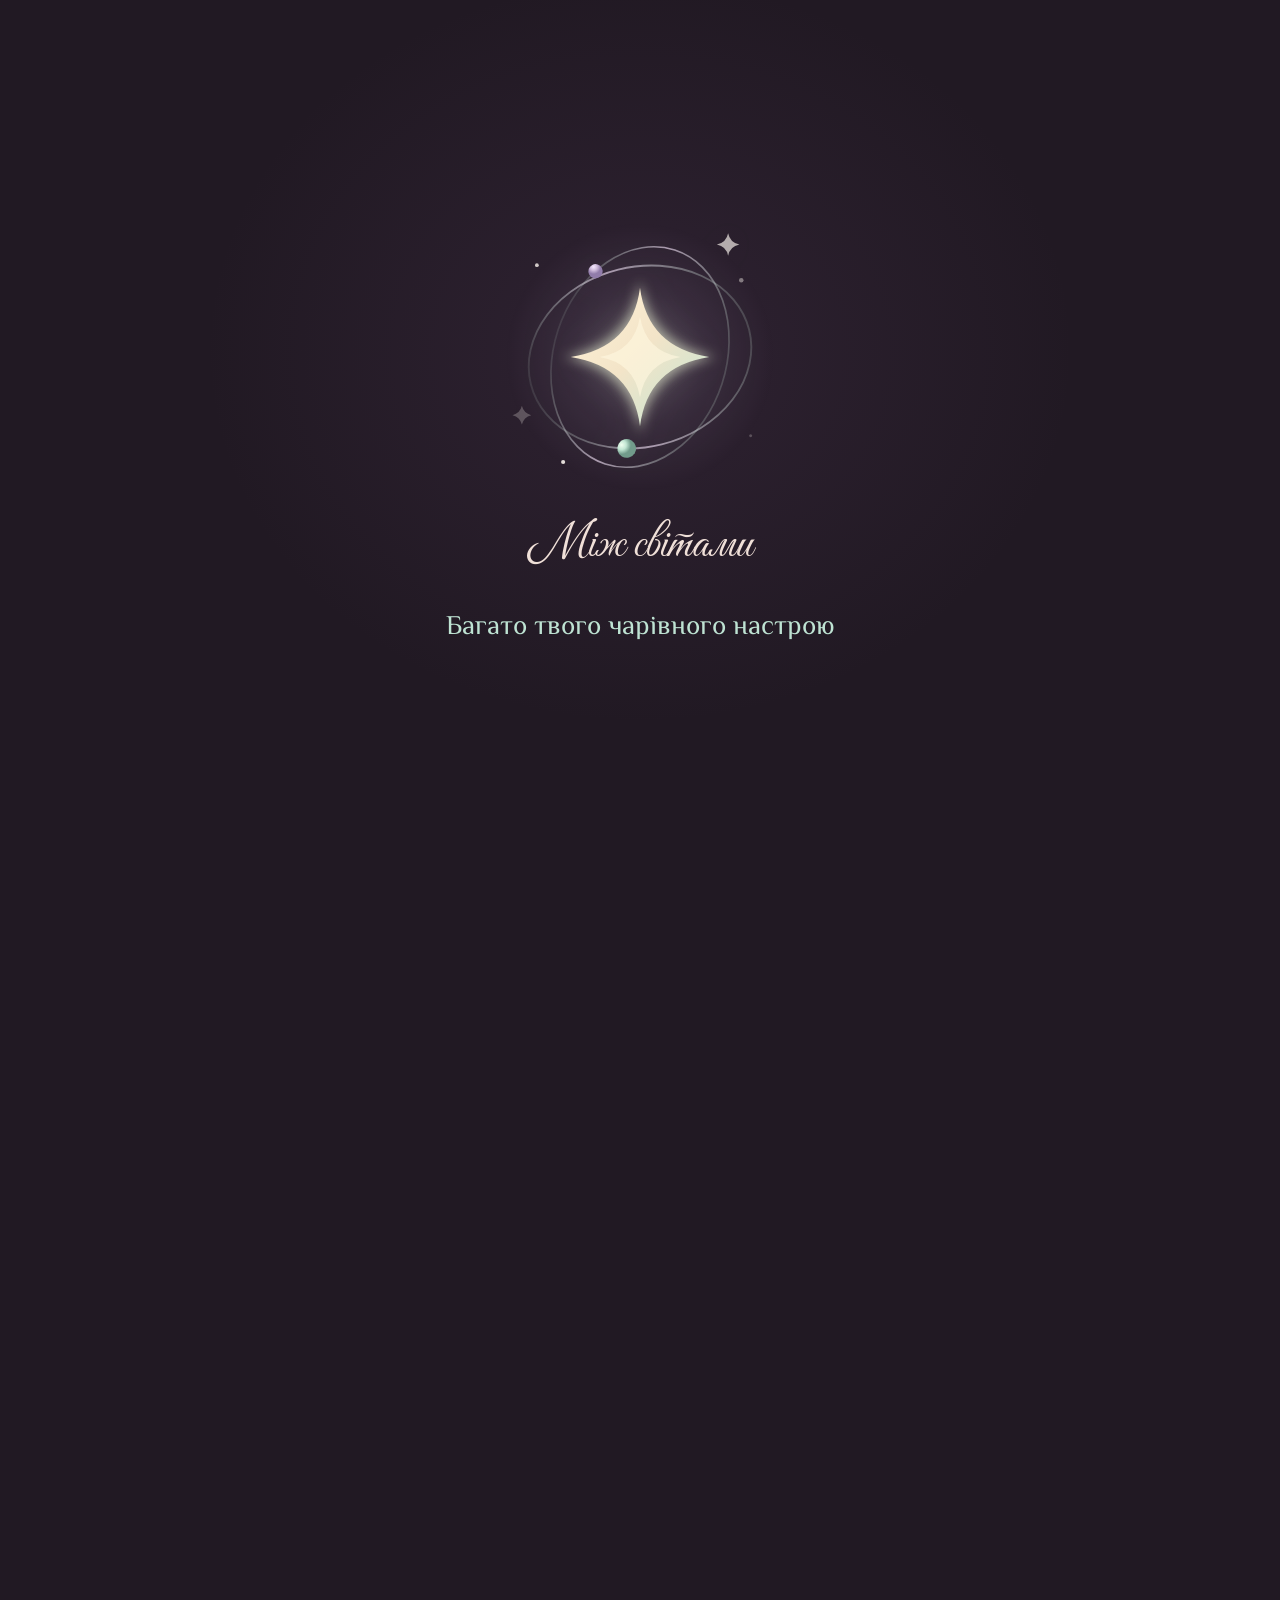
<file: index.html>
<!doctype html><html lang="uk" class="no-js"><head><meta charset="utf-8"><meta name="viewport" content="width=device-width,initial-scale=1"><meta name="theme-color" content="#211923"><meta name="description" content="Між світами — крафтова кавова майстерня. Авторські напої, незвичайні поєднання та твій власний рецепт."><title>Крафтова кавова майстерня · Між світами</title><link rel="icon" type="image/svg+xml" href="assets/icon.svg?v=soft-orbit"><link rel="preload" href="assets/fonts/GreatVibes.woff" as="font" type="font/woff" crossorigin><script>document.documentElement.classList.replace("no-js","js");setTimeout(()=>{if(window.CoffeeHome)return;document.getElementById("cosmicIntro")?.remove();document.getElementById("siteShell")?.removeAttribute("inert");document.documentElement.classList.remove("intro-active");},8500);</script><link rel="stylesheet" href="style.css?v=daily-wish-v22"><link rel="stylesheet" href="cosmic.css?v=daily-wish-v22"><link rel="stylesheet" href="polish.css?v=collections-wishes-v47"></head><body id="top" data-page="home">
<section id="cosmicIntro" class="cosmic-intro" role="dialog" aria-modal="true" aria-labelledby="introTitle"><div id="introStars" class="intro-stars" aria-hidden="true"></div><div class="intro-center"><div class="intro-galaxy"><img class="intro-primary-mark" src="assets/orbital-star.svg" alt="" width="180" height="180"><img class="intro-transition-mark" src="assets/galaxy.svg" alt="" width="180" height="180"><span></span><span></span></div><p id="introTitle" class="intro-wordmark">Між світами</p><div class="intro-phrase" aria-label="Трохи кави. Трохи магії. Багато твого чарівного настрою."><span aria-hidden="true" style="--line:0;--glyph-step:0.043s"><b class="intro-word"><i class="intro-glyph" style="--glyph:0">Т</i><i class="intro-glyph" style="--glyph:1">р</i><i class="intro-glyph" style="--glyph:2">о</i><i class="intro-glyph" style="--glyph:3">х</i><i class="intro-glyph" style="--glyph:4">и</i></b> <b class="intro-word"><i class="intro-glyph" style="--glyph:5">к</i><i class="intro-glyph" style="--glyph:6">а</i><i class="intro-glyph" style="--glyph:7">в</i><i class="intro-glyph" style="--glyph:8">и</i></b></span><span aria-hidden="true" style="--line:1;--glyph-step:0.043s"><b class="intro-word"><i class="intro-glyph" style="--glyph:0">Т</i><i class="intro-glyph" style="--glyph:1">р</i><i class="intro-glyph" style="--glyph:2">о</i><i class="intro-glyph" style="--glyph:3">х</i><i class="intro-glyph" style="--glyph:4">и</i></b> <b class="intro-word"><i class="intro-glyph" style="--glyph:5">м</i><i class="intro-glyph" style="--glyph:6">а</i><i class="intro-glyph" style="--glyph:7">г</i><i class="intro-glyph" style="--glyph:8">і</i><i class="intro-glyph" style="--glyph:9">ї</i></b></span><span aria-hidden="true" style="--line:2;--glyph-step:0.041666666666666664s"><b class="intro-word"><i class="intro-glyph" style="--glyph:0">Б</i><i class="intro-glyph" style="--glyph:1">а</i><i class="intro-glyph" style="--glyph:2">г</i><i class="intro-glyph" style="--glyph:3">а</i><i class="intro-glyph" style="--glyph:4">т</i><i class="intro-glyph" style="--glyph:5">о</i></b> <b class="intro-word"><i class="intro-glyph" style="--glyph:6">т</i><i class="intro-glyph" style="--glyph:7">в</i><i class="intro-glyph" style="--glyph:8">о</i><i class="intro-glyph" style="--glyph:9">г</i><i class="intro-glyph" style="--glyph:10">о</i></b> <b class="intro-word"><i class="intro-glyph" style="--glyph:11">ч</i><i class="intro-glyph" style="--glyph:12">а</i><i class="intro-glyph" style="--glyph:13">р</i><i class="intro-glyph" style="--glyph:14">і</i><i class="intro-glyph" style="--glyph:15">в</i><i class="intro-glyph" style="--glyph:16">н</i><i class="intro-glyph" style="--glyph:17">о</i><i class="intro-glyph" style="--glyph:18">г</i><i class="intro-glyph" style="--glyph:19">о</i></b> <b class="intro-word"><i class="intro-glyph" style="--glyph:20">н</i><i class="intro-glyph" style="--glyph:21">а</i><i class="intro-glyph" style="--glyph:22">с</i><i class="intro-glyph" style="--glyph:23">т</i><i class="intro-glyph" style="--glyph:24">р</i><i class="intro-glyph" style="--glyph:25">о</i><i class="intro-glyph" style="--glyph:26">ю</i></b></span></div></div><button id="skipIntro" class="intro-keyboard-skip" type="button">Пропустити заставку</button></section><noscript><style>.cosmic-intro{display:none}</style></noscript><div id="siteShell">
<header class="site-header"><a class="brand" href="cafe.html" aria-label="Між світами — головна"><img class="brand-galaxy" src="assets/galaxy.svg" alt="" width="64" height="64"><span class="brand-wordmark"><span class="wordmark-top">М<span class="brand-i">ı<img src="assets/spark.svg" class="letter-star" alt=""></span>ж</span><span class="wordmark-bottom">світами</span></span><small>КРАФТОВА<br>КАВОВА МАЙСТЕРНЯ</small></a><nav aria-label="Основна навігація"><a href="menu.html" data-page-link="menu">Меню</a><a href="create.html" data-page-link="create">Створи напій <img class="nav-spark" src="assets/spark.svg" alt=""></a><a href="story.html" data-page-link="story">Наш світ</a><a href="orders.html" data-page-link="orders">Мої замовлення</a></nav><div class="header-actions"><button id="openCart" class="cart-button" aria-label="Відкрити кошик"><svg viewBox="0 0 24 24"><path d="M5 7h14l-1 14H6ZM9 8V6a3 3 0 0 1 6 0v2"/></svg><span>Кошик</span><b id="cartCount">0</b></button><button id="openProfile" class="account-button" type="button" aria-label="Відкрити профіль" aria-haspopup="dialog" aria-controls="accountDialog"><svg viewBox="0 0 24 24" aria-hidden="true"><circle cx="12" cy="8" r="3.5"/><path d="M5 21v-2a7 7 0 0 1 14 0v2"/></svg></button></div></header>
<main id="storefront"><section class="cosmic-hero" id="home" data-route="home"><div class="hero-star-dust" aria-hidden="true"><i style="--x:19%;--y:11%;--delay:0.0s;--size:4px"></i><i style="--x:92%;--y:58%;--delay:1.7s;--size:1.5px"></i><i style="--x:65%;--y:5%;--delay:1.1s;--size:1.5px"></i><i style="--x:38%;--y:52%;--delay:0.5s;--size:1.5px"></i><i style="--x:11%;--y:99%;--delay:2.2s;--size:1.5px"></i><i style="--x:84%;--y:46%;--delay:1.6s;--size:2.5px"></i><i style="--x:57%;--y:93%;--delay:1.0s;--size:1.5px"></i><i style="--x:30%;--y:40%;--delay:0.4s;--size:1.5px"></i><i style="--x:3%;--y:87%;--delay:2.1s;--size:4px"></i><i style="--x:76%;--y:34%;--delay:1.5s;--size:1.5px"></i><i style="--x:49%;--y:81%;--delay:0.9s;--size:2.5px"></i><i style="--x:22%;--y:28%;--delay:0.3s;--size:1.5px"></i><i style="--x:95%;--y:75%;--delay:2.0s;--size:1.5px"></i><i style="--x:68%;--y:22%;--delay:1.4s;--size:1.5px"></i><i style="--x:41%;--y:69%;--delay:0.8s;--size:1.5px"></i><i style="--x:14%;--y:16%;--delay:0.2s;--size:2.5px"></i><i style="--x:87%;--y:63%;--delay:1.9s;--size:4px"></i><i style="--x:60%;--y:10%;--delay:1.3s;--size:1.5px"></i><i style="--x:33%;--y:57%;--delay:0.7s;--size:1.5px"></i><i style="--x:6%;--y:4%;--delay:0.1s;--size:1.5px"></i><i style="--x:79%;--y:51%;--delay:1.8s;--size:2.5px"></i><i style="--x:52%;--y:98%;--delay:1.2s;--size:1.5px"></i><i style="--x:25%;--y:45%;--delay:0.6s;--size:1.5px"></i><i style="--x:98%;--y:92%;--delay:0.0s;--size:1.5px"></i><i style="--x:71%;--y:39%;--delay:1.7s;--size:4px"></i><i style="--x:44%;--y:86%;--delay:1.1s;--size:2.5px"></i><i style="--x:17%;--y:33%;--delay:0.5s;--size:1.5px"></i><i style="--x:90%;--y:80%;--delay:2.2s;--size:1.5px"></i><i style="--x:63%;--y:27%;--delay:1.6s;--size:1.5px"></i><i style="--x:36%;--y:74%;--delay:1.0s;--size:1.5px"></i><i style="--x:9%;--y:21%;--delay:0.4s;--size:2.5px"></i><i style="--x:82%;--y:68%;--delay:2.1s;--size:1.5px"></i><i style="--x:55%;--y:15%;--delay:1.5s;--size:4px"></i><i style="--x:28%;--y:62%;--delay:0.9s;--size:1.5px"></i><i style="--x:1%;--y:9%;--delay:0.3s;--size:1.5px"></i><i style="--x:74%;--y:56%;--delay:2.0s;--size:2.5px"></i><i style="--x:47%;--y:3%;--delay:1.4s;--size:1.5px"></i><i style="--x:20%;--y:50%;--delay:0.8s;--size:1.5px"></i><i style="--x:93%;--y:97%;--delay:0.2s;--size:1.5px"></i><i style="--x:66%;--y:44%;--delay:1.9s;--size:1.5px"></i><i style="--x:39%;--y:91%;--delay:1.3s;--size:4px"></i><i style="--x:12%;--y:38%;--delay:0.7s;--size:1.5px"></i><i style="--x:85%;--y:85%;--delay:0.1s;--size:1.5px"></i><i style="--x:58%;--y:32%;--delay:1.8s;--size:1.5px"></i><i style="--x:31%;--y:79%;--delay:1.2s;--size:1.5px"></i><i style="--x:4%;--y:26%;--delay:0.6s;--size:2.5px"></i><i style="--x:77%;--y:73%;--delay:0.0s;--size:1.5px"></i><i style="--x:50%;--y:20%;--delay:1.7s;--size:1.5px"></i><i style="--x:23%;--y:67%;--delay:1.1s;--size:4px"></i><i style="--x:96%;--y:14%;--delay:0.5s;--size:1.5px"></i><i style="--x:69%;--y:61%;--delay:2.2s;--size:2.5px"></i><i style="--x:42%;--y:8%;--delay:1.6s;--size:1.5px"></i></div><div class="cosmic-hero-copy"><p class="hero-kicker">Крафтова кавова майстерня</p><h1>Зупинись <br>на чашку<br><em>між світами.</em></h1><p class="cosmic-hero-description">Між справами й мріями. <br>Між «треба» й «хочу».<br>Тут починається твоя маленька чарівна пауза.</p><div class="cosmic-hero-actions"><a class="mint-button" href="menu.html">Знайти свій особливий смак <span>↗</span></a><a class="hand-link" href="create.html">Або вигадати власний <img src="assets/spark.svg" alt=""></a></div><div class="cosmic-hero-note"><img class="orbit-star" src="assets/orbital-star.svg" width="55" height="55" alt=""><p>Авторські поєднання.<br><span>Твоя космічна пауза.</span></p></div></div><figure class="day-scene"><div class="day-photo-frame"><img id="dayPhoto" class="day-photo" src="assets/lavender-day.webp" alt="Лавандовий лате в бузковій чашці" width="1122" height="1402" fetchpriority="high"><div class="photo-grain" aria-hidden="true"></div></div><div class="day-handwriting"><span id="dayKind">Кава дня</span><small id="dayDate"></small><svg viewBox="0 0 180 30" aria-hidden="true"><path d="M4 20Q75 2 174 15M158 5l17 10-19 8"/></svg></div><div class="daily-charm" id="dailyCharm"><div class="wish-paper" id="dailyWish" aria-hidden="true"><small>Маленьке послання на сьогодні</small><p id="dailyMessage"></p><img src="assets/spark.svg" alt=""><button type="button" id="closeFortune" tabindex="-1" aria-label="Закрити послання">×</button></div><button type="button" id="fortuneSticker" class="fortune-sticker" aria-expanded="false" aria-controls="dailyWish"><span class="sticker-face" id="stickerFace"><svg class="sticker-outline" viewBox="0 0 160 160" aria-hidden="true"><defs><linearGradient id="paperMint" x1="0" y1="0" x2="1" y2="1"><stop class="sticker-tone-light"/><stop offset="1" class="sticker-tone-shadow"/></linearGradient></defs><path id="stickerShape" fill="url(#paperMint)"/><path id="stickerSeam" class="sticker-seam" fill="none" transform="translate(8 8) scale(.9)"/></svg><span class="sticker-copy"><small>Незвичайно</small><b>знайома<br>кава</b><small>У твоєму ритмі</small></span><span class="sticker-fold" aria-hidden="true"></span></span><span class="sr-only">Відклей наліпку та відкрий послання дня</span></button><span class="peel-hint" aria-hidden="true"><svg viewBox="0 0 76 42"><path d="M4 35Q30 37 48 10M35 13L49 8L47 23"/></svg>Відклей мене</span></div><figcaption class="day-caption"><span class="caption-number">Сьогодні у фокусі</span><a id="dayLink" href="menu.html?drink=lavender-latte"><b id="dayName">Лавандовий туман</b><span>↗</span></a><p id="dayNote">Тепло еспресо. Спокій лаванди.</p></figcaption></figure><a class="cosmic-scroll" href="#rituals">Гортай. Тут ще трохи тепла <span>↓</span></a><span class="hero-side-note" aria-hidden="true">Кава · Уява · Свій маленький чарівний всесвіт</span></section>
<div class="marquee cosmic-marquee" data-route="home" aria-hidden="true"><div>Кава як відчуття <img src="assets/spark.svg" alt=""> Ручна робота <img src="assets/spark.svg" alt=""> Твій власний ритуал <img src="assets/spark.svg" alt=""> Трохи іншого світла <img src="assets/spark.svg" alt=""> Кава як відчуття <img src="assets/spark.svg" alt=""> Ручна робота <img src="assets/spark.svg" alt=""> Твій власний ритуал <img src="assets/spark.svg" alt=""> Трохи іншого світла <img src="assets/spark.svg" alt=""></div></div>
<section id="rituals" class="mood-section" data-route="home"><div class="mood-intro"><div class="eyebrow">Маленька навігація до себе</div><h2>У кожного настрою<br><em>своя орбіта.</em></h2><p>Не знаєш, з чого почати?<br>Прислухайся до себе. Ми підкажемо чашку.</p><div class="mood-tabs" role="tablist" aria-label="Обери свій настрій"><button role="tab" id="mood-cozy" data-mood="0" aria-selected="true" aria-controls="moodPanel"><span>01</span> Хочу затишку <img src="assets/spark.svg" alt=""></button><button role="tab" id="mood-inspired" data-mood="1" aria-selected="false" aria-controls="moodPanel" tabindex="-1"><span>02</span> Шукаю натхнення <img src="assets/spark.svg" alt=""></button><button role="tab" id="mood-fresh" data-mood="2" aria-selected="false" aria-controls="moodPanel" tabindex="-1"><span>03</span> Хочу свіжості <img src="assets/spark.svg" alt=""></button></div></div><div class="mood-panel" id="moodPanel" role="tabpanel" aria-labelledby="mood-cozy" tabindex="0"><div class="mood-photo-wrap"><img id="moodPhoto" src="assets/coffee-hero.webp" alt="Чорничний кавовий ритуал" width="700" height="800" loading="lazy"><span class="mood-orbit" aria-hidden="true"></span><img class="mood-star" src="assets/spark.svg" alt=""></div><div class="mood-caption"><small id="moodSubtitle">Для повільних маленьких пауз</small><h3 id="moodName">Чорничний сутінок</h3><p id="moodText">Знайома ніжність молока й ягідний акцент. Трохи тепла для твого внутрішнього світу.</p><a class="mood-link" id="moodLink" href="menu.html?drink=blue-hour">Познайомитись ближче <span>↗</span></a></div></div></section>
<section class="home-world" data-route="home"><div class="home-world-art" aria-hidden="true"><img src="assets/galaxy.svg" alt=""><span class="constellation-label label-a">Твій смак</span><span class="constellation-label label-b">Твій ритм</span><span class="constellation-label label-c">Твоя уява</span><i></i><i></i><i></i></div><div><div class="eyebrow light">Є місце, де можна по-своєму</div><h2>Ціла галактика смаків.<br><em>І жодного «треба».</em></h2><p>Поєднай улюблену основу, молоко, сиропи та маленькі акценти. Або просто обери готову історію. Тут залишили місце для твоєї уяви.</p><div class="home-world-links"><a href="create.html" class="mint-button">Створити свою чашку <span>↗</span></a><a href="story.html" class="hand-link">Ближче до нашого світу</a></div></div></section>
<section data-route="menu" id="menu" class="menu-section" hidden><div class="section-top"><div><div class="eyebrow">КОЛЕКЦІЯ СМАКІВ</div><h2>Не просто напої.<br><em>Маленькі історії.</em></h2></div><p>Знайомі речі у трохи незвичних поєднаннях.<br>Обирай серцем. Або за настроєм.</p></div><section class="seasonal-shelf" id="seasonalShelf" aria-labelledby="seasonalHeading"><h3 id="seasonalHeading" class="seasonal-section-name">Сезонні маленькі дива <img src="assets/spark.svg" alt=""></h3><div class="seasonal-fireflies" aria-hidden="true"><i style="--x:8%;--y:20%;--twinkle:0.0s"></i><i style="--x:36%;--y:8%;--twinkle:0.4s"></i><i style="--x:57%;--y:80%;--twinkle:0.8s"></i><i style="--x:92%;--y:33%;--twinkle:1.2000000000000002s"></i><i style="--x:76%;--y:10%;--twinkle:1.6s"></i><i style="--x:20%;--y:86%;--twinkle:2.0s"></i><i style="--x:65%;--y:48%;--twinkle:2.4000000000000004s"></i></div><div class="seasonal-motif" aria-hidden="true"><span>☾</span><i>✦</i><i>✧</i><i>✦</i></div><div class="seasonal-copy"><span class="eyebrow" id="seasonalEyebrow">ЦЬОГО СЕЗОНУ</span><h3 id="seasonalTitle">Трохи магії цієї осені</h3><p id="seasonalDescription">Добрі привиди, гарбузові вогники й напої з маленькою таємницею.</p><div id="seasonTabs" class="season-tabs" role="group" aria-label="Поточні тематичні колекції"></div><button id="openCollection" class="text-button">Уся колекція ↗</button></div><div id="seasonalProducts" class="seasonal-products"></div></section><div class="menu-tools"><div class="category-tabs" role="group" aria-label="Категорії меню"><button class="active" data-category="all">Усе меню <span id="menuCount">224</span></button><button data-category="signature">Авторські</button><button data-category="coffee">Кавова класика</button><button data-category="nocaf">Без кави</button><button data-category="tea">Матча й чай</button><button data-category="dessert">До чашки</button><button data-category="savoury">Несолодке</button><button data-category="bowls">Боули</button><button data-category="sandwiches">Сендвічі й круасани</button><button data-category="pasta">Паста</button><button data-category="syrnyky">Сирники</button><button data-category="breakfast">Сніданки</button><button data-category="kids">Дитяче меню</button><button data-category="lactosefree">Без лактози</button><button data-category="boba">Бабл-ті</button><button data-category="ukrainian">Українські смаки</button><button data-category="potions">Зілля</button><button data-category="christmas" hidden>Різдво</button><button data-category="autumn">Осіннє</button><button data-category="halloween">Хелловін</button><button data-category="seasonal" id="seasonalCategory">Сезонне ✦</button></div><button id="favoritesOnly" class="favorite-toggle" aria-pressed="false"><span class="favorite-toggle-heart" aria-hidden="true">♡</span><span>Улюблені</span></button></div><div class="menu-search-row"><input id="menuSearch" type="search" placeholder="Знайди свій смак: фісташка, матча, лимонад…" aria-label="Пошук у меню"><span id="menuResults"></span></div><div id="menuGrid" class="menu-grid"><div class="loading-message">Збираємо твою колекцію смаків…</div></div><div class="show-more-wrap"><button id="showMoreMenu" class="button paper-outline">Ще трохи смаків ↓</button></div><div class="menu-note"><span>✧</span><p>Не знайшов свого поєднання?<br><b>Найцікавіші рецепти ще не вигадані.</b></p><a href="create.html">Створи свій ↗</a></div></section>
<section data-route="create" id="create" class="create-section" hidden><div class="creator-art mix-art"><div class="creator-mini-label">Маленька лабораторія,<br>де народжується твій власний<br>ідеальний напій</div><div id="liveDrink" class="recipe-stage"></div><div class="ingredient-label label-left" id="ingredientMilk"></div><div class="ingredient-label label-right" id="ingredientTaste"></div><div class="recipe-caption"><span>ТВІЙ РЕЦЕПТ</span><b id="recipeName">Чорничний сутінок</b><small id="recipeSummary"></small></div><div class="mix-controls"><div class="mix-action-row"><button id="replayMix" type="button">▷ Приготувати мій напій</button><button id="mixDrink" type="button">Перемішати ↻</button></div><div class="mix-secondary-row"><button id="undoRecipe" type="button" disabled>↶ Скасувати останнє</button><button id="peekCup" type="button" aria-pressed="false">Зазирнути в чашку ✦</button></div><p id="mixStatus" role="status">Твоя чашка змінюється разом із рецептом</p><div class="mix-timeline"><span class="mix-step">Лід</span><span class="mix-step">Сироп</span><span class="mix-step">Молоко</span><span class="mix-step">Основа</span><span class="mix-step">Готово</span></div><small>Візуалізація рецепта. Статус замовлення змінює бариста.</small></div></div><div class="creator-controls"><div class="eyebrow light">ТРОХИ АЛХІМІЇ</div><h2>А що, як<br><em>по-твоєму?</em></h2><p class="muted">Обери основу, додай характеру.<br>Ми залишили місце для твоєї фантазії.</p><label class="field-label" for="baseDrink">Почати з власного чи готового рецепта</label><select id="baseDrink"></select><div id="personalBaseField"><label class="field-label" for="personalBase">Що буде в основі?</label><select id="personalBase"></select></div><div class="control-heading">Розмір паузи <span>01</span></div><div class="segmented" id="sizes"><button data-size="250" class="active">250 <small>мл</small></button><button data-size="350">350 <small>мл</small></button><button data-size="450">450 <small>мл</small></button></div><div class="control-heading">Ніжність усередині <span>02</span></div><div class="milk-options" id="milks"></div><div class="control-heading">Смакова алхімія <span>ПОЄДНУЙ СМАКИ</span></div><div id="syrupOptions" class="syrup-options"></div><div id="syrupDoses" class="syrup-doses"></div><p class="builder-help" id="includedSyrup"></p><div class="temperature-row"><div><div class="control-heading">Тепло чи прохолода?</div><div class="temperature-options"><button data-temp="hot" class="active">Гарячий</button><button data-temp="iced">Прохолодний</button></div></div><label id="iceControl" class="ice-control"><input type="checkbox" id="iceEnabled"> Додати лід <small id="icePriceHint"></small></label></div><div class="control-heading">Маленький акцент <span>ТВОЇ АКЦЕНТИ</span></div><div class="extras" id="extrasOptions"></div><fieldset class="surface-art-controls"><legend>Малюнок від бариста</legend><div id="surfaceOptions" role="group" aria-label="Узор на пінці"></div><button id="baristaChoice" class="barista-choice" type="button" aria-pressed="false"><img src="assets/spark.svg" alt=""> На розсуд баристи <span>Маленький сюрприз</span></button><p id="surfaceHint" class="builder-help"></p></fieldset><div class="sugar-row"><label for="sugar">Цукор, чайних ложок</label><input id="sugar" type="number" min="0" step="1" value="0" inputmode="numeric" aria-label="Кількість чайних ложок цукру"></div><fieldset class="cup-customizer"><legend>Твоя особлива чашка</legend><div class="cup-modes" role="group" aria-label="Подача"><button type="button" data-cup-mode="mug" aria-pressed="false">У горнятку</button><button type="button" data-cup-mode="glass" aria-pressed="true">У склянці</button><button type="button" data-cup-mode="paper" aria-pressed="false">Із собою</button><button type="button" data-cup-mode="own" aria-pressed="false">У свою чашку</button></div><div id="cupDesignFields"><div id="cupSwatches" class="cup-swatches" role="group" aria-label="Колір чашки"></div><label class="field-label" id="cupPatternLabel" for="cupPattern">Маленький знак<select id="cupPattern"><option value="moon">Місяць</option><option value="star">Зірка</option><option value="orbit">Орбіта</option><option value="none">Без малюнка</option></select></label></div><label class="field-label" id="cupTextLabel" for="cupText">Твій напис на стаканчику<input id="cupText" maxlength="28" placeholder="Наприклад: Моя космічна пауза"><small>Невеликий напис під назвою «Між світами», до 28 символів.</small></label><div id="takeawayOptions" class="takeaway-options" hidden><span>Фірмовий стаканчик «Між світами»</span><label><input id="takeawayLid" type="checkbox"> Кришечка <small>Без доплати</small></label><label><input id="takeawayStraw" type="checkbox"> Трубочка <small>Без доплати</small></label></div><p class="builder-help" id="cupHint">Обери колір і маленьку деталь для своєї чашки.</p></fieldset><p id="recipeAvailability" class="recipe-availability"></p><div class="creator-total"><div><small>ТВОЯ ЧАШКА</small><b id="recipePrice">—</b></div><button id="addRecipe" class="button sage">Додати у свій ритуал <span>+</span></button></div><p class="allergen-note" id="recipeAllergens"></p><div class="secret-recipe-action"><span>Залиши цей смак собі</span><button id="saveRecipe" class="button outline" type="button">Мій таємний рецепт ♡</button></div></div></section>
<section data-route="story" id="story" class="story-section" hidden><img class="story-galaxy" src="assets/galaxy.svg" width="100" height="100" alt=""><div class="story-feeling">Для тих, хто відчуває більше</div><div class="eyebrow">БЛИЖЧЕ ДО СЕБЕ</div><h2>Не ще одна кава.<br><em>Місце, де легко бути собою.</em></h2><p>«Між світами» — крафтова майстерня для справжніх маленьких ритуалів. Ми поєднали каву, несподівані смаки й можливість створити щось своє. Без поспіху. З цікавістю до кожної деталі.</p><div class="story-points"><div><span>01</span><h3>З характером</h3><p>Від чорниці до кардамону — кожне поєднання має свій голос.</p></div><div><span>02</span><h3>По-твоєму</h3><p>Менше солодкого? Інше молоко? Ця чашка може бути саме твоєю.</p></div><div><span>03</span><h3>Без метушні</h3><p>Обери онлайн і стеж за тим, як замовлення проходить майстерню.</p></div></div><section class="life-gallery" aria-labelledby="lifeTitle0"><div class="life-heading"><div><div class="eyebrow">МІЖ НАМИ</div><h2 id="lifeTitle0">Наша атмосфера</h2><p>Тепло — це люди поруч.</p></div><button type="button" class="ribbon-toggle" aria-pressed="false">Зупинити рух Ⅱ</button></div><div class="photo-ribbon" data-direction="right" tabindex="0" aria-label="Наша атмосфера: прокрути, щоб побачити більше"><div class="ribbon-track"><div class="ribbon-set"><button class="story-photo" type="button" data-photo="assets/story/barista-smile.webp" data-caption="Усмішка, з якої починається ранок"><img src="assets/story/barista-smile.webp" alt="Усмішка, з якої починається ранок" width="1200" height="900" loading="lazy"><span>Усмішка, з якої починається ранок</span></button><button class="story-photo" type="button" data-photo="assets/story/dessert-characters.webp" data-caption="Десерти з маленьким характером"><img src="assets/story/dessert-characters.webp" alt="Десерти з маленьким характером" width="1200" height="900" loading="lazy"><span>Десерти з маленьким характером</span></button><button class="story-photo" type="button" data-photo="assets/story/halloween-window.webp" data-caption="Трохи моторошно. Дуже затишно."><img src="assets/story/halloween-window.webp" alt="Трохи моторошно. Дуже затишно." width="1200" height="900" loading="lazy"><span>Трохи моторошно. Дуже затишно.</span></button><button class="story-photo" type="button" data-photo="assets/story/volunteer-weaving.webp" data-caption="Разом плетемо підтримку"><img src="assets/story/volunteer-weaving.webp" alt="Разом плетемо підтримку" width="1200" height="900" loading="lazy"><span>Разом плетемо підтримку</span></button><button class="story-photo" type="button" data-photo="assets/story/support-parcels.webp" data-caption="Тепло й турбота для захисників"><img src="assets/story/support-parcels.webp" alt="Тепло й турбота для захисників" width="1200" height="900" loading="lazy"><span>Тепло й турбота для захисників</span></button><button class="story-photo" type="button" data-photo="assets/story/pet-friendly.webp" data-caption="Лапкам тут теж раді"><img src="assets/story/pet-friendly.webp" alt="Лапкам тут теж раді" width="1200" height="900" loading="lazy"><span>Лапкам тут теж раді</span></button><button class="story-photo" type="button" data-photo="assets/story/clay-workshop.webp" data-caption="Ліпимо чашки й добрі спогади"><img src="assets/story/clay-workshop.webp" alt="Ліпимо чашки й добрі спогади" width="1200" height="900" loading="lazy"><span>Ліпимо чашки й добрі спогади</span></button><button class="story-photo" type="button" data-photo="assets/story/community-moment.webp" data-caption="Місце для своїх людей"><img src="assets/story/community-moment.webp" alt="Місце для своїх людей" width="1200" height="900" loading="lazy"><span>Місце для своїх людей</span></button><button class="story-photo" type="button" data-photo="assets/story/coffee-tasting.webp" data-caption="Відкриваємо нові смаки разом"><img src="assets/story/coffee-tasting.webp" alt="Відкриваємо нові смаки разом" width="1200" height="900" loading="lazy"><span>Відкриваємо нові смаки разом</span></button></div><div class="ribbon-set" aria-hidden="true"><button class="story-photo" type="button" tabindex="-1" data-photo="assets/story/barista-smile.webp" data-caption="Усмішка, з якої починається ранок"><img src="assets/story/barista-smile.webp" alt="Усмішка, з якої починається ранок" width="1200" height="900" loading="lazy"><span>Усмішка, з якої починається ранок</span></button><button class="story-photo" type="button" tabindex="-1" data-photo="assets/story/dessert-characters.webp" data-caption="Десерти з маленьким характером"><img src="assets/story/dessert-characters.webp" alt="Десерти з маленьким характером" width="1200" height="900" loading="lazy"><span>Десерти з маленьким характером</span></button><button class="story-photo" type="button" tabindex="-1" data-photo="assets/story/halloween-window.webp" data-caption="Трохи моторошно. Дуже затишно."><img src="assets/story/halloween-window.webp" alt="Трохи моторошно. Дуже затишно." width="1200" height="900" loading="lazy"><span>Трохи моторошно. Дуже затишно.</span></button><button class="story-photo" type="button" tabindex="-1" data-photo="assets/story/volunteer-weaving.webp" data-caption="Разом плетемо підтримку"><img src="assets/story/volunteer-weaving.webp" alt="Разом плетемо підтримку" width="1200" height="900" loading="lazy"><span>Разом плетемо підтримку</span></button><button class="story-photo" type="button" tabindex="-1" data-photo="assets/story/support-parcels.webp" data-caption="Тепло й турбота для захисників"><img src="assets/story/support-parcels.webp" alt="Тепло й турбота для захисників" width="1200" height="900" loading="lazy"><span>Тепло й турбота для захисників</span></button><button class="story-photo" type="button" tabindex="-1" data-photo="assets/story/pet-friendly.webp" data-caption="Лапкам тут теж раді"><img src="assets/story/pet-friendly.webp" alt="Лапкам тут теж раді" width="1200" height="900" loading="lazy"><span>Лапкам тут теж раді</span></button><button class="story-photo" type="button" tabindex="-1" data-photo="assets/story/clay-workshop.webp" data-caption="Ліпимо чашки й добрі спогади"><img src="assets/story/clay-workshop.webp" alt="Ліпимо чашки й добрі спогади" width="1200" height="900" loading="lazy"><span>Ліпимо чашки й добрі спогади</span></button><button class="story-photo" type="button" tabindex="-1" data-photo="assets/story/community-moment.webp" data-caption="Місце для своїх людей"><img src="assets/story/community-moment.webp" alt="Місце для своїх людей" width="1200" height="900" loading="lazy"><span>Місце для своїх людей</span></button><button class="story-photo" type="button" tabindex="-1" data-photo="assets/story/coffee-tasting.webp" data-caption="Відкриваємо нові смаки разом"><img src="assets/story/coffee-tasting.webp" alt="Відкриваємо нові смаки разом" width="1200" height="900" loading="lazy"><span>Відкриваємо нові смаки разом</span></button></div></div></div></section><section class="life-gallery" aria-labelledby="lifeTitle1"><div class="life-heading"><div><div class="eyebrow">МІЖ НАМИ</div><h2 id="lifeTitle1">Наш інтер’єр</h2><p>Знайди свій улюблений куточок.</p></div><button type="button" class="ribbon-toggle" aria-pressed="false">Зупинити рух Ⅱ</button></div><div class="photo-ribbon" data-direction="left" tabindex="0" aria-label="Наш інтер’єр: прокрути, щоб побачити більше"><div class="ribbon-track"><div class="ribbon-set"><button class="story-photo" type="button" data-photo="assets/story/entrance-view.webp" data-caption="Заходь у маленький всесвіт"><img src="assets/story/entrance-view.webp" alt="Заходь у маленький всесвіт" width="1200" height="900" loading="lazy"><span>Заходь у маленький всесвіт</span></button><button class="story-photo" type="button" data-photo="assets/story/plush-counter.webp" data-caption="М’які форми. Справжня кава."><img src="assets/story/plush-counter.webp" alt="М’які форми. Справжня кава." width="1200" height="900" loading="lazy"><span>М’які форми. Справжня кава.</span></button><button class="story-photo" type="button" data-photo="assets/story/kids-corner.webp" data-caption="Куточок маленьких мрійників"><img src="assets/story/kids-corner.webp" alt="Куточок маленьких мрійників" width="1200" height="900" loading="lazy"><span>Куточок маленьких мрійників</span></button><button class="story-photo" type="button" data-photo="assets/story/pet-corner.webp" data-caption="Пауза для чотирилапих"><img src="assets/story/pet-corner.webp" alt="Пауза для чотирилапих" width="1200" height="900" loading="lazy"><span>Пауза для чотирилапих</span></button><button class="story-photo" type="button" data-photo="assets/story/pastry-display.webp" data-caption="Щось хрустке до твоєї чашки"><img src="assets/story/pastry-display.webp" alt="Щось хрустке до твоєї чашки" width="1200" height="900" loading="lazy"><span>Щось хрустке до твоєї чашки</span></button><button class="story-photo" type="button" data-photo="assets/story/savory-counter.webp" data-caption="Коли хочеться не лише солодкого"><img src="assets/story/savory-counter.webp" alt="Коли хочеться не лише солодкого" width="1200" height="900" loading="lazy"><span>Коли хочеться не лише солодкого</span></button><button class="story-photo" type="button" data-photo="assets/story/window-nook.webp" data-caption="Твій столик біля вікна"><img src="assets/story/window-nook.webp" alt="Твій столик біля вікна" width="1200" height="900" loading="lazy"><span>Твій столик біля вікна</span></button><button class="story-photo" type="button" data-photo="assets/story/wish-board.webp" data-caption="Залиши тут частинку настрою"><img src="assets/story/wish-board.webp" alt="Залиши тут частинку настрою" width="1200" height="900" loading="lazy"><span>Залиши тут частинку настрою</span></button><button class="story-photo" type="button" data-photo="assets/story/creative-corner.webp" data-caption="Куточок, де прокидається уява"><img src="assets/story/creative-corner.webp" alt="Куточок, де прокидається уява" width="1200" height="900" loading="lazy"><span>Куточок, де прокидається уява</span></button></div><div class="ribbon-set" aria-hidden="true"><button class="story-photo" type="button" tabindex="-1" data-photo="assets/story/entrance-view.webp" data-caption="Заходь у маленький всесвіт"><img src="assets/story/entrance-view.webp" alt="Заходь у маленький всесвіт" width="1200" height="900" loading="lazy"><span>Заходь у маленький всесвіт</span></button><button class="story-photo" type="button" tabindex="-1" data-photo="assets/story/plush-counter.webp" data-caption="М’які форми. Справжня кава."><img src="assets/story/plush-counter.webp" alt="М’які форми. Справжня кава." width="1200" height="900" loading="lazy"><span>М’які форми. Справжня кава.</span></button><button class="story-photo" type="button" tabindex="-1" data-photo="assets/story/kids-corner.webp" data-caption="Куточок маленьких мрійників"><img src="assets/story/kids-corner.webp" alt="Куточок маленьких мрійників" width="1200" height="900" loading="lazy"><span>Куточок маленьких мрійників</span></button><button class="story-photo" type="button" tabindex="-1" data-photo="assets/story/pet-corner.webp" data-caption="Пауза для чотирилапих"><img src="assets/story/pet-corner.webp" alt="Пауза для чотирилапих" width="1200" height="900" loading="lazy"><span>Пауза для чотирилапих</span></button><button class="story-photo" type="button" tabindex="-1" data-photo="assets/story/pastry-display.webp" data-caption="Щось хрустке до твоєї чашки"><img src="assets/story/pastry-display.webp" alt="Щось хрустке до твоєї чашки" width="1200" height="900" loading="lazy"><span>Щось хрустке до твоєї чашки</span></button><button class="story-photo" type="button" tabindex="-1" data-photo="assets/story/savory-counter.webp" data-caption="Коли хочеться не лише солодкого"><img src="assets/story/savory-counter.webp" alt="Коли хочеться не лише солодкого" width="1200" height="900" loading="lazy"><span>Коли хочеться не лише солодкого</span></button><button class="story-photo" type="button" tabindex="-1" data-photo="assets/story/window-nook.webp" data-caption="Твій столик біля вікна"><img src="assets/story/window-nook.webp" alt="Твій столик біля вікна" width="1200" height="900" loading="lazy"><span>Твій столик біля вікна</span></button><button class="story-photo" type="button" tabindex="-1" data-photo="assets/story/wish-board.webp" data-caption="Залиши тут частинку настрою"><img src="assets/story/wish-board.webp" alt="Залиши тут частинку настрою" width="1200" height="900" loading="lazy"><span>Залиши тут частинку настрою</span></button><button class="story-photo" type="button" tabindex="-1" data-photo="assets/story/creative-corner.webp" data-caption="Куточок, де прокидається уява"><img src="assets/story/creative-corner.webp" alt="Куточок, де прокидається уява" width="1200" height="900" loading="lazy"><span>Куточок, де прокидається уява</span></button></div></div></div></section><section id="opsPublished" class="life-gallery" hidden><div class="life-heading"><div><h2>Кадри між світами</h2><div class="eyebrow">НОВЕ В МАЙСТЕРНІ</div></div></div><div id="opsPublicMedia" class="ops-grid"></div></section><section class="story-contact"><article class="find-us"><div class="eyebrow">ЗУСТРІНЕМОСЬ ЗА ЧАШКОЮ</div><h2>Де нас знайти</h2><div class="location-card"><div class="location-card-top"><span>✧ Між світами</span><span>Твоя точка тепла</span></div><div class="map-wrap"><iframe id="cafeMap" title="Карта: як дістатися до кав’ярні" loading="lazy" referrerpolicy="no-referrer-when-downgrade"></iframe></div><div class="location-card-info"><span class="location-pin" aria-hidden="true">⌖</span><div><small>ЗАВІТАЙ ДО НАС</small><p id="cafeAddress"></p><p id="cafeHours"></p></div></div><a id="mapLink" target="_blank" rel="noopener" class="hand-link">Прокласти маршрут ↗</a><span class="location-card-star" aria-hidden="true">✧</span></div></article><article class="write-us"><div class="eyebrow">МИ ПОРУЧ</div><h2>Як з нами зв’язатися</h2><p>Запитання, ідея чи кілька теплих слів — напиши нам.</p><div class="contact-details"><div><small>ПОГОВОРИМО?</small><a id="cafePhone" hidden></a><a id="cafeEmail" hidden></a></div><div class="social-links"><a id="cafeInstagram" aria-label="Instagram" title="Instagram"><svg viewBox="0 0 24 24" aria-hidden="true"><rect x="3" y="3" width="18" height="18" rx="5"/><circle cx="12" cy="12" r="4"/><circle cx="17.5" cy="6.5" r=".7"/></svg><span id="instagramHandle"></span></a><a id="cafeTiktok" aria-label="TikTok" title="TikTok"><svg viewBox="0 0 24 24" aria-hidden="true"><path d="M14 3v12a4 4 0 1 1-4-4m4-8c1 4 3 5 6 5v4c-2 0-4-1-6-2"/></svg><span id="tiktokHandle"></span></a></div></div><form id="contactForm"><label>Твоє ім’я<input name="name" required minlength="2" maxlength="60" autocomplete="name"></label><label>Email або телефон для відповіді<input name="contact" required maxlength="120" autocomplete="email"></label><label>Про що поговоримо?<select name="topic"><option value="question">Маю запитання</option><option value="workshop">Творча зустріч / майстер-клас</option><option value="reservation">Столик або подія</option><option value="partnership">Співпраця та підтримка</option><option value="feedback">Враження й побажання</option></select></label><label>Твоє повідомлення<textarea name="message" rows="3" required minlength="10" maxlength="2000"></textarea></label><label class="contact-trap" aria-hidden="true">Сайт<input name="website" tabindex="-1" autocomplete="off"></label><small>Контакт бачить лише команда, щоб відповісти тобі.</small><button class="mint-button" type="submit">Надіслати трохи тепла ↗</button><p id="contactStatus" role="status" aria-live="polite"></p></form></article></section></section>
<section data-route="profile" class="guest-space" hidden><div class="eyebrow">ТВІЙ СМАК · ТВОЯ ІСТОРІЯ</div><h1>Маленький світ<br><em>лише для тебе.</em></h1><div id="guestGate"><a class="mint-button" href="auth.html?return_to=%2Fguest.html">Увійти, щоб створити карту ↗</a></div><div id="guestContent" hidden><div class="guest-grid"><div><div id="guestCardFrame"><div id="clientCard" class="client-card" hidden><div class="client-card-heading"><span>КАРТА ГОСТЯ · МІЖ СВІТАМИ</span><img src="assets/spark.svg" alt=""></div><div class="guest-card-seal" aria-hidden="true"><img src="assets/galaxy.svg" alt=""></div><b id="clientCardName"></b><p>Твої маленькі таємниці смаку</p><span id="savedRecipeCount">Мої рецепти</span><small class="guest-card-edit">Торкнись карти, щоб змінити ✎</small></div><img id="guestPhoto" alt="" hidden></div><button class="mint-button" id="editGuest">Створити карту гостя ✦</button></div><div><h2>Зірки за маленькі зустрічі</h2><p>Бариста обирає наклейку при видачі замовлення. Вона з’являється в альбомі, а зірки можна обміняти на подарунок.</p><strong id="guestPoints"></strong><p id="guestNotice" role="status"></p></div></div><section class="album"><h2>Альбом маленьких зустрічей</h2><div id="albumGrid"></div><div class="album-nav"><button id="albumPrev" aria-label="Назад">←</button><span id="albumPage"></span><button id="albumNext" aria-label="Далі">→</button></div></section><h2>Маленькі подарунки</h2><div id="guestGifts"></div><h2>Саме для тебе</h2><p id="guestOffer"></p><div id="guestPromotions" class="guest-promotions"></div><section id="savedRecipeSection" hidden><h3>Мої таємні рецепти</h3><div id="savedRecipes" class="saved-recipes"></div></section><p><a href="orders.html" class="hand-link">Мої замовлення ↗</a></p></div></section><section data-route="orders" id="orders" class="orders-section" hidden><div class="section-top"><div><div class="eyebrow">ТВОЯ НАСТУПНА ПАУЗА</div><h2>Уже майже<br><em>у твоїх руках.</em></h2></div><button id="refreshOrders" class="text-button">Оновити статус ↻</button></div><section id="orderThanks" class="order-thanks" aria-live="polite" hidden></section><div id="ordersList" class="orders-list" aria-live="polite" aria-label="Мої замовлення"></div></section></main>
<section id="teamGate" data-route="workshop" class="team-gate" hidden><img src="assets/galaxy.svg" alt="" width="110" height="110"><h1>За лаштунками магії</h1><p>Увійди під акаунтом команди. Робочі права призначає адміністратор.</p><a href="auth.html?return_to=%2Fworkshop.html" class="mint-button" id="teamSignin">Увійти в майстерню ↗</a><button id="teamUnlock" type="button" class="mint-button" hidden>Ввести робочий код →</button><a href="cafe.html" class="hand-link">Повернутись до кав’ярні</a></section><section id="workshop" hidden><div class="workshop-header"><div><div class="eyebrow light">ЗА ЛАШТУНКАМИ МАЙСТЕРНІ</div><h1>Маленька команда.<br><em>Злагоджений ритм.</em></h1></div><a href="cafe.html" class="button outline" id="backToCafe">До кав’ярні ↗</a></div><p id="workIdentity" class="eyebrow"></p><button id="teamLock" class="button outline" type="button">Закрити робочий доступ</button><nav class="workshop-tabs"><button data-worktab="queue" class="active">Черга бариста</button><button data-worktab="manage">Меню й залишки</button><button data-worktab="messages">Зв’язок із гостями</button><button data-worktab="gifts">Подарунки</button><button data-worktab="team">Команда</button><button data-worktab="appearance">Оформлення сайту</button><button data-worktab="daily-pick">Напій дня</button><button data-worktab="stock">Склад і поставки</button><button data-worktab="media">Контент</button><button data-worktab="finance">Фінанси</button><button data-worktab="audit">Журнал команди</button><button data-worktab="analytics">Обчислення</button><button data-worktab="architecture">Система</button></nav><div id="queue" class="worktab"><div class="queue-summary"><span id="queueCount">Завантаження черги…</span><button id="refreshQueue" class="text-button">Оновити ↻</button></div><section class="pickup-schedule" aria-labelledby="scheduleTitle"><h3 id="scheduleTitle">План отримання</h3><div id="pickupSchedule"></div></section><div class="stations"><article class="station"><div class="station-heading"><span>A</span><div><h3>Станція «Місяць»</h3><p>Перша робоча станція</p></div><i></i></div><div id="stationA" class="station-body"></div></article><article class="station"><div class="station-heading"><span>B</span><div><h3>Станція «Сонце»</h3><p>Друга робоча станція</p></div><i></i></div><div id="stationB" class="station-body"></div></article></div><h3 class="board-title">Чекають свого моменту</h3><div id="waitingList" class="waiting-list"></div><h3 class="board-title">Готові до видачі</h3><div id="readyList" class="waiting-list"></div></div><div id="manage" class="worktab" hidden><div class="manage-toolbar"><div class="manage-switch"><button data-manage="products" class="active">Позиції меню</button><button data-manage="ingredients">Інгредієнти й сиропи</button></div><button id="addProduct" class="button sage">Нова позиція +</button><button id="addIngredient" class="button sage" hidden>Новий сироп / молоко +</button></div><div id="manageProducts"><details class="sections-admin" id="sectionsAdmin"><summary>Розділи меню</summary><div class="sections-heading"><p>Колекції смаків і сезонні історії</p><button type="button" id="newMenuSection" class="button sage">Створити розділ +</button></div><div class="menu-archive-tabs"><button type="button" id="sectionsCurrent" class="active">Поточні розділи</button><button type="button" id="sectionsArchived">Архів розділів</button></div><div id="menuSectionList" class="menu-section-list"></div><p id="sectionsNotice" role="status"></p></details><details class="season-admin" id="seasonAdmin"><summary>Оформлення сезонної вітрини</summary><form id="seasonForm"><label class="season-admin-switch"><input id="seasonEnabled" type="checkbox"> Показувати тематичну вітрину</label><div id="seasonAdminCollections" class="season-admin-collections"></div><label>Головна тема<select id="seasonFeatured"></select></label><label>Редагувати текст теми<select id="seasonCopyTheme"></select></label><label>Заголовок<input id="seasonTitleInput" maxlength="80" required></label><label>Опис<textarea id="seasonDescriptionInput" maxlength="220" rows="2"></textarea></label><button id="saveSeason" type="submit" class="button sage">Зберегти вітрину →</button><p id="seasonError" class="form-error" role="status"></p></form></details><div class="menu-archive-tabs" role="group" aria-label="Позиції меню та архів"><button type="button" data-menu-scope="current" class="active" aria-pressed="true">Поточне меню</button><button type="button" data-menu-scope="archived" aria-pressed="false">Архів <span id="archiveCount">0</span></button></div><label class="manage-theme-filter">Добірка<select id="manageThemeFilter"><option value="all">Усі позиції</option></select></label><div id="manageList" class="manage-list"></div></div><div id="manageIngredients" hidden><div class="inventory-filters"><button data-ingredient-type="all" class="active">Усе</button><button data-ingredient-type="syrup">Сиропи</button><button data-ingredient-type="milk">Молоко</button><button data-ingredient-type="base">Основи</button><button data-ingredient-type="extra">Добавки</button></div><div id="ingredientsList" class="ingredients-grid"></div></div></div><div id="messages" class="worktab" hidden><div class="inbox-heading"><h2>Листи між світами</h2><button id="refreshMessages" class="button sage">Оновити ↻</button></div><p id="inboxStatus" role="status"></p><div class="message-tabs" role="group" aria-label="Повідомлення"><button id="inboxCurrent" class="active" type="button" aria-pressed="true">Вхідні</button><button id="inboxArchive" type="button" aria-pressed="false">Архів</button></div><div id="messageList" class="message-list"></div><details class="contact-admin"><summary>Контакти та адреса кав’ярні</summary><form id="contactSettings"><label>Адреса<input name="address" required maxlength="180"></label><label>Телефон<input name="phone" maxlength="30" placeholder="095 XXX XX XX"></label><label>Email<input name="email" type="email" maxlength="120"></label><label>Години роботи<input name="hours" maxlength="100" placeholder="Наприклад: щодня 09:00–21:00"></label><label>Instagram — нік<input name="instagram" maxlength="30"></label><label>Instagram — посилання<input name="instagramUrl" type="url" maxlength="240" placeholder="https://www.instagram.com/…"></label><label>TikTok — нік<input name="tiktok" maxlength="24"></label><label>TikTok — посилання<input name="tiktokUrl" type="url" maxlength="240" placeholder="https://www.tiktok.com/@…"></label><button type="submit" class="button sage">Зберегти контакти →</button><p id="settingsStatus" role="status"></p></form></details></div><div id="gifts" class="worktab club-panel" hidden><h2>Видача подарунка</h2><form id="giftForm"><label>Код подарунка з карти гостя<input name="id" required maxlength="64" autocomplete="off" spellcheck="false"></label><button class="button sage">Перевірити код</button></form><p id="giftResult" role="status"></p><button id="giftIssue" class="button sage" hidden>Подарунок видано ✓</button></div><div id="team" class="worktab club-panel" hidden><h2>Команда</h2><form id="teamForm"><label>ID акаунта<input name="id" required maxlength="128"></label><label>Ім’я<input name="name" required maxlength="60"></label><label>Роль<select name="role"><option value="barista">Бариста</option><option value="staff">Співробітник · склад</option><option value="smm">SMM · контент</option><option value="accountant">Бухгалтерія · фінанси</option><option value="admin">Адміністраторка</option><option value="assistant">Помічниця адміністратора</option></select></label><label>Код входу співробітника<input name="pin" type="password" inputmode="numeric" pattern="[0-9]{4,10}" minlength="4" maxlength="10" autocomplete="new-password"></label><button class="button sage">Зберегти роль і код</button></form><button id="cancelTeamEdit" class="text-button" hidden>Скасувати редагування</button><div id="teamList"></div><p id="teamNotice" role="status"></p></div>
<section id="appearance" class="worktab club-panel ops-panel" hidden>
<h2>Оформлення сайту</h2>
<div class="appearance-cards">
<section><h3>Заставка</h3><form id="introSettings"><label>Назва<input name="title" required maxlength="40"></label><label>Перша фраза<input name="one" required maxlength="80"></label><label>Друга фраза<input name="two" required maxlength="80"></label><label>Третя фраза<input name="three" required maxlength="80"></label><label>Розмір анімації<input type="range" name="size" min="220" max="360" step="10"></label><button type="button" id="previewIntro" class="button">Переглянути заставку</button><button class="button sage">Зберегти заставку</button><p role="status"></p></form></section>
<section><h3>Автоматична добірка дня</h3><form id="dailySettings"><fieldset><legend>Напої · обери щонайменше 9</legend><p id="dailyCount"></p><div id="dailyChoices" class="appearance-options"></div></fieldset><fieldset><legend>Побажання для наліпки</legend><div id="wishChoices" class="appearance-options"></div></fieldset><button class="button sage">Зберегти добірку</button><p role="status"></p></form></section>
<section><h3>Наліпка дня</h3><form id="stickerSettings">
<label>Форма<select name="stickerShape"></select></label><label>Колір<select name="stickerColor"></select></label>
<div class="sticker-admin-preview" id="stickerAdminPreview" aria-hidden="true"><svg viewBox="0 0 160 160"><defs><linearGradient id="stickerPreviewPaper" x2="1" y2="1"><stop class="sticker-tone-light"/><stop offset="1" class="sticker-tone-shadow"/></linearGradient></defs><path id="stickerPreviewShape" fill="url(#stickerPreviewPaper)"/></svg><span>✦</span></div>
<div><p>Автовибір змінює наліпку щодня. Вибрана вручну форма або колір діють, доки їх не зміниш.</p><button class="button sage">Зберегти наліпку</button><p role="status"></p></div>
</form></section><section><h3>Пропозиції для гостей</h3><form id="promoSettings"><label>Текст на карті гостя<textarea name="offer" maxlength="220"></textarea></label><label class="appearance-choice"><input type="checkbox" name="double"> <span>Подвійні зірки за замовлення</span></label><fieldset><legend>Акції на карті гостя</legend><div id="promoChoices" class="appearance-options"></div></fieldset><button class="button sage">Зберегти пропозиції</button><p role="status"></p></form></section>
</div><p id="appearanceNotice" role="status"></p>
</section>
<section id="daily-pick" class="worktab club-panel ops-panel" hidden><h2>Напій дня й побажання</h2><p>Вибір діє сьогодні до опівночі за Києвом.</p><form id="todaySettings"><label>Напій дня<select name="drink"></select></label><label>Побажання з добірки<select name="wish"></select></label><label class="today-custom-wish">Інше побажання<input name="customWish" maxlength="150" placeholder="Наприклад: Нехай сьогодні станеться щось добре."></label><button class="button sage">Зберегти на сьогодні</button><p role="status"></p></form></section>
<section id="stock" class="worktab club-panel ops-panel" hidden><h2>Склад і поставки</h2><div id="stockOverview" class="ops-grid"></div><form id="stockMoveForm"><label>Інгредієнт<select name="id" required></select></label><label>Рух<select name="direction"><option value="1">Прихід / поставка</option><option value="-1">Списання</option></select></label><label>Кількість у зазначеній одиниці<input name="quantity" type="number" min="1" max="1000000" required></label><label>Постачальник<input name="supplier" maxlength="100"></label><label>Вартість поставки, ₴<input name="cost" type="number" min="0" max="1000000" step="0.01"></label><label>Причина / номер накладної<input name="note" required maxlength="180"></label><button class="button sage">Записати рух →</button></form><h3>Історія поставок і списань</h3><div id="stockHistory" class="ops-list"></div></section><section id="media" class="worktab club-panel ops-panel" hidden><h2>Контент кав’ярні</h2><form id="opsMediaForm"><label>Назва<input name="title" required maxlength="70"></label><label>Підпис<input name="caption" maxlength="180"></label><label>Файл до 12 МБ<input name="file" type="file" required accept="image/jpeg,image/png,image/webp,video/mp4,video/webm"></label><button class="button sage">Завантажити чернетку →</button></form><div id="opsMediaList" class="ops-grid"></div></section><section id="finance" class="worktab club-panel ops-panel" hidden><h2>Фінансовий огляд</h2><div id="opsFinanceSummary" class="ops-grid"></div><form id="opsFinanceForm"><label>Тип<select name="type"><option value="income">Додаткове надходження</option><option value="expense">Витрата</option></select></label><label>Сума, ₴<input name="amount" type="number" required min="0.01" step="0.01" max="1000000"></label><label>Призначення<input name="note" maxlength="180" required></label><button class="button sage">Додати запис →</button></form><h3>Фінансові записи</h3><div id="opsFinanceList" class="ops-list"></div></section><section id="audit" class="worktab club-panel ops-panel" hidden><h2>Журнал команди</h2><button id="refreshOpsAudit" class="button outline" type="button">Оновити ↻</button><div id="opsAuditList" class="ops-list"></div></section><p id="opsNotice" role="status"></p><div id="analytics" class="worktab" hidden><div class="analytics-intro"><h2>Швидкість обробки<br><em>замовлень кав’ярні.</em></h2><span class="eyebrow">РИТМ НАШОЇ КАВ’ЯРНІ</span></div><div class="experiment-toolbar"><label>Джерело даних<select id="dataset"><option value="demo">Навчальна вибірка: 280 000 записів</option><option value="actual">Замовлення гостей нашої кав’ярні</option></select></label><button id="runExperiment" class="button sage">Запустити експеримент ↗</button></div><div class="experiment-cards"><article><small>ПОСЛІДОВНО</small><b id="seqTime">—</b><span>Один потік</span></article><article><small>ПАРАЛЕЛЬНО</small><b id="parTime">—</b><span id="workerCount">До 4 workers</span></article><article><small>СПІВВІДНОШЕННЯ</small><b id="speedup">—</b><span>Послідовний / паралельний</span></article></div><div class="experiment-result"><h3>Результати порівняння</h3><p id="experimentStatus" role="status" aria-live="polite"></p><div class="timing-bar"><span>Один потік</span><div><i id="seqBar"></i></div></div><div class="timing-bar"><span>Кілька потоків</span><div><i id="parBar"></i></div></div><section id="experimentSummary" class="experiment-summary" hidden aria-labelledby="experimentSummaryTitle"><h3 id="experimentSummaryTitle">Підсумки перевірки</h3><div><article><small>Опрацьовано записів</small><b id="experimentRows">—</b></article><article><small>Замовлено порцій</small><b id="experimentQuantity">—</b></article><article><small>Сума позицій</small><b id="experimentAmount">—</b></article></div></section><button id="exportCSV" class="button outline" disabled>Завантажити результати CSV ↓</button></div></div><div id="architecture" class="worktab system-overview" hidden><div class="system-heading"><span class="eyebrow">ЗА ЛАШТУНКАМИ КАВ’ЯРНІ</span><h2>Як усе працює в нашій кав’ярні до найменших деталей<br><em>Як народжується твоя чарівна кавова історія з самого початку</em></h2></div><section class="order-journey" aria-labelledby="orderJourneyTitle"><h3 id="orderJourneyTitle">Шлях твоєї чашки</h3><ol><li><span class="journey-icon" aria-hidden="true">♡</span><b>Гість обирає</b><p>Напій із меню або свій рецепт у конструкторі.</p></li><li><span class="journey-icon" aria-hidden="true">✓</span><b>Сайт перевіряє</b><p>Ціну, склад та наявність потрібних інгредієнтів.</p></li><li><span class="journey-icon" aria-hidden="true">☕</span><b>Бариста готує</b><p>Бере замовлення в роботу та оновлює його статус.</p></li><li><span class="journey-icon" aria-hidden="true">✦</span><b>Час забирати</b><p>Гість бачить, що замовлення готове до видачі.</p></li></ol></section><div class="system-grid system-cafe-cards"><article><span class="system-card-symbol" aria-hidden="true">✧</span><h3>Меню та рецепти</h3><p>Адміністратор змінює ціни, склад і добірки. Гість бачить збережене меню та може створити власний напій.</p></article><article><span class="system-card-symbol" aria-hidden="true">↗</span><h3>Замовлення без плутанини</h3><p>Сервер перевіряє замовлення й зберігає його в базі. Залишки оновлюються разом із замовленням, а повторний запит не створює його копію.</p></article><article><span class="system-card-symbol" aria-hidden="true">☾</span><h3>Злагоджена робота бариста</h3><p>Робочі станції отримують замовлення зі спільної черги. Одне замовлення не потрапляє в роботу на двох станціях одночасно.</p></article><article><span class="system-card-symbol" aria-hidden="true">⌁</span><h3>Спільні дані кав’ярні</h3><p>Меню, замовлення й залишки зберігаються в хмарній базі. Завантажені фото — у файловому сховищі. Команда працює з тими самими даними через інтернет.</p></article><article><span class="system-card-symbol" aria-hidden="true">✦</span><h3>Паралельні обчислення</h3><p>Фонові потоки браузера ділять записи про замовлення на частини, підраховують їх одночасно та об’єднують підсумки. Час обох способів можна порівняти у вкладці «Обчислення».</p></article></div><details class="system-technologies"><summary>Технології проєкту</summary><dl><div><dt>HTTP API</dt><dd>Зв’язок сторінок із серверними модулями меню, замовлень і робочої черги.</dd></div><div><dt>Supabase PostgreSQL</dt><dd>Хмарна база даних для замовлень, меню, залишків і налаштувань.</dd></div><div><dt>Supabase Storage</dt><dd>Файлове сховище завантажених фотографій, контенту й даних квитанцій.</dd></div><div><dt>Web Workers</dt><dd>До чотирьох фонових потоків браузера для паралельного підрахунку.</dd></div><div><dt>Supabase Edge Functions</dt><dd>Серверні модулі працюють в одному застосунку. Станції бариста — його мережеві клієнти; вони не є окремими серверами обчислень.</dd></div><div><dt>TypeScript</dt><dd>Типізований код серверних модулів: допомагає узгоджувати структуру меню, рецептів і замовлень.</dd></div><div><dt>SVG</dt><dd>Векторні ілюстрації чашок, інгредієнтів і зірок. Разом із JavaScript вони відтворюють анімацію приготування напою.</dd></div><div><dt>Supabase Auth та ролі</dt><dd>Вхід до акаунта гостя або команди. Сервер перевіряє робочу роль і код доступу перед відкриттям захищених дій.</dd></div></dl><p class="system-scope">Онлайн-оплата поки імітується без списання коштів. Квитанція підтверджує дані замовлення та не є фіскальним чеком.</p></details></div></section>
<footer class="compact-footer"><a class="brand" href="cafe.html" aria-label="Між світами — головна"><img class="brand-galaxy" src="assets/galaxy.svg" alt="" width="64" height="64"><span class="brand-wordmark"><span class="wordmark-top">М<span class="brand-i">ı<img src="assets/spark.svg" class="letter-star" alt=""></span>ж</span><span class="wordmark-bottom">світами</span></span></a><div class="footer-center"><p>Місце для маленьких пауз.</p><button id="teamEntry" class="team-entry" type="button">Вхід для адміністратора ↗</button></div><div class="footer-right"><button id="replayIntro" class="replay-intro" type="button">Ще трохи магії <img src="assets/spark.svg" alt=""></button><a class="back-to-top" href="#top">Нагору ↑</a></div></footer>
<dialog id="sectionEditor" class="section-editor" aria-labelledby="sectionEditorTitle"><button type="button" id="closeSectionEditor" class="close-dialog" aria-label="Закрити редактор розділу">×</button><div class="eyebrow">КОЛЕКЦІЇ МІЖ СВІТАМИ</div><h2 id="sectionEditorTitle">Новий розділ</h2><form id="sectionEditorForm"><input id="sectionId" type="hidden"><div class="section-fields"><label>Назва вкладки<input id="sectionName" required maxlength="48" placeholder="Наприклад: Великдень"></label><label>Заголовок вітрини<input id="sectionTitle" maxlength="80" placeholder="Назва колекції на сезонній вітрині"></label><label class="section-wide">Опис<textarea id="sectionDescription" rows="2" maxlength="220"></textarea></label></div><fieldset class="section-decoration"><legend>Особливий акцент</legend><label class="section-check"><input id="sectionStarred" type="checkbox"> Позначити зірочкою</label><label class="section-check"><input id="sectionUseColor" type="checkbox"> Виділити кольором</label><div id="sectionColorChoices" hidden><label>Колір акценту<select id="sectionAccent"></select></label></div><div class="section-preview-line"><small>Вигляд у меню</small><span id="sectionAccentPreview" class="section-accent-preview" data-section-accent="none">Назва розділу</span></div></fieldset><fieldset class="section-options"><legend>Де показувати</legend><label><input id="sectionInMenu" type="checkbox" checked> Вкладка в меню</label><label><input id="sectionSeasonal" type="checkbox" checked> Доступний для сезонної вітрини</label><label><input id="sectionArchived" type="checkbox"> Зберегти розділ в архіві</label></fieldset><div id="sectionArchiveActions" class="section-archive-actions" hidden><label><input id="sectionArchiveProducts" type="checkbox"> Також прибрати вибрані позиції з продажу й перенести їх в архів</label><small>Ці позиції зникнуть і з інших розділів. Без цієї галочки архівується лише розділ.</small></div><div id="sectionRestoreActions" class="section-archive-actions"><label><input id="sectionRestoreProducts" type="checkbox"> Повернути вибрані архівні позиції в меню</label><small>Без цієї галочки архівні позиції залишаться прихованими.</small></div><div class="section-picks-heading"><h3>Позиції колекції <span id="sectionPickedCount">0</span></h3><label>Пошук позицій<input id="sectionProductSearch" type="search" placeholder="Назва напою або страви"></label><div class="section-pick-tools"><button type="button" id="sectionSelectShown" class="text-button">Обрати знайдені</button><button type="button" id="sectionClearPicks" class="text-button">Зняти вибір</button></div></div><div id="sectionProductPicks" class="section-product-picks"></div><div class="section-save"><p id="sectionEditorError" role="status" class="form-error"></p><button id="saveMenuSection" class="button sage" type="submit">Зберегти розділ →</button></div></form></dialog><dialog id="accountDialog" class="account-dialog" aria-labelledby="profileName"><button class="close-dialog" aria-label="Закрити профіль">×</button><img class="account-spark" src="assets/spark.svg" alt=""><h2 id="profileName">Твій простір</h2><p id="profileHint">Увійди, щоб зберігати свої маленькі кавові історії.</p><nav id="profileSignIn" class="club-entry" aria-label="Увійти як"><a href="auth.html?return_to=%2Fguest.html">Гість · моя карта ↗</a><a href="auth.html?return_to=%2Fworkshop.html">Панель адміністратора ↗</a><a href="auth.html?return_to=%2Fworkshop.html">Панель бариста / співробітника ↗</a><small>Робочі права призначає адміністратор.</small></nav><div id="profileCardPreview" class="profile-card-preview" hidden><span>✦ КАРТА ГОСТЯ</span><b id="profileCardName"></b><a href="guest.html" id="profileCardLink">Відкрити карту ↗</a></div><form id="workCodeForm" hidden><label id="workCodeLabel" for="workCode">Робочий код</label><input id="workCode" type="password" inputmode="numeric" minlength="4" maxlength="10" pattern="[0-9]{4,10}" autocomplete="off" required><button class="mint-button">Відкрити майстерню →</button><p id="workCodeNotice" role="status"></p></form><div class="account-links"><a id="signinLink" class="mint-button" href="auth.html?return_to=/cafe.html" target="_top" hidden>Увійти в акаунт ↗</a><a id="accountOrders" class="account-orders" href="orders.html" hidden>Мої замовлення ↗</a><button id="workshopLink" class="account-workshop" hidden>Панель адміністратора ↗</button><button id="staffWorkshopLink" type="button" class="account-workshop" hidden>Панель бариста / співробітника ↗</button><p id="workRoleNotice" role="status"></p><a id="signOutLink" class="account-orders" href="auth.html?signout=1" hidden>Вийти з акаунта ↗</a></div></dialog><dialog id="cartDialog" class="cart-dialog"><div class="drawer-top"><div><span class="eyebrow">ТВІЙ МАЛЕНЬКИЙ РИТУАЛ</span><h2>Кошик <em>вражень.</em></h2></div><button class="close-dialog" aria-label="Закрити кошик">×</button></div><div id="cartItems"></div><div id="checkoutArea"><div class="cart-subtotal"><span>Разом</span><b id="cartTotal">0 ₴</b></div><p id="cartAvailability" class="form-error" role="status"></p><form id="checkoutForm"><label>Як до тебе звертатись?<input id="customerName" name="name" required maxlength="60" autocomplete="given-name" placeholder="Твоє ім’я"></label><label>Коли плануєш забрати?<select id="pickup"><option value="soon">Найближчим часом</option><option value="15">Орієнтовно за 15 хвилин</option><option value="30">Орієнтовно за 30 хвилин</option><option value="exact">Обрати точний час</option></select></label><label id="pickupExactLabel" hidden>Дата й час отримання · Київ<input type="datetime-local" id="pickupExact" step="60"><small>Щонайменше за 5 хвилин, у межах наступних 7 днів.</small></label><label>Як оплатити?<select id="paymentMethod"><option value="cash">Готівкою при отриманні</option><option value="card-pickup">Карткою при отриманні</option><option value="card-online">Карткою онлайн</option></select></label><label>Маленьке побажання<textarea id="orderNote" maxlength="300" placeholder="Наприклад: не дуже гаряче" rows="2"></textarea></label><button class="button sage" id="placeOrder" type="submit">Передати в майстерню <span>→</span></button></form></div></dialog>
<dialog id="productDialog" class="product-dialog"><button class="close-dialog" aria-label="Закрити опис">×</button><div id="productDetails"></div></dialog><dialog id="menuEditor" class="editor-dialog"><button class="close-dialog" aria-label="Закрити редактор">×</button><div class="eyebrow">МАЙСТЕРНЯ · МЕНЮ</div><h2 id="menuEditorTitle">Нова історія смаку</h2><form id="menuEditorForm"><input id="editProductId" type="hidden"><div class="editor-fields"><label class="wide">Назва<input id="editName" required maxlength="80"></label><label class="wide">Короткий склад<input id="editSubtitle" maxlength="140" placeholder="Еспресо · сироп · молоко"></label><label class="wide">Опис<textarea id="editDescription" maxlength="700" rows="3"></textarea></label><label>Ціна базового рецепта, грн<input id="editPrice" type="number" required min="1" max="1000" step="0.01"></label><label>Залишок порцій<input id="editStock" type="number" required min="0" max="999" step="1"></label><label>Категорія<select id="editCategory"><option value="signature">Авторські напої</option><option value="coffee">Кавова класика</option><option value="tea">Матча й чай</option><option value="nocaf">Без кави</option><option value="dessert">Десерти</option><option value="savoury">Несолодке</option><option value="pets">Для улюбленців</option></select></label><label>Основа<select id="editBase"><option value="espresso">Кава з молоком</option><option value="black">Чорна кава</option><option value="matcha">Матча</option><option value="cocoa">Какао</option><option value="tea">Чай</option><option value="lemonade">Лимонад</option><option value="dessert">Десерт</option></select></label><label>Вигляд<select id="editKind"><option value="glass">Склянка</option><option value="cup">Керамічна чашка</option><option value="cookie">Печиво</option><option value="cake">Чізкейк / торт</option><option value="croissant">Круасан</option><option value="brownie">Брауні</option><option value="tart">Тарт</option></select></label><label>Етикетка<input id="editBadge" maxlength="50"></label><label>Молоко за замовчуванням<select id="editDefaultMilk"></select></label><label>Сироп 20 мл, включений у ціну<select id="editDefaultSyrup"></select></label><label>Колір напою<input id="editColor" type="color"></label><label>Колір акценту<input id="editAccent" type="color"></label><fieldset class="wide product-collections"><legend>Тематичні добірки</legend><div id="editCollections"></div></fieldset><label id="editPetSpeciesField" hidden>Для кого<select id="editPetSpecies"><option value="dog">Для собак</option><option value="cat">Для котиків</option></select></label><fieldset class="wide donation-editor"><legend>Покупка з добром</legend><label class="check-field"><input id="editDonationEnabled" type="checkbox"> Частина вартості на донат</label><div id="editDonationFields" hidden><label>Сума з однієї позиції, ₴<input id="editDonationAmount" type="number" min="1" max="1000" step="0.01" value="10"></label><label>Напрямок<select id="editDonationTarget"><option value="defenders">Підтримка захисників</option><option value="animals">Допомога тваринам</option></select></label><label>Позначка<select id="editDonationIcon"><option value="flag">Український прапор</option><option value="heart">Сердечко</option></select></label></div></fieldset><label class="wide">Алергени<textarea id="editAllergens" maxlength="400" rows="2"></textarea></label><label class="check-field"><input id="editActive" type="checkbox" checked> Показувати в меню</label><label class="check-field"><input id="editIced" type="checkbox"> Холодний за замовчуванням</label><label class="check-field"><input id="editCaffeine" type="checkbox"> Містить кофеїн</label></div><button id="saveProductEditor" class="button sage" type="submit">Зберегти позицію →</button><p class="form-error" id="productEditorError" role="status"></p></form></dialog><dialog id="ingredientEditor" class="editor-dialog"><button class="close-dialog" aria-label="Закрити інгредієнт">×</button><div class="eyebrow">МАЙСТЕРНЯ · ІНГРЕДІЄНТИ</div><h2 id="ingredientEditorTitle">Нова смакова нота</h2><form id="ingredientEditorForm"><input id="editIngredientId" type="hidden"><div class="editor-fields"><label class="wide">Назва<input id="ingredientName" maxlength="80" required></label><label>Тип<select id="ingredientType"><option value="syrup">Сироп</option><option value="milk">Молоко</option></select></label><label>Залишок <span id="ingredientUnit">мл</span><input id="ingredientStock" type="number" min="0" max="1000000" step="1" required></label><label><span id="ingredientPriceLabel">Доплата за 20 мл, грн</span><input id="ingredientPrice" type="number" min="0" max="500" step="0.01" required></label><label>Колір для візуалізації<input id="ingredientColor" type="color"></label><label class="wide check-field"><input id="ingredientActive" type="checkbox" checked> Доступний для замовлення</label></div><button class="button sage" id="saveIngredientEditor" type="submit">Зберегти інгредієнт →</button><p class="form-error" id="ingredientEditorError" role="status"></p></form></dialog><dialog id="recipeSaveDialog" class="recipe-save-dialog" aria-labelledby="secretTitle"><button class="close-dialog" aria-label="Закрити збереження рецепта">×</button><div class="eyebrow">ТВОЯ ОСОБИСТА КОЛЕКЦІЯ</div><h2 id="secretTitle">Мій таємний рецепт</h2><form id="recipeSaveForm"><label>Як назвемо твоє поєднання?<input id="secretName" required maxlength="60" placeholder="Наприклад: Лавандова мрія"></label><div id="secretPreview" class="secret-preview"></div><button id="confirmRecipeSave" class="button sage" type="submit">Зберегти у мою карту ♡</button><p id="recipeSaveError" class="form-error" role="status"></p></form></dialog><div id="toast" role="status" aria-live="polite"></div></div><script src="site-config.js"></script><script src="auth-client.js"></script><script src="daily.js?v=collections-wishes-v47"></script><script src="cosmic.js?v=sticker-nine-v36"></script><script src="recipe-model.js?v=collections-wishes-v47"></script><script src="builder.js?v=boba-motion-v37"></script><script src="stats-kernel.js?v=collections-wishes-v47"></script><script src="app.js?v=collections-wishes-v47"></script><script src="experience.js?v=section-accent-v38"></script><script src="atelier.js?v=sections-v35"></script><script src="sections.js?v=section-accent-v38"></script><dialog id="storyLightbox" class="story-lightbox"><button id="closeStoryPhoto" class="photo-close" aria-label="Закрити фото">×</button><img id="storyLargePhoto" alt=""><p id="storyPhotoCaption"></p><div><button id="previousStoryPhoto" aria-label="Попереднє фото">←</button><button id="nextStoryPhoto" aria-label="Наступне фото">→</button></div></dialog><script src="story.js?v=daily-wish-v22"></script><dialog id="guestEditor" class="club-dialog"><button type="button" data-close aria-label="Закрити">×</button><h2>Карта з твоїм характером</h2><form id="cardForm"><label>Твоє ім’я<input name="name" minlength="2" maxlength="60" required></label><label>Оформлення<select name="theme"><option value="nebula">Зоряна туманність</option><option value="mint">М’ятна орбіта</option><option value="peach">Персиковий світанок</option><option value="midnight">Нічне сузір’я</option><option value="paper">Лист до себе</option><option value="lavender">Лавандова мрія</option></select></label><label>Власне фото<input name="photo" type="file" accept="image/png,image/jpeg,image/webp"><small>До 3 МБ. Фото бачиш тільки ти.</small></label><label class="club-check"><input name="remove" type="checkbox"> Прибрати поточне фото</label><button class="mint-button">Зберегти карту ✦</button><p id="cardError" role="status"></p></form></dialog><dialog id="issueDialog" class="club-dialog"><button type="button" data-close aria-label="Закрити">×</button><h2>Подаруй гостю наклейку</h2><p id="issuePayment"></p><form id="issueForm"><label class="club-check"><input type="checkbox" name="paid" required> <span id="issueConfirmText">Оплату отримано</span></label><div id="issueStickers"></div><button class="mint-button">Видати й додати наклейку ✓</button><p id="issueError" role="status"></p></form></dialog><script src="club.js?v=sticker-nine-v36"></script><script src="work.js?v=daily-wish-v22"></script><script src="ops.js?v=media-cards-v24"></script></body></html>
</file>
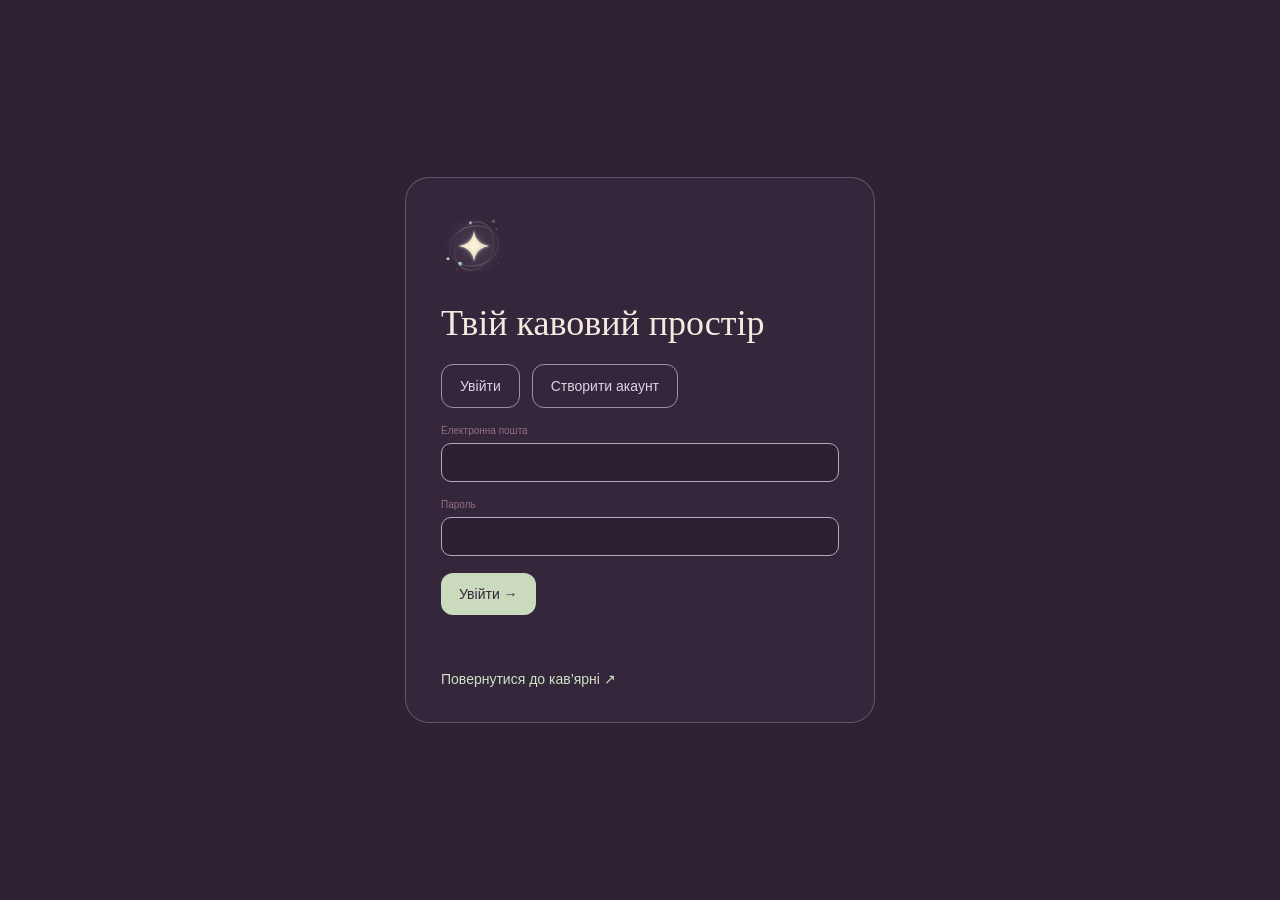
<file: auth.html>
<!doctype html><html lang="uk"><head><meta charset="UTF-8"><meta name="viewport" content="width=device-width,initial-scale=1"><title>Твій простір · Між світами</title><link rel="icon" href="favicon.svg"><link rel="stylesheet" href="style.css"><style>body{min-height:100vh;display:grid;place-items:center;padding:24px;background:#2d2233;color:#f5eadf}.entry{width:min(100%,470px);padding:35px;border:1px solid #bcabc755;border-radius:24px;background:#35273b}.entry h1{font-family:Georgia,serif;font-size:36px;margin:20px 0}.entry img{width:66px}.entry label{display:block;margin:17px 0}.entry input{display:block;width:100%;padding:13px;margin-top:7px;background:#2a2030;border:1px solid #bba5c5;border-radius:10px;color:#fff;font:inherit}.entry button{padding:13px 18px;border:0;border-radius:12px;background:#cbd9bd;color:#34253b;font:inherit;cursor:pointer}.entry nav{display:flex;gap:12px}.entry nav button{background:transparent;color:#ddd0e4;border:1px solid #a38caf}.entry a{color:#d0e2c5}.notice{min-height:3em;line-height:1.6;color:#e3c8d2}</style></head><body><main class="entry"><img src="assets/orbital-star.svg" alt=""><h1>Твій кавовий простір</h1><nav aria-label="Вхід або реєстрація"><button id="loginMode" type="button">Увійти</button><button id="signupMode" type="button">Створити акаунт</button></nav><form id="entryForm"><label id="nameLabel" hidden>Твоє ім’я<input id="name" maxlength="60" autocomplete="given-name"></label><label>Електронна пошта<input id="email" type="email" required autocomplete="email"></label><label>Пароль<input id="password" type="password" required minlength="8" autocomplete="current-password"></label><button id="submitEntry">Увійти →</button><p id="entryStatus" class="notice" role="status"></p></form><a href="cafe.html">Повернутися до кав’ярні ↗</a></main><script src="site-config.js"></script><script src="auth-client.js"></script><script>const by=id=>document.getElementById(id),query=new URLSearchParams(location.search),pages=new Set(['guest.html','cafe.html','menu.html','create.html','story.html','orders.html','workshop.html']);let signup=false;const target=String(query.get('return_to')||'guest.html').replace(/^\//,'').split(/[?#]/)[0],next=pages.has(target)?target:'guest.html';function mode(value){signup=value;by('nameLabel').hidden=!value;by('name').required=value;by('submitEntry').textContent=value?'Створити акаунт →':'Увійти →';by('password').autocomplete=value?'new-password':'current-password';by('entryStatus').textContent='';}by('loginMode').onclick=()=>mode(false);by('signupMode').onclick=()=>mode(true);by('entryForm').onsubmit=async e=>{e.preventDefault();const b=by('submitEntry');b.disabled=true;try{const email=by('email').value.trim(),password=by('password').value;if(signup){const r=await CafeAuth.signup(email,password,by('name').value.trim());if(!r.access_token){by('entryStatus').textContent='Перевір пошту й підтвердь акаунт. Після підтвердження повернися та увійди.';return;}}else await CafeAuth.login(email,password);location.href=next;}catch(error){by('entryStatus').textContent=error.message;}finally{b.disabled=false;}};if(query.has('signout'))CafeAuth.logout().then(()=>location.href='cafe.html');</script></body></html>
</file>
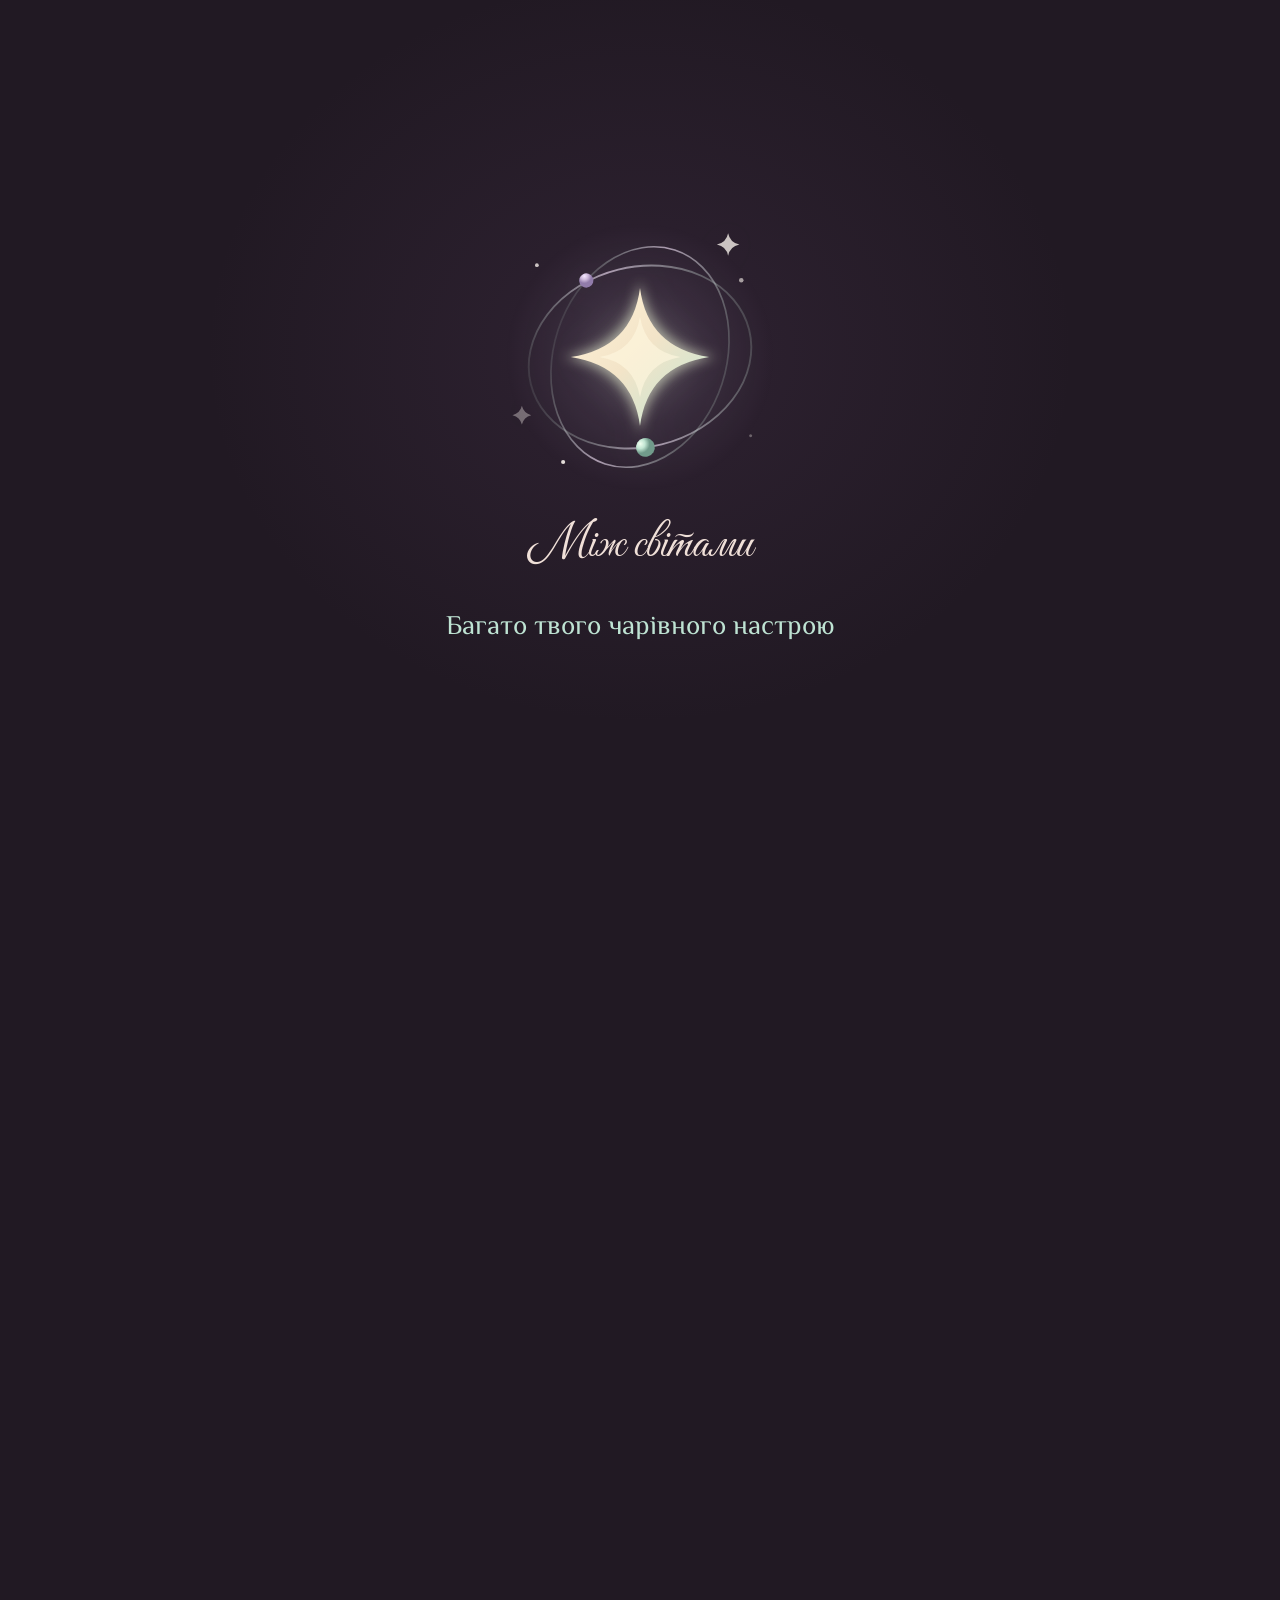
<file: create.html>
<!doctype html><html lang="uk" class="no-js"><head><meta charset="utf-8"><meta name="viewport" content="width=device-width,initial-scale=1"><meta name="theme-color" content="#211923"><meta name="description" content="Між світами — крафтова кавова майстерня. Авторські напої, незвичайні поєднання та твій власний рецепт."><title>Створи свій напій · Між світами</title><link rel="icon" type="image/svg+xml" href="assets/icon.svg?v=soft-orbit"><link rel="preload" href="assets/fonts/GreatVibes.woff" as="font" type="font/woff" crossorigin><script>document.documentElement.classList.replace("no-js","js");setTimeout(()=>{if(window.CoffeeHome)return;document.getElementById("cosmicIntro")?.remove();document.getElementById("siteShell")?.removeAttribute("inert");document.documentElement.classList.remove("intro-active");},8500);</script><link rel="stylesheet" href="style.css?v=daily-wish-v22"><link rel="stylesheet" href="cosmic.css?v=daily-wish-v22"><link rel="stylesheet" href="polish.css?v=collections-wishes-v47"></head><body id="top" data-page="create">
<section id="cosmicIntro" class="cosmic-intro" role="dialog" aria-modal="true" aria-labelledby="introTitle"><div id="introStars" class="intro-stars" aria-hidden="true"></div><div class="intro-center"><div class="intro-galaxy"><img class="intro-primary-mark" src="assets/orbital-star.svg" alt="" width="180" height="180"><img class="intro-transition-mark" src="assets/galaxy.svg" alt="" width="180" height="180"><span></span><span></span></div><p id="introTitle" class="intro-wordmark">Між світами</p><div class="intro-phrase" aria-label="Трохи кави. Трохи магії. Багато твого чарівного настрою."><span aria-hidden="true" style="--line:0;--glyph-step:0.043s"><b class="intro-word"><i class="intro-glyph" style="--glyph:0">Т</i><i class="intro-glyph" style="--glyph:1">р</i><i class="intro-glyph" style="--glyph:2">о</i><i class="intro-glyph" style="--glyph:3">х</i><i class="intro-glyph" style="--glyph:4">и</i></b> <b class="intro-word"><i class="intro-glyph" style="--glyph:5">к</i><i class="intro-glyph" style="--glyph:6">а</i><i class="intro-glyph" style="--glyph:7">в</i><i class="intro-glyph" style="--glyph:8">и</i></b></span><span aria-hidden="true" style="--line:1;--glyph-step:0.043s"><b class="intro-word"><i class="intro-glyph" style="--glyph:0">Т</i><i class="intro-glyph" style="--glyph:1">р</i><i class="intro-glyph" style="--glyph:2">о</i><i class="intro-glyph" style="--glyph:3">х</i><i class="intro-glyph" style="--glyph:4">и</i></b> <b class="intro-word"><i class="intro-glyph" style="--glyph:5">м</i><i class="intro-glyph" style="--glyph:6">а</i><i class="intro-glyph" style="--glyph:7">г</i><i class="intro-glyph" style="--glyph:8">і</i><i class="intro-glyph" style="--glyph:9">ї</i></b></span><span aria-hidden="true" style="--line:2;--glyph-step:0.041666666666666664s"><b class="intro-word"><i class="intro-glyph" style="--glyph:0">Б</i><i class="intro-glyph" style="--glyph:1">а</i><i class="intro-glyph" style="--glyph:2">г</i><i class="intro-glyph" style="--glyph:3">а</i><i class="intro-glyph" style="--glyph:4">т</i><i class="intro-glyph" style="--glyph:5">о</i></b> <b class="intro-word"><i class="intro-glyph" style="--glyph:6">т</i><i class="intro-glyph" style="--glyph:7">в</i><i class="intro-glyph" style="--glyph:8">о</i><i class="intro-glyph" style="--glyph:9">г</i><i class="intro-glyph" style="--glyph:10">о</i></b> <b class="intro-word"><i class="intro-glyph" style="--glyph:11">ч</i><i class="intro-glyph" style="--glyph:12">а</i><i class="intro-glyph" style="--glyph:13">р</i><i class="intro-glyph" style="--glyph:14">і</i><i class="intro-glyph" style="--glyph:15">в</i><i class="intro-glyph" style="--glyph:16">н</i><i class="intro-glyph" style="--glyph:17">о</i><i class="intro-glyph" style="--glyph:18">г</i><i class="intro-glyph" style="--glyph:19">о</i></b> <b class="intro-word"><i class="intro-glyph" style="--glyph:20">н</i><i class="intro-glyph" style="--glyph:21">а</i><i class="intro-glyph" style="--glyph:22">с</i><i class="intro-glyph" style="--glyph:23">т</i><i class="intro-glyph" style="--glyph:24">р</i><i class="intro-glyph" style="--glyph:25">о</i><i class="intro-glyph" style="--glyph:26">ю</i></b></span></div></div><button id="skipIntro" class="intro-keyboard-skip" type="button">Пропустити заставку</button></section><noscript><style>.cosmic-intro{display:none}</style></noscript><div id="siteShell">
<header class="site-header"><a class="brand" href="cafe.html" aria-label="Між світами — головна"><img class="brand-galaxy" src="assets/galaxy.svg" alt="" width="64" height="64"><span class="brand-wordmark"><span class="wordmark-top">М<span class="brand-i">ı<img src="assets/spark.svg" class="letter-star" alt=""></span>ж</span><span class="wordmark-bottom">світами</span></span><small>КРАФТОВА<br>КАВОВА МАЙСТЕРНЯ</small></a><nav aria-label="Основна навігація"><a href="menu.html" data-page-link="menu">Меню</a><a href="create.html" data-page-link="create" aria-current="page">Створи напій <img class="nav-spark" src="assets/spark.svg" alt=""></a><a href="story.html" data-page-link="story">Наш світ</a><a href="orders.html" data-page-link="orders">Мої замовлення</a></nav><div class="header-actions"><button id="openCart" class="cart-button" aria-label="Відкрити кошик"><svg viewBox="0 0 24 24"><path d="M5 7h14l-1 14H6ZM9 8V6a3 3 0 0 1 6 0v2"/></svg><span>Кошик</span><b id="cartCount">0</b></button><button id="openProfile" class="account-button" type="button" aria-label="Відкрити профіль" aria-haspopup="dialog" aria-controls="accountDialog"><svg viewBox="0 0 24 24" aria-hidden="true"><circle cx="12" cy="8" r="3.5"/><path d="M5 21v-2a7 7 0 0 1 14 0v2"/></svg></button></div></header>
<main id="storefront"><section class="cosmic-hero" id="home" data-route="home" hidden><div class="hero-star-dust" aria-hidden="true"><i style="--x:19%;--y:11%;--delay:0.0s;--size:4px"></i><i style="--x:92%;--y:58%;--delay:1.7s;--size:1.5px"></i><i style="--x:65%;--y:5%;--delay:1.1s;--size:1.5px"></i><i style="--x:38%;--y:52%;--delay:0.5s;--size:1.5px"></i><i style="--x:11%;--y:99%;--delay:2.2s;--size:1.5px"></i><i style="--x:84%;--y:46%;--delay:1.6s;--size:2.5px"></i><i style="--x:57%;--y:93%;--delay:1.0s;--size:1.5px"></i><i style="--x:30%;--y:40%;--delay:0.4s;--size:1.5px"></i><i style="--x:3%;--y:87%;--delay:2.1s;--size:4px"></i><i style="--x:76%;--y:34%;--delay:1.5s;--size:1.5px"></i><i style="--x:49%;--y:81%;--delay:0.9s;--size:2.5px"></i><i style="--x:22%;--y:28%;--delay:0.3s;--size:1.5px"></i><i style="--x:95%;--y:75%;--delay:2.0s;--size:1.5px"></i><i style="--x:68%;--y:22%;--delay:1.4s;--size:1.5px"></i><i style="--x:41%;--y:69%;--delay:0.8s;--size:1.5px"></i><i style="--x:14%;--y:16%;--delay:0.2s;--size:2.5px"></i><i style="--x:87%;--y:63%;--delay:1.9s;--size:4px"></i><i style="--x:60%;--y:10%;--delay:1.3s;--size:1.5px"></i><i style="--x:33%;--y:57%;--delay:0.7s;--size:1.5px"></i><i style="--x:6%;--y:4%;--delay:0.1s;--size:1.5px"></i><i style="--x:79%;--y:51%;--delay:1.8s;--size:2.5px"></i><i style="--x:52%;--y:98%;--delay:1.2s;--size:1.5px"></i><i style="--x:25%;--y:45%;--delay:0.6s;--size:1.5px"></i><i style="--x:98%;--y:92%;--delay:0.0s;--size:1.5px"></i><i style="--x:71%;--y:39%;--delay:1.7s;--size:4px"></i><i style="--x:44%;--y:86%;--delay:1.1s;--size:2.5px"></i><i style="--x:17%;--y:33%;--delay:0.5s;--size:1.5px"></i><i style="--x:90%;--y:80%;--delay:2.2s;--size:1.5px"></i><i style="--x:63%;--y:27%;--delay:1.6s;--size:1.5px"></i><i style="--x:36%;--y:74%;--delay:1.0s;--size:1.5px"></i><i style="--x:9%;--y:21%;--delay:0.4s;--size:2.5px"></i><i style="--x:82%;--y:68%;--delay:2.1s;--size:1.5px"></i><i style="--x:55%;--y:15%;--delay:1.5s;--size:4px"></i><i style="--x:28%;--y:62%;--delay:0.9s;--size:1.5px"></i><i style="--x:1%;--y:9%;--delay:0.3s;--size:1.5px"></i><i style="--x:74%;--y:56%;--delay:2.0s;--size:2.5px"></i><i style="--x:47%;--y:3%;--delay:1.4s;--size:1.5px"></i><i style="--x:20%;--y:50%;--delay:0.8s;--size:1.5px"></i><i style="--x:93%;--y:97%;--delay:0.2s;--size:1.5px"></i><i style="--x:66%;--y:44%;--delay:1.9s;--size:1.5px"></i><i style="--x:39%;--y:91%;--delay:1.3s;--size:4px"></i><i style="--x:12%;--y:38%;--delay:0.7s;--size:1.5px"></i><i style="--x:85%;--y:85%;--delay:0.1s;--size:1.5px"></i><i style="--x:58%;--y:32%;--delay:1.8s;--size:1.5px"></i><i style="--x:31%;--y:79%;--delay:1.2s;--size:1.5px"></i><i style="--x:4%;--y:26%;--delay:0.6s;--size:2.5px"></i><i style="--x:77%;--y:73%;--delay:0.0s;--size:1.5px"></i><i style="--x:50%;--y:20%;--delay:1.7s;--size:1.5px"></i><i style="--x:23%;--y:67%;--delay:1.1s;--size:4px"></i><i style="--x:96%;--y:14%;--delay:0.5s;--size:1.5px"></i><i style="--x:69%;--y:61%;--delay:2.2s;--size:2.5px"></i><i style="--x:42%;--y:8%;--delay:1.6s;--size:1.5px"></i></div><div class="cosmic-hero-copy"><p class="hero-kicker">Крафтова кавова майстерня</p><h1>Зупинись <br>на чашку<br><em>між світами.</em></h1><p class="cosmic-hero-description">Між справами й мріями. <br>Між «треба» й «хочу».<br>Тут починається твоя маленька чарівна пауза.</p><div class="cosmic-hero-actions"><a class="mint-button" href="menu.html">Знайти свій особливий смак <span>↗</span></a><a class="hand-link" href="create.html">Або вигадати власний <img src="assets/spark.svg" alt=""></a></div><div class="cosmic-hero-note"><img class="orbit-star" src="assets/orbital-star.svg" width="55" height="55" alt=""><p>Авторські поєднання.<br><span>Твоя космічна пауза.</span></p></div></div><figure class="day-scene"><div class="day-photo-frame"><img id="dayPhoto" class="day-photo" src="assets/lavender-day.webp" alt="Лавандовий лате в бузковій чашці" width="1122" height="1402" fetchpriority="high"><div class="photo-grain" aria-hidden="true"></div></div><div class="day-handwriting"><span id="dayKind">Кава дня</span><small id="dayDate"></small><svg viewBox="0 0 180 30" aria-hidden="true"><path d="M4 20Q75 2 174 15M158 5l17 10-19 8"/></svg></div><div class="daily-charm" id="dailyCharm"><div class="wish-paper" id="dailyWish" aria-hidden="true"><small>Маленьке послання на сьогодні</small><p id="dailyMessage"></p><img src="assets/spark.svg" alt=""><button type="button" id="closeFortune" tabindex="-1" aria-label="Закрити послання">×</button></div><button type="button" id="fortuneSticker" class="fortune-sticker" aria-expanded="false" aria-controls="dailyWish"><span class="sticker-face" id="stickerFace"><svg class="sticker-outline" viewBox="0 0 160 160" aria-hidden="true"><defs><linearGradient id="paperMint" x1="0" y1="0" x2="1" y2="1"><stop class="sticker-tone-light"/><stop offset="1" class="sticker-tone-shadow"/></linearGradient></defs><path id="stickerShape" fill="url(#paperMint)"/><path id="stickerSeam" class="sticker-seam" fill="none" transform="translate(8 8) scale(.9)"/></svg><span class="sticker-copy"><small>Незвичайно</small><b>знайома<br>кава</b><small>У твоєму ритмі</small></span><span class="sticker-fold" aria-hidden="true"></span></span><span class="sr-only">Відклей наліпку та відкрий послання дня</span></button><span class="peel-hint" aria-hidden="true"><svg viewBox="0 0 76 42"><path d="M4 35Q30 37 48 10M35 13L49 8L47 23"/></svg>Відклей мене</span></div><figcaption class="day-caption"><span class="caption-number">Сьогодні у фокусі</span><a id="dayLink" href="menu.html?drink=lavender-latte"><b id="dayName">Лавандовий туман</b><span>↗</span></a><p id="dayNote">Тепло еспресо. Спокій лаванди.</p></figcaption></figure><a class="cosmic-scroll" href="#rituals">Гортай. Тут ще трохи тепла <span>↓</span></a><span class="hero-side-note" aria-hidden="true">Кава · Уява · Свій маленький чарівний всесвіт</span></section>
<div class="marquee cosmic-marquee" data-route="home" aria-hidden="true" hidden><div>Кава як відчуття <img src="assets/spark.svg" alt=""> Ручна робота <img src="assets/spark.svg" alt=""> Твій власний ритуал <img src="assets/spark.svg" alt=""> Трохи іншого світла <img src="assets/spark.svg" alt=""> Кава як відчуття <img src="assets/spark.svg" alt=""> Ручна робота <img src="assets/spark.svg" alt=""> Твій власний ритуал <img src="assets/spark.svg" alt=""> Трохи іншого світла <img src="assets/spark.svg" alt=""></div></div>
<section id="rituals" class="mood-section" data-route="home" hidden><div class="mood-intro"><div class="eyebrow">Маленька навігація до себе</div><h2>У кожного настрою<br><em>своя орбіта.</em></h2><p>Не знаєш, з чого почати?<br>Прислухайся до себе. Ми підкажемо чашку.</p><div class="mood-tabs" role="tablist" aria-label="Обери свій настрій"><button role="tab" id="mood-cozy" data-mood="0" aria-selected="true" aria-controls="moodPanel"><span>01</span> Хочу затишку <img src="assets/spark.svg" alt=""></button><button role="tab" id="mood-inspired" data-mood="1" aria-selected="false" aria-controls="moodPanel" tabindex="-1"><span>02</span> Шукаю натхнення <img src="assets/spark.svg" alt=""></button><button role="tab" id="mood-fresh" data-mood="2" aria-selected="false" aria-controls="moodPanel" tabindex="-1"><span>03</span> Хочу свіжості <img src="assets/spark.svg" alt=""></button></div></div><div class="mood-panel" id="moodPanel" role="tabpanel" aria-labelledby="mood-cozy" tabindex="0"><div class="mood-photo-wrap"><img id="moodPhoto" src="assets/coffee-hero.webp" alt="Чорничний кавовий ритуал" width="700" height="800" loading="lazy"><span class="mood-orbit" aria-hidden="true"></span><img class="mood-star" src="assets/spark.svg" alt=""></div><div class="mood-caption"><small id="moodSubtitle">Для повільних маленьких пауз</small><h3 id="moodName">Чорничний сутінок</h3><p id="moodText">Знайома ніжність молока й ягідний акцент. Трохи тепла для твого внутрішнього світу.</p><a class="mood-link" id="moodLink" href="menu.html?drink=blue-hour">Познайомитись ближче <span>↗</span></a></div></div></section>
<section class="home-world" data-route="home" hidden><div class="home-world-art" aria-hidden="true"><img src="assets/galaxy.svg" alt=""><span class="constellation-label label-a">Твій смак</span><span class="constellation-label label-b">Твій ритм</span><span class="constellation-label label-c">Твоя уява</span><i></i><i></i><i></i></div><div><div class="eyebrow light">Є місце, де можна по-своєму</div><h2>Ціла галактика смаків.<br><em>І жодного «треба».</em></h2><p>Поєднай улюблену основу, молоко, сиропи та маленькі акценти. Або просто обери готову історію. Тут залишили місце для твоєї уяви.</p><div class="home-world-links"><a href="create.html" class="mint-button">Створити свою чашку <span>↗</span></a><a href="story.html" class="hand-link">Ближче до нашого світу</a></div></div></section>
<section data-route="menu" id="menu" class="menu-section" hidden><div class="section-top"><div><div class="eyebrow">КОЛЕКЦІЯ СМАКІВ</div><h2>Не просто напої.<br><em>Маленькі історії.</em></h2></div><p>Знайомі речі у трохи незвичних поєднаннях.<br>Обирай серцем. Або за настроєм.</p></div><section class="seasonal-shelf" id="seasonalShelf" aria-labelledby="seasonalHeading"><h3 id="seasonalHeading" class="seasonal-section-name">Сезонні маленькі дива <img src="assets/spark.svg" alt=""></h3><div class="seasonal-fireflies" aria-hidden="true"><i style="--x:8%;--y:20%;--twinkle:0.0s"></i><i style="--x:36%;--y:8%;--twinkle:0.4s"></i><i style="--x:57%;--y:80%;--twinkle:0.8s"></i><i style="--x:92%;--y:33%;--twinkle:1.2000000000000002s"></i><i style="--x:76%;--y:10%;--twinkle:1.6s"></i><i style="--x:20%;--y:86%;--twinkle:2.0s"></i><i style="--x:65%;--y:48%;--twinkle:2.4000000000000004s"></i></div><div class="seasonal-motif" aria-hidden="true"><span>☾</span><i>✦</i><i>✧</i><i>✦</i></div><div class="seasonal-copy"><span class="eyebrow" id="seasonalEyebrow">ЦЬОГО СЕЗОНУ</span><h3 id="seasonalTitle">Трохи магії цієї осені</h3><p id="seasonalDescription">Добрі привиди, гарбузові вогники й напої з маленькою таємницею.</p><div id="seasonTabs" class="season-tabs" role="group" aria-label="Поточні тематичні колекції"></div><button id="openCollection" class="text-button">Уся колекція ↗</button></div><div id="seasonalProducts" class="seasonal-products"></div></section><div class="menu-tools"><div class="category-tabs" role="group" aria-label="Категорії меню"><button class="active" data-category="all">Усе меню <span id="menuCount">224</span></button><button data-category="signature">Авторські</button><button data-category="coffee">Кавова класика</button><button data-category="nocaf">Без кави</button><button data-category="tea">Матча й чай</button><button data-category="dessert">До чашки</button><button data-category="savoury">Несолодке</button><button data-category="bowls">Боули</button><button data-category="sandwiches">Сендвічі й круасани</button><button data-category="pasta">Паста</button><button data-category="syrnyky">Сирники</button><button data-category="breakfast">Сніданки</button><button data-category="kids">Дитяче меню</button><button data-category="lactosefree">Без лактози</button><button data-category="boba">Бабл-ті</button><button data-category="ukrainian">Українські смаки</button><button data-category="potions">Зілля</button><button data-category="christmas" hidden>Різдво</button><button data-category="autumn">Осіннє</button><button data-category="halloween">Хелловін</button><button data-category="seasonal" id="seasonalCategory">Сезонне ✦</button></div><button id="favoritesOnly" class="favorite-toggle" aria-pressed="false"><span class="favorite-toggle-heart" aria-hidden="true">♡</span><span>Улюблені</span></button></div><div class="menu-search-row"><input id="menuSearch" type="search" placeholder="Знайди свій смак: фісташка, матча, лимонад…" aria-label="Пошук у меню"><span id="menuResults"></span></div><div id="menuGrid" class="menu-grid"><div class="loading-message">Збираємо твою колекцію смаків…</div></div><div class="show-more-wrap"><button id="showMoreMenu" class="button paper-outline">Ще трохи смаків ↓</button></div><div class="menu-note"><span>✧</span><p>Не знайшов свого поєднання?<br><b>Найцікавіші рецепти ще не вигадані.</b></p><a href="create.html">Створи свій ↗</a></div></section>
<section data-route="create" id="create" class="create-section"><div class="creator-art mix-art"><div class="creator-mini-label">Маленька лабораторія,<br>де народжується твій власний<br>ідеальний напій</div><div id="liveDrink" class="recipe-stage"></div><div class="ingredient-label label-left" id="ingredientMilk"></div><div class="ingredient-label label-right" id="ingredientTaste"></div><div class="recipe-caption"><span>ТВІЙ РЕЦЕПТ</span><b id="recipeName">Чорничний сутінок</b><small id="recipeSummary"></small></div><div class="mix-controls"><div class="mix-action-row"><button id="replayMix" type="button">▷ Приготувати мій напій</button><button id="mixDrink" type="button">Перемішати ↻</button></div><div class="mix-secondary-row"><button id="undoRecipe" type="button" disabled>↶ Скасувати останнє</button><button id="peekCup" type="button" aria-pressed="false">Зазирнути в чашку ✦</button></div><p id="mixStatus" role="status">Твоя чашка змінюється разом із рецептом</p><div class="mix-timeline"><span class="mix-step">Лід</span><span class="mix-step">Сироп</span><span class="mix-step">Молоко</span><span class="mix-step">Основа</span><span class="mix-step">Готово</span></div><small>Візуалізація рецепта. Статус замовлення змінює бариста.</small></div></div><div class="creator-controls"><div class="eyebrow light">ТРОХИ АЛХІМІЇ</div><h2>А що, як<br><em>по-твоєму?</em></h2><p class="muted">Обери основу, додай характеру.<br>Ми залишили місце для твоєї фантазії.</p><label class="field-label" for="baseDrink">Почати з власного чи готового рецепта</label><select id="baseDrink"></select><div id="personalBaseField"><label class="field-label" for="personalBase">Що буде в основі?</label><select id="personalBase"></select></div><div class="control-heading">Розмір паузи <span>01</span></div><div class="segmented" id="sizes"><button data-size="250" class="active">250 <small>мл</small></button><button data-size="350">350 <small>мл</small></button><button data-size="450">450 <small>мл</small></button></div><div class="control-heading">Ніжність усередині <span>02</span></div><div class="milk-options" id="milks"></div><div class="control-heading">Смакова алхімія <span>ПОЄДНУЙ СМАКИ</span></div><div id="syrupOptions" class="syrup-options"></div><div id="syrupDoses" class="syrup-doses"></div><p class="builder-help" id="includedSyrup"></p><div class="temperature-row"><div><div class="control-heading">Тепло чи прохолода?</div><div class="temperature-options"><button data-temp="hot" class="active">Гарячий</button><button data-temp="iced">Прохолодний</button></div></div><label id="iceControl" class="ice-control"><input type="checkbox" id="iceEnabled"> Додати лід <small id="icePriceHint"></small></label></div><div class="control-heading">Маленький акцент <span>ТВОЇ АКЦЕНТИ</span></div><div class="extras" id="extrasOptions"></div><fieldset class="surface-art-controls"><legend>Малюнок від бариста</legend><div id="surfaceOptions" role="group" aria-label="Узор на пінці"></div><button id="baristaChoice" class="barista-choice" type="button" aria-pressed="false"><img src="assets/spark.svg" alt=""> На розсуд баристи <span>Маленький сюрприз</span></button><p id="surfaceHint" class="builder-help"></p></fieldset><div class="sugar-row"><label for="sugar">Цукор, чайних ложок</label><input id="sugar" type="number" min="0" step="1" value="0" inputmode="numeric" aria-label="Кількість чайних ложок цукру"></div><fieldset class="cup-customizer"><legend>Твоя особлива чашка</legend><div class="cup-modes" role="group" aria-label="Подача"><button type="button" data-cup-mode="mug" aria-pressed="false">У горнятку</button><button type="button" data-cup-mode="glass" aria-pressed="true">У склянці</button><button type="button" data-cup-mode="paper" aria-pressed="false">Із собою</button><button type="button" data-cup-mode="own" aria-pressed="false">У свою чашку</button></div><div id="cupDesignFields"><div id="cupSwatches" class="cup-swatches" role="group" aria-label="Колір чашки"></div><label class="field-label" id="cupPatternLabel" for="cupPattern">Маленький знак<select id="cupPattern"><option value="moon">Місяць</option><option value="star">Зірка</option><option value="orbit">Орбіта</option><option value="none">Без малюнка</option></select></label></div><label class="field-label" id="cupTextLabel" for="cupText">Твій напис на стаканчику<input id="cupText" maxlength="28" placeholder="Наприклад: Моя космічна пауза"><small>Невеликий напис під назвою «Між світами», до 28 символів.</small></label><div id="takeawayOptions" class="takeaway-options" hidden><span>Фірмовий стаканчик «Між світами»</span><label><input id="takeawayLid" type="checkbox"> Кришечка <small>Без доплати</small></label><label><input id="takeawayStraw" type="checkbox"> Трубочка <small>Без доплати</small></label></div><p class="builder-help" id="cupHint">Обери колір і маленьку деталь для своєї чашки.</p></fieldset><p id="recipeAvailability" class="recipe-availability"></p><div class="creator-total"><div><small>ТВОЯ ЧАШКА</small><b id="recipePrice">—</b></div><button id="addRecipe" class="button sage">Додати у свій ритуал <span>+</span></button></div><p class="allergen-note" id="recipeAllergens"></p><div class="secret-recipe-action"><span>Залиши цей смак собі</span><button id="saveRecipe" class="button outline" type="button">Мій таємний рецепт ♡</button></div></div></section>
<section data-route="story" id="story" class="story-section" hidden><img class="story-galaxy" src="assets/galaxy.svg" width="100" height="100" alt=""><div class="story-feeling">Для тих, хто відчуває більше</div><div class="eyebrow">БЛИЖЧЕ ДО СЕБЕ</div><h2>Не ще одна кава.<br><em>Місце, де легко бути собою.</em></h2><p>«Між світами» — крафтова майстерня для справжніх маленьких ритуалів. Ми поєднали каву, несподівані смаки й можливість створити щось своє. Без поспіху. З цікавістю до кожної деталі.</p><div class="story-points"><div><span>01</span><h3>З характером</h3><p>Від чорниці до кардамону — кожне поєднання має свій голос.</p></div><div><span>02</span><h3>По-твоєму</h3><p>Менше солодкого? Інше молоко? Ця чашка може бути саме твоєю.</p></div><div><span>03</span><h3>Без метушні</h3><p>Обери онлайн і стеж за тим, як замовлення проходить майстерню.</p></div></div><section class="life-gallery" aria-labelledby="lifeTitle0"><div class="life-heading"><div><div class="eyebrow">МІЖ НАМИ</div><h2 id="lifeTitle0">Наша атмосфера</h2><p>Тепло — це люди поруч.</p></div><button type="button" class="ribbon-toggle" aria-pressed="false">Зупинити рух Ⅱ</button></div><div class="photo-ribbon" data-direction="right" tabindex="0" aria-label="Наша атмосфера: прокрути, щоб побачити більше"><div class="ribbon-track"><div class="ribbon-set"><button class="story-photo" type="button" data-photo="assets/story/barista-smile.webp" data-caption="Усмішка, з якої починається ранок"><img src="assets/story/barista-smile.webp" alt="Усмішка, з якої починається ранок" width="1200" height="900" loading="lazy"><span>Усмішка, з якої починається ранок</span></button><button class="story-photo" type="button" data-photo="assets/story/dessert-characters.webp" data-caption="Десерти з маленьким характером"><img src="assets/story/dessert-characters.webp" alt="Десерти з маленьким характером" width="1200" height="900" loading="lazy"><span>Десерти з маленьким характером</span></button><button class="story-photo" type="button" data-photo="assets/story/halloween-window.webp" data-caption="Трохи моторошно. Дуже затишно."><img src="assets/story/halloween-window.webp" alt="Трохи моторошно. Дуже затишно." width="1200" height="900" loading="lazy"><span>Трохи моторошно. Дуже затишно.</span></button><button class="story-photo" type="button" data-photo="assets/story/volunteer-weaving.webp" data-caption="Разом плетемо підтримку"><img src="assets/story/volunteer-weaving.webp" alt="Разом плетемо підтримку" width="1200" height="900" loading="lazy"><span>Разом плетемо підтримку</span></button><button class="story-photo" type="button" data-photo="assets/story/support-parcels.webp" data-caption="Тепло й турбота для захисників"><img src="assets/story/support-parcels.webp" alt="Тепло й турбота для захисників" width="1200" height="900" loading="lazy"><span>Тепло й турбота для захисників</span></button><button class="story-photo" type="button" data-photo="assets/story/pet-friendly.webp" data-caption="Лапкам тут теж раді"><img src="assets/story/pet-friendly.webp" alt="Лапкам тут теж раді" width="1200" height="900" loading="lazy"><span>Лапкам тут теж раді</span></button><button class="story-photo" type="button" data-photo="assets/story/clay-workshop.webp" data-caption="Ліпимо чашки й добрі спогади"><img src="assets/story/clay-workshop.webp" alt="Ліпимо чашки й добрі спогади" width="1200" height="900" loading="lazy"><span>Ліпимо чашки й добрі спогади</span></button><button class="story-photo" type="button" data-photo="assets/story/community-moment.webp" data-caption="Місце для своїх людей"><img src="assets/story/community-moment.webp" alt="Місце для своїх людей" width="1200" height="900" loading="lazy"><span>Місце для своїх людей</span></button><button class="story-photo" type="button" data-photo="assets/story/coffee-tasting.webp" data-caption="Відкриваємо нові смаки разом"><img src="assets/story/coffee-tasting.webp" alt="Відкриваємо нові смаки разом" width="1200" height="900" loading="lazy"><span>Відкриваємо нові смаки разом</span></button></div><div class="ribbon-set" aria-hidden="true"><button class="story-photo" type="button" tabindex="-1" data-photo="assets/story/barista-smile.webp" data-caption="Усмішка, з якої починається ранок"><img src="assets/story/barista-smile.webp" alt="Усмішка, з якої починається ранок" width="1200" height="900" loading="lazy"><span>Усмішка, з якої починається ранок</span></button><button class="story-photo" type="button" tabindex="-1" data-photo="assets/story/dessert-characters.webp" data-caption="Десерти з маленьким характером"><img src="assets/story/dessert-characters.webp" alt="Десерти з маленьким характером" width="1200" height="900" loading="lazy"><span>Десерти з маленьким характером</span></button><button class="story-photo" type="button" tabindex="-1" data-photo="assets/story/halloween-window.webp" data-caption="Трохи моторошно. Дуже затишно."><img src="assets/story/halloween-window.webp" alt="Трохи моторошно. Дуже затишно." width="1200" height="900" loading="lazy"><span>Трохи моторошно. Дуже затишно.</span></button><button class="story-photo" type="button" tabindex="-1" data-photo="assets/story/volunteer-weaving.webp" data-caption="Разом плетемо підтримку"><img src="assets/story/volunteer-weaving.webp" alt="Разом плетемо підтримку" width="1200" height="900" loading="lazy"><span>Разом плетемо підтримку</span></button><button class="story-photo" type="button" tabindex="-1" data-photo="assets/story/support-parcels.webp" data-caption="Тепло й турбота для захисників"><img src="assets/story/support-parcels.webp" alt="Тепло й турбота для захисників" width="1200" height="900" loading="lazy"><span>Тепло й турбота для захисників</span></button><button class="story-photo" type="button" tabindex="-1" data-photo="assets/story/pet-friendly.webp" data-caption="Лапкам тут теж раді"><img src="assets/story/pet-friendly.webp" alt="Лапкам тут теж раді" width="1200" height="900" loading="lazy"><span>Лапкам тут теж раді</span></button><button class="story-photo" type="button" tabindex="-1" data-photo="assets/story/clay-workshop.webp" data-caption="Ліпимо чашки й добрі спогади"><img src="assets/story/clay-workshop.webp" alt="Ліпимо чашки й добрі спогади" width="1200" height="900" loading="lazy"><span>Ліпимо чашки й добрі спогади</span></button><button class="story-photo" type="button" tabindex="-1" data-photo="assets/story/community-moment.webp" data-caption="Місце для своїх людей"><img src="assets/story/community-moment.webp" alt="Місце для своїх людей" width="1200" height="900" loading="lazy"><span>Місце для своїх людей</span></button><button class="story-photo" type="button" tabindex="-1" data-photo="assets/story/coffee-tasting.webp" data-caption="Відкриваємо нові смаки разом"><img src="assets/story/coffee-tasting.webp" alt="Відкриваємо нові смаки разом" width="1200" height="900" loading="lazy"><span>Відкриваємо нові смаки разом</span></button></div></div></div></section><section class="life-gallery" aria-labelledby="lifeTitle1"><div class="life-heading"><div><div class="eyebrow">МІЖ НАМИ</div><h2 id="lifeTitle1">Наш інтер’єр</h2><p>Знайди свій улюблений куточок.</p></div><button type="button" class="ribbon-toggle" aria-pressed="false">Зупинити рух Ⅱ</button></div><div class="photo-ribbon" data-direction="left" tabindex="0" aria-label="Наш інтер’єр: прокрути, щоб побачити більше"><div class="ribbon-track"><div class="ribbon-set"><button class="story-photo" type="button" data-photo="assets/story/entrance-view.webp" data-caption="Заходь у маленький всесвіт"><img src="assets/story/entrance-view.webp" alt="Заходь у маленький всесвіт" width="1200" height="900" loading="lazy"><span>Заходь у маленький всесвіт</span></button><button class="story-photo" type="button" data-photo="assets/story/plush-counter.webp" data-caption="М’які форми. Справжня кава."><img src="assets/story/plush-counter.webp" alt="М’які форми. Справжня кава." width="1200" height="900" loading="lazy"><span>М’які форми. Справжня кава.</span></button><button class="story-photo" type="button" data-photo="assets/story/kids-corner.webp" data-caption="Куточок маленьких мрійників"><img src="assets/story/kids-corner.webp" alt="Куточок маленьких мрійників" width="1200" height="900" loading="lazy"><span>Куточок маленьких мрійників</span></button><button class="story-photo" type="button" data-photo="assets/story/pet-corner.webp" data-caption="Пауза для чотирилапих"><img src="assets/story/pet-corner.webp" alt="Пауза для чотирилапих" width="1200" height="900" loading="lazy"><span>Пауза для чотирилапих</span></button><button class="story-photo" type="button" data-photo="assets/story/pastry-display.webp" data-caption="Щось хрустке до твоєї чашки"><img src="assets/story/pastry-display.webp" alt="Щось хрустке до твоєї чашки" width="1200" height="900" loading="lazy"><span>Щось хрустке до твоєї чашки</span></button><button class="story-photo" type="button" data-photo="assets/story/savory-counter.webp" data-caption="Коли хочеться не лише солодкого"><img src="assets/story/savory-counter.webp" alt="Коли хочеться не лише солодкого" width="1200" height="900" loading="lazy"><span>Коли хочеться не лише солодкого</span></button><button class="story-photo" type="button" data-photo="assets/story/window-nook.webp" data-caption="Твій столик біля вікна"><img src="assets/story/window-nook.webp" alt="Твій столик біля вікна" width="1200" height="900" loading="lazy"><span>Твій столик біля вікна</span></button><button class="story-photo" type="button" data-photo="assets/story/wish-board.webp" data-caption="Залиши тут частинку настрою"><img src="assets/story/wish-board.webp" alt="Залиши тут частинку настрою" width="1200" height="900" loading="lazy"><span>Залиши тут частинку настрою</span></button><button class="story-photo" type="button" data-photo="assets/story/creative-corner.webp" data-caption="Куточок, де прокидається уява"><img src="assets/story/creative-corner.webp" alt="Куточок, де прокидається уява" width="1200" height="900" loading="lazy"><span>Куточок, де прокидається уява</span></button></div><div class="ribbon-set" aria-hidden="true"><button class="story-photo" type="button" tabindex="-1" data-photo="assets/story/entrance-view.webp" data-caption="Заходь у маленький всесвіт"><img src="assets/story/entrance-view.webp" alt="Заходь у маленький всесвіт" width="1200" height="900" loading="lazy"><span>Заходь у маленький всесвіт</span></button><button class="story-photo" type="button" tabindex="-1" data-photo="assets/story/plush-counter.webp" data-caption="М’які форми. Справжня кава."><img src="assets/story/plush-counter.webp" alt="М’які форми. Справжня кава." width="1200" height="900" loading="lazy"><span>М’які форми. Справжня кава.</span></button><button class="story-photo" type="button" tabindex="-1" data-photo="assets/story/kids-corner.webp" data-caption="Куточок маленьких мрійників"><img src="assets/story/kids-corner.webp" alt="Куточок маленьких мрійників" width="1200" height="900" loading="lazy"><span>Куточок маленьких мрійників</span></button><button class="story-photo" type="button" tabindex="-1" data-photo="assets/story/pet-corner.webp" data-caption="Пауза для чотирилапих"><img src="assets/story/pet-corner.webp" alt="Пауза для чотирилапих" width="1200" height="900" loading="lazy"><span>Пауза для чотирилапих</span></button><button class="story-photo" type="button" tabindex="-1" data-photo="assets/story/pastry-display.webp" data-caption="Щось хрустке до твоєї чашки"><img src="assets/story/pastry-display.webp" alt="Щось хрустке до твоєї чашки" width="1200" height="900" loading="lazy"><span>Щось хрустке до твоєї чашки</span></button><button class="story-photo" type="button" tabindex="-1" data-photo="assets/story/savory-counter.webp" data-caption="Коли хочеться не лише солодкого"><img src="assets/story/savory-counter.webp" alt="Коли хочеться не лише солодкого" width="1200" height="900" loading="lazy"><span>Коли хочеться не лише солодкого</span></button><button class="story-photo" type="button" tabindex="-1" data-photo="assets/story/window-nook.webp" data-caption="Твій столик біля вікна"><img src="assets/story/window-nook.webp" alt="Твій столик біля вікна" width="1200" height="900" loading="lazy"><span>Твій столик біля вікна</span></button><button class="story-photo" type="button" tabindex="-1" data-photo="assets/story/wish-board.webp" data-caption="Залиши тут частинку настрою"><img src="assets/story/wish-board.webp" alt="Залиши тут частинку настрою" width="1200" height="900" loading="lazy"><span>Залиши тут частинку настрою</span></button><button class="story-photo" type="button" tabindex="-1" data-photo="assets/story/creative-corner.webp" data-caption="Куточок, де прокидається уява"><img src="assets/story/creative-corner.webp" alt="Куточок, де прокидається уява" width="1200" height="900" loading="lazy"><span>Куточок, де прокидається уява</span></button></div></div></div></section><section id="opsPublished" class="life-gallery" hidden><div class="life-heading"><div><h2>Кадри між світами</h2><div class="eyebrow">НОВЕ В МАЙСТЕРНІ</div></div></div><div id="opsPublicMedia" class="ops-grid"></div></section><section class="story-contact"><article class="find-us"><div class="eyebrow">ЗУСТРІНЕМОСЬ ЗА ЧАШКОЮ</div><h2>Де нас знайти</h2><div class="location-card"><div class="location-card-top"><span>✧ Між світами</span><span>Твоя точка тепла</span></div><div class="map-wrap"><iframe id="cafeMap" title="Карта: як дістатися до кав’ярні" loading="lazy" referrerpolicy="no-referrer-when-downgrade"></iframe></div><div class="location-card-info"><span class="location-pin" aria-hidden="true">⌖</span><div><small>ЗАВІТАЙ ДО НАС</small><p id="cafeAddress"></p><p id="cafeHours"></p></div></div><a id="mapLink" target="_blank" rel="noopener" class="hand-link">Прокласти маршрут ↗</a><span class="location-card-star" aria-hidden="true">✧</span></div></article><article class="write-us"><div class="eyebrow">МИ ПОРУЧ</div><h2>Як з нами зв’язатися</h2><p>Запитання, ідея чи кілька теплих слів — напиши нам.</p><div class="contact-details"><div><small>ПОГОВОРИМО?</small><a id="cafePhone" hidden></a><a id="cafeEmail" hidden></a></div><div class="social-links"><a id="cafeInstagram" aria-label="Instagram" title="Instagram"><svg viewBox="0 0 24 24" aria-hidden="true"><rect x="3" y="3" width="18" height="18" rx="5"/><circle cx="12" cy="12" r="4"/><circle cx="17.5" cy="6.5" r=".7"/></svg><span id="instagramHandle"></span></a><a id="cafeTiktok" aria-label="TikTok" title="TikTok"><svg viewBox="0 0 24 24" aria-hidden="true"><path d="M14 3v12a4 4 0 1 1-4-4m4-8c1 4 3 5 6 5v4c-2 0-4-1-6-2"/></svg><span id="tiktokHandle"></span></a></div></div><form id="contactForm"><label>Твоє ім’я<input name="name" required minlength="2" maxlength="60" autocomplete="name"></label><label>Email або телефон для відповіді<input name="contact" required maxlength="120" autocomplete="email"></label><label>Про що поговоримо?<select name="topic"><option value="question">Маю запитання</option><option value="workshop">Творча зустріч / майстер-клас</option><option value="reservation">Столик або подія</option><option value="partnership">Співпраця та підтримка</option><option value="feedback">Враження й побажання</option></select></label><label>Твоє повідомлення<textarea name="message" rows="3" required minlength="10" maxlength="2000"></textarea></label><label class="contact-trap" aria-hidden="true">Сайт<input name="website" tabindex="-1" autocomplete="off"></label><small>Контакт бачить лише команда, щоб відповісти тобі.</small><button class="mint-button" type="submit">Надіслати трохи тепла ↗</button><p id="contactStatus" role="status" aria-live="polite"></p></form></article></section></section>
<section data-route="profile" class="guest-space" hidden><div class="eyebrow">ТВІЙ СМАК · ТВОЯ ІСТОРІЯ</div><h1>Маленький світ<br><em>лише для тебе.</em></h1><div id="guestGate"><a class="mint-button" href="auth.html?return_to=%2Fguest.html">Увійти, щоб створити карту ↗</a></div><div id="guestContent" hidden><div class="guest-grid"><div><div id="guestCardFrame"><div id="clientCard" class="client-card" hidden><div class="client-card-heading"><span>КАРТА ГОСТЯ · МІЖ СВІТАМИ</span><img src="assets/spark.svg" alt=""></div><div class="guest-card-seal" aria-hidden="true"><img src="assets/galaxy.svg" alt=""></div><b id="clientCardName"></b><p>Твої маленькі таємниці смаку</p><span id="savedRecipeCount">Мої рецепти</span><small class="guest-card-edit">Торкнись карти, щоб змінити ✎</small></div><img id="guestPhoto" alt="" hidden></div><button class="mint-button" id="editGuest">Створити карту гостя ✦</button></div><div><h2>Зірки за маленькі зустрічі</h2><p>Бариста обирає наклейку при видачі замовлення. Вона з’являється в альбомі, а зірки можна обміняти на подарунок.</p><strong id="guestPoints"></strong><p id="guestNotice" role="status"></p></div></div><section class="album"><h2>Альбом маленьких зустрічей</h2><div id="albumGrid"></div><div class="album-nav"><button id="albumPrev" aria-label="Назад">←</button><span id="albumPage"></span><button id="albumNext" aria-label="Далі">→</button></div></section><h2>Маленькі подарунки</h2><div id="guestGifts"></div><h2>Саме для тебе</h2><p id="guestOffer"></p><div id="guestPromotions" class="guest-promotions"></div><section id="savedRecipeSection" hidden><h3>Мої таємні рецепти</h3><div id="savedRecipes" class="saved-recipes"></div></section><p><a href="orders.html" class="hand-link">Мої замовлення ↗</a></p></div></section><section data-route="orders" id="orders" class="orders-section" hidden><div class="section-top"><div><div class="eyebrow">ТВОЯ НАСТУПНА ПАУЗА</div><h2>Уже майже<br><em>у твоїх руках.</em></h2></div><button id="refreshOrders" class="text-button">Оновити статус ↻</button></div><section id="orderThanks" class="order-thanks" aria-live="polite" hidden></section><div id="ordersList" class="orders-list" aria-live="polite" aria-label="Мої замовлення"></div></section></main>
<section id="teamGate" data-route="workshop" class="team-gate" hidden><img src="assets/galaxy.svg" alt="" width="110" height="110"><h1>За лаштунками магії</h1><p>Увійди під акаунтом команди. Робочі права призначає адміністратор.</p><a href="auth.html?return_to=%2Fworkshop.html" class="mint-button" id="teamSignin">Увійти в майстерню ↗</a><button id="teamUnlock" type="button" class="mint-button" hidden>Ввести робочий код →</button><a href="cafe.html" class="hand-link">Повернутись до кав’ярні</a></section><section id="workshop" hidden><div class="workshop-header"><div><div class="eyebrow light">ЗА ЛАШТУНКАМИ МАЙСТЕРНІ</div><h1>Маленька команда.<br><em>Злагоджений ритм.</em></h1></div><a href="cafe.html" class="button outline" id="backToCafe">До кав’ярні ↗</a></div><p id="workIdentity" class="eyebrow"></p><button id="teamLock" class="button outline" type="button">Закрити робочий доступ</button><nav class="workshop-tabs"><button data-worktab="queue" class="active">Черга бариста</button><button data-worktab="manage">Меню й залишки</button><button data-worktab="messages">Зв’язок із гостями</button><button data-worktab="gifts">Подарунки</button><button data-worktab="team">Команда</button><button data-worktab="appearance">Оформлення сайту</button><button data-worktab="daily-pick">Напій дня</button><button data-worktab="stock">Склад і поставки</button><button data-worktab="media">Контент</button><button data-worktab="finance">Фінанси</button><button data-worktab="audit">Журнал команди</button><button data-worktab="analytics">Обчислення</button><button data-worktab="architecture">Система</button></nav><div id="queue" class="worktab"><div class="queue-summary"><span id="queueCount">Завантаження черги…</span><button id="refreshQueue" class="text-button">Оновити ↻</button></div><section class="pickup-schedule" aria-labelledby="scheduleTitle"><h3 id="scheduleTitle">План отримання</h3><div id="pickupSchedule"></div></section><div class="stations"><article class="station"><div class="station-heading"><span>A</span><div><h3>Станція «Місяць»</h3><p>Перша робоча станція</p></div><i></i></div><div id="stationA" class="station-body"></div></article><article class="station"><div class="station-heading"><span>B</span><div><h3>Станція «Сонце»</h3><p>Друга робоча станція</p></div><i></i></div><div id="stationB" class="station-body"></div></article></div><h3 class="board-title">Чекають свого моменту</h3><div id="waitingList" class="waiting-list"></div><h3 class="board-title">Готові до видачі</h3><div id="readyList" class="waiting-list"></div></div><div id="manage" class="worktab" hidden><div class="manage-toolbar"><div class="manage-switch"><button data-manage="products" class="active">Позиції меню</button><button data-manage="ingredients">Інгредієнти й сиропи</button></div><button id="addProduct" class="button sage">Нова позиція +</button><button id="addIngredient" class="button sage" hidden>Новий сироп / молоко +</button></div><div id="manageProducts"><details class="sections-admin" id="sectionsAdmin"><summary>Розділи меню</summary><div class="sections-heading"><p>Колекції смаків і сезонні історії</p><button type="button" id="newMenuSection" class="button sage">Створити розділ +</button></div><div class="menu-archive-tabs"><button type="button" id="sectionsCurrent" class="active">Поточні розділи</button><button type="button" id="sectionsArchived">Архів розділів</button></div><div id="menuSectionList" class="menu-section-list"></div><p id="sectionsNotice" role="status"></p></details><details class="season-admin" id="seasonAdmin"><summary>Оформлення сезонної вітрини</summary><form id="seasonForm"><label class="season-admin-switch"><input id="seasonEnabled" type="checkbox"> Показувати тематичну вітрину</label><div id="seasonAdminCollections" class="season-admin-collections"></div><label>Головна тема<select id="seasonFeatured"></select></label><label>Редагувати текст теми<select id="seasonCopyTheme"></select></label><label>Заголовок<input id="seasonTitleInput" maxlength="80" required></label><label>Опис<textarea id="seasonDescriptionInput" maxlength="220" rows="2"></textarea></label><button id="saveSeason" type="submit" class="button sage">Зберегти вітрину →</button><p id="seasonError" class="form-error" role="status"></p></form></details><div class="menu-archive-tabs" role="group" aria-label="Позиції меню та архів"><button type="button" data-menu-scope="current" class="active" aria-pressed="true">Поточне меню</button><button type="button" data-menu-scope="archived" aria-pressed="false">Архів <span id="archiveCount">0</span></button></div><label class="manage-theme-filter">Добірка<select id="manageThemeFilter"><option value="all">Усі позиції</option></select></label><div id="manageList" class="manage-list"></div></div><div id="manageIngredients" hidden><div class="inventory-filters"><button data-ingredient-type="all" class="active">Усе</button><button data-ingredient-type="syrup">Сиропи</button><button data-ingredient-type="milk">Молоко</button><button data-ingredient-type="base">Основи</button><button data-ingredient-type="extra">Добавки</button></div><div id="ingredientsList" class="ingredients-grid"></div></div></div><div id="messages" class="worktab" hidden><div class="inbox-heading"><h2>Листи між світами</h2><button id="refreshMessages" class="button sage">Оновити ↻</button></div><p id="inboxStatus" role="status"></p><div class="message-tabs" role="group" aria-label="Повідомлення"><button id="inboxCurrent" class="active" type="button" aria-pressed="true">Вхідні</button><button id="inboxArchive" type="button" aria-pressed="false">Архів</button></div><div id="messageList" class="message-list"></div><details class="contact-admin"><summary>Контакти та адреса кав’ярні</summary><form id="contactSettings"><label>Адреса<input name="address" required maxlength="180"></label><label>Телефон<input name="phone" maxlength="30" placeholder="095 XXX XX XX"></label><label>Email<input name="email" type="email" maxlength="120"></label><label>Години роботи<input name="hours" maxlength="100" placeholder="Наприклад: щодня 09:00–21:00"></label><label>Instagram — нік<input name="instagram" maxlength="30"></label><label>Instagram — посилання<input name="instagramUrl" type="url" maxlength="240" placeholder="https://www.instagram.com/…"></label><label>TikTok — нік<input name="tiktok" maxlength="24"></label><label>TikTok — посилання<input name="tiktokUrl" type="url" maxlength="240" placeholder="https://www.tiktok.com/@…"></label><button type="submit" class="button sage">Зберегти контакти →</button><p id="settingsStatus" role="status"></p></form></details></div><div id="gifts" class="worktab club-panel" hidden><h2>Видача подарунка</h2><form id="giftForm"><label>Код подарунка з карти гостя<input name="id" required maxlength="64" autocomplete="off" spellcheck="false"></label><button class="button sage">Перевірити код</button></form><p id="giftResult" role="status"></p><button id="giftIssue" class="button sage" hidden>Подарунок видано ✓</button></div><div id="team" class="worktab club-panel" hidden><h2>Команда</h2><form id="teamForm"><label>ID акаунта<input name="id" required maxlength="128"></label><label>Ім’я<input name="name" required maxlength="60"></label><label>Роль<select name="role"><option value="barista">Бариста</option><option value="staff">Співробітник · склад</option><option value="smm">SMM · контент</option><option value="accountant">Бухгалтерія · фінанси</option><option value="admin">Адміністраторка</option><option value="assistant">Помічниця адміністратора</option></select></label><label>Код входу співробітника<input name="pin" type="password" inputmode="numeric" pattern="[0-9]{4,10}" minlength="4" maxlength="10" autocomplete="new-password"></label><button class="button sage">Зберегти роль і код</button></form><button id="cancelTeamEdit" class="text-button" hidden>Скасувати редагування</button><div id="teamList"></div><p id="teamNotice" role="status"></p></div>
<section id="appearance" class="worktab club-panel ops-panel" hidden>
<h2>Оформлення сайту</h2>
<div class="appearance-cards">
<section><h3>Заставка</h3><form id="introSettings"><label>Назва<input name="title" required maxlength="40"></label><label>Перша фраза<input name="one" required maxlength="80"></label><label>Друга фраза<input name="two" required maxlength="80"></label><label>Третя фраза<input name="three" required maxlength="80"></label><label>Розмір анімації<input type="range" name="size" min="220" max="360" step="10"></label><button type="button" id="previewIntro" class="button">Переглянути заставку</button><button class="button sage">Зберегти заставку</button><p role="status"></p></form></section>
<section><h3>Автоматична добірка дня</h3><form id="dailySettings"><fieldset><legend>Напої · обери щонайменше 9</legend><p id="dailyCount"></p><div id="dailyChoices" class="appearance-options"></div></fieldset><fieldset><legend>Побажання для наліпки</legend><div id="wishChoices" class="appearance-options"></div></fieldset><button class="button sage">Зберегти добірку</button><p role="status"></p></form></section>
<section><h3>Наліпка дня</h3><form id="stickerSettings">
<label>Форма<select name="stickerShape"></select></label><label>Колір<select name="stickerColor"></select></label>
<div class="sticker-admin-preview" id="stickerAdminPreview" aria-hidden="true"><svg viewBox="0 0 160 160"><defs><linearGradient id="stickerPreviewPaper" x2="1" y2="1"><stop class="sticker-tone-light"/><stop offset="1" class="sticker-tone-shadow"/></linearGradient></defs><path id="stickerPreviewShape" fill="url(#stickerPreviewPaper)"/></svg><span>✦</span></div>
<div><p>Автовибір змінює наліпку щодня. Вибрана вручну форма або колір діють, доки їх не зміниш.</p><button class="button sage">Зберегти наліпку</button><p role="status"></p></div>
</form></section><section><h3>Пропозиції для гостей</h3><form id="promoSettings"><label>Текст на карті гостя<textarea name="offer" maxlength="220"></textarea></label><label class="appearance-choice"><input type="checkbox" name="double"> <span>Подвійні зірки за замовлення</span></label><fieldset><legend>Акції на карті гостя</legend><div id="promoChoices" class="appearance-options"></div></fieldset><button class="button sage">Зберегти пропозиції</button><p role="status"></p></form></section>
</div><p id="appearanceNotice" role="status"></p>
</section>
<section id="daily-pick" class="worktab club-panel ops-panel" hidden><h2>Напій дня й побажання</h2><p>Вибір діє сьогодні до опівночі за Києвом.</p><form id="todaySettings"><label>Напій дня<select name="drink"></select></label><label>Побажання з добірки<select name="wish"></select></label><label class="today-custom-wish">Інше побажання<input name="customWish" maxlength="150" placeholder="Наприклад: Нехай сьогодні станеться щось добре."></label><button class="button sage">Зберегти на сьогодні</button><p role="status"></p></form></section>
<section id="stock" class="worktab club-panel ops-panel" hidden><h2>Склад і поставки</h2><div id="stockOverview" class="ops-grid"></div><form id="stockMoveForm"><label>Інгредієнт<select name="id" required></select></label><label>Рух<select name="direction"><option value="1">Прихід / поставка</option><option value="-1">Списання</option></select></label><label>Кількість у зазначеній одиниці<input name="quantity" type="number" min="1" max="1000000" required></label><label>Постачальник<input name="supplier" maxlength="100"></label><label>Вартість поставки, ₴<input name="cost" type="number" min="0" max="1000000" step="0.01"></label><label>Причина / номер накладної<input name="note" required maxlength="180"></label><button class="button sage">Записати рух →</button></form><h3>Історія поставок і списань</h3><div id="stockHistory" class="ops-list"></div></section><section id="media" class="worktab club-panel ops-panel" hidden><h2>Контент кав’ярні</h2><form id="opsMediaForm"><label>Назва<input name="title" required maxlength="70"></label><label>Підпис<input name="caption" maxlength="180"></label><label>Файл до 12 МБ<input name="file" type="file" required accept="image/jpeg,image/png,image/webp,video/mp4,video/webm"></label><button class="button sage">Завантажити чернетку →</button></form><div id="opsMediaList" class="ops-grid"></div></section><section id="finance" class="worktab club-panel ops-panel" hidden><h2>Фінансовий огляд</h2><div id="opsFinanceSummary" class="ops-grid"></div><form id="opsFinanceForm"><label>Тип<select name="type"><option value="income">Додаткове надходження</option><option value="expense">Витрата</option></select></label><label>Сума, ₴<input name="amount" type="number" required min="0.01" step="0.01" max="1000000"></label><label>Призначення<input name="note" maxlength="180" required></label><button class="button sage">Додати запис →</button></form><h3>Фінансові записи</h3><div id="opsFinanceList" class="ops-list"></div></section><section id="audit" class="worktab club-panel ops-panel" hidden><h2>Журнал команди</h2><button id="refreshOpsAudit" class="button outline" type="button">Оновити ↻</button><div id="opsAuditList" class="ops-list"></div></section><p id="opsNotice" role="status"></p><div id="analytics" class="worktab" hidden><div class="analytics-intro"><h2>Швидкість обробки<br><em>замовлень кав’ярні.</em></h2><span class="eyebrow">РИТМ НАШОЇ КАВ’ЯРНІ</span></div><div class="experiment-toolbar"><label>Джерело даних<select id="dataset"><option value="demo">Навчальна вибірка: 280 000 записів</option><option value="actual">Замовлення гостей нашої кав’ярні</option></select></label><button id="runExperiment" class="button sage">Запустити експеримент ↗</button></div><div class="experiment-cards"><article><small>ПОСЛІДОВНО</small><b id="seqTime">—</b><span>Один потік</span></article><article><small>ПАРАЛЕЛЬНО</small><b id="parTime">—</b><span id="workerCount">До 4 workers</span></article><article><small>СПІВВІДНОШЕННЯ</small><b id="speedup">—</b><span>Послідовний / паралельний</span></article></div><div class="experiment-result"><h3>Результати порівняння</h3><p id="experimentStatus" role="status" aria-live="polite"></p><div class="timing-bar"><span>Один потік</span><div><i id="seqBar"></i></div></div><div class="timing-bar"><span>Кілька потоків</span><div><i id="parBar"></i></div></div><section id="experimentSummary" class="experiment-summary" hidden aria-labelledby="experimentSummaryTitle"><h3 id="experimentSummaryTitle">Підсумки перевірки</h3><div><article><small>Опрацьовано записів</small><b id="experimentRows">—</b></article><article><small>Замовлено порцій</small><b id="experimentQuantity">—</b></article><article><small>Сума позицій</small><b id="experimentAmount">—</b></article></div></section><button id="exportCSV" class="button outline" disabled>Завантажити результати CSV ↓</button></div></div><div id="architecture" class="worktab system-overview" hidden><div class="system-heading"><span class="eyebrow">ЗА ЛАШТУНКАМИ КАВ’ЯРНІ</span><h2>Як усе працює в нашій кав’ярні до найменших деталей<br><em>Як народжується твоя чарівна кавова історія з самого початку</em></h2></div><section class="order-journey" aria-labelledby="orderJourneyTitle"><h3 id="orderJourneyTitle">Шлях твоєї чашки</h3><ol><li><span class="journey-icon" aria-hidden="true">♡</span><b>Гість обирає</b><p>Напій із меню або свій рецепт у конструкторі.</p></li><li><span class="journey-icon" aria-hidden="true">✓</span><b>Сайт перевіряє</b><p>Ціну, склад та наявність потрібних інгредієнтів.</p></li><li><span class="journey-icon" aria-hidden="true">☕</span><b>Бариста готує</b><p>Бере замовлення в роботу та оновлює його статус.</p></li><li><span class="journey-icon" aria-hidden="true">✦</span><b>Час забирати</b><p>Гість бачить, що замовлення готове до видачі.</p></li></ol></section><div class="system-grid system-cafe-cards"><article><span class="system-card-symbol" aria-hidden="true">✧</span><h3>Меню та рецепти</h3><p>Адміністратор змінює ціни, склад і добірки. Гість бачить збережене меню та може створити власний напій.</p></article><article><span class="system-card-symbol" aria-hidden="true">↗</span><h3>Замовлення без плутанини</h3><p>Сервер перевіряє замовлення й зберігає його в базі. Залишки оновлюються разом із замовленням, а повторний запит не створює його копію.</p></article><article><span class="system-card-symbol" aria-hidden="true">☾</span><h3>Злагоджена робота бариста</h3><p>Робочі станції отримують замовлення зі спільної черги. Одне замовлення не потрапляє в роботу на двох станціях одночасно.</p></article><article><span class="system-card-symbol" aria-hidden="true">⌁</span><h3>Спільні дані кав’ярні</h3><p>Меню, замовлення й залишки зберігаються в хмарній базі. Завантажені фото — у файловому сховищі. Команда працює з тими самими даними через інтернет.</p></article><article><span class="system-card-symbol" aria-hidden="true">✦</span><h3>Паралельні обчислення</h3><p>Фонові потоки браузера ділять записи про замовлення на частини, підраховують їх одночасно та об’єднують підсумки. Час обох способів можна порівняти у вкладці «Обчислення».</p></article></div><details class="system-technologies"><summary>Технології проєкту</summary><dl><div><dt>HTTP API</dt><dd>Зв’язок сторінок із серверними модулями меню, замовлень і робочої черги.</dd></div><div><dt>Supabase PostgreSQL</dt><dd>Хмарна база даних для замовлень, меню, залишків і налаштувань.</dd></div><div><dt>Supabase Storage</dt><dd>Файлове сховище завантажених фотографій, контенту й даних квитанцій.</dd></div><div><dt>Web Workers</dt><dd>До чотирьох фонових потоків браузера для паралельного підрахунку.</dd></div><div><dt>Supabase Edge Functions</dt><dd>Серверні модулі працюють в одному застосунку. Станції бариста — його мережеві клієнти; вони не є окремими серверами обчислень.</dd></div><div><dt>TypeScript</dt><dd>Типізований код серверних модулів: допомагає узгоджувати структуру меню, рецептів і замовлень.</dd></div><div><dt>SVG</dt><dd>Векторні ілюстрації чашок, інгредієнтів і зірок. Разом із JavaScript вони відтворюють анімацію приготування напою.</dd></div><div><dt>Supabase Auth та ролі</dt><dd>Вхід до акаунта гостя або команди. Сервер перевіряє робочу роль і код доступу перед відкриттям захищених дій.</dd></div></dl><p class="system-scope">Онлайн-оплата поки імітується без списання коштів. Квитанція підтверджує дані замовлення та не є фіскальним чеком.</p></details></div></section>
<footer class="compact-footer"><a class="brand" href="cafe.html" aria-label="Між світами — головна"><img class="brand-galaxy" src="assets/galaxy.svg" alt="" width="64" height="64"><span class="brand-wordmark"><span class="wordmark-top">М<span class="brand-i">ı<img src="assets/spark.svg" class="letter-star" alt=""></span>ж</span><span class="wordmark-bottom">світами</span></span></a><div class="footer-center"><p>Місце для маленьких пауз.</p><button id="teamEntry" class="team-entry" type="button">Вхід для адміністратора ↗</button></div><div class="footer-right"><button id="replayIntro" class="replay-intro" type="button">Ще трохи магії <img src="assets/spark.svg" alt=""></button><a class="back-to-top" href="#top">Нагору ↑</a></div></footer>
<dialog id="sectionEditor" class="section-editor" aria-labelledby="sectionEditorTitle"><button type="button" id="closeSectionEditor" class="close-dialog" aria-label="Закрити редактор розділу">×</button><div class="eyebrow">КОЛЕКЦІЇ МІЖ СВІТАМИ</div><h2 id="sectionEditorTitle">Новий розділ</h2><form id="sectionEditorForm"><input id="sectionId" type="hidden"><div class="section-fields"><label>Назва вкладки<input id="sectionName" required maxlength="48" placeholder="Наприклад: Великдень"></label><label>Заголовок вітрини<input id="sectionTitle" maxlength="80" placeholder="Назва колекції на сезонній вітрині"></label><label class="section-wide">Опис<textarea id="sectionDescription" rows="2" maxlength="220"></textarea></label></div><fieldset class="section-decoration"><legend>Особливий акцент</legend><label class="section-check"><input id="sectionStarred" type="checkbox"> Позначити зірочкою</label><label class="section-check"><input id="sectionUseColor" type="checkbox"> Виділити кольором</label><div id="sectionColorChoices" hidden><label>Колір акценту<select id="sectionAccent"></select></label></div><div class="section-preview-line"><small>Вигляд у меню</small><span id="sectionAccentPreview" class="section-accent-preview" data-section-accent="none">Назва розділу</span></div></fieldset><fieldset class="section-options"><legend>Де показувати</legend><label><input id="sectionInMenu" type="checkbox" checked> Вкладка в меню</label><label><input id="sectionSeasonal" type="checkbox" checked> Доступний для сезонної вітрини</label><label><input id="sectionArchived" type="checkbox"> Зберегти розділ в архіві</label></fieldset><div id="sectionArchiveActions" class="section-archive-actions" hidden><label><input id="sectionArchiveProducts" type="checkbox"> Також прибрати вибрані позиції з продажу й перенести їх в архів</label><small>Ці позиції зникнуть і з інших розділів. Без цієї галочки архівується лише розділ.</small></div><div id="sectionRestoreActions" class="section-archive-actions"><label><input id="sectionRestoreProducts" type="checkbox"> Повернути вибрані архівні позиції в меню</label><small>Без цієї галочки архівні позиції залишаться прихованими.</small></div><div class="section-picks-heading"><h3>Позиції колекції <span id="sectionPickedCount">0</span></h3><label>Пошук позицій<input id="sectionProductSearch" type="search" placeholder="Назва напою або страви"></label><div class="section-pick-tools"><button type="button" id="sectionSelectShown" class="text-button">Обрати знайдені</button><button type="button" id="sectionClearPicks" class="text-button">Зняти вибір</button></div></div><div id="sectionProductPicks" class="section-product-picks"></div><div class="section-save"><p id="sectionEditorError" role="status" class="form-error"></p><button id="saveMenuSection" class="button sage" type="submit">Зберегти розділ →</button></div></form></dialog><dialog id="accountDialog" class="account-dialog" aria-labelledby="profileName"><button class="close-dialog" aria-label="Закрити профіль">×</button><img class="account-spark" src="assets/spark.svg" alt=""><h2 id="profileName">Твій простір</h2><p id="profileHint">Увійди, щоб зберігати свої маленькі кавові історії.</p><nav id="profileSignIn" class="club-entry" aria-label="Увійти як"><a href="auth.html?return_to=%2Fguest.html">Гість · моя карта ↗</a><a href="auth.html?return_to=%2Fworkshop.html">Панель адміністратора ↗</a><a href="auth.html?return_to=%2Fworkshop.html">Панель бариста / співробітника ↗</a><small>Робочі права призначає адміністратор.</small></nav><div id="profileCardPreview" class="profile-card-preview" hidden><span>✦ КАРТА ГОСТЯ</span><b id="profileCardName"></b><a href="guest.html" id="profileCardLink">Відкрити карту ↗</a></div><form id="workCodeForm" hidden><label id="workCodeLabel" for="workCode">Робочий код</label><input id="workCode" type="password" inputmode="numeric" minlength="4" maxlength="10" pattern="[0-9]{4,10}" autocomplete="off" required><button class="mint-button">Відкрити майстерню →</button><p id="workCodeNotice" role="status"></p></form><div class="account-links"><a id="signinLink" class="mint-button" href="auth.html?return_to=/cafe.html" target="_top" hidden>Увійти в акаунт ↗</a><a id="accountOrders" class="account-orders" href="orders.html" hidden>Мої замовлення ↗</a><button id="workshopLink" class="account-workshop" hidden>Панель адміністратора ↗</button><button id="staffWorkshopLink" type="button" class="account-workshop" hidden>Панель бариста / співробітника ↗</button><p id="workRoleNotice" role="status"></p><a id="signOutLink" class="account-orders" href="auth.html?signout=1" hidden>Вийти з акаунта ↗</a></div></dialog><dialog id="cartDialog" class="cart-dialog"><div class="drawer-top"><div><span class="eyebrow">ТВІЙ МАЛЕНЬКИЙ РИТУАЛ</span><h2>Кошик <em>вражень.</em></h2></div><button class="close-dialog" aria-label="Закрити кошик">×</button></div><div id="cartItems"></div><div id="checkoutArea"><div class="cart-subtotal"><span>Разом</span><b id="cartTotal">0 ₴</b></div><p id="cartAvailability" class="form-error" role="status"></p><form id="checkoutForm"><label>Як до тебе звертатись?<input id="customerName" name="name" required maxlength="60" autocomplete="given-name" placeholder="Твоє ім’я"></label><label>Коли плануєш забрати?<select id="pickup"><option value="soon">Найближчим часом</option><option value="15">Орієнтовно за 15 хвилин</option><option value="30">Орієнтовно за 30 хвилин</option><option value="exact">Обрати точний час</option></select></label><label id="pickupExactLabel" hidden>Дата й час отримання · Київ<input type="datetime-local" id="pickupExact" step="60"><small>Щонайменше за 5 хвилин, у межах наступних 7 днів.</small></label><label>Як оплатити?<select id="paymentMethod"><option value="cash">Готівкою при отриманні</option><option value="card-pickup">Карткою при отриманні</option><option value="card-online">Карткою онлайн</option></select></label><label>Маленьке побажання<textarea id="orderNote" maxlength="300" placeholder="Наприклад: не дуже гаряче" rows="2"></textarea></label><button class="button sage" id="placeOrder" type="submit">Передати в майстерню <span>→</span></button></form></div></dialog>
<dialog id="productDialog" class="product-dialog"><button class="close-dialog" aria-label="Закрити опис">×</button><div id="productDetails"></div></dialog><dialog id="menuEditor" class="editor-dialog"><button class="close-dialog" aria-label="Закрити редактор">×</button><div class="eyebrow">МАЙСТЕРНЯ · МЕНЮ</div><h2 id="menuEditorTitle">Нова історія смаку</h2><form id="menuEditorForm"><input id="editProductId" type="hidden"><div class="editor-fields"><label class="wide">Назва<input id="editName" required maxlength="80"></label><label class="wide">Короткий склад<input id="editSubtitle" maxlength="140" placeholder="Еспресо · сироп · молоко"></label><label class="wide">Опис<textarea id="editDescription" maxlength="700" rows="3"></textarea></label><label>Ціна базового рецепта, грн<input id="editPrice" type="number" required min="1" max="1000" step="0.01"></label><label>Залишок порцій<input id="editStock" type="number" required min="0" max="999" step="1"></label><label>Категорія<select id="editCategory"><option value="signature">Авторські напої</option><option value="coffee">Кавова класика</option><option value="tea">Матча й чай</option><option value="nocaf">Без кави</option><option value="dessert">Десерти</option><option value="savoury">Несолодке</option><option value="pets">Для улюбленців</option></select></label><label>Основа<select id="editBase"><option value="espresso">Кава з молоком</option><option value="black">Чорна кава</option><option value="matcha">Матча</option><option value="cocoa">Какао</option><option value="tea">Чай</option><option value="lemonade">Лимонад</option><option value="dessert">Десерт</option></select></label><label>Вигляд<select id="editKind"><option value="glass">Склянка</option><option value="cup">Керамічна чашка</option><option value="cookie">Печиво</option><option value="cake">Чізкейк / торт</option><option value="croissant">Круасан</option><option value="brownie">Брауні</option><option value="tart">Тарт</option></select></label><label>Етикетка<input id="editBadge" maxlength="50"></label><label>Молоко за замовчуванням<select id="editDefaultMilk"></select></label><label>Сироп 20 мл, включений у ціну<select id="editDefaultSyrup"></select></label><label>Колір напою<input id="editColor" type="color"></label><label>Колір акценту<input id="editAccent" type="color"></label><fieldset class="wide product-collections"><legend>Тематичні добірки</legend><div id="editCollections"></div></fieldset><label id="editPetSpeciesField" hidden>Для кого<select id="editPetSpecies"><option value="dog">Для собак</option><option value="cat">Для котиків</option></select></label><fieldset class="wide donation-editor"><legend>Покупка з добром</legend><label class="check-field"><input id="editDonationEnabled" type="checkbox"> Частина вартості на донат</label><div id="editDonationFields" hidden><label>Сума з однієї позиції, ₴<input id="editDonationAmount" type="number" min="1" max="1000" step="0.01" value="10"></label><label>Напрямок<select id="editDonationTarget"><option value="defenders">Підтримка захисників</option><option value="animals">Допомога тваринам</option></select></label><label>Позначка<select id="editDonationIcon"><option value="flag">Український прапор</option><option value="heart">Сердечко</option></select></label></div></fieldset><label class="wide">Алергени<textarea id="editAllergens" maxlength="400" rows="2"></textarea></label><label class="check-field"><input id="editActive" type="checkbox" checked> Показувати в меню</label><label class="check-field"><input id="editIced" type="checkbox"> Холодний за замовчуванням</label><label class="check-field"><input id="editCaffeine" type="checkbox"> Містить кофеїн</label></div><button id="saveProductEditor" class="button sage" type="submit">Зберегти позицію →</button><p class="form-error" id="productEditorError" role="status"></p></form></dialog><dialog id="ingredientEditor" class="editor-dialog"><button class="close-dialog" aria-label="Закрити інгредієнт">×</button><div class="eyebrow">МАЙСТЕРНЯ · ІНГРЕДІЄНТИ</div><h2 id="ingredientEditorTitle">Нова смакова нота</h2><form id="ingredientEditorForm"><input id="editIngredientId" type="hidden"><div class="editor-fields"><label class="wide">Назва<input id="ingredientName" maxlength="80" required></label><label>Тип<select id="ingredientType"><option value="syrup">Сироп</option><option value="milk">Молоко</option></select></label><label>Залишок <span id="ingredientUnit">мл</span><input id="ingredientStock" type="number" min="0" max="1000000" step="1" required></label><label><span id="ingredientPriceLabel">Доплата за 20 мл, грн</span><input id="ingredientPrice" type="number" min="0" max="500" step="0.01" required></label><label>Колір для візуалізації<input id="ingredientColor" type="color"></label><label class="wide check-field"><input id="ingredientActive" type="checkbox" checked> Доступний для замовлення</label></div><button class="button sage" id="saveIngredientEditor" type="submit">Зберегти інгредієнт →</button><p class="form-error" id="ingredientEditorError" role="status"></p></form></dialog><dialog id="recipeSaveDialog" class="recipe-save-dialog" aria-labelledby="secretTitle"><button class="close-dialog" aria-label="Закрити збереження рецепта">×</button><div class="eyebrow">ТВОЯ ОСОБИСТА КОЛЕКЦІЯ</div><h2 id="secretTitle">Мій таємний рецепт</h2><form id="recipeSaveForm"><label>Як назвемо твоє поєднання?<input id="secretName" required maxlength="60" placeholder="Наприклад: Лавандова мрія"></label><div id="secretPreview" class="secret-preview"></div><button id="confirmRecipeSave" class="button sage" type="submit">Зберегти у мою карту ♡</button><p id="recipeSaveError" class="form-error" role="status"></p></form></dialog><div id="toast" role="status" aria-live="polite"></div></div><script src="site-config.js"></script><script src="auth-client.js"></script><script src="daily.js?v=collections-wishes-v47"></script><script src="cosmic.js?v=sticker-nine-v36"></script><script src="recipe-model.js?v=collections-wishes-v47"></script><script src="builder.js?v=boba-motion-v37"></script><script src="stats-kernel.js?v=collections-wishes-v47"></script><script src="app.js?v=collections-wishes-v47"></script><script src="experience.js?v=section-accent-v38"></script><script src="atelier.js?v=sections-v35"></script><script src="sections.js?v=section-accent-v38"></script><dialog id="storyLightbox" class="story-lightbox"><button id="closeStoryPhoto" class="photo-close" aria-label="Закрити фото">×</button><img id="storyLargePhoto" alt=""><p id="storyPhotoCaption"></p><div><button id="previousStoryPhoto" aria-label="Попереднє фото">←</button><button id="nextStoryPhoto" aria-label="Наступне фото">→</button></div></dialog><script src="story.js?v=daily-wish-v22"></script><dialog id="guestEditor" class="club-dialog"><button type="button" data-close aria-label="Закрити">×</button><h2>Карта з твоїм характером</h2><form id="cardForm"><label>Твоє ім’я<input name="name" minlength="2" maxlength="60" required></label><label>Оформлення<select name="theme"><option value="nebula">Зоряна туманність</option><option value="mint">М’ятна орбіта</option><option value="peach">Персиковий світанок</option><option value="midnight">Нічне сузір’я</option><option value="paper">Лист до себе</option><option value="lavender">Лавандова мрія</option></select></label><label>Власне фото<input name="photo" type="file" accept="image/png,image/jpeg,image/webp"><small>До 3 МБ. Фото бачиш тільки ти.</small></label><label class="club-check"><input name="remove" type="checkbox"> Прибрати поточне фото</label><button class="mint-button">Зберегти карту ✦</button><p id="cardError" role="status"></p></form></dialog><dialog id="issueDialog" class="club-dialog"><button type="button" data-close aria-label="Закрити">×</button><h2>Подаруй гостю наклейку</h2><p id="issuePayment"></p><form id="issueForm"><label class="club-check"><input type="checkbox" name="paid" required> <span id="issueConfirmText">Оплату отримано</span></label><div id="issueStickers"></div><button class="mint-button">Видати й додати наклейку ✓</button><p id="issueError" role="status"></p></form></dialog><script src="club.js?v=sticker-nine-v36"></script><script src="work.js?v=daily-wish-v22"></script><script src="ops.js?v=media-cards-v24"></script></body></html>
</file>
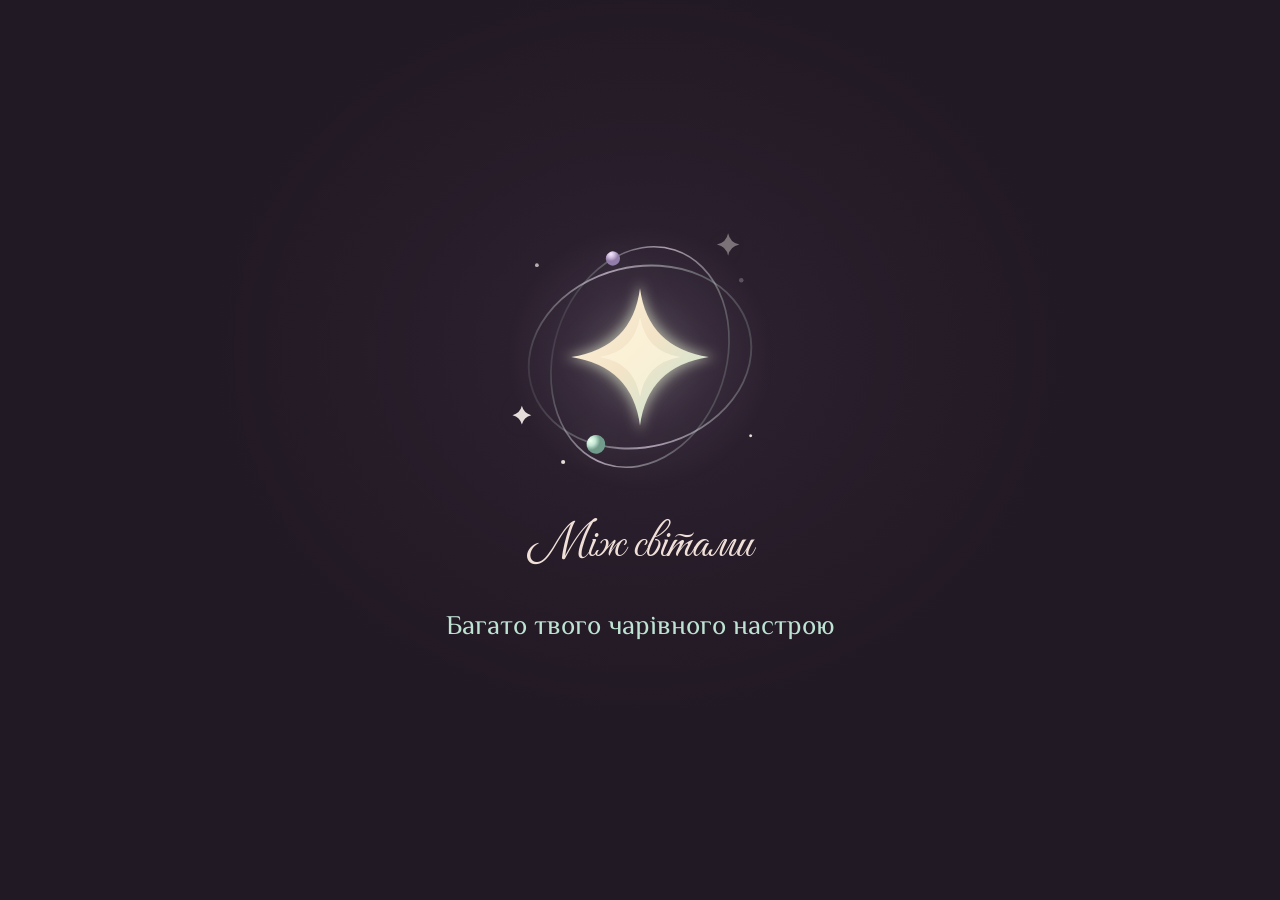
<file: guest.html>
<!doctype html><html lang="uk" class="no-js"><head><meta charset="utf-8"><meta name="viewport" content="width=device-width,initial-scale=1"><meta name="theme-color" content="#211923"><meta name="description" content="Між світами — крафтова кавова майстерня. Авторські напої, незвичайні поєднання та твій власний рецепт."><title>Моя карта гостя · Між світами</title><link rel="icon" type="image/svg+xml" href="assets/icon.svg?v=soft-orbit"><link rel="preload" href="assets/fonts/GreatVibes.woff" as="font" type="font/woff" crossorigin><script>document.documentElement.classList.replace("no-js","js");setTimeout(()=>{if(window.CoffeeHome)return;document.getElementById("cosmicIntro")?.remove();document.getElementById("siteShell")?.removeAttribute("inert");document.documentElement.classList.remove("intro-active");},8500);</script><link rel="stylesheet" href="style.css?v=daily-wish-v22"><link rel="stylesheet" href="cosmic.css?v=daily-wish-v22"><link rel="stylesheet" href="polish.css?v=collections-wishes-v47"></head><body id="top" data-page="profile">
<section id="cosmicIntro" class="cosmic-intro" role="dialog" aria-modal="true" aria-labelledby="introTitle"><div id="introStars" class="intro-stars" aria-hidden="true"></div><div class="intro-center"><div class="intro-galaxy"><img class="intro-primary-mark" src="assets/orbital-star.svg" alt="" width="180" height="180"><img class="intro-transition-mark" src="assets/galaxy.svg" alt="" width="180" height="180"><span></span><span></span></div><p id="introTitle" class="intro-wordmark">Між світами</p><div class="intro-phrase" aria-label="Трохи кави. Трохи магії. Багато твого чарівного настрою."><span aria-hidden="true" style="--line:0;--glyph-step:0.043s"><b class="intro-word"><i class="intro-glyph" style="--glyph:0">Т</i><i class="intro-glyph" style="--glyph:1">р</i><i class="intro-glyph" style="--glyph:2">о</i><i class="intro-glyph" style="--glyph:3">х</i><i class="intro-glyph" style="--glyph:4">и</i></b> <b class="intro-word"><i class="intro-glyph" style="--glyph:5">к</i><i class="intro-glyph" style="--glyph:6">а</i><i class="intro-glyph" style="--glyph:7">в</i><i class="intro-glyph" style="--glyph:8">и</i></b></span><span aria-hidden="true" style="--line:1;--glyph-step:0.043s"><b class="intro-word"><i class="intro-glyph" style="--glyph:0">Т</i><i class="intro-glyph" style="--glyph:1">р</i><i class="intro-glyph" style="--glyph:2">о</i><i class="intro-glyph" style="--glyph:3">х</i><i class="intro-glyph" style="--glyph:4">и</i></b> <b class="intro-word"><i class="intro-glyph" style="--glyph:5">м</i><i class="intro-glyph" style="--glyph:6">а</i><i class="intro-glyph" style="--glyph:7">г</i><i class="intro-glyph" style="--glyph:8">і</i><i class="intro-glyph" style="--glyph:9">ї</i></b></span><span aria-hidden="true" style="--line:2;--glyph-step:0.041666666666666664s"><b class="intro-word"><i class="intro-glyph" style="--glyph:0">Б</i><i class="intro-glyph" style="--glyph:1">а</i><i class="intro-glyph" style="--glyph:2">г</i><i class="intro-glyph" style="--glyph:3">а</i><i class="intro-glyph" style="--glyph:4">т</i><i class="intro-glyph" style="--glyph:5">о</i></b> <b class="intro-word"><i class="intro-glyph" style="--glyph:6">т</i><i class="intro-glyph" style="--glyph:7">в</i><i class="intro-glyph" style="--glyph:8">о</i><i class="intro-glyph" style="--glyph:9">г</i><i class="intro-glyph" style="--glyph:10">о</i></b> <b class="intro-word"><i class="intro-glyph" style="--glyph:11">ч</i><i class="intro-glyph" style="--glyph:12">а</i><i class="intro-glyph" style="--glyph:13">р</i><i class="intro-glyph" style="--glyph:14">і</i><i class="intro-glyph" style="--glyph:15">в</i><i class="intro-glyph" style="--glyph:16">н</i><i class="intro-glyph" style="--glyph:17">о</i><i class="intro-glyph" style="--glyph:18">г</i><i class="intro-glyph" style="--glyph:19">о</i></b> <b class="intro-word"><i class="intro-glyph" style="--glyph:20">н</i><i class="intro-glyph" style="--glyph:21">а</i><i class="intro-glyph" style="--glyph:22">с</i><i class="intro-glyph" style="--glyph:23">т</i><i class="intro-glyph" style="--glyph:24">р</i><i class="intro-glyph" style="--glyph:25">о</i><i class="intro-glyph" style="--glyph:26">ю</i></b></span></div></div><button id="skipIntro" class="intro-keyboard-skip" type="button">Пропустити заставку</button></section><noscript><style>.cosmic-intro{display:none}</style></noscript><div id="siteShell">
<header class="site-header"><a class="brand" href="cafe.html" aria-label="Між світами — головна"><img class="brand-galaxy" src="assets/galaxy.svg" alt="" width="64" height="64"><span class="brand-wordmark"><span class="wordmark-top">М<span class="brand-i">ı<img src="assets/spark.svg" class="letter-star" alt=""></span>ж</span><span class="wordmark-bottom">світами</span></span><small>КРАФТОВА<br>КАВОВА МАЙСТЕРНЯ</small></a><nav aria-label="Основна навігація"><a href="menu.html" data-page-link="menu">Меню</a><a href="create.html" data-page-link="create">Створи напій <img class="nav-spark" src="assets/spark.svg" alt=""></a><a href="story.html" data-page-link="story">Наш світ</a><a href="orders.html" data-page-link="orders">Мої замовлення</a></nav><div class="header-actions"><button id="openCart" class="cart-button" aria-label="Відкрити кошик"><svg viewBox="0 0 24 24"><path d="M5 7h14l-1 14H6ZM9 8V6a3 3 0 0 1 6 0v2"/></svg><span>Кошик</span><b id="cartCount">0</b></button><button id="openProfile" class="account-button" type="button" aria-label="Відкрити профіль" aria-haspopup="dialog" aria-controls="accountDialog"><svg viewBox="0 0 24 24" aria-hidden="true"><circle cx="12" cy="8" r="3.5"/><path d="M5 21v-2a7 7 0 0 1 14 0v2"/></svg></button></div></header>
<main id="storefront"><section class="cosmic-hero" id="home" data-route="home" hidden><div class="hero-star-dust" aria-hidden="true"><i style="--x:19%;--y:11%;--delay:0.0s;--size:4px"></i><i style="--x:92%;--y:58%;--delay:1.7s;--size:1.5px"></i><i style="--x:65%;--y:5%;--delay:1.1s;--size:1.5px"></i><i style="--x:38%;--y:52%;--delay:0.5s;--size:1.5px"></i><i style="--x:11%;--y:99%;--delay:2.2s;--size:1.5px"></i><i style="--x:84%;--y:46%;--delay:1.6s;--size:2.5px"></i><i style="--x:57%;--y:93%;--delay:1.0s;--size:1.5px"></i><i style="--x:30%;--y:40%;--delay:0.4s;--size:1.5px"></i><i style="--x:3%;--y:87%;--delay:2.1s;--size:4px"></i><i style="--x:76%;--y:34%;--delay:1.5s;--size:1.5px"></i><i style="--x:49%;--y:81%;--delay:0.9s;--size:2.5px"></i><i style="--x:22%;--y:28%;--delay:0.3s;--size:1.5px"></i><i style="--x:95%;--y:75%;--delay:2.0s;--size:1.5px"></i><i style="--x:68%;--y:22%;--delay:1.4s;--size:1.5px"></i><i style="--x:41%;--y:69%;--delay:0.8s;--size:1.5px"></i><i style="--x:14%;--y:16%;--delay:0.2s;--size:2.5px"></i><i style="--x:87%;--y:63%;--delay:1.9s;--size:4px"></i><i style="--x:60%;--y:10%;--delay:1.3s;--size:1.5px"></i><i style="--x:33%;--y:57%;--delay:0.7s;--size:1.5px"></i><i style="--x:6%;--y:4%;--delay:0.1s;--size:1.5px"></i><i style="--x:79%;--y:51%;--delay:1.8s;--size:2.5px"></i><i style="--x:52%;--y:98%;--delay:1.2s;--size:1.5px"></i><i style="--x:25%;--y:45%;--delay:0.6s;--size:1.5px"></i><i style="--x:98%;--y:92%;--delay:0.0s;--size:1.5px"></i><i style="--x:71%;--y:39%;--delay:1.7s;--size:4px"></i><i style="--x:44%;--y:86%;--delay:1.1s;--size:2.5px"></i><i style="--x:17%;--y:33%;--delay:0.5s;--size:1.5px"></i><i style="--x:90%;--y:80%;--delay:2.2s;--size:1.5px"></i><i style="--x:63%;--y:27%;--delay:1.6s;--size:1.5px"></i><i style="--x:36%;--y:74%;--delay:1.0s;--size:1.5px"></i><i style="--x:9%;--y:21%;--delay:0.4s;--size:2.5px"></i><i style="--x:82%;--y:68%;--delay:2.1s;--size:1.5px"></i><i style="--x:55%;--y:15%;--delay:1.5s;--size:4px"></i><i style="--x:28%;--y:62%;--delay:0.9s;--size:1.5px"></i><i style="--x:1%;--y:9%;--delay:0.3s;--size:1.5px"></i><i style="--x:74%;--y:56%;--delay:2.0s;--size:2.5px"></i><i style="--x:47%;--y:3%;--delay:1.4s;--size:1.5px"></i><i style="--x:20%;--y:50%;--delay:0.8s;--size:1.5px"></i><i style="--x:93%;--y:97%;--delay:0.2s;--size:1.5px"></i><i style="--x:66%;--y:44%;--delay:1.9s;--size:1.5px"></i><i style="--x:39%;--y:91%;--delay:1.3s;--size:4px"></i><i style="--x:12%;--y:38%;--delay:0.7s;--size:1.5px"></i><i style="--x:85%;--y:85%;--delay:0.1s;--size:1.5px"></i><i style="--x:58%;--y:32%;--delay:1.8s;--size:1.5px"></i><i style="--x:31%;--y:79%;--delay:1.2s;--size:1.5px"></i><i style="--x:4%;--y:26%;--delay:0.6s;--size:2.5px"></i><i style="--x:77%;--y:73%;--delay:0.0s;--size:1.5px"></i><i style="--x:50%;--y:20%;--delay:1.7s;--size:1.5px"></i><i style="--x:23%;--y:67%;--delay:1.1s;--size:4px"></i><i style="--x:96%;--y:14%;--delay:0.5s;--size:1.5px"></i><i style="--x:69%;--y:61%;--delay:2.2s;--size:2.5px"></i><i style="--x:42%;--y:8%;--delay:1.6s;--size:1.5px"></i></div><div class="cosmic-hero-copy"><p class="hero-kicker">Крафтова кавова майстерня</p><h1>Зупинись <br>на чашку<br><em>між світами.</em></h1><p class="cosmic-hero-description">Між справами й мріями. <br>Між «треба» й «хочу».<br>Тут починається твоя маленька чарівна пауза.</p><div class="cosmic-hero-actions"><a class="mint-button" href="menu.html">Знайти свій особливий смак <span>↗</span></a><a class="hand-link" href="create.html">Або вигадати власний <img src="assets/spark.svg" alt=""></a></div><div class="cosmic-hero-note"><img class="orbit-star" src="assets/orbital-star.svg" width="55" height="55" alt=""><p>Авторські поєднання.<br><span>Твоя космічна пауза.</span></p></div></div><figure class="day-scene"><div class="day-photo-frame"><img id="dayPhoto" class="day-photo" src="assets/lavender-day.webp" alt="Лавандовий лате в бузковій чашці" width="1122" height="1402" fetchpriority="high"><div class="photo-grain" aria-hidden="true"></div></div><div class="day-handwriting"><span id="dayKind">Кава дня</span><small id="dayDate"></small><svg viewBox="0 0 180 30" aria-hidden="true"><path d="M4 20Q75 2 174 15M158 5l17 10-19 8"/></svg></div><div class="daily-charm" id="dailyCharm"><div class="wish-paper" id="dailyWish" aria-hidden="true"><small>Маленьке послання на сьогодні</small><p id="dailyMessage"></p><img src="assets/spark.svg" alt=""><button type="button" id="closeFortune" tabindex="-1" aria-label="Закрити послання">×</button></div><button type="button" id="fortuneSticker" class="fortune-sticker" aria-expanded="false" aria-controls="dailyWish"><span class="sticker-face" id="stickerFace"><svg class="sticker-outline" viewBox="0 0 160 160" aria-hidden="true"><defs><linearGradient id="paperMint" x1="0" y1="0" x2="1" y2="1"><stop class="sticker-tone-light"/><stop offset="1" class="sticker-tone-shadow"/></linearGradient></defs><path id="stickerShape" fill="url(#paperMint)"/><path id="stickerSeam" class="sticker-seam" fill="none" transform="translate(8 8) scale(.9)"/></svg><span class="sticker-copy"><small>Незвичайно</small><b>знайома<br>кава</b><small>У твоєму ритмі</small></span><span class="sticker-fold" aria-hidden="true"></span></span><span class="sr-only">Відклей наліпку та відкрий послання дня</span></button><span class="peel-hint" aria-hidden="true"><svg viewBox="0 0 76 42"><path d="M4 35Q30 37 48 10M35 13L49 8L47 23"/></svg>Відклей мене</span></div><figcaption class="day-caption"><span class="caption-number">Сьогодні у фокусі</span><a id="dayLink" href="menu.html?drink=lavender-latte"><b id="dayName">Лавандовий туман</b><span>↗</span></a><p id="dayNote">Тепло еспресо. Спокій лаванди.</p></figcaption></figure><a class="cosmic-scroll" href="#rituals">Гортай. Тут ще трохи тепла <span>↓</span></a><span class="hero-side-note" aria-hidden="true">Кава · Уява · Свій маленький чарівний всесвіт</span></section>
<div class="marquee cosmic-marquee" data-route="home" aria-hidden="true" hidden><div>Кава як відчуття <img src="assets/spark.svg" alt=""> Ручна робота <img src="assets/spark.svg" alt=""> Твій власний ритуал <img src="assets/spark.svg" alt=""> Трохи іншого світла <img src="assets/spark.svg" alt=""> Кава як відчуття <img src="assets/spark.svg" alt=""> Ручна робота <img src="assets/spark.svg" alt=""> Твій власний ритуал <img src="assets/spark.svg" alt=""> Трохи іншого світла <img src="assets/spark.svg" alt=""></div></div>
<section id="rituals" class="mood-section" data-route="home" hidden><div class="mood-intro"><div class="eyebrow">Маленька навігація до себе</div><h2>У кожного настрою<br><em>своя орбіта.</em></h2><p>Не знаєш, з чого почати?<br>Прислухайся до себе. Ми підкажемо чашку.</p><div class="mood-tabs" role="tablist" aria-label="Обери свій настрій"><button role="tab" id="mood-cozy" data-mood="0" aria-selected="true" aria-controls="moodPanel"><span>01</span> Хочу затишку <img src="assets/spark.svg" alt=""></button><button role="tab" id="mood-inspired" data-mood="1" aria-selected="false" aria-controls="moodPanel" tabindex="-1"><span>02</span> Шукаю натхнення <img src="assets/spark.svg" alt=""></button><button role="tab" id="mood-fresh" data-mood="2" aria-selected="false" aria-controls="moodPanel" tabindex="-1"><span>03</span> Хочу свіжості <img src="assets/spark.svg" alt=""></button></div></div><div class="mood-panel" id="moodPanel" role="tabpanel" aria-labelledby="mood-cozy" tabindex="0"><div class="mood-photo-wrap"><img id="moodPhoto" src="assets/coffee-hero.webp" alt="Чорничний кавовий ритуал" width="700" height="800" loading="lazy"><span class="mood-orbit" aria-hidden="true"></span><img class="mood-star" src="assets/spark.svg" alt=""></div><div class="mood-caption"><small id="moodSubtitle">Для повільних маленьких пауз</small><h3 id="moodName">Чорничний сутінок</h3><p id="moodText">Знайома ніжність молока й ягідний акцент. Трохи тепла для твого внутрішнього світу.</p><a class="mood-link" id="moodLink" href="menu.html?drink=blue-hour">Познайомитись ближче <span>↗</span></a></div></div></section>
<section class="home-world" data-route="home" hidden><div class="home-world-art" aria-hidden="true"><img src="assets/galaxy.svg" alt=""><span class="constellation-label label-a">Твій смак</span><span class="constellation-label label-b">Твій ритм</span><span class="constellation-label label-c">Твоя уява</span><i></i><i></i><i></i></div><div><div class="eyebrow light">Є місце, де можна по-своєму</div><h2>Ціла галактика смаків.<br><em>І жодного «треба».</em></h2><p>Поєднай улюблену основу, молоко, сиропи та маленькі акценти. Або просто обери готову історію. Тут залишили місце для твоєї уяви.</p><div class="home-world-links"><a href="create.html" class="mint-button">Створити свою чашку <span>↗</span></a><a href="story.html" class="hand-link">Ближче до нашого світу</a></div></div></section>
<section data-route="menu" id="menu" class="menu-section" hidden><div class="section-top"><div><div class="eyebrow">КОЛЕКЦІЯ СМАКІВ</div><h2>Не просто напої.<br><em>Маленькі історії.</em></h2></div><p>Знайомі речі у трохи незвичних поєднаннях.<br>Обирай серцем. Або за настроєм.</p></div><section class="seasonal-shelf" id="seasonalShelf" aria-labelledby="seasonalHeading"><h3 id="seasonalHeading" class="seasonal-section-name">Сезонні маленькі дива <img src="assets/spark.svg" alt=""></h3><div class="seasonal-fireflies" aria-hidden="true"><i style="--x:8%;--y:20%;--twinkle:0.0s"></i><i style="--x:36%;--y:8%;--twinkle:0.4s"></i><i style="--x:57%;--y:80%;--twinkle:0.8s"></i><i style="--x:92%;--y:33%;--twinkle:1.2000000000000002s"></i><i style="--x:76%;--y:10%;--twinkle:1.6s"></i><i style="--x:20%;--y:86%;--twinkle:2.0s"></i><i style="--x:65%;--y:48%;--twinkle:2.4000000000000004s"></i></div><div class="seasonal-motif" aria-hidden="true"><span>☾</span><i>✦</i><i>✧</i><i>✦</i></div><div class="seasonal-copy"><span class="eyebrow" id="seasonalEyebrow">ЦЬОГО СЕЗОНУ</span><h3 id="seasonalTitle">Трохи магії цієї осені</h3><p id="seasonalDescription">Добрі привиди, гарбузові вогники й напої з маленькою таємницею.</p><div id="seasonTabs" class="season-tabs" role="group" aria-label="Поточні тематичні колекції"></div><button id="openCollection" class="text-button">Уся колекція ↗</button></div><div id="seasonalProducts" class="seasonal-products"></div></section><div class="menu-tools"><div class="category-tabs" role="group" aria-label="Категорії меню"><button class="active" data-category="all">Усе меню <span id="menuCount">224</span></button><button data-category="signature">Авторські</button><button data-category="coffee">Кавова класика</button><button data-category="nocaf">Без кави</button><button data-category="tea">Матча й чай</button><button data-category="dessert">До чашки</button><button data-category="savoury">Несолодке</button><button data-category="bowls">Боули</button><button data-category="sandwiches">Сендвічі й круасани</button><button data-category="pasta">Паста</button><button data-category="syrnyky">Сирники</button><button data-category="breakfast">Сніданки</button><button data-category="kids">Дитяче меню</button><button data-category="lactosefree">Без лактози</button><button data-category="boba">Бабл-ті</button><button data-category="ukrainian">Українські смаки</button><button data-category="potions">Зілля</button><button data-category="christmas" hidden>Різдво</button><button data-category="autumn">Осіннє</button><button data-category="halloween">Хелловін</button><button data-category="seasonal" id="seasonalCategory">Сезонне ✦</button></div><button id="favoritesOnly" class="favorite-toggle" aria-pressed="false"><span class="favorite-toggle-heart" aria-hidden="true">♡</span><span>Улюблені</span></button></div><div class="menu-search-row"><input id="menuSearch" type="search" placeholder="Знайди свій смак: фісташка, матча, лимонад…" aria-label="Пошук у меню"><span id="menuResults"></span></div><div id="menuGrid" class="menu-grid"><div class="loading-message">Збираємо твою колекцію смаків…</div></div><div class="show-more-wrap"><button id="showMoreMenu" class="button paper-outline">Ще трохи смаків ↓</button></div><div class="menu-note"><span>✧</span><p>Не знайшов свого поєднання?<br><b>Найцікавіші рецепти ще не вигадані.</b></p><a href="create.html">Створи свій ↗</a></div></section>
<section data-route="create" id="create" class="create-section" hidden><div class="creator-art mix-art"><div class="creator-mini-label">Маленька лабораторія,<br>де народжується твій власний<br>ідеальний напій</div><div id="liveDrink" class="recipe-stage"></div><div class="ingredient-label label-left" id="ingredientMilk"></div><div class="ingredient-label label-right" id="ingredientTaste"></div><div class="recipe-caption"><span>ТВІЙ РЕЦЕПТ</span><b id="recipeName">Чорничний сутінок</b><small id="recipeSummary"></small></div><div class="mix-controls"><div class="mix-action-row"><button id="replayMix" type="button">▷ Приготувати мій напій</button><button id="mixDrink" type="button">Перемішати ↻</button></div><div class="mix-secondary-row"><button id="undoRecipe" type="button" disabled>↶ Скасувати останнє</button><button id="peekCup" type="button" aria-pressed="false">Зазирнути в чашку ✦</button></div><p id="mixStatus" role="status">Твоя чашка змінюється разом із рецептом</p><div class="mix-timeline"><span class="mix-step">Лід</span><span class="mix-step">Сироп</span><span class="mix-step">Молоко</span><span class="mix-step">Основа</span><span class="mix-step">Готово</span></div><small>Візуалізація рецепта. Статус замовлення змінює бариста.</small></div></div><div class="creator-controls"><div class="eyebrow light">ТРОХИ АЛХІМІЇ</div><h2>А що, як<br><em>по-твоєму?</em></h2><p class="muted">Обери основу, додай характеру.<br>Ми залишили місце для твоєї фантазії.</p><label class="field-label" for="baseDrink">Почати з власного чи готового рецепта</label><select id="baseDrink"></select><div id="personalBaseField"><label class="field-label" for="personalBase">Що буде в основі?</label><select id="personalBase"></select></div><div class="control-heading">Розмір паузи <span>01</span></div><div class="segmented" id="sizes"><button data-size="250" class="active">250 <small>мл</small></button><button data-size="350">350 <small>мл</small></button><button data-size="450">450 <small>мл</small></button></div><div class="control-heading">Ніжність усередині <span>02</span></div><div class="milk-options" id="milks"></div><div class="control-heading">Смакова алхімія <span>ПОЄДНУЙ СМАКИ</span></div><div id="syrupOptions" class="syrup-options"></div><div id="syrupDoses" class="syrup-doses"></div><p class="builder-help" id="includedSyrup"></p><div class="temperature-row"><div><div class="control-heading">Тепло чи прохолода?</div><div class="temperature-options"><button data-temp="hot" class="active">Гарячий</button><button data-temp="iced">Прохолодний</button></div></div><label id="iceControl" class="ice-control"><input type="checkbox" id="iceEnabled"> Додати лід <small id="icePriceHint"></small></label></div><div class="control-heading">Маленький акцент <span>ТВОЇ АКЦЕНТИ</span></div><div class="extras" id="extrasOptions"></div><fieldset class="surface-art-controls"><legend>Малюнок від бариста</legend><div id="surfaceOptions" role="group" aria-label="Узор на пінці"></div><button id="baristaChoice" class="barista-choice" type="button" aria-pressed="false"><img src="assets/spark.svg" alt=""> На розсуд баристи <span>Маленький сюрприз</span></button><p id="surfaceHint" class="builder-help"></p></fieldset><div class="sugar-row"><label for="sugar">Цукор, чайних ложок</label><input id="sugar" type="number" min="0" step="1" value="0" inputmode="numeric" aria-label="Кількість чайних ложок цукру"></div><fieldset class="cup-customizer"><legend>Твоя особлива чашка</legend><div class="cup-modes" role="group" aria-label="Подача"><button type="button" data-cup-mode="mug" aria-pressed="false">У горнятку</button><button type="button" data-cup-mode="glass" aria-pressed="true">У склянці</button><button type="button" data-cup-mode="paper" aria-pressed="false">Із собою</button><button type="button" data-cup-mode="own" aria-pressed="false">У свою чашку</button></div><div id="cupDesignFields"><div id="cupSwatches" class="cup-swatches" role="group" aria-label="Колір чашки"></div><label class="field-label" id="cupPatternLabel" for="cupPattern">Маленький знак<select id="cupPattern"><option value="moon">Місяць</option><option value="star">Зірка</option><option value="orbit">Орбіта</option><option value="none">Без малюнка</option></select></label></div><label class="field-label" id="cupTextLabel" for="cupText">Твій напис на стаканчику<input id="cupText" maxlength="28" placeholder="Наприклад: Моя космічна пауза"><small>Невеликий напис під назвою «Між світами», до 28 символів.</small></label><div id="takeawayOptions" class="takeaway-options" hidden><span>Фірмовий стаканчик «Між світами»</span><label><input id="takeawayLid" type="checkbox"> Кришечка <small>Без доплати</small></label><label><input id="takeawayStraw" type="checkbox"> Трубочка <small>Без доплати</small></label></div><p class="builder-help" id="cupHint">Обери колір і маленьку деталь для своєї чашки.</p></fieldset><p id="recipeAvailability" class="recipe-availability"></p><div class="creator-total"><div><small>ТВОЯ ЧАШКА</small><b id="recipePrice">—</b></div><button id="addRecipe" class="button sage">Додати у свій ритуал <span>+</span></button></div><p class="allergen-note" id="recipeAllergens"></p><div class="secret-recipe-action"><span>Залиши цей смак собі</span><button id="saveRecipe" class="button outline" type="button">Мій таємний рецепт ♡</button></div></div></section>
<section data-route="story" id="story" class="story-section" hidden><img class="story-galaxy" src="assets/galaxy.svg" width="100" height="100" alt=""><div class="story-feeling">Для тих, хто відчуває більше</div><div class="eyebrow">БЛИЖЧЕ ДО СЕБЕ</div><h2>Не ще одна кава.<br><em>Місце, де легко бути собою.</em></h2><p>«Між світами» — крафтова майстерня для справжніх маленьких ритуалів. Ми поєднали каву, несподівані смаки й можливість створити щось своє. Без поспіху. З цікавістю до кожної деталі.</p><div class="story-points"><div><span>01</span><h3>З характером</h3><p>Від чорниці до кардамону — кожне поєднання має свій голос.</p></div><div><span>02</span><h3>По-твоєму</h3><p>Менше солодкого? Інше молоко? Ця чашка може бути саме твоєю.</p></div><div><span>03</span><h3>Без метушні</h3><p>Обери онлайн і стеж за тим, як замовлення проходить майстерню.</p></div></div><section class="life-gallery" aria-labelledby="lifeTitle0"><div class="life-heading"><div><div class="eyebrow">МІЖ НАМИ</div><h2 id="lifeTitle0">Наша атмосфера</h2><p>Тепло — це люди поруч.</p></div><button type="button" class="ribbon-toggle" aria-pressed="false">Зупинити рух Ⅱ</button></div><div class="photo-ribbon" data-direction="right" tabindex="0" aria-label="Наша атмосфера: прокрути, щоб побачити більше"><div class="ribbon-track"><div class="ribbon-set"><button class="story-photo" type="button" data-photo="assets/story/barista-smile.webp" data-caption="Усмішка, з якої починається ранок"><img src="assets/story/barista-smile.webp" alt="Усмішка, з якої починається ранок" width="1200" height="900" loading="lazy"><span>Усмішка, з якої починається ранок</span></button><button class="story-photo" type="button" data-photo="assets/story/dessert-characters.webp" data-caption="Десерти з маленьким характером"><img src="assets/story/dessert-characters.webp" alt="Десерти з маленьким характером" width="1200" height="900" loading="lazy"><span>Десерти з маленьким характером</span></button><button class="story-photo" type="button" data-photo="assets/story/halloween-window.webp" data-caption="Трохи моторошно. Дуже затишно."><img src="assets/story/halloween-window.webp" alt="Трохи моторошно. Дуже затишно." width="1200" height="900" loading="lazy"><span>Трохи моторошно. Дуже затишно.</span></button><button class="story-photo" type="button" data-photo="assets/story/volunteer-weaving.webp" data-caption="Разом плетемо підтримку"><img src="assets/story/volunteer-weaving.webp" alt="Разом плетемо підтримку" width="1200" height="900" loading="lazy"><span>Разом плетемо підтримку</span></button><button class="story-photo" type="button" data-photo="assets/story/support-parcels.webp" data-caption="Тепло й турбота для захисників"><img src="assets/story/support-parcels.webp" alt="Тепло й турбота для захисників" width="1200" height="900" loading="lazy"><span>Тепло й турбота для захисників</span></button><button class="story-photo" type="button" data-photo="assets/story/pet-friendly.webp" data-caption="Лапкам тут теж раді"><img src="assets/story/pet-friendly.webp" alt="Лапкам тут теж раді" width="1200" height="900" loading="lazy"><span>Лапкам тут теж раді</span></button><button class="story-photo" type="button" data-photo="assets/story/clay-workshop.webp" data-caption="Ліпимо чашки й добрі спогади"><img src="assets/story/clay-workshop.webp" alt="Ліпимо чашки й добрі спогади" width="1200" height="900" loading="lazy"><span>Ліпимо чашки й добрі спогади</span></button><button class="story-photo" type="button" data-photo="assets/story/community-moment.webp" data-caption="Місце для своїх людей"><img src="assets/story/community-moment.webp" alt="Місце для своїх людей" width="1200" height="900" loading="lazy"><span>Місце для своїх людей</span></button><button class="story-photo" type="button" data-photo="assets/story/coffee-tasting.webp" data-caption="Відкриваємо нові смаки разом"><img src="assets/story/coffee-tasting.webp" alt="Відкриваємо нові смаки разом" width="1200" height="900" loading="lazy"><span>Відкриваємо нові смаки разом</span></button></div><div class="ribbon-set" aria-hidden="true"><button class="story-photo" type="button" tabindex="-1" data-photo="assets/story/barista-smile.webp" data-caption="Усмішка, з якої починається ранок"><img src="assets/story/barista-smile.webp" alt="Усмішка, з якої починається ранок" width="1200" height="900" loading="lazy"><span>Усмішка, з якої починається ранок</span></button><button class="story-photo" type="button" tabindex="-1" data-photo="assets/story/dessert-characters.webp" data-caption="Десерти з маленьким характером"><img src="assets/story/dessert-characters.webp" alt="Десерти з маленьким характером" width="1200" height="900" loading="lazy"><span>Десерти з маленьким характером</span></button><button class="story-photo" type="button" tabindex="-1" data-photo="assets/story/halloween-window.webp" data-caption="Трохи моторошно. Дуже затишно."><img src="assets/story/halloween-window.webp" alt="Трохи моторошно. Дуже затишно." width="1200" height="900" loading="lazy"><span>Трохи моторошно. Дуже затишно.</span></button><button class="story-photo" type="button" tabindex="-1" data-photo="assets/story/volunteer-weaving.webp" data-caption="Разом плетемо підтримку"><img src="assets/story/volunteer-weaving.webp" alt="Разом плетемо підтримку" width="1200" height="900" loading="lazy"><span>Разом плетемо підтримку</span></button><button class="story-photo" type="button" tabindex="-1" data-photo="assets/story/support-parcels.webp" data-caption="Тепло й турбота для захисників"><img src="assets/story/support-parcels.webp" alt="Тепло й турбота для захисників" width="1200" height="900" loading="lazy"><span>Тепло й турбота для захисників</span></button><button class="story-photo" type="button" tabindex="-1" data-photo="assets/story/pet-friendly.webp" data-caption="Лапкам тут теж раді"><img src="assets/story/pet-friendly.webp" alt="Лапкам тут теж раді" width="1200" height="900" loading="lazy"><span>Лапкам тут теж раді</span></button><button class="story-photo" type="button" tabindex="-1" data-photo="assets/story/clay-workshop.webp" data-caption="Ліпимо чашки й добрі спогади"><img src="assets/story/clay-workshop.webp" alt="Ліпимо чашки й добрі спогади" width="1200" height="900" loading="lazy"><span>Ліпимо чашки й добрі спогади</span></button><button class="story-photo" type="button" tabindex="-1" data-photo="assets/story/community-moment.webp" data-caption="Місце для своїх людей"><img src="assets/story/community-moment.webp" alt="Місце для своїх людей" width="1200" height="900" loading="lazy"><span>Місце для своїх людей</span></button><button class="story-photo" type="button" tabindex="-1" data-photo="assets/story/coffee-tasting.webp" data-caption="Відкриваємо нові смаки разом"><img src="assets/story/coffee-tasting.webp" alt="Відкриваємо нові смаки разом" width="1200" height="900" loading="lazy"><span>Відкриваємо нові смаки разом</span></button></div></div></div></section><section class="life-gallery" aria-labelledby="lifeTitle1"><div class="life-heading"><div><div class="eyebrow">МІЖ НАМИ</div><h2 id="lifeTitle1">Наш інтер’єр</h2><p>Знайди свій улюблений куточок.</p></div><button type="button" class="ribbon-toggle" aria-pressed="false">Зупинити рух Ⅱ</button></div><div class="photo-ribbon" data-direction="left" tabindex="0" aria-label="Наш інтер’єр: прокрути, щоб побачити більше"><div class="ribbon-track"><div class="ribbon-set"><button class="story-photo" type="button" data-photo="assets/story/entrance-view.webp" data-caption="Заходь у маленький всесвіт"><img src="assets/story/entrance-view.webp" alt="Заходь у маленький всесвіт" width="1200" height="900" loading="lazy"><span>Заходь у маленький всесвіт</span></button><button class="story-photo" type="button" data-photo="assets/story/plush-counter.webp" data-caption="М’які форми. Справжня кава."><img src="assets/story/plush-counter.webp" alt="М’які форми. Справжня кава." width="1200" height="900" loading="lazy"><span>М’які форми. Справжня кава.</span></button><button class="story-photo" type="button" data-photo="assets/story/kids-corner.webp" data-caption="Куточок маленьких мрійників"><img src="assets/story/kids-corner.webp" alt="Куточок маленьких мрійників" width="1200" height="900" loading="lazy"><span>Куточок маленьких мрійників</span></button><button class="story-photo" type="button" data-photo="assets/story/pet-corner.webp" data-caption="Пауза для чотирилапих"><img src="assets/story/pet-corner.webp" alt="Пауза для чотирилапих" width="1200" height="900" loading="lazy"><span>Пауза для чотирилапих</span></button><button class="story-photo" type="button" data-photo="assets/story/pastry-display.webp" data-caption="Щось хрустке до твоєї чашки"><img src="assets/story/pastry-display.webp" alt="Щось хрустке до твоєї чашки" width="1200" height="900" loading="lazy"><span>Щось хрустке до твоєї чашки</span></button><button class="story-photo" type="button" data-photo="assets/story/savory-counter.webp" data-caption="Коли хочеться не лише солодкого"><img src="assets/story/savory-counter.webp" alt="Коли хочеться не лише солодкого" width="1200" height="900" loading="lazy"><span>Коли хочеться не лише солодкого</span></button><button class="story-photo" type="button" data-photo="assets/story/window-nook.webp" data-caption="Твій столик біля вікна"><img src="assets/story/window-nook.webp" alt="Твій столик біля вікна" width="1200" height="900" loading="lazy"><span>Твій столик біля вікна</span></button><button class="story-photo" type="button" data-photo="assets/story/wish-board.webp" data-caption="Залиши тут частинку настрою"><img src="assets/story/wish-board.webp" alt="Залиши тут частинку настрою" width="1200" height="900" loading="lazy"><span>Залиши тут частинку настрою</span></button><button class="story-photo" type="button" data-photo="assets/story/creative-corner.webp" data-caption="Куточок, де прокидається уява"><img src="assets/story/creative-corner.webp" alt="Куточок, де прокидається уява" width="1200" height="900" loading="lazy"><span>Куточок, де прокидається уява</span></button></div><div class="ribbon-set" aria-hidden="true"><button class="story-photo" type="button" tabindex="-1" data-photo="assets/story/entrance-view.webp" data-caption="Заходь у маленький всесвіт"><img src="assets/story/entrance-view.webp" alt="Заходь у маленький всесвіт" width="1200" height="900" loading="lazy"><span>Заходь у маленький всесвіт</span></button><button class="story-photo" type="button" tabindex="-1" data-photo="assets/story/plush-counter.webp" data-caption="М’які форми. Справжня кава."><img src="assets/story/plush-counter.webp" alt="М’які форми. Справжня кава." width="1200" height="900" loading="lazy"><span>М’які форми. Справжня кава.</span></button><button class="story-photo" type="button" tabindex="-1" data-photo="assets/story/kids-corner.webp" data-caption="Куточок маленьких мрійників"><img src="assets/story/kids-corner.webp" alt="Куточок маленьких мрійників" width="1200" height="900" loading="lazy"><span>Куточок маленьких мрійників</span></button><button class="story-photo" type="button" tabindex="-1" data-photo="assets/story/pet-corner.webp" data-caption="Пауза для чотирилапих"><img src="assets/story/pet-corner.webp" alt="Пауза для чотирилапих" width="1200" height="900" loading="lazy"><span>Пауза для чотирилапих</span></button><button class="story-photo" type="button" tabindex="-1" data-photo="assets/story/pastry-display.webp" data-caption="Щось хрустке до твоєї чашки"><img src="assets/story/pastry-display.webp" alt="Щось хрустке до твоєї чашки" width="1200" height="900" loading="lazy"><span>Щось хрустке до твоєї чашки</span></button><button class="story-photo" type="button" tabindex="-1" data-photo="assets/story/savory-counter.webp" data-caption="Коли хочеться не лише солодкого"><img src="assets/story/savory-counter.webp" alt="Коли хочеться не лише солодкого" width="1200" height="900" loading="lazy"><span>Коли хочеться не лише солодкого</span></button><button class="story-photo" type="button" tabindex="-1" data-photo="assets/story/window-nook.webp" data-caption="Твій столик біля вікна"><img src="assets/story/window-nook.webp" alt="Твій столик біля вікна" width="1200" height="900" loading="lazy"><span>Твій столик біля вікна</span></button><button class="story-photo" type="button" tabindex="-1" data-photo="assets/story/wish-board.webp" data-caption="Залиши тут частинку настрою"><img src="assets/story/wish-board.webp" alt="Залиши тут частинку настрою" width="1200" height="900" loading="lazy"><span>Залиши тут частинку настрою</span></button><button class="story-photo" type="button" tabindex="-1" data-photo="assets/story/creative-corner.webp" data-caption="Куточок, де прокидається уява"><img src="assets/story/creative-corner.webp" alt="Куточок, де прокидається уява" width="1200" height="900" loading="lazy"><span>Куточок, де прокидається уява</span></button></div></div></div></section><section id="opsPublished" class="life-gallery" hidden><div class="life-heading"><div><h2>Кадри між світами</h2><div class="eyebrow">НОВЕ В МАЙСТЕРНІ</div></div></div><div id="opsPublicMedia" class="ops-grid"></div></section><section class="story-contact"><article class="find-us"><div class="eyebrow">ЗУСТРІНЕМОСЬ ЗА ЧАШКОЮ</div><h2>Де нас знайти</h2><div class="location-card"><div class="location-card-top"><span>✧ Між світами</span><span>Твоя точка тепла</span></div><div class="map-wrap"><iframe id="cafeMap" title="Карта: як дістатися до кав’ярні" loading="lazy" referrerpolicy="no-referrer-when-downgrade"></iframe></div><div class="location-card-info"><span class="location-pin" aria-hidden="true">⌖</span><div><small>ЗАВІТАЙ ДО НАС</small><p id="cafeAddress"></p><p id="cafeHours"></p></div></div><a id="mapLink" target="_blank" rel="noopener" class="hand-link">Прокласти маршрут ↗</a><span class="location-card-star" aria-hidden="true">✧</span></div></article><article class="write-us"><div class="eyebrow">МИ ПОРУЧ</div><h2>Як з нами зв’язатися</h2><p>Запитання, ідея чи кілька теплих слів — напиши нам.</p><div class="contact-details"><div><small>ПОГОВОРИМО?</small><a id="cafePhone" hidden></a><a id="cafeEmail" hidden></a></div><div class="social-links"><a id="cafeInstagram" aria-label="Instagram" title="Instagram"><svg viewBox="0 0 24 24" aria-hidden="true"><rect x="3" y="3" width="18" height="18" rx="5"/><circle cx="12" cy="12" r="4"/><circle cx="17.5" cy="6.5" r=".7"/></svg><span id="instagramHandle"></span></a><a id="cafeTiktok" aria-label="TikTok" title="TikTok"><svg viewBox="0 0 24 24" aria-hidden="true"><path d="M14 3v12a4 4 0 1 1-4-4m4-8c1 4 3 5 6 5v4c-2 0-4-1-6-2"/></svg><span id="tiktokHandle"></span></a></div></div><form id="contactForm"><label>Твоє ім’я<input name="name" required minlength="2" maxlength="60" autocomplete="name"></label><label>Email або телефон для відповіді<input name="contact" required maxlength="120" autocomplete="email"></label><label>Про що поговоримо?<select name="topic"><option value="question">Маю запитання</option><option value="workshop">Творча зустріч / майстер-клас</option><option value="reservation">Столик або подія</option><option value="partnership">Співпраця та підтримка</option><option value="feedback">Враження й побажання</option></select></label><label>Твоє повідомлення<textarea name="message" rows="3" required minlength="10" maxlength="2000"></textarea></label><label class="contact-trap" aria-hidden="true">Сайт<input name="website" tabindex="-1" autocomplete="off"></label><small>Контакт бачить лише команда, щоб відповісти тобі.</small><button class="mint-button" type="submit">Надіслати трохи тепла ↗</button><p id="contactStatus" role="status" aria-live="polite"></p></form></article></section></section>
<section data-route="profile" class="guest-space"><div class="eyebrow">ТВІЙ СМАК · ТВОЯ ІСТОРІЯ</div><h1>Маленький світ<br><em>лише для тебе.</em></h1><div id="guestGate"><a class="mint-button" href="auth.html?return_to=%2Fguest.html">Увійти, щоб створити карту ↗</a></div><div id="guestContent" hidden><div class="guest-grid"><div><div id="guestCardFrame"><div id="clientCard" class="client-card" hidden><div class="client-card-heading"><span>КАРТА ГОСТЯ · МІЖ СВІТАМИ</span><img src="assets/spark.svg" alt=""></div><div class="guest-card-seal" aria-hidden="true"><img src="assets/galaxy.svg" alt=""></div><b id="clientCardName"></b><p>Твої маленькі таємниці смаку</p><span id="savedRecipeCount">Мої рецепти</span><small class="guest-card-edit">Торкнись карти, щоб змінити ✎</small></div><img id="guestPhoto" alt="" hidden></div><button class="mint-button" id="editGuest">Створити карту гостя ✦</button></div><div><h2>Зірки за маленькі зустрічі</h2><p>Бариста обирає наклейку при видачі замовлення. Вона з’являється в альбомі, а зірки можна обміняти на подарунок.</p><strong id="guestPoints"></strong><p id="guestNotice" role="status"></p></div></div><section class="album"><h2>Альбом маленьких зустрічей</h2><div id="albumGrid"></div><div class="album-nav"><button id="albumPrev" aria-label="Назад">←</button><span id="albumPage"></span><button id="albumNext" aria-label="Далі">→</button></div></section><h2>Маленькі подарунки</h2><div id="guestGifts"></div><h2>Саме для тебе</h2><p id="guestOffer"></p><div id="guestPromotions" class="guest-promotions"></div><section id="savedRecipeSection" hidden><h3>Мої таємні рецепти</h3><div id="savedRecipes" class="saved-recipes"></div></section><p><a href="orders.html" class="hand-link">Мої замовлення ↗</a></p></div></section><section data-route="orders" id="orders" class="orders-section" hidden><div class="section-top"><div><div class="eyebrow">ТВОЯ НАСТУПНА ПАУЗА</div><h2>Уже майже<br><em>у твоїх руках.</em></h2></div><button id="refreshOrders" class="text-button">Оновити статус ↻</button></div><section id="orderThanks" class="order-thanks" aria-live="polite" hidden></section><div id="ordersList" class="orders-list" aria-live="polite" aria-label="Мої замовлення"></div></section></main>
<section id="teamGate" data-route="workshop" class="team-gate" hidden><img src="assets/galaxy.svg" alt="" width="110" height="110"><h1>За лаштунками магії</h1><p>Увійди під акаунтом команди. Робочі права призначає адміністратор.</p><a href="auth.html?return_to=%2Fworkshop.html" class="mint-button" id="teamSignin">Увійти в майстерню ↗</a><button id="teamUnlock" type="button" class="mint-button" hidden>Ввести робочий код →</button><a href="cafe.html" class="hand-link">Повернутись до кав’ярні</a></section><section id="workshop" hidden><div class="workshop-header"><div><div class="eyebrow light">ЗА ЛАШТУНКАМИ МАЙСТЕРНІ</div><h1>Маленька команда.<br><em>Злагоджений ритм.</em></h1></div><a href="cafe.html" class="button outline" id="backToCafe">До кав’ярні ↗</a></div><p id="workIdentity" class="eyebrow"></p><button id="teamLock" class="button outline" type="button">Закрити робочий доступ</button><nav class="workshop-tabs"><button data-worktab="queue" class="active">Черга бариста</button><button data-worktab="manage">Меню й залишки</button><button data-worktab="messages">Зв’язок із гостями</button><button data-worktab="gifts">Подарунки</button><button data-worktab="team">Команда</button><button data-worktab="appearance">Оформлення сайту</button><button data-worktab="daily-pick">Напій дня</button><button data-worktab="stock">Склад і поставки</button><button data-worktab="media">Контент</button><button data-worktab="finance">Фінанси</button><button data-worktab="audit">Журнал команди</button><button data-worktab="analytics">Обчислення</button><button data-worktab="architecture">Система</button></nav><div id="queue" class="worktab"><div class="queue-summary"><span id="queueCount">Завантаження черги…</span><button id="refreshQueue" class="text-button">Оновити ↻</button></div><section class="pickup-schedule" aria-labelledby="scheduleTitle"><h3 id="scheduleTitle">План отримання</h3><div id="pickupSchedule"></div></section><div class="stations"><article class="station"><div class="station-heading"><span>A</span><div><h3>Станція «Місяць»</h3><p>Перша робоча станція</p></div><i></i></div><div id="stationA" class="station-body"></div></article><article class="station"><div class="station-heading"><span>B</span><div><h3>Станція «Сонце»</h3><p>Друга робоча станція</p></div><i></i></div><div id="stationB" class="station-body"></div></article></div><h3 class="board-title">Чекають свого моменту</h3><div id="waitingList" class="waiting-list"></div><h3 class="board-title">Готові до видачі</h3><div id="readyList" class="waiting-list"></div></div><div id="manage" class="worktab" hidden><div class="manage-toolbar"><div class="manage-switch"><button data-manage="products" class="active">Позиції меню</button><button data-manage="ingredients">Інгредієнти й сиропи</button></div><button id="addProduct" class="button sage">Нова позиція +</button><button id="addIngredient" class="button sage" hidden>Новий сироп / молоко +</button></div><div id="manageProducts"><details class="sections-admin" id="sectionsAdmin"><summary>Розділи меню</summary><div class="sections-heading"><p>Колекції смаків і сезонні історії</p><button type="button" id="newMenuSection" class="button sage">Створити розділ +</button></div><div class="menu-archive-tabs"><button type="button" id="sectionsCurrent" class="active">Поточні розділи</button><button type="button" id="sectionsArchived">Архів розділів</button></div><div id="menuSectionList" class="menu-section-list"></div><p id="sectionsNotice" role="status"></p></details><details class="season-admin" id="seasonAdmin"><summary>Оформлення сезонної вітрини</summary><form id="seasonForm"><label class="season-admin-switch"><input id="seasonEnabled" type="checkbox"> Показувати тематичну вітрину</label><div id="seasonAdminCollections" class="season-admin-collections"></div><label>Головна тема<select id="seasonFeatured"></select></label><label>Редагувати текст теми<select id="seasonCopyTheme"></select></label><label>Заголовок<input id="seasonTitleInput" maxlength="80" required></label><label>Опис<textarea id="seasonDescriptionInput" maxlength="220" rows="2"></textarea></label><button id="saveSeason" type="submit" class="button sage">Зберегти вітрину →</button><p id="seasonError" class="form-error" role="status"></p></form></details><div class="menu-archive-tabs" role="group" aria-label="Позиції меню та архів"><button type="button" data-menu-scope="current" class="active" aria-pressed="true">Поточне меню</button><button type="button" data-menu-scope="archived" aria-pressed="false">Архів <span id="archiveCount">0</span></button></div><label class="manage-theme-filter">Добірка<select id="manageThemeFilter"><option value="all">Усі позиції</option></select></label><div id="manageList" class="manage-list"></div></div><div id="manageIngredients" hidden><div class="inventory-filters"><button data-ingredient-type="all" class="active">Усе</button><button data-ingredient-type="syrup">Сиропи</button><button data-ingredient-type="milk">Молоко</button><button data-ingredient-type="base">Основи</button><button data-ingredient-type="extra">Добавки</button></div><div id="ingredientsList" class="ingredients-grid"></div></div></div><div id="messages" class="worktab" hidden><div class="inbox-heading"><h2>Листи між світами</h2><button id="refreshMessages" class="button sage">Оновити ↻</button></div><p id="inboxStatus" role="status"></p><div class="message-tabs" role="group" aria-label="Повідомлення"><button id="inboxCurrent" class="active" type="button" aria-pressed="true">Вхідні</button><button id="inboxArchive" type="button" aria-pressed="false">Архів</button></div><div id="messageList" class="message-list"></div><details class="contact-admin"><summary>Контакти та адреса кав’ярні</summary><form id="contactSettings"><label>Адреса<input name="address" required maxlength="180"></label><label>Телефон<input name="phone" maxlength="30" placeholder="095 XXX XX XX"></label><label>Email<input name="email" type="email" maxlength="120"></label><label>Години роботи<input name="hours" maxlength="100" placeholder="Наприклад: щодня 09:00–21:00"></label><label>Instagram — нік<input name="instagram" maxlength="30"></label><label>Instagram — посилання<input name="instagramUrl" type="url" maxlength="240" placeholder="https://www.instagram.com/…"></label><label>TikTok — нік<input name="tiktok" maxlength="24"></label><label>TikTok — посилання<input name="tiktokUrl" type="url" maxlength="240" placeholder="https://www.tiktok.com/@…"></label><button type="submit" class="button sage">Зберегти контакти →</button><p id="settingsStatus" role="status"></p></form></details></div><div id="gifts" class="worktab club-panel" hidden><h2>Видача подарунка</h2><form id="giftForm"><label>Код подарунка з карти гостя<input name="id" required maxlength="64" autocomplete="off" spellcheck="false"></label><button class="button sage">Перевірити код</button></form><p id="giftResult" role="status"></p><button id="giftIssue" class="button sage" hidden>Подарунок видано ✓</button></div><div id="team" class="worktab club-panel" hidden><h2>Команда</h2><form id="teamForm"><label>ID акаунта<input name="id" required maxlength="128"></label><label>Ім’я<input name="name" required maxlength="60"></label><label>Роль<select name="role"><option value="barista">Бариста</option><option value="staff">Співробітник · склад</option><option value="smm">SMM · контент</option><option value="accountant">Бухгалтерія · фінанси</option><option value="admin">Адміністраторка</option><option value="assistant">Помічниця адміністратора</option></select></label><label>Код входу співробітника<input name="pin" type="password" inputmode="numeric" pattern="[0-9]{4,10}" minlength="4" maxlength="10" autocomplete="new-password"></label><button class="button sage">Зберегти роль і код</button></form><button id="cancelTeamEdit" class="text-button" hidden>Скасувати редагування</button><div id="teamList"></div><p id="teamNotice" role="status"></p></div>
<section id="appearance" class="worktab club-panel ops-panel" hidden>
<h2>Оформлення сайту</h2>
<div class="appearance-cards">
<section><h3>Заставка</h3><form id="introSettings"><label>Назва<input name="title" required maxlength="40"></label><label>Перша фраза<input name="one" required maxlength="80"></label><label>Друга фраза<input name="two" required maxlength="80"></label><label>Третя фраза<input name="three" required maxlength="80"></label><label>Розмір анімації<input type="range" name="size" min="220" max="360" step="10"></label><button type="button" id="previewIntro" class="button">Переглянути заставку</button><button class="button sage">Зберегти заставку</button><p role="status"></p></form></section>
<section><h3>Автоматична добірка дня</h3><form id="dailySettings"><fieldset><legend>Напої · обери щонайменше 9</legend><p id="dailyCount"></p><div id="dailyChoices" class="appearance-options"></div></fieldset><fieldset><legend>Побажання для наліпки</legend><div id="wishChoices" class="appearance-options"></div></fieldset><button class="button sage">Зберегти добірку</button><p role="status"></p></form></section>
<section><h3>Наліпка дня</h3><form id="stickerSettings">
<label>Форма<select name="stickerShape"></select></label><label>Колір<select name="stickerColor"></select></label>
<div class="sticker-admin-preview" id="stickerAdminPreview" aria-hidden="true"><svg viewBox="0 0 160 160"><defs><linearGradient id="stickerPreviewPaper" x2="1" y2="1"><stop class="sticker-tone-light"/><stop offset="1" class="sticker-tone-shadow"/></linearGradient></defs><path id="stickerPreviewShape" fill="url(#stickerPreviewPaper)"/></svg><span>✦</span></div>
<div><p>Автовибір змінює наліпку щодня. Вибрана вручну форма або колір діють, доки їх не зміниш.</p><button class="button sage">Зберегти наліпку</button><p role="status"></p></div>
</form></section><section><h3>Пропозиції для гостей</h3><form id="promoSettings"><label>Текст на карті гостя<textarea name="offer" maxlength="220"></textarea></label><label class="appearance-choice"><input type="checkbox" name="double"> <span>Подвійні зірки за замовлення</span></label><fieldset><legend>Акції на карті гостя</legend><div id="promoChoices" class="appearance-options"></div></fieldset><button class="button sage">Зберегти пропозиції</button><p role="status"></p></form></section>
</div><p id="appearanceNotice" role="status"></p>
</section>
<section id="daily-pick" class="worktab club-panel ops-panel" hidden><h2>Напій дня й побажання</h2><p>Вибір діє сьогодні до опівночі за Києвом.</p><form id="todaySettings"><label>Напій дня<select name="drink"></select></label><label>Побажання з добірки<select name="wish"></select></label><label class="today-custom-wish">Інше побажання<input name="customWish" maxlength="150" placeholder="Наприклад: Нехай сьогодні станеться щось добре."></label><button class="button sage">Зберегти на сьогодні</button><p role="status"></p></form></section>
<section id="stock" class="worktab club-panel ops-panel" hidden><h2>Склад і поставки</h2><div id="stockOverview" class="ops-grid"></div><form id="stockMoveForm"><label>Інгредієнт<select name="id" required></select></label><label>Рух<select name="direction"><option value="1">Прихід / поставка</option><option value="-1">Списання</option></select></label><label>Кількість у зазначеній одиниці<input name="quantity" type="number" min="1" max="1000000" required></label><label>Постачальник<input name="supplier" maxlength="100"></label><label>Вартість поставки, ₴<input name="cost" type="number" min="0" max="1000000" step="0.01"></label><label>Причина / номер накладної<input name="note" required maxlength="180"></label><button class="button sage">Записати рух →</button></form><h3>Історія поставок і списань</h3><div id="stockHistory" class="ops-list"></div></section><section id="media" class="worktab club-panel ops-panel" hidden><h2>Контент кав’ярні</h2><form id="opsMediaForm"><label>Назва<input name="title" required maxlength="70"></label><label>Підпис<input name="caption" maxlength="180"></label><label>Файл до 12 МБ<input name="file" type="file" required accept="image/jpeg,image/png,image/webp,video/mp4,video/webm"></label><button class="button sage">Завантажити чернетку →</button></form><div id="opsMediaList" class="ops-grid"></div></section><section id="finance" class="worktab club-panel ops-panel" hidden><h2>Фінансовий огляд</h2><div id="opsFinanceSummary" class="ops-grid"></div><form id="opsFinanceForm"><label>Тип<select name="type"><option value="income">Додаткове надходження</option><option value="expense">Витрата</option></select></label><label>Сума, ₴<input name="amount" type="number" required min="0.01" step="0.01" max="1000000"></label><label>Призначення<input name="note" maxlength="180" required></label><button class="button sage">Додати запис →</button></form><h3>Фінансові записи</h3><div id="opsFinanceList" class="ops-list"></div></section><section id="audit" class="worktab club-panel ops-panel" hidden><h2>Журнал команди</h2><button id="refreshOpsAudit" class="button outline" type="button">Оновити ↻</button><div id="opsAuditList" class="ops-list"></div></section><p id="opsNotice" role="status"></p><div id="analytics" class="worktab" hidden><div class="analytics-intro"><h2>Швидкість обробки<br><em>замовлень кав’ярні.</em></h2><span class="eyebrow">РИТМ НАШОЇ КАВ’ЯРНІ</span></div><div class="experiment-toolbar"><label>Джерело даних<select id="dataset"><option value="demo">Навчальна вибірка: 280 000 записів</option><option value="actual">Замовлення гостей нашої кав’ярні</option></select></label><button id="runExperiment" class="button sage">Запустити експеримент ↗</button></div><div class="experiment-cards"><article><small>ПОСЛІДОВНО</small><b id="seqTime">—</b><span>Один потік</span></article><article><small>ПАРАЛЕЛЬНО</small><b id="parTime">—</b><span id="workerCount">До 4 workers</span></article><article><small>СПІВВІДНОШЕННЯ</small><b id="speedup">—</b><span>Послідовний / паралельний</span></article></div><div class="experiment-result"><h3>Результати порівняння</h3><p id="experimentStatus" role="status" aria-live="polite"></p><div class="timing-bar"><span>Один потік</span><div><i id="seqBar"></i></div></div><div class="timing-bar"><span>Кілька потоків</span><div><i id="parBar"></i></div></div><section id="experimentSummary" class="experiment-summary" hidden aria-labelledby="experimentSummaryTitle"><h3 id="experimentSummaryTitle">Підсумки перевірки</h3><div><article><small>Опрацьовано записів</small><b id="experimentRows">—</b></article><article><small>Замовлено порцій</small><b id="experimentQuantity">—</b></article><article><small>Сума позицій</small><b id="experimentAmount">—</b></article></div></section><button id="exportCSV" class="button outline" disabled>Завантажити результати CSV ↓</button></div></div><div id="architecture" class="worktab system-overview" hidden><div class="system-heading"><span class="eyebrow">ЗА ЛАШТУНКАМИ КАВ’ЯРНІ</span><h2>Як усе працює в нашій кав’ярні до найменших деталей<br><em>Як народжується твоя чарівна кавова історія з самого початку</em></h2></div><section class="order-journey" aria-labelledby="orderJourneyTitle"><h3 id="orderJourneyTitle">Шлях твоєї чашки</h3><ol><li><span class="journey-icon" aria-hidden="true">♡</span><b>Гість обирає</b><p>Напій із меню або свій рецепт у конструкторі.</p></li><li><span class="journey-icon" aria-hidden="true">✓</span><b>Сайт перевіряє</b><p>Ціну, склад та наявність потрібних інгредієнтів.</p></li><li><span class="journey-icon" aria-hidden="true">☕</span><b>Бариста готує</b><p>Бере замовлення в роботу та оновлює його статус.</p></li><li><span class="journey-icon" aria-hidden="true">✦</span><b>Час забирати</b><p>Гість бачить, що замовлення готове до видачі.</p></li></ol></section><div class="system-grid system-cafe-cards"><article><span class="system-card-symbol" aria-hidden="true">✧</span><h3>Меню та рецепти</h3><p>Адміністратор змінює ціни, склад і добірки. Гість бачить збережене меню та може створити власний напій.</p></article><article><span class="system-card-symbol" aria-hidden="true">↗</span><h3>Замовлення без плутанини</h3><p>Сервер перевіряє замовлення й зберігає його в базі. Залишки оновлюються разом із замовленням, а повторний запит не створює його копію.</p></article><article><span class="system-card-symbol" aria-hidden="true">☾</span><h3>Злагоджена робота бариста</h3><p>Робочі станції отримують замовлення зі спільної черги. Одне замовлення не потрапляє в роботу на двох станціях одночасно.</p></article><article><span class="system-card-symbol" aria-hidden="true">⌁</span><h3>Спільні дані кав’ярні</h3><p>Меню, замовлення й залишки зберігаються в хмарній базі. Завантажені фото — у файловому сховищі. Команда працює з тими самими даними через інтернет.</p></article><article><span class="system-card-symbol" aria-hidden="true">✦</span><h3>Паралельні обчислення</h3><p>Фонові потоки браузера ділять записи про замовлення на частини, підраховують їх одночасно та об’єднують підсумки. Час обох способів можна порівняти у вкладці «Обчислення».</p></article></div><details class="system-technologies"><summary>Технології проєкту</summary><dl><div><dt>HTTP API</dt><dd>Зв’язок сторінок із серверними модулями меню, замовлень і робочої черги.</dd></div><div><dt>Supabase PostgreSQL</dt><dd>Хмарна база даних для замовлень, меню, залишків і налаштувань.</dd></div><div><dt>Supabase Storage</dt><dd>Файлове сховище завантажених фотографій, контенту й даних квитанцій.</dd></div><div><dt>Web Workers</dt><dd>До чотирьох фонових потоків браузера для паралельного підрахунку.</dd></div><div><dt>Supabase Edge Functions</dt><dd>Серверні модулі працюють в одному застосунку. Станції бариста — його мережеві клієнти; вони не є окремими серверами обчислень.</dd></div><div><dt>TypeScript</dt><dd>Типізований код серверних модулів: допомагає узгоджувати структуру меню, рецептів і замовлень.</dd></div><div><dt>SVG</dt><dd>Векторні ілюстрації чашок, інгредієнтів і зірок. Разом із JavaScript вони відтворюють анімацію приготування напою.</dd></div><div><dt>Supabase Auth та ролі</dt><dd>Вхід до акаунта гостя або команди. Сервер перевіряє робочу роль і код доступу перед відкриттям захищених дій.</dd></div></dl><p class="system-scope">Онлайн-оплата поки імітується без списання коштів. Квитанція підтверджує дані замовлення та не є фіскальним чеком.</p></details></div></section>
<footer class="compact-footer"><a class="brand" href="cafe.html" aria-label="Між світами — головна"><img class="brand-galaxy" src="assets/galaxy.svg" alt="" width="64" height="64"><span class="brand-wordmark"><span class="wordmark-top">М<span class="brand-i">ı<img src="assets/spark.svg" class="letter-star" alt=""></span>ж</span><span class="wordmark-bottom">світами</span></span></a><div class="footer-center"><p>Місце для маленьких пауз.</p><button id="teamEntry" class="team-entry" type="button">Вхід для адміністратора ↗</button></div><div class="footer-right"><button id="replayIntro" class="replay-intro" type="button">Ще трохи магії <img src="assets/spark.svg" alt=""></button><a class="back-to-top" href="#top">Нагору ↑</a></div></footer>
<dialog id="sectionEditor" class="section-editor" aria-labelledby="sectionEditorTitle"><button type="button" id="closeSectionEditor" class="close-dialog" aria-label="Закрити редактор розділу">×</button><div class="eyebrow">КОЛЕКЦІЇ МІЖ СВІТАМИ</div><h2 id="sectionEditorTitle">Новий розділ</h2><form id="sectionEditorForm"><input id="sectionId" type="hidden"><div class="section-fields"><label>Назва вкладки<input id="sectionName" required maxlength="48" placeholder="Наприклад: Великдень"></label><label>Заголовок вітрини<input id="sectionTitle" maxlength="80" placeholder="Назва колекції на сезонній вітрині"></label><label class="section-wide">Опис<textarea id="sectionDescription" rows="2" maxlength="220"></textarea></label></div><fieldset class="section-decoration"><legend>Особливий акцент</legend><label class="section-check"><input id="sectionStarred" type="checkbox"> Позначити зірочкою</label><label class="section-check"><input id="sectionUseColor" type="checkbox"> Виділити кольором</label><div id="sectionColorChoices" hidden><label>Колір акценту<select id="sectionAccent"></select></label></div><div class="section-preview-line"><small>Вигляд у меню</small><span id="sectionAccentPreview" class="section-accent-preview" data-section-accent="none">Назва розділу</span></div></fieldset><fieldset class="section-options"><legend>Де показувати</legend><label><input id="sectionInMenu" type="checkbox" checked> Вкладка в меню</label><label><input id="sectionSeasonal" type="checkbox" checked> Доступний для сезонної вітрини</label><label><input id="sectionArchived" type="checkbox"> Зберегти розділ в архіві</label></fieldset><div id="sectionArchiveActions" class="section-archive-actions" hidden><label><input id="sectionArchiveProducts" type="checkbox"> Також прибрати вибрані позиції з продажу й перенести їх в архів</label><small>Ці позиції зникнуть і з інших розділів. Без цієї галочки архівується лише розділ.</small></div><div id="sectionRestoreActions" class="section-archive-actions"><label><input id="sectionRestoreProducts" type="checkbox"> Повернути вибрані архівні позиції в меню</label><small>Без цієї галочки архівні позиції залишаться прихованими.</small></div><div class="section-picks-heading"><h3>Позиції колекції <span id="sectionPickedCount">0</span></h3><label>Пошук позицій<input id="sectionProductSearch" type="search" placeholder="Назва напою або страви"></label><div class="section-pick-tools"><button type="button" id="sectionSelectShown" class="text-button">Обрати знайдені</button><button type="button" id="sectionClearPicks" class="text-button">Зняти вибір</button></div></div><div id="sectionProductPicks" class="section-product-picks"></div><div class="section-save"><p id="sectionEditorError" role="status" class="form-error"></p><button id="saveMenuSection" class="button sage" type="submit">Зберегти розділ →</button></div></form></dialog><dialog id="accountDialog" class="account-dialog" aria-labelledby="profileName"><button class="close-dialog" aria-label="Закрити профіль">×</button><img class="account-spark" src="assets/spark.svg" alt=""><h2 id="profileName">Твій простір</h2><p id="profileHint">Увійди, щоб зберігати свої маленькі кавові історії.</p><nav id="profileSignIn" class="club-entry" aria-label="Увійти як"><a href="auth.html?return_to=%2Fguest.html">Гість · моя карта ↗</a><a href="auth.html?return_to=%2Fworkshop.html">Панель адміністратора ↗</a><a href="auth.html?return_to=%2Fworkshop.html">Панель бариста / співробітника ↗</a><small>Робочі права призначає адміністратор.</small></nav><div id="profileCardPreview" class="profile-card-preview" hidden><span>✦ КАРТА ГОСТЯ</span><b id="profileCardName"></b><a href="guest.html" id="profileCardLink">Відкрити карту ↗</a></div><form id="workCodeForm" hidden><label id="workCodeLabel" for="workCode">Робочий код</label><input id="workCode" type="password" inputmode="numeric" minlength="4" maxlength="10" pattern="[0-9]{4,10}" autocomplete="off" required><button class="mint-button">Відкрити майстерню →</button><p id="workCodeNotice" role="status"></p></form><div class="account-links"><a id="signinLink" class="mint-button" href="auth.html?return_to=/cafe.html" target="_top" hidden>Увійти в акаунт ↗</a><a id="accountOrders" class="account-orders" href="orders.html" hidden>Мої замовлення ↗</a><button id="workshopLink" class="account-workshop" hidden>Панель адміністратора ↗</button><button id="staffWorkshopLink" type="button" class="account-workshop" hidden>Панель бариста / співробітника ↗</button><p id="workRoleNotice" role="status"></p><a id="signOutLink" class="account-orders" href="auth.html?signout=1" hidden>Вийти з акаунта ↗</a></div></dialog><dialog id="cartDialog" class="cart-dialog"><div class="drawer-top"><div><span class="eyebrow">ТВІЙ МАЛЕНЬКИЙ РИТУАЛ</span><h2>Кошик <em>вражень.</em></h2></div><button class="close-dialog" aria-label="Закрити кошик">×</button></div><div id="cartItems"></div><div id="checkoutArea"><div class="cart-subtotal"><span>Разом</span><b id="cartTotal">0 ₴</b></div><p id="cartAvailability" class="form-error" role="status"></p><form id="checkoutForm"><label>Як до тебе звертатись?<input id="customerName" name="name" required maxlength="60" autocomplete="given-name" placeholder="Твоє ім’я"></label><label>Коли плануєш забрати?<select id="pickup"><option value="soon">Найближчим часом</option><option value="15">Орієнтовно за 15 хвилин</option><option value="30">Орієнтовно за 30 хвилин</option><option value="exact">Обрати точний час</option></select></label><label id="pickupExactLabel" hidden>Дата й час отримання · Київ<input type="datetime-local" id="pickupExact" step="60"><small>Щонайменше за 5 хвилин, у межах наступних 7 днів.</small></label><label>Як оплатити?<select id="paymentMethod"><option value="cash">Готівкою при отриманні</option><option value="card-pickup">Карткою при отриманні</option><option value="card-online">Карткою онлайн</option></select></label><label>Маленьке побажання<textarea id="orderNote" maxlength="300" placeholder="Наприклад: не дуже гаряче" rows="2"></textarea></label><button class="button sage" id="placeOrder" type="submit">Передати в майстерню <span>→</span></button></form></div></dialog>
<dialog id="productDialog" class="product-dialog"><button class="close-dialog" aria-label="Закрити опис">×</button><div id="productDetails"></div></dialog><dialog id="menuEditor" class="editor-dialog"><button class="close-dialog" aria-label="Закрити редактор">×</button><div class="eyebrow">МАЙСТЕРНЯ · МЕНЮ</div><h2 id="menuEditorTitle">Нова історія смаку</h2><form id="menuEditorForm"><input id="editProductId" type="hidden"><div class="editor-fields"><label class="wide">Назва<input id="editName" required maxlength="80"></label><label class="wide">Короткий склад<input id="editSubtitle" maxlength="140" placeholder="Еспресо · сироп · молоко"></label><label class="wide">Опис<textarea id="editDescription" maxlength="700" rows="3"></textarea></label><label>Ціна базового рецепта, грн<input id="editPrice" type="number" required min="1" max="1000" step="0.01"></label><label>Залишок порцій<input id="editStock" type="number" required min="0" max="999" step="1"></label><label>Категорія<select id="editCategory"><option value="signature">Авторські напої</option><option value="coffee">Кавова класика</option><option value="tea">Матча й чай</option><option value="nocaf">Без кави</option><option value="dessert">Десерти</option><option value="savoury">Несолодке</option><option value="pets">Для улюбленців</option></select></label><label>Основа<select id="editBase"><option value="espresso">Кава з молоком</option><option value="black">Чорна кава</option><option value="matcha">Матча</option><option value="cocoa">Какао</option><option value="tea">Чай</option><option value="lemonade">Лимонад</option><option value="dessert">Десерт</option></select></label><label>Вигляд<select id="editKind"><option value="glass">Склянка</option><option value="cup">Керамічна чашка</option><option value="cookie">Печиво</option><option value="cake">Чізкейк / торт</option><option value="croissant">Круасан</option><option value="brownie">Брауні</option><option value="tart">Тарт</option></select></label><label>Етикетка<input id="editBadge" maxlength="50"></label><label>Молоко за замовчуванням<select id="editDefaultMilk"></select></label><label>Сироп 20 мл, включений у ціну<select id="editDefaultSyrup"></select></label><label>Колір напою<input id="editColor" type="color"></label><label>Колір акценту<input id="editAccent" type="color"></label><fieldset class="wide product-collections"><legend>Тематичні добірки</legend><div id="editCollections"></div></fieldset><label id="editPetSpeciesField" hidden>Для кого<select id="editPetSpecies"><option value="dog">Для собак</option><option value="cat">Для котиків</option></select></label><fieldset class="wide donation-editor"><legend>Покупка з добром</legend><label class="check-field"><input id="editDonationEnabled" type="checkbox"> Частина вартості на донат</label><div id="editDonationFields" hidden><label>Сума з однієї позиції, ₴<input id="editDonationAmount" type="number" min="1" max="1000" step="0.01" value="10"></label><label>Напрямок<select id="editDonationTarget"><option value="defenders">Підтримка захисників</option><option value="animals">Допомога тваринам</option></select></label><label>Позначка<select id="editDonationIcon"><option value="flag">Український прапор</option><option value="heart">Сердечко</option></select></label></div></fieldset><label class="wide">Алергени<textarea id="editAllergens" maxlength="400" rows="2"></textarea></label><label class="check-field"><input id="editActive" type="checkbox" checked> Показувати в меню</label><label class="check-field"><input id="editIced" type="checkbox"> Холодний за замовчуванням</label><label class="check-field"><input id="editCaffeine" type="checkbox"> Містить кофеїн</label></div><button id="saveProductEditor" class="button sage" type="submit">Зберегти позицію →</button><p class="form-error" id="productEditorError" role="status"></p></form></dialog><dialog id="ingredientEditor" class="editor-dialog"><button class="close-dialog" aria-label="Закрити інгредієнт">×</button><div class="eyebrow">МАЙСТЕРНЯ · ІНГРЕДІЄНТИ</div><h2 id="ingredientEditorTitle">Нова смакова нота</h2><form id="ingredientEditorForm"><input id="editIngredientId" type="hidden"><div class="editor-fields"><label class="wide">Назва<input id="ingredientName" maxlength="80" required></label><label>Тип<select id="ingredientType"><option value="syrup">Сироп</option><option value="milk">Молоко</option></select></label><label>Залишок <span id="ingredientUnit">мл</span><input id="ingredientStock" type="number" min="0" max="1000000" step="1" required></label><label><span id="ingredientPriceLabel">Доплата за 20 мл, грн</span><input id="ingredientPrice" type="number" min="0" max="500" step="0.01" required></label><label>Колір для візуалізації<input id="ingredientColor" type="color"></label><label class="wide check-field"><input id="ingredientActive" type="checkbox" checked> Доступний для замовлення</label></div><button class="button sage" id="saveIngredientEditor" type="submit">Зберегти інгредієнт →</button><p class="form-error" id="ingredientEditorError" role="status"></p></form></dialog><dialog id="recipeSaveDialog" class="recipe-save-dialog" aria-labelledby="secretTitle"><button class="close-dialog" aria-label="Закрити збереження рецепта">×</button><div class="eyebrow">ТВОЯ ОСОБИСТА КОЛЕКЦІЯ</div><h2 id="secretTitle">Мій таємний рецепт</h2><form id="recipeSaveForm"><label>Як назвемо твоє поєднання?<input id="secretName" required maxlength="60" placeholder="Наприклад: Лавандова мрія"></label><div id="secretPreview" class="secret-preview"></div><button id="confirmRecipeSave" class="button sage" type="submit">Зберегти у мою карту ♡</button><p id="recipeSaveError" class="form-error" role="status"></p></form></dialog><div id="toast" role="status" aria-live="polite"></div></div><script src="site-config.js"></script><script src="auth-client.js"></script><script src="daily.js?v=collections-wishes-v47"></script><script src="cosmic.js?v=sticker-nine-v36"></script><script src="recipe-model.js?v=collections-wishes-v47"></script><script src="builder.js?v=boba-motion-v37"></script><script src="stats-kernel.js?v=collections-wishes-v47"></script><script src="app.js?v=collections-wishes-v47"></script><script src="experience.js?v=section-accent-v38"></script><script src="atelier.js?v=sections-v35"></script><script src="sections.js?v=section-accent-v38"></script><dialog id="storyLightbox" class="story-lightbox"><button id="closeStoryPhoto" class="photo-close" aria-label="Закрити фото">×</button><img id="storyLargePhoto" alt=""><p id="storyPhotoCaption"></p><div><button id="previousStoryPhoto" aria-label="Попереднє фото">←</button><button id="nextStoryPhoto" aria-label="Наступне фото">→</button></div></dialog><script src="story.js?v=daily-wish-v22"></script><dialog id="guestEditor" class="club-dialog"><button type="button" data-close aria-label="Закрити">×</button><h2>Карта з твоїм характером</h2><form id="cardForm"><label>Твоє ім’я<input name="name" minlength="2" maxlength="60" required></label><label>Оформлення<select name="theme"><option value="nebula">Зоряна туманність</option><option value="mint">М’ятна орбіта</option><option value="peach">Персиковий світанок</option><option value="midnight">Нічне сузір’я</option><option value="paper">Лист до себе</option><option value="lavender">Лавандова мрія</option></select></label><label>Власне фото<input name="photo" type="file" accept="image/png,image/jpeg,image/webp"><small>До 3 МБ. Фото бачиш тільки ти.</small></label><label class="club-check"><input name="remove" type="checkbox"> Прибрати поточне фото</label><button class="mint-button">Зберегти карту ✦</button><p id="cardError" role="status"></p></form></dialog><dialog id="issueDialog" class="club-dialog"><button type="button" data-close aria-label="Закрити">×</button><h2>Подаруй гостю наклейку</h2><p id="issuePayment"></p><form id="issueForm"><label class="club-check"><input type="checkbox" name="paid" required> <span id="issueConfirmText">Оплату отримано</span></label><div id="issueStickers"></div><button class="mint-button">Видати й додати наклейку ✓</button><p id="issueError" role="status"></p></form></dialog><script src="club.js?v=sticker-nine-v36"></script><script src="work.js?v=daily-wish-v22"></script><script src="ops.js?v=media-cards-v24"></script></body></html>
</file>
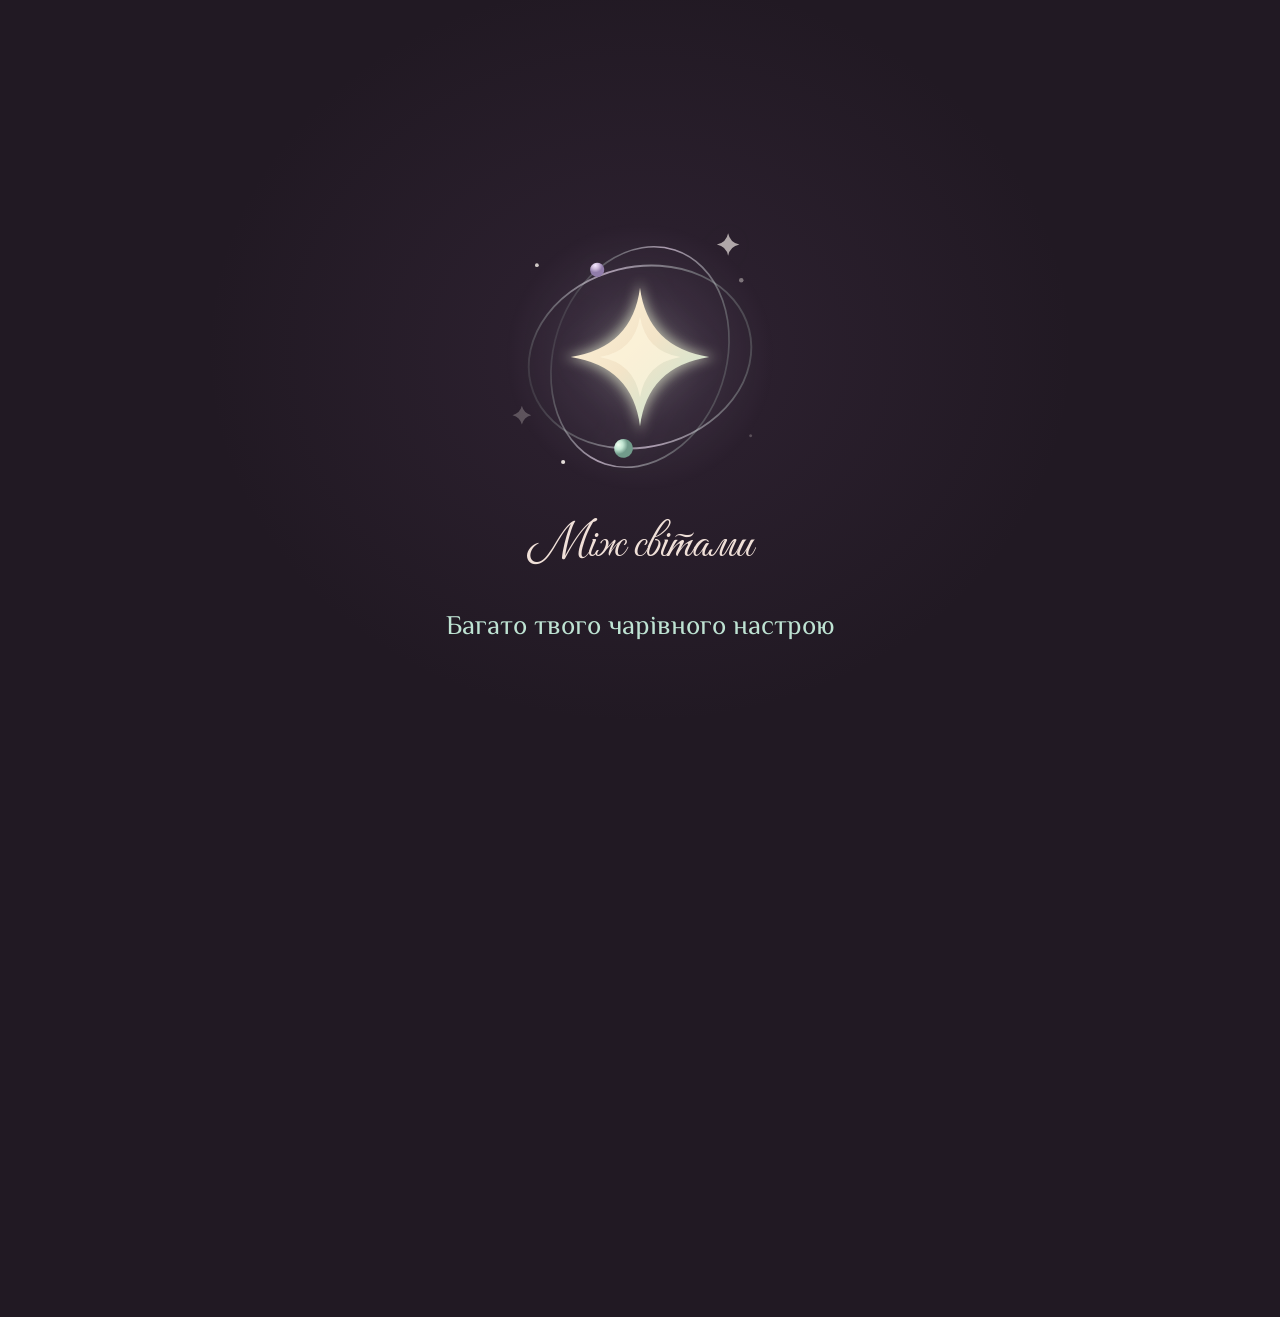
<file: menu.html>
<!doctype html><html lang="uk" class="no-js"><head><meta charset="utf-8"><meta name="viewport" content="width=device-width,initial-scale=1"><meta name="theme-color" content="#211923"><meta name="description" content="Між світами — крафтова кавова майстерня. Авторські напої, незвичайні поєднання та твій власний рецепт."><title>Колекція смаків · Між світами</title><link rel="icon" type="image/svg+xml" href="assets/icon.svg?v=soft-orbit"><link rel="preload" href="assets/fonts/GreatVibes.woff" as="font" type="font/woff" crossorigin><script>document.documentElement.classList.replace("no-js","js");setTimeout(()=>{if(window.CoffeeHome)return;document.getElementById("cosmicIntro")?.remove();document.getElementById("siteShell")?.removeAttribute("inert");document.documentElement.classList.remove("intro-active");},8500);</script><link rel="stylesheet" href="style.css?v=daily-wish-v22"><link rel="stylesheet" href="cosmic.css?v=daily-wish-v22"><link rel="stylesheet" href="polish.css?v=collections-wishes-v47"></head><body id="top" data-page="menu">
<section id="cosmicIntro" class="cosmic-intro" role="dialog" aria-modal="true" aria-labelledby="introTitle"><div id="introStars" class="intro-stars" aria-hidden="true"></div><div class="intro-center"><div class="intro-galaxy"><img class="intro-primary-mark" src="assets/orbital-star.svg" alt="" width="180" height="180"><img class="intro-transition-mark" src="assets/galaxy.svg" alt="" width="180" height="180"><span></span><span></span></div><p id="introTitle" class="intro-wordmark">Між світами</p><div class="intro-phrase" aria-label="Трохи кави. Трохи магії. Багато твого чарівного настрою."><span aria-hidden="true" style="--line:0;--glyph-step:0.043s"><b class="intro-word"><i class="intro-glyph" style="--glyph:0">Т</i><i class="intro-glyph" style="--glyph:1">р</i><i class="intro-glyph" style="--glyph:2">о</i><i class="intro-glyph" style="--glyph:3">х</i><i class="intro-glyph" style="--glyph:4">и</i></b> <b class="intro-word"><i class="intro-glyph" style="--glyph:5">к</i><i class="intro-glyph" style="--glyph:6">а</i><i class="intro-glyph" style="--glyph:7">в</i><i class="intro-glyph" style="--glyph:8">и</i></b></span><span aria-hidden="true" style="--line:1;--glyph-step:0.043s"><b class="intro-word"><i class="intro-glyph" style="--glyph:0">Т</i><i class="intro-glyph" style="--glyph:1">р</i><i class="intro-glyph" style="--glyph:2">о</i><i class="intro-glyph" style="--glyph:3">х</i><i class="intro-glyph" style="--glyph:4">и</i></b> <b class="intro-word"><i class="intro-glyph" style="--glyph:5">м</i><i class="intro-glyph" style="--glyph:6">а</i><i class="intro-glyph" style="--glyph:7">г</i><i class="intro-glyph" style="--glyph:8">і</i><i class="intro-glyph" style="--glyph:9">ї</i></b></span><span aria-hidden="true" style="--line:2;--glyph-step:0.041666666666666664s"><b class="intro-word"><i class="intro-glyph" style="--glyph:0">Б</i><i class="intro-glyph" style="--glyph:1">а</i><i class="intro-glyph" style="--glyph:2">г</i><i class="intro-glyph" style="--glyph:3">а</i><i class="intro-glyph" style="--glyph:4">т</i><i class="intro-glyph" style="--glyph:5">о</i></b> <b class="intro-word"><i class="intro-glyph" style="--glyph:6">т</i><i class="intro-glyph" style="--glyph:7">в</i><i class="intro-glyph" style="--glyph:8">о</i><i class="intro-glyph" style="--glyph:9">г</i><i class="intro-glyph" style="--glyph:10">о</i></b> <b class="intro-word"><i class="intro-glyph" style="--glyph:11">ч</i><i class="intro-glyph" style="--glyph:12">а</i><i class="intro-glyph" style="--glyph:13">р</i><i class="intro-glyph" style="--glyph:14">і</i><i class="intro-glyph" style="--glyph:15">в</i><i class="intro-glyph" style="--glyph:16">н</i><i class="intro-glyph" style="--glyph:17">о</i><i class="intro-glyph" style="--glyph:18">г</i><i class="intro-glyph" style="--glyph:19">о</i></b> <b class="intro-word"><i class="intro-glyph" style="--glyph:20">н</i><i class="intro-glyph" style="--glyph:21">а</i><i class="intro-glyph" style="--glyph:22">с</i><i class="intro-glyph" style="--glyph:23">т</i><i class="intro-glyph" style="--glyph:24">р</i><i class="intro-glyph" style="--glyph:25">о</i><i class="intro-glyph" style="--glyph:26">ю</i></b></span></div></div><button id="skipIntro" class="intro-keyboard-skip" type="button">Пропустити заставку</button></section><noscript><style>.cosmic-intro{display:none}</style></noscript><div id="siteShell">
<header class="site-header"><a class="brand" href="cafe.html" aria-label="Між світами — головна"><img class="brand-galaxy" src="assets/galaxy.svg" alt="" width="64" height="64"><span class="brand-wordmark"><span class="wordmark-top">М<span class="brand-i">ı<img src="assets/spark.svg" class="letter-star" alt=""></span>ж</span><span class="wordmark-bottom">світами</span></span><small>КРАФТОВА<br>КАВОВА МАЙСТЕРНЯ</small></a><nav aria-label="Основна навігація"><a href="menu.html" data-page-link="menu" aria-current="page">Меню</a><a href="create.html" data-page-link="create">Створи напій <img class="nav-spark" src="assets/spark.svg" alt=""></a><a href="story.html" data-page-link="story">Наш світ</a><a href="orders.html" data-page-link="orders">Мої замовлення</a></nav><div class="header-actions"><button id="openCart" class="cart-button" aria-label="Відкрити кошик"><svg viewBox="0 0 24 24"><path d="M5 7h14l-1 14H6ZM9 8V6a3 3 0 0 1 6 0v2"/></svg><span>Кошик</span><b id="cartCount">0</b></button><button id="openProfile" class="account-button" type="button" aria-label="Відкрити профіль" aria-haspopup="dialog" aria-controls="accountDialog"><svg viewBox="0 0 24 24" aria-hidden="true"><circle cx="12" cy="8" r="3.5"/><path d="M5 21v-2a7 7 0 0 1 14 0v2"/></svg></button></div></header>
<main id="storefront"><section class="cosmic-hero" id="home" data-route="home" hidden><div class="hero-star-dust" aria-hidden="true"><i style="--x:19%;--y:11%;--delay:0.0s;--size:4px"></i><i style="--x:92%;--y:58%;--delay:1.7s;--size:1.5px"></i><i style="--x:65%;--y:5%;--delay:1.1s;--size:1.5px"></i><i style="--x:38%;--y:52%;--delay:0.5s;--size:1.5px"></i><i style="--x:11%;--y:99%;--delay:2.2s;--size:1.5px"></i><i style="--x:84%;--y:46%;--delay:1.6s;--size:2.5px"></i><i style="--x:57%;--y:93%;--delay:1.0s;--size:1.5px"></i><i style="--x:30%;--y:40%;--delay:0.4s;--size:1.5px"></i><i style="--x:3%;--y:87%;--delay:2.1s;--size:4px"></i><i style="--x:76%;--y:34%;--delay:1.5s;--size:1.5px"></i><i style="--x:49%;--y:81%;--delay:0.9s;--size:2.5px"></i><i style="--x:22%;--y:28%;--delay:0.3s;--size:1.5px"></i><i style="--x:95%;--y:75%;--delay:2.0s;--size:1.5px"></i><i style="--x:68%;--y:22%;--delay:1.4s;--size:1.5px"></i><i style="--x:41%;--y:69%;--delay:0.8s;--size:1.5px"></i><i style="--x:14%;--y:16%;--delay:0.2s;--size:2.5px"></i><i style="--x:87%;--y:63%;--delay:1.9s;--size:4px"></i><i style="--x:60%;--y:10%;--delay:1.3s;--size:1.5px"></i><i style="--x:33%;--y:57%;--delay:0.7s;--size:1.5px"></i><i style="--x:6%;--y:4%;--delay:0.1s;--size:1.5px"></i><i style="--x:79%;--y:51%;--delay:1.8s;--size:2.5px"></i><i style="--x:52%;--y:98%;--delay:1.2s;--size:1.5px"></i><i style="--x:25%;--y:45%;--delay:0.6s;--size:1.5px"></i><i style="--x:98%;--y:92%;--delay:0.0s;--size:1.5px"></i><i style="--x:71%;--y:39%;--delay:1.7s;--size:4px"></i><i style="--x:44%;--y:86%;--delay:1.1s;--size:2.5px"></i><i style="--x:17%;--y:33%;--delay:0.5s;--size:1.5px"></i><i style="--x:90%;--y:80%;--delay:2.2s;--size:1.5px"></i><i style="--x:63%;--y:27%;--delay:1.6s;--size:1.5px"></i><i style="--x:36%;--y:74%;--delay:1.0s;--size:1.5px"></i><i style="--x:9%;--y:21%;--delay:0.4s;--size:2.5px"></i><i style="--x:82%;--y:68%;--delay:2.1s;--size:1.5px"></i><i style="--x:55%;--y:15%;--delay:1.5s;--size:4px"></i><i style="--x:28%;--y:62%;--delay:0.9s;--size:1.5px"></i><i style="--x:1%;--y:9%;--delay:0.3s;--size:1.5px"></i><i style="--x:74%;--y:56%;--delay:2.0s;--size:2.5px"></i><i style="--x:47%;--y:3%;--delay:1.4s;--size:1.5px"></i><i style="--x:20%;--y:50%;--delay:0.8s;--size:1.5px"></i><i style="--x:93%;--y:97%;--delay:0.2s;--size:1.5px"></i><i style="--x:66%;--y:44%;--delay:1.9s;--size:1.5px"></i><i style="--x:39%;--y:91%;--delay:1.3s;--size:4px"></i><i style="--x:12%;--y:38%;--delay:0.7s;--size:1.5px"></i><i style="--x:85%;--y:85%;--delay:0.1s;--size:1.5px"></i><i style="--x:58%;--y:32%;--delay:1.8s;--size:1.5px"></i><i style="--x:31%;--y:79%;--delay:1.2s;--size:1.5px"></i><i style="--x:4%;--y:26%;--delay:0.6s;--size:2.5px"></i><i style="--x:77%;--y:73%;--delay:0.0s;--size:1.5px"></i><i style="--x:50%;--y:20%;--delay:1.7s;--size:1.5px"></i><i style="--x:23%;--y:67%;--delay:1.1s;--size:4px"></i><i style="--x:96%;--y:14%;--delay:0.5s;--size:1.5px"></i><i style="--x:69%;--y:61%;--delay:2.2s;--size:2.5px"></i><i style="--x:42%;--y:8%;--delay:1.6s;--size:1.5px"></i></div><div class="cosmic-hero-copy"><p class="hero-kicker">Крафтова кавова майстерня</p><h1>Зупинись <br>на чашку<br><em>між світами.</em></h1><p class="cosmic-hero-description">Між справами й мріями. <br>Між «треба» й «хочу».<br>Тут починається твоя маленька чарівна пауза.</p><div class="cosmic-hero-actions"><a class="mint-button" href="menu.html">Знайти свій особливий смак <span>↗</span></a><a class="hand-link" href="create.html">Або вигадати власний <img src="assets/spark.svg" alt=""></a></div><div class="cosmic-hero-note"><img class="orbit-star" src="assets/orbital-star.svg" width="55" height="55" alt=""><p>Авторські поєднання.<br><span>Твоя космічна пауза.</span></p></div></div><figure class="day-scene"><div class="day-photo-frame"><img id="dayPhoto" class="day-photo" src="assets/lavender-day.webp" alt="Лавандовий лате в бузковій чашці" width="1122" height="1402" fetchpriority="high"><div class="photo-grain" aria-hidden="true"></div></div><div class="day-handwriting"><span id="dayKind">Кава дня</span><small id="dayDate"></small><svg viewBox="0 0 180 30" aria-hidden="true"><path d="M4 20Q75 2 174 15M158 5l17 10-19 8"/></svg></div><div class="daily-charm" id="dailyCharm"><div class="wish-paper" id="dailyWish" aria-hidden="true"><small>Маленьке послання на сьогодні</small><p id="dailyMessage"></p><img src="assets/spark.svg" alt=""><button type="button" id="closeFortune" tabindex="-1" aria-label="Закрити послання">×</button></div><button type="button" id="fortuneSticker" class="fortune-sticker" aria-expanded="false" aria-controls="dailyWish"><span class="sticker-face" id="stickerFace"><svg class="sticker-outline" viewBox="0 0 160 160" aria-hidden="true"><defs><linearGradient id="paperMint" x1="0" y1="0" x2="1" y2="1"><stop class="sticker-tone-light"/><stop offset="1" class="sticker-tone-shadow"/></linearGradient></defs><path id="stickerShape" fill="url(#paperMint)"/><path id="stickerSeam" class="sticker-seam" fill="none" transform="translate(8 8) scale(.9)"/></svg><span class="sticker-copy"><small>Незвичайно</small><b>знайома<br>кава</b><small>У твоєму ритмі</small></span><span class="sticker-fold" aria-hidden="true"></span></span><span class="sr-only">Відклей наліпку та відкрий послання дня</span></button><span class="peel-hint" aria-hidden="true"><svg viewBox="0 0 76 42"><path d="M4 35Q30 37 48 10M35 13L49 8L47 23"/></svg>Відклей мене</span></div><figcaption class="day-caption"><span class="caption-number">Сьогодні у фокусі</span><a id="dayLink" href="menu.html?drink=lavender-latte"><b id="dayName">Лавандовий туман</b><span>↗</span></a><p id="dayNote">Тепло еспресо. Спокій лаванди.</p></figcaption></figure><a class="cosmic-scroll" href="#rituals">Гортай. Тут ще трохи тепла <span>↓</span></a><span class="hero-side-note" aria-hidden="true">Кава · Уява · Свій маленький чарівний всесвіт</span></section>
<div class="marquee cosmic-marquee" data-route="home" aria-hidden="true" hidden><div>Кава як відчуття <img src="assets/spark.svg" alt=""> Ручна робота <img src="assets/spark.svg" alt=""> Твій власний ритуал <img src="assets/spark.svg" alt=""> Трохи іншого світла <img src="assets/spark.svg" alt=""> Кава як відчуття <img src="assets/spark.svg" alt=""> Ручна робота <img src="assets/spark.svg" alt=""> Твій власний ритуал <img src="assets/spark.svg" alt=""> Трохи іншого світла <img src="assets/spark.svg" alt=""></div></div>
<section id="rituals" class="mood-section" data-route="home" hidden><div class="mood-intro"><div class="eyebrow">Маленька навігація до себе</div><h2>У кожного настрою<br><em>своя орбіта.</em></h2><p>Не знаєш, з чого почати?<br>Прислухайся до себе. Ми підкажемо чашку.</p><div class="mood-tabs" role="tablist" aria-label="Обери свій настрій"><button role="tab" id="mood-cozy" data-mood="0" aria-selected="true" aria-controls="moodPanel"><span>01</span> Хочу затишку <img src="assets/spark.svg" alt=""></button><button role="tab" id="mood-inspired" data-mood="1" aria-selected="false" aria-controls="moodPanel" tabindex="-1"><span>02</span> Шукаю натхнення <img src="assets/spark.svg" alt=""></button><button role="tab" id="mood-fresh" data-mood="2" aria-selected="false" aria-controls="moodPanel" tabindex="-1"><span>03</span> Хочу свіжості <img src="assets/spark.svg" alt=""></button></div></div><div class="mood-panel" id="moodPanel" role="tabpanel" aria-labelledby="mood-cozy" tabindex="0"><div class="mood-photo-wrap"><img id="moodPhoto" src="assets/coffee-hero.webp" alt="Чорничний кавовий ритуал" width="700" height="800" loading="lazy"><span class="mood-orbit" aria-hidden="true"></span><img class="mood-star" src="assets/spark.svg" alt=""></div><div class="mood-caption"><small id="moodSubtitle">Для повільних маленьких пауз</small><h3 id="moodName">Чорничний сутінок</h3><p id="moodText">Знайома ніжність молока й ягідний акцент. Трохи тепла для твого внутрішнього світу.</p><a class="mood-link" id="moodLink" href="menu.html?drink=blue-hour">Познайомитись ближче <span>↗</span></a></div></div></section>
<section class="home-world" data-route="home" hidden><div class="home-world-art" aria-hidden="true"><img src="assets/galaxy.svg" alt=""><span class="constellation-label label-a">Твій смак</span><span class="constellation-label label-b">Твій ритм</span><span class="constellation-label label-c">Твоя уява</span><i></i><i></i><i></i></div><div><div class="eyebrow light">Є місце, де можна по-своєму</div><h2>Ціла галактика смаків.<br><em>І жодного «треба».</em></h2><p>Поєднай улюблену основу, молоко, сиропи та маленькі акценти. Або просто обери готову історію. Тут залишили місце для твоєї уяви.</p><div class="home-world-links"><a href="create.html" class="mint-button">Створити свою чашку <span>↗</span></a><a href="story.html" class="hand-link">Ближче до нашого світу</a></div></div></section>
<section data-route="menu" id="menu" class="menu-section"><div class="section-top"><div><div class="eyebrow">КОЛЕКЦІЯ СМАКІВ</div><h2>Не просто напої.<br><em>Маленькі історії.</em></h2></div><p>Знайомі речі у трохи незвичних поєднаннях.<br>Обирай серцем. Або за настроєм.</p></div><section class="seasonal-shelf" id="seasonalShelf" aria-labelledby="seasonalHeading"><h3 id="seasonalHeading" class="seasonal-section-name">Сезонні маленькі дива <img src="assets/spark.svg" alt=""></h3><div class="seasonal-fireflies" aria-hidden="true"><i style="--x:8%;--y:20%;--twinkle:0.0s"></i><i style="--x:36%;--y:8%;--twinkle:0.4s"></i><i style="--x:57%;--y:80%;--twinkle:0.8s"></i><i style="--x:92%;--y:33%;--twinkle:1.2000000000000002s"></i><i style="--x:76%;--y:10%;--twinkle:1.6s"></i><i style="--x:20%;--y:86%;--twinkle:2.0s"></i><i style="--x:65%;--y:48%;--twinkle:2.4000000000000004s"></i></div><div class="seasonal-motif" aria-hidden="true"><span>☾</span><i>✦</i><i>✧</i><i>✦</i></div><div class="seasonal-copy"><span class="eyebrow" id="seasonalEyebrow">ЦЬОГО СЕЗОНУ</span><h3 id="seasonalTitle">Трохи магії цієї осені</h3><p id="seasonalDescription">Добрі привиди, гарбузові вогники й напої з маленькою таємницею.</p><div id="seasonTabs" class="season-tabs" role="group" aria-label="Поточні тематичні колекції"></div><button id="openCollection" class="text-button">Уся колекція ↗</button></div><div id="seasonalProducts" class="seasonal-products"></div></section><div class="menu-tools"><div class="category-tabs" role="group" aria-label="Категорії меню"><button class="active" data-category="all">Усе меню <span id="menuCount">224</span></button><button data-category="signature">Авторські</button><button data-category="coffee">Кавова класика</button><button data-category="nocaf">Без кави</button><button data-category="tea">Матча й чай</button><button data-category="dessert">До чашки</button><button data-category="savoury">Несолодке</button><button data-category="bowls">Боули</button><button data-category="sandwiches">Сендвічі й круасани</button><button data-category="pasta">Паста</button><button data-category="syrnyky">Сирники</button><button data-category="breakfast">Сніданки</button><button data-category="kids">Дитяче меню</button><button data-category="lactosefree">Без лактози</button><button data-category="boba">Бабл-ті</button><button data-category="ukrainian">Українські смаки</button><button data-category="potions">Зілля</button><button data-category="christmas" hidden>Різдво</button><button data-category="autumn">Осіннє</button><button data-category="halloween">Хелловін</button><button data-category="seasonal" id="seasonalCategory">Сезонне ✦</button></div><button id="favoritesOnly" class="favorite-toggle" aria-pressed="false"><span class="favorite-toggle-heart" aria-hidden="true">♡</span><span>Улюблені</span></button></div><div class="menu-search-row"><input id="menuSearch" type="search" placeholder="Знайди свій смак: фісташка, матча, лимонад…" aria-label="Пошук у меню"><span id="menuResults"></span></div><div id="menuGrid" class="menu-grid"><div class="loading-message">Збираємо твою колекцію смаків…</div></div><div class="show-more-wrap"><button id="showMoreMenu" class="button paper-outline">Ще трохи смаків ↓</button></div><div class="menu-note"><span>✧</span><p>Не знайшов свого поєднання?<br><b>Найцікавіші рецепти ще не вигадані.</b></p><a href="create.html">Створи свій ↗</a></div></section>
<section data-route="create" id="create" class="create-section" hidden><div class="creator-art mix-art"><div class="creator-mini-label">Маленька лабораторія,<br>де народжується твій власний<br>ідеальний напій</div><div id="liveDrink" class="recipe-stage"></div><div class="ingredient-label label-left" id="ingredientMilk"></div><div class="ingredient-label label-right" id="ingredientTaste"></div><div class="recipe-caption"><span>ТВІЙ РЕЦЕПТ</span><b id="recipeName">Чорничний сутінок</b><small id="recipeSummary"></small></div><div class="mix-controls"><div class="mix-action-row"><button id="replayMix" type="button">▷ Приготувати мій напій</button><button id="mixDrink" type="button">Перемішати ↻</button></div><div class="mix-secondary-row"><button id="undoRecipe" type="button" disabled>↶ Скасувати останнє</button><button id="peekCup" type="button" aria-pressed="false">Зазирнути в чашку ✦</button></div><p id="mixStatus" role="status">Твоя чашка змінюється разом із рецептом</p><div class="mix-timeline"><span class="mix-step">Лід</span><span class="mix-step">Сироп</span><span class="mix-step">Молоко</span><span class="mix-step">Основа</span><span class="mix-step">Готово</span></div><small>Візуалізація рецепта. Статус замовлення змінює бариста.</small></div></div><div class="creator-controls"><div class="eyebrow light">ТРОХИ АЛХІМІЇ</div><h2>А що, як<br><em>по-твоєму?</em></h2><p class="muted">Обери основу, додай характеру.<br>Ми залишили місце для твоєї фантазії.</p><label class="field-label" for="baseDrink">Почати з власного чи готового рецепта</label><select id="baseDrink"></select><div id="personalBaseField"><label class="field-label" for="personalBase">Що буде в основі?</label><select id="personalBase"></select></div><div class="control-heading">Розмір паузи <span>01</span></div><div class="segmented" id="sizes"><button data-size="250" class="active">250 <small>мл</small></button><button data-size="350">350 <small>мл</small></button><button data-size="450">450 <small>мл</small></button></div><div class="control-heading">Ніжність усередині <span>02</span></div><div class="milk-options" id="milks"></div><div class="control-heading">Смакова алхімія <span>ПОЄДНУЙ СМАКИ</span></div><div id="syrupOptions" class="syrup-options"></div><div id="syrupDoses" class="syrup-doses"></div><p class="builder-help" id="includedSyrup"></p><div class="temperature-row"><div><div class="control-heading">Тепло чи прохолода?</div><div class="temperature-options"><button data-temp="hot" class="active">Гарячий</button><button data-temp="iced">Прохолодний</button></div></div><label id="iceControl" class="ice-control"><input type="checkbox" id="iceEnabled"> Додати лід <small id="icePriceHint"></small></label></div><div class="control-heading">Маленький акцент <span>ТВОЇ АКЦЕНТИ</span></div><div class="extras" id="extrasOptions"></div><fieldset class="surface-art-controls"><legend>Малюнок від бариста</legend><div id="surfaceOptions" role="group" aria-label="Узор на пінці"></div><button id="baristaChoice" class="barista-choice" type="button" aria-pressed="false"><img src="assets/spark.svg" alt=""> На розсуд баристи <span>Маленький сюрприз</span></button><p id="surfaceHint" class="builder-help"></p></fieldset><div class="sugar-row"><label for="sugar">Цукор, чайних ложок</label><input id="sugar" type="number" min="0" step="1" value="0" inputmode="numeric" aria-label="Кількість чайних ложок цукру"></div><fieldset class="cup-customizer"><legend>Твоя особлива чашка</legend><div class="cup-modes" role="group" aria-label="Подача"><button type="button" data-cup-mode="mug" aria-pressed="false">У горнятку</button><button type="button" data-cup-mode="glass" aria-pressed="true">У склянці</button><button type="button" data-cup-mode="paper" aria-pressed="false">Із собою</button><button type="button" data-cup-mode="own" aria-pressed="false">У свою чашку</button></div><div id="cupDesignFields"><div id="cupSwatches" class="cup-swatches" role="group" aria-label="Колір чашки"></div><label class="field-label" id="cupPatternLabel" for="cupPattern">Маленький знак<select id="cupPattern"><option value="moon">Місяць</option><option value="star">Зірка</option><option value="orbit">Орбіта</option><option value="none">Без малюнка</option></select></label></div><label class="field-label" id="cupTextLabel" for="cupText">Твій напис на стаканчику<input id="cupText" maxlength="28" placeholder="Наприклад: Моя космічна пауза"><small>Невеликий напис під назвою «Між світами», до 28 символів.</small></label><div id="takeawayOptions" class="takeaway-options" hidden><span>Фірмовий стаканчик «Між світами»</span><label><input id="takeawayLid" type="checkbox"> Кришечка <small>Без доплати</small></label><label><input id="takeawayStraw" type="checkbox"> Трубочка <small>Без доплати</small></label></div><p class="builder-help" id="cupHint">Обери колір і маленьку деталь для своєї чашки.</p></fieldset><p id="recipeAvailability" class="recipe-availability"></p><div class="creator-total"><div><small>ТВОЯ ЧАШКА</small><b id="recipePrice">—</b></div><button id="addRecipe" class="button sage">Додати у свій ритуал <span>+</span></button></div><p class="allergen-note" id="recipeAllergens"></p><div class="secret-recipe-action"><span>Залиши цей смак собі</span><button id="saveRecipe" class="button outline" type="button">Мій таємний рецепт ♡</button></div></div></section>
<section data-route="story" id="story" class="story-section" hidden><img class="story-galaxy" src="assets/galaxy.svg" width="100" height="100" alt=""><div class="story-feeling">Для тих, хто відчуває більше</div><div class="eyebrow">БЛИЖЧЕ ДО СЕБЕ</div><h2>Не ще одна кава.<br><em>Місце, де легко бути собою.</em></h2><p>«Між світами» — крафтова майстерня для справжніх маленьких ритуалів. Ми поєднали каву, несподівані смаки й можливість створити щось своє. Без поспіху. З цікавістю до кожної деталі.</p><div class="story-points"><div><span>01</span><h3>З характером</h3><p>Від чорниці до кардамону — кожне поєднання має свій голос.</p></div><div><span>02</span><h3>По-твоєму</h3><p>Менше солодкого? Інше молоко? Ця чашка може бути саме твоєю.</p></div><div><span>03</span><h3>Без метушні</h3><p>Обери онлайн і стеж за тим, як замовлення проходить майстерню.</p></div></div><section class="life-gallery" aria-labelledby="lifeTitle0"><div class="life-heading"><div><div class="eyebrow">МІЖ НАМИ</div><h2 id="lifeTitle0">Наша атмосфера</h2><p>Тепло — це люди поруч.</p></div><button type="button" class="ribbon-toggle" aria-pressed="false">Зупинити рух Ⅱ</button></div><div class="photo-ribbon" data-direction="right" tabindex="0" aria-label="Наша атмосфера: прокрути, щоб побачити більше"><div class="ribbon-track"><div class="ribbon-set"><button class="story-photo" type="button" data-photo="assets/story/barista-smile.webp" data-caption="Усмішка, з якої починається ранок"><img src="assets/story/barista-smile.webp" alt="Усмішка, з якої починається ранок" width="1200" height="900" loading="lazy"><span>Усмішка, з якої починається ранок</span></button><button class="story-photo" type="button" data-photo="assets/story/dessert-characters.webp" data-caption="Десерти з маленьким характером"><img src="assets/story/dessert-characters.webp" alt="Десерти з маленьким характером" width="1200" height="900" loading="lazy"><span>Десерти з маленьким характером</span></button><button class="story-photo" type="button" data-photo="assets/story/halloween-window.webp" data-caption="Трохи моторошно. Дуже затишно."><img src="assets/story/halloween-window.webp" alt="Трохи моторошно. Дуже затишно." width="1200" height="900" loading="lazy"><span>Трохи моторошно. Дуже затишно.</span></button><button class="story-photo" type="button" data-photo="assets/story/volunteer-weaving.webp" data-caption="Разом плетемо підтримку"><img src="assets/story/volunteer-weaving.webp" alt="Разом плетемо підтримку" width="1200" height="900" loading="lazy"><span>Разом плетемо підтримку</span></button><button class="story-photo" type="button" data-photo="assets/story/support-parcels.webp" data-caption="Тепло й турбота для захисників"><img src="assets/story/support-parcels.webp" alt="Тепло й турбота для захисників" width="1200" height="900" loading="lazy"><span>Тепло й турбота для захисників</span></button><button class="story-photo" type="button" data-photo="assets/story/pet-friendly.webp" data-caption="Лапкам тут теж раді"><img src="assets/story/pet-friendly.webp" alt="Лапкам тут теж раді" width="1200" height="900" loading="lazy"><span>Лапкам тут теж раді</span></button><button class="story-photo" type="button" data-photo="assets/story/clay-workshop.webp" data-caption="Ліпимо чашки й добрі спогади"><img src="assets/story/clay-workshop.webp" alt="Ліпимо чашки й добрі спогади" width="1200" height="900" loading="lazy"><span>Ліпимо чашки й добрі спогади</span></button><button class="story-photo" type="button" data-photo="assets/story/community-moment.webp" data-caption="Місце для своїх людей"><img src="assets/story/community-moment.webp" alt="Місце для своїх людей" width="1200" height="900" loading="lazy"><span>Місце для своїх людей</span></button><button class="story-photo" type="button" data-photo="assets/story/coffee-tasting.webp" data-caption="Відкриваємо нові смаки разом"><img src="assets/story/coffee-tasting.webp" alt="Відкриваємо нові смаки разом" width="1200" height="900" loading="lazy"><span>Відкриваємо нові смаки разом</span></button></div><div class="ribbon-set" aria-hidden="true"><button class="story-photo" type="button" tabindex="-1" data-photo="assets/story/barista-smile.webp" data-caption="Усмішка, з якої починається ранок"><img src="assets/story/barista-smile.webp" alt="Усмішка, з якої починається ранок" width="1200" height="900" loading="lazy"><span>Усмішка, з якої починається ранок</span></button><button class="story-photo" type="button" tabindex="-1" data-photo="assets/story/dessert-characters.webp" data-caption="Десерти з маленьким характером"><img src="assets/story/dessert-characters.webp" alt="Десерти з маленьким характером" width="1200" height="900" loading="lazy"><span>Десерти з маленьким характером</span></button><button class="story-photo" type="button" tabindex="-1" data-photo="assets/story/halloween-window.webp" data-caption="Трохи моторошно. Дуже затишно."><img src="assets/story/halloween-window.webp" alt="Трохи моторошно. Дуже затишно." width="1200" height="900" loading="lazy"><span>Трохи моторошно. Дуже затишно.</span></button><button class="story-photo" type="button" tabindex="-1" data-photo="assets/story/volunteer-weaving.webp" data-caption="Разом плетемо підтримку"><img src="assets/story/volunteer-weaving.webp" alt="Разом плетемо підтримку" width="1200" height="900" loading="lazy"><span>Разом плетемо підтримку</span></button><button class="story-photo" type="button" tabindex="-1" data-photo="assets/story/support-parcels.webp" data-caption="Тепло й турбота для захисників"><img src="assets/story/support-parcels.webp" alt="Тепло й турбота для захисників" width="1200" height="900" loading="lazy"><span>Тепло й турбота для захисників</span></button><button class="story-photo" type="button" tabindex="-1" data-photo="assets/story/pet-friendly.webp" data-caption="Лапкам тут теж раді"><img src="assets/story/pet-friendly.webp" alt="Лапкам тут теж раді" width="1200" height="900" loading="lazy"><span>Лапкам тут теж раді</span></button><button class="story-photo" type="button" tabindex="-1" data-photo="assets/story/clay-workshop.webp" data-caption="Ліпимо чашки й добрі спогади"><img src="assets/story/clay-workshop.webp" alt="Ліпимо чашки й добрі спогади" width="1200" height="900" loading="lazy"><span>Ліпимо чашки й добрі спогади</span></button><button class="story-photo" type="button" tabindex="-1" data-photo="assets/story/community-moment.webp" data-caption="Місце для своїх людей"><img src="assets/story/community-moment.webp" alt="Місце для своїх людей" width="1200" height="900" loading="lazy"><span>Місце для своїх людей</span></button><button class="story-photo" type="button" tabindex="-1" data-photo="assets/story/coffee-tasting.webp" data-caption="Відкриваємо нові смаки разом"><img src="assets/story/coffee-tasting.webp" alt="Відкриваємо нові смаки разом" width="1200" height="900" loading="lazy"><span>Відкриваємо нові смаки разом</span></button></div></div></div></section><section class="life-gallery" aria-labelledby="lifeTitle1"><div class="life-heading"><div><div class="eyebrow">МІЖ НАМИ</div><h2 id="lifeTitle1">Наш інтер’єр</h2><p>Знайди свій улюблений куточок.</p></div><button type="button" class="ribbon-toggle" aria-pressed="false">Зупинити рух Ⅱ</button></div><div class="photo-ribbon" data-direction="left" tabindex="0" aria-label="Наш інтер’єр: прокрути, щоб побачити більше"><div class="ribbon-track"><div class="ribbon-set"><button class="story-photo" type="button" data-photo="assets/story/entrance-view.webp" data-caption="Заходь у маленький всесвіт"><img src="assets/story/entrance-view.webp" alt="Заходь у маленький всесвіт" width="1200" height="900" loading="lazy"><span>Заходь у маленький всесвіт</span></button><button class="story-photo" type="button" data-photo="assets/story/plush-counter.webp" data-caption="М’які форми. Справжня кава."><img src="assets/story/plush-counter.webp" alt="М’які форми. Справжня кава." width="1200" height="900" loading="lazy"><span>М’які форми. Справжня кава.</span></button><button class="story-photo" type="button" data-photo="assets/story/kids-corner.webp" data-caption="Куточок маленьких мрійників"><img src="assets/story/kids-corner.webp" alt="Куточок маленьких мрійників" width="1200" height="900" loading="lazy"><span>Куточок маленьких мрійників</span></button><button class="story-photo" type="button" data-photo="assets/story/pet-corner.webp" data-caption="Пауза для чотирилапих"><img src="assets/story/pet-corner.webp" alt="Пауза для чотирилапих" width="1200" height="900" loading="lazy"><span>Пауза для чотирилапих</span></button><button class="story-photo" type="button" data-photo="assets/story/pastry-display.webp" data-caption="Щось хрустке до твоєї чашки"><img src="assets/story/pastry-display.webp" alt="Щось хрустке до твоєї чашки" width="1200" height="900" loading="lazy"><span>Щось хрустке до твоєї чашки</span></button><button class="story-photo" type="button" data-photo="assets/story/savory-counter.webp" data-caption="Коли хочеться не лише солодкого"><img src="assets/story/savory-counter.webp" alt="Коли хочеться не лише солодкого" width="1200" height="900" loading="lazy"><span>Коли хочеться не лише солодкого</span></button><button class="story-photo" type="button" data-photo="assets/story/window-nook.webp" data-caption="Твій столик біля вікна"><img src="assets/story/window-nook.webp" alt="Твій столик біля вікна" width="1200" height="900" loading="lazy"><span>Твій столик біля вікна</span></button><button class="story-photo" type="button" data-photo="assets/story/wish-board.webp" data-caption="Залиши тут частинку настрою"><img src="assets/story/wish-board.webp" alt="Залиши тут частинку настрою" width="1200" height="900" loading="lazy"><span>Залиши тут частинку настрою</span></button><button class="story-photo" type="button" data-photo="assets/story/creative-corner.webp" data-caption="Куточок, де прокидається уява"><img src="assets/story/creative-corner.webp" alt="Куточок, де прокидається уява" width="1200" height="900" loading="lazy"><span>Куточок, де прокидається уява</span></button></div><div class="ribbon-set" aria-hidden="true"><button class="story-photo" type="button" tabindex="-1" data-photo="assets/story/entrance-view.webp" data-caption="Заходь у маленький всесвіт"><img src="assets/story/entrance-view.webp" alt="Заходь у маленький всесвіт" width="1200" height="900" loading="lazy"><span>Заходь у маленький всесвіт</span></button><button class="story-photo" type="button" tabindex="-1" data-photo="assets/story/plush-counter.webp" data-caption="М’які форми. Справжня кава."><img src="assets/story/plush-counter.webp" alt="М’які форми. Справжня кава." width="1200" height="900" loading="lazy"><span>М’які форми. Справжня кава.</span></button><button class="story-photo" type="button" tabindex="-1" data-photo="assets/story/kids-corner.webp" data-caption="Куточок маленьких мрійників"><img src="assets/story/kids-corner.webp" alt="Куточок маленьких мрійників" width="1200" height="900" loading="lazy"><span>Куточок маленьких мрійників</span></button><button class="story-photo" type="button" tabindex="-1" data-photo="assets/story/pet-corner.webp" data-caption="Пауза для чотирилапих"><img src="assets/story/pet-corner.webp" alt="Пауза для чотирилапих" width="1200" height="900" loading="lazy"><span>Пауза для чотирилапих</span></button><button class="story-photo" type="button" tabindex="-1" data-photo="assets/story/pastry-display.webp" data-caption="Щось хрустке до твоєї чашки"><img src="assets/story/pastry-display.webp" alt="Щось хрустке до твоєї чашки" width="1200" height="900" loading="lazy"><span>Щось хрустке до твоєї чашки</span></button><button class="story-photo" type="button" tabindex="-1" data-photo="assets/story/savory-counter.webp" data-caption="Коли хочеться не лише солодкого"><img src="assets/story/savory-counter.webp" alt="Коли хочеться не лише солодкого" width="1200" height="900" loading="lazy"><span>Коли хочеться не лише солодкого</span></button><button class="story-photo" type="button" tabindex="-1" data-photo="assets/story/window-nook.webp" data-caption="Твій столик біля вікна"><img src="assets/story/window-nook.webp" alt="Твій столик біля вікна" width="1200" height="900" loading="lazy"><span>Твій столик біля вікна</span></button><button class="story-photo" type="button" tabindex="-1" data-photo="assets/story/wish-board.webp" data-caption="Залиши тут частинку настрою"><img src="assets/story/wish-board.webp" alt="Залиши тут частинку настрою" width="1200" height="900" loading="lazy"><span>Залиши тут частинку настрою</span></button><button class="story-photo" type="button" tabindex="-1" data-photo="assets/story/creative-corner.webp" data-caption="Куточок, де прокидається уява"><img src="assets/story/creative-corner.webp" alt="Куточок, де прокидається уява" width="1200" height="900" loading="lazy"><span>Куточок, де прокидається уява</span></button></div></div></div></section><section id="opsPublished" class="life-gallery" hidden><div class="life-heading"><div><h2>Кадри між світами</h2><div class="eyebrow">НОВЕ В МАЙСТЕРНІ</div></div></div><div id="opsPublicMedia" class="ops-grid"></div></section><section class="story-contact"><article class="find-us"><div class="eyebrow">ЗУСТРІНЕМОСЬ ЗА ЧАШКОЮ</div><h2>Де нас знайти</h2><div class="location-card"><div class="location-card-top"><span>✧ Між світами</span><span>Твоя точка тепла</span></div><div class="map-wrap"><iframe id="cafeMap" title="Карта: як дістатися до кав’ярні" loading="lazy" referrerpolicy="no-referrer-when-downgrade"></iframe></div><div class="location-card-info"><span class="location-pin" aria-hidden="true">⌖</span><div><small>ЗАВІТАЙ ДО НАС</small><p id="cafeAddress"></p><p id="cafeHours"></p></div></div><a id="mapLink" target="_blank" rel="noopener" class="hand-link">Прокласти маршрут ↗</a><span class="location-card-star" aria-hidden="true">✧</span></div></article><article class="write-us"><div class="eyebrow">МИ ПОРУЧ</div><h2>Як з нами зв’язатися</h2><p>Запитання, ідея чи кілька теплих слів — напиши нам.</p><div class="contact-details"><div><small>ПОГОВОРИМО?</small><a id="cafePhone" hidden></a><a id="cafeEmail" hidden></a></div><div class="social-links"><a id="cafeInstagram" aria-label="Instagram" title="Instagram"><svg viewBox="0 0 24 24" aria-hidden="true"><rect x="3" y="3" width="18" height="18" rx="5"/><circle cx="12" cy="12" r="4"/><circle cx="17.5" cy="6.5" r=".7"/></svg><span id="instagramHandle"></span></a><a id="cafeTiktok" aria-label="TikTok" title="TikTok"><svg viewBox="0 0 24 24" aria-hidden="true"><path d="M14 3v12a4 4 0 1 1-4-4m4-8c1 4 3 5 6 5v4c-2 0-4-1-6-2"/></svg><span id="tiktokHandle"></span></a></div></div><form id="contactForm"><label>Твоє ім’я<input name="name" required minlength="2" maxlength="60" autocomplete="name"></label><label>Email або телефон для відповіді<input name="contact" required maxlength="120" autocomplete="email"></label><label>Про що поговоримо?<select name="topic"><option value="question">Маю запитання</option><option value="workshop">Творча зустріч / майстер-клас</option><option value="reservation">Столик або подія</option><option value="partnership">Співпраця та підтримка</option><option value="feedback">Враження й побажання</option></select></label><label>Твоє повідомлення<textarea name="message" rows="3" required minlength="10" maxlength="2000"></textarea></label><label class="contact-trap" aria-hidden="true">Сайт<input name="website" tabindex="-1" autocomplete="off"></label><small>Контакт бачить лише команда, щоб відповісти тобі.</small><button class="mint-button" type="submit">Надіслати трохи тепла ↗</button><p id="contactStatus" role="status" aria-live="polite"></p></form></article></section></section>
<section data-route="profile" class="guest-space" hidden><div class="eyebrow">ТВІЙ СМАК · ТВОЯ ІСТОРІЯ</div><h1>Маленький світ<br><em>лише для тебе.</em></h1><div id="guestGate"><a class="mint-button" href="auth.html?return_to=%2Fguest.html">Увійти, щоб створити карту ↗</a></div><div id="guestContent" hidden><div class="guest-grid"><div><div id="guestCardFrame"><div id="clientCard" class="client-card" hidden><div class="client-card-heading"><span>КАРТА ГОСТЯ · МІЖ СВІТАМИ</span><img src="assets/spark.svg" alt=""></div><div class="guest-card-seal" aria-hidden="true"><img src="assets/galaxy.svg" alt=""></div><b id="clientCardName"></b><p>Твої маленькі таємниці смаку</p><span id="savedRecipeCount">Мої рецепти</span><small class="guest-card-edit">Торкнись карти, щоб змінити ✎</small></div><img id="guestPhoto" alt="" hidden></div><button class="mint-button" id="editGuest">Створити карту гостя ✦</button></div><div><h2>Зірки за маленькі зустрічі</h2><p>Бариста обирає наклейку при видачі замовлення. Вона з’являється в альбомі, а зірки можна обміняти на подарунок.</p><strong id="guestPoints"></strong><p id="guestNotice" role="status"></p></div></div><section class="album"><h2>Альбом маленьких зустрічей</h2><div id="albumGrid"></div><div class="album-nav"><button id="albumPrev" aria-label="Назад">←</button><span id="albumPage"></span><button id="albumNext" aria-label="Далі">→</button></div></section><h2>Маленькі подарунки</h2><div id="guestGifts"></div><h2>Саме для тебе</h2><p id="guestOffer"></p><div id="guestPromotions" class="guest-promotions"></div><section id="savedRecipeSection" hidden><h3>Мої таємні рецепти</h3><div id="savedRecipes" class="saved-recipes"></div></section><p><a href="orders.html" class="hand-link">Мої замовлення ↗</a></p></div></section><section data-route="orders" id="orders" class="orders-section" hidden><div class="section-top"><div><div class="eyebrow">ТВОЯ НАСТУПНА ПАУЗА</div><h2>Уже майже<br><em>у твоїх руках.</em></h2></div><button id="refreshOrders" class="text-button">Оновити статус ↻</button></div><section id="orderThanks" class="order-thanks" aria-live="polite" hidden></section><div id="ordersList" class="orders-list" aria-live="polite" aria-label="Мої замовлення"></div></section></main>
<section id="teamGate" data-route="workshop" class="team-gate" hidden><img src="assets/galaxy.svg" alt="" width="110" height="110"><h1>За лаштунками магії</h1><p>Увійди під акаунтом команди. Робочі права призначає адміністратор.</p><a href="auth.html?return_to=%2Fworkshop.html" class="mint-button" id="teamSignin">Увійти в майстерню ↗</a><button id="teamUnlock" type="button" class="mint-button" hidden>Ввести робочий код →</button><a href="cafe.html" class="hand-link">Повернутись до кав’ярні</a></section><section id="workshop" hidden><div class="workshop-header"><div><div class="eyebrow light">ЗА ЛАШТУНКАМИ МАЙСТЕРНІ</div><h1>Маленька команда.<br><em>Злагоджений ритм.</em></h1></div><a href="cafe.html" class="button outline" id="backToCafe">До кав’ярні ↗</a></div><p id="workIdentity" class="eyebrow"></p><button id="teamLock" class="button outline" type="button">Закрити робочий доступ</button><nav class="workshop-tabs"><button data-worktab="queue" class="active">Черга бариста</button><button data-worktab="manage">Меню й залишки</button><button data-worktab="messages">Зв’язок із гостями</button><button data-worktab="gifts">Подарунки</button><button data-worktab="team">Команда</button><button data-worktab="appearance">Оформлення сайту</button><button data-worktab="daily-pick">Напій дня</button><button data-worktab="stock">Склад і поставки</button><button data-worktab="media">Контент</button><button data-worktab="finance">Фінанси</button><button data-worktab="audit">Журнал команди</button><button data-worktab="analytics">Обчислення</button><button data-worktab="architecture">Система</button></nav><div id="queue" class="worktab"><div class="queue-summary"><span id="queueCount">Завантаження черги…</span><button id="refreshQueue" class="text-button">Оновити ↻</button></div><section class="pickup-schedule" aria-labelledby="scheduleTitle"><h3 id="scheduleTitle">План отримання</h3><div id="pickupSchedule"></div></section><div class="stations"><article class="station"><div class="station-heading"><span>A</span><div><h3>Станція «Місяць»</h3><p>Перша робоча станція</p></div><i></i></div><div id="stationA" class="station-body"></div></article><article class="station"><div class="station-heading"><span>B</span><div><h3>Станція «Сонце»</h3><p>Друга робоча станція</p></div><i></i></div><div id="stationB" class="station-body"></div></article></div><h3 class="board-title">Чекають свого моменту</h3><div id="waitingList" class="waiting-list"></div><h3 class="board-title">Готові до видачі</h3><div id="readyList" class="waiting-list"></div></div><div id="manage" class="worktab" hidden><div class="manage-toolbar"><div class="manage-switch"><button data-manage="products" class="active">Позиції меню</button><button data-manage="ingredients">Інгредієнти й сиропи</button></div><button id="addProduct" class="button sage">Нова позиція +</button><button id="addIngredient" class="button sage" hidden>Новий сироп / молоко +</button></div><div id="manageProducts"><details class="sections-admin" id="sectionsAdmin"><summary>Розділи меню</summary><div class="sections-heading"><p>Колекції смаків і сезонні історії</p><button type="button" id="newMenuSection" class="button sage">Створити розділ +</button></div><div class="menu-archive-tabs"><button type="button" id="sectionsCurrent" class="active">Поточні розділи</button><button type="button" id="sectionsArchived">Архів розділів</button></div><div id="menuSectionList" class="menu-section-list"></div><p id="sectionsNotice" role="status"></p></details><details class="season-admin" id="seasonAdmin"><summary>Оформлення сезонної вітрини</summary><form id="seasonForm"><label class="season-admin-switch"><input id="seasonEnabled" type="checkbox"> Показувати тематичну вітрину</label><div id="seasonAdminCollections" class="season-admin-collections"></div><label>Головна тема<select id="seasonFeatured"></select></label><label>Редагувати текст теми<select id="seasonCopyTheme"></select></label><label>Заголовок<input id="seasonTitleInput" maxlength="80" required></label><label>Опис<textarea id="seasonDescriptionInput" maxlength="220" rows="2"></textarea></label><button id="saveSeason" type="submit" class="button sage">Зберегти вітрину →</button><p id="seasonError" class="form-error" role="status"></p></form></details><div class="menu-archive-tabs" role="group" aria-label="Позиції меню та архів"><button type="button" data-menu-scope="current" class="active" aria-pressed="true">Поточне меню</button><button type="button" data-menu-scope="archived" aria-pressed="false">Архів <span id="archiveCount">0</span></button></div><label class="manage-theme-filter">Добірка<select id="manageThemeFilter"><option value="all">Усі позиції</option></select></label><div id="manageList" class="manage-list"></div></div><div id="manageIngredients" hidden><div class="inventory-filters"><button data-ingredient-type="all" class="active">Усе</button><button data-ingredient-type="syrup">Сиропи</button><button data-ingredient-type="milk">Молоко</button><button data-ingredient-type="base">Основи</button><button data-ingredient-type="extra">Добавки</button></div><div id="ingredientsList" class="ingredients-grid"></div></div></div><div id="messages" class="worktab" hidden><div class="inbox-heading"><h2>Листи між світами</h2><button id="refreshMessages" class="button sage">Оновити ↻</button></div><p id="inboxStatus" role="status"></p><div class="message-tabs" role="group" aria-label="Повідомлення"><button id="inboxCurrent" class="active" type="button" aria-pressed="true">Вхідні</button><button id="inboxArchive" type="button" aria-pressed="false">Архів</button></div><div id="messageList" class="message-list"></div><details class="contact-admin"><summary>Контакти та адреса кав’ярні</summary><form id="contactSettings"><label>Адреса<input name="address" required maxlength="180"></label><label>Телефон<input name="phone" maxlength="30" placeholder="095 XXX XX XX"></label><label>Email<input name="email" type="email" maxlength="120"></label><label>Години роботи<input name="hours" maxlength="100" placeholder="Наприклад: щодня 09:00–21:00"></label><label>Instagram — нік<input name="instagram" maxlength="30"></label><label>Instagram — посилання<input name="instagramUrl" type="url" maxlength="240" placeholder="https://www.instagram.com/…"></label><label>TikTok — нік<input name="tiktok" maxlength="24"></label><label>TikTok — посилання<input name="tiktokUrl" type="url" maxlength="240" placeholder="https://www.tiktok.com/@…"></label><button type="submit" class="button sage">Зберегти контакти →</button><p id="settingsStatus" role="status"></p></form></details></div><div id="gifts" class="worktab club-panel" hidden><h2>Видача подарунка</h2><form id="giftForm"><label>Код подарунка з карти гостя<input name="id" required maxlength="64" autocomplete="off" spellcheck="false"></label><button class="button sage">Перевірити код</button></form><p id="giftResult" role="status"></p><button id="giftIssue" class="button sage" hidden>Подарунок видано ✓</button></div><div id="team" class="worktab club-panel" hidden><h2>Команда</h2><form id="teamForm"><label>ID акаунта<input name="id" required maxlength="128"></label><label>Ім’я<input name="name" required maxlength="60"></label><label>Роль<select name="role"><option value="barista">Бариста</option><option value="staff">Співробітник · склад</option><option value="smm">SMM · контент</option><option value="accountant">Бухгалтерія · фінанси</option><option value="admin">Адміністраторка</option><option value="assistant">Помічниця адміністратора</option></select></label><label>Код входу співробітника<input name="pin" type="password" inputmode="numeric" pattern="[0-9]{4,10}" minlength="4" maxlength="10" autocomplete="new-password"></label><button class="button sage">Зберегти роль і код</button></form><button id="cancelTeamEdit" class="text-button" hidden>Скасувати редагування</button><div id="teamList"></div><p id="teamNotice" role="status"></p></div>
<section id="appearance" class="worktab club-panel ops-panel" hidden>
<h2>Оформлення сайту</h2>
<div class="appearance-cards">
<section><h3>Заставка</h3><form id="introSettings"><label>Назва<input name="title" required maxlength="40"></label><label>Перша фраза<input name="one" required maxlength="80"></label><label>Друга фраза<input name="two" required maxlength="80"></label><label>Третя фраза<input name="three" required maxlength="80"></label><label>Розмір анімації<input type="range" name="size" min="220" max="360" step="10"></label><button type="button" id="previewIntro" class="button">Переглянути заставку</button><button class="button sage">Зберегти заставку</button><p role="status"></p></form></section>
<section><h3>Автоматична добірка дня</h3><form id="dailySettings"><fieldset><legend>Напої · обери щонайменше 9</legend><p id="dailyCount"></p><div id="dailyChoices" class="appearance-options"></div></fieldset><fieldset><legend>Побажання для наліпки</legend><div id="wishChoices" class="appearance-options"></div></fieldset><button class="button sage">Зберегти добірку</button><p role="status"></p></form></section>
<section><h3>Наліпка дня</h3><form id="stickerSettings">
<label>Форма<select name="stickerShape"></select></label><label>Колір<select name="stickerColor"></select></label>
<div class="sticker-admin-preview" id="stickerAdminPreview" aria-hidden="true"><svg viewBox="0 0 160 160"><defs><linearGradient id="stickerPreviewPaper" x2="1" y2="1"><stop class="sticker-tone-light"/><stop offset="1" class="sticker-tone-shadow"/></linearGradient></defs><path id="stickerPreviewShape" fill="url(#stickerPreviewPaper)"/></svg><span>✦</span></div>
<div><p>Автовибір змінює наліпку щодня. Вибрана вручну форма або колір діють, доки їх не зміниш.</p><button class="button sage">Зберегти наліпку</button><p role="status"></p></div>
</form></section><section><h3>Пропозиції для гостей</h3><form id="promoSettings"><label>Текст на карті гостя<textarea name="offer" maxlength="220"></textarea></label><label class="appearance-choice"><input type="checkbox" name="double"> <span>Подвійні зірки за замовлення</span></label><fieldset><legend>Акції на карті гостя</legend><div id="promoChoices" class="appearance-options"></div></fieldset><button class="button sage">Зберегти пропозиції</button><p role="status"></p></form></section>
</div><p id="appearanceNotice" role="status"></p>
</section>
<section id="daily-pick" class="worktab club-panel ops-panel" hidden><h2>Напій дня й побажання</h2><p>Вибір діє сьогодні до опівночі за Києвом.</p><form id="todaySettings"><label>Напій дня<select name="drink"></select></label><label>Побажання з добірки<select name="wish"></select></label><label class="today-custom-wish">Інше побажання<input name="customWish" maxlength="150" placeholder="Наприклад: Нехай сьогодні станеться щось добре."></label><button class="button sage">Зберегти на сьогодні</button><p role="status"></p></form></section>
<section id="stock" class="worktab club-panel ops-panel" hidden><h2>Склад і поставки</h2><div id="stockOverview" class="ops-grid"></div><form id="stockMoveForm"><label>Інгредієнт<select name="id" required></select></label><label>Рух<select name="direction"><option value="1">Прихід / поставка</option><option value="-1">Списання</option></select></label><label>Кількість у зазначеній одиниці<input name="quantity" type="number" min="1" max="1000000" required></label><label>Постачальник<input name="supplier" maxlength="100"></label><label>Вартість поставки, ₴<input name="cost" type="number" min="0" max="1000000" step="0.01"></label><label>Причина / номер накладної<input name="note" required maxlength="180"></label><button class="button sage">Записати рух →</button></form><h3>Історія поставок і списань</h3><div id="stockHistory" class="ops-list"></div></section><section id="media" class="worktab club-panel ops-panel" hidden><h2>Контент кав’ярні</h2><form id="opsMediaForm"><label>Назва<input name="title" required maxlength="70"></label><label>Підпис<input name="caption" maxlength="180"></label><label>Файл до 12 МБ<input name="file" type="file" required accept="image/jpeg,image/png,image/webp,video/mp4,video/webm"></label><button class="button sage">Завантажити чернетку →</button></form><div id="opsMediaList" class="ops-grid"></div></section><section id="finance" class="worktab club-panel ops-panel" hidden><h2>Фінансовий огляд</h2><div id="opsFinanceSummary" class="ops-grid"></div><form id="opsFinanceForm"><label>Тип<select name="type"><option value="income">Додаткове надходження</option><option value="expense">Витрата</option></select></label><label>Сума, ₴<input name="amount" type="number" required min="0.01" step="0.01" max="1000000"></label><label>Призначення<input name="note" maxlength="180" required></label><button class="button sage">Додати запис →</button></form><h3>Фінансові записи</h3><div id="opsFinanceList" class="ops-list"></div></section><section id="audit" class="worktab club-panel ops-panel" hidden><h2>Журнал команди</h2><button id="refreshOpsAudit" class="button outline" type="button">Оновити ↻</button><div id="opsAuditList" class="ops-list"></div></section><p id="opsNotice" role="status"></p><div id="analytics" class="worktab" hidden><div class="analytics-intro"><h2>Швидкість обробки<br><em>замовлень кав’ярні.</em></h2><span class="eyebrow">РИТМ НАШОЇ КАВ’ЯРНІ</span></div><div class="experiment-toolbar"><label>Джерело даних<select id="dataset"><option value="demo">Навчальна вибірка: 280 000 записів</option><option value="actual">Замовлення гостей нашої кав’ярні</option></select></label><button id="runExperiment" class="button sage">Запустити експеримент ↗</button></div><div class="experiment-cards"><article><small>ПОСЛІДОВНО</small><b id="seqTime">—</b><span>Один потік</span></article><article><small>ПАРАЛЕЛЬНО</small><b id="parTime">—</b><span id="workerCount">До 4 workers</span></article><article><small>СПІВВІДНОШЕННЯ</small><b id="speedup">—</b><span>Послідовний / паралельний</span></article></div><div class="experiment-result"><h3>Результати порівняння</h3><p id="experimentStatus" role="status" aria-live="polite"></p><div class="timing-bar"><span>Один потік</span><div><i id="seqBar"></i></div></div><div class="timing-bar"><span>Кілька потоків</span><div><i id="parBar"></i></div></div><section id="experimentSummary" class="experiment-summary" hidden aria-labelledby="experimentSummaryTitle"><h3 id="experimentSummaryTitle">Підсумки перевірки</h3><div><article><small>Опрацьовано записів</small><b id="experimentRows">—</b></article><article><small>Замовлено порцій</small><b id="experimentQuantity">—</b></article><article><small>Сума позицій</small><b id="experimentAmount">—</b></article></div></section><button id="exportCSV" class="button outline" disabled>Завантажити результати CSV ↓</button></div></div><div id="architecture" class="worktab system-overview" hidden><div class="system-heading"><span class="eyebrow">ЗА ЛАШТУНКАМИ КАВ’ЯРНІ</span><h2>Як усе працює в нашій кав’ярні до найменших деталей<br><em>Як народжується твоя чарівна кавова історія з самого початку</em></h2></div><section class="order-journey" aria-labelledby="orderJourneyTitle"><h3 id="orderJourneyTitle">Шлях твоєї чашки</h3><ol><li><span class="journey-icon" aria-hidden="true">♡</span><b>Гість обирає</b><p>Напій із меню або свій рецепт у конструкторі.</p></li><li><span class="journey-icon" aria-hidden="true">✓</span><b>Сайт перевіряє</b><p>Ціну, склад та наявність потрібних інгредієнтів.</p></li><li><span class="journey-icon" aria-hidden="true">☕</span><b>Бариста готує</b><p>Бере замовлення в роботу та оновлює його статус.</p></li><li><span class="journey-icon" aria-hidden="true">✦</span><b>Час забирати</b><p>Гість бачить, що замовлення готове до видачі.</p></li></ol></section><div class="system-grid system-cafe-cards"><article><span class="system-card-symbol" aria-hidden="true">✧</span><h3>Меню та рецепти</h3><p>Адміністратор змінює ціни, склад і добірки. Гість бачить збережене меню та може створити власний напій.</p></article><article><span class="system-card-symbol" aria-hidden="true">↗</span><h3>Замовлення без плутанини</h3><p>Сервер перевіряє замовлення й зберігає його в базі. Залишки оновлюються разом із замовленням, а повторний запит не створює його копію.</p></article><article><span class="system-card-symbol" aria-hidden="true">☾</span><h3>Злагоджена робота бариста</h3><p>Робочі станції отримують замовлення зі спільної черги. Одне замовлення не потрапляє в роботу на двох станціях одночасно.</p></article><article><span class="system-card-symbol" aria-hidden="true">⌁</span><h3>Спільні дані кав’ярні</h3><p>Меню, замовлення й залишки зберігаються в хмарній базі. Завантажені фото — у файловому сховищі. Команда працює з тими самими даними через інтернет.</p></article><article><span class="system-card-symbol" aria-hidden="true">✦</span><h3>Паралельні обчислення</h3><p>Фонові потоки браузера ділять записи про замовлення на частини, підраховують їх одночасно та об’єднують підсумки. Час обох способів можна порівняти у вкладці «Обчислення».</p></article></div><details class="system-technologies"><summary>Технології проєкту</summary><dl><div><dt>HTTP API</dt><dd>Зв’язок сторінок із серверними модулями меню, замовлень і робочої черги.</dd></div><div><dt>Supabase PostgreSQL</dt><dd>Хмарна база даних для замовлень, меню, залишків і налаштувань.</dd></div><div><dt>Supabase Storage</dt><dd>Файлове сховище завантажених фотографій, контенту й даних квитанцій.</dd></div><div><dt>Web Workers</dt><dd>До чотирьох фонових потоків браузера для паралельного підрахунку.</dd></div><div><dt>Supabase Edge Functions</dt><dd>Серверні модулі працюють в одному застосунку. Станції бариста — його мережеві клієнти; вони не є окремими серверами обчислень.</dd></div><div><dt>TypeScript</dt><dd>Типізований код серверних модулів: допомагає узгоджувати структуру меню, рецептів і замовлень.</dd></div><div><dt>SVG</dt><dd>Векторні ілюстрації чашок, інгредієнтів і зірок. Разом із JavaScript вони відтворюють анімацію приготування напою.</dd></div><div><dt>Supabase Auth та ролі</dt><dd>Вхід до акаунта гостя або команди. Сервер перевіряє робочу роль і код доступу перед відкриттям захищених дій.</dd></div></dl><p class="system-scope">Онлайн-оплата поки імітується без списання коштів. Квитанція підтверджує дані замовлення та не є фіскальним чеком.</p></details></div></section>
<footer class="compact-footer"><a class="brand" href="cafe.html" aria-label="Між світами — головна"><img class="brand-galaxy" src="assets/galaxy.svg" alt="" width="64" height="64"><span class="brand-wordmark"><span class="wordmark-top">М<span class="brand-i">ı<img src="assets/spark.svg" class="letter-star" alt=""></span>ж</span><span class="wordmark-bottom">світами</span></span></a><div class="footer-center"><p>Місце для маленьких пауз.</p><button id="teamEntry" class="team-entry" type="button">Вхід для адміністратора ↗</button></div><div class="footer-right"><button id="replayIntro" class="replay-intro" type="button">Ще трохи магії <img src="assets/spark.svg" alt=""></button><a class="back-to-top" href="#top">Нагору ↑</a></div></footer>
<dialog id="sectionEditor" class="section-editor" aria-labelledby="sectionEditorTitle"><button type="button" id="closeSectionEditor" class="close-dialog" aria-label="Закрити редактор розділу">×</button><div class="eyebrow">КОЛЕКЦІЇ МІЖ СВІТАМИ</div><h2 id="sectionEditorTitle">Новий розділ</h2><form id="sectionEditorForm"><input id="sectionId" type="hidden"><div class="section-fields"><label>Назва вкладки<input id="sectionName" required maxlength="48" placeholder="Наприклад: Великдень"></label><label>Заголовок вітрини<input id="sectionTitle" maxlength="80" placeholder="Назва колекції на сезонній вітрині"></label><label class="section-wide">Опис<textarea id="sectionDescription" rows="2" maxlength="220"></textarea></label></div><fieldset class="section-decoration"><legend>Особливий акцент</legend><label class="section-check"><input id="sectionStarred" type="checkbox"> Позначити зірочкою</label><label class="section-check"><input id="sectionUseColor" type="checkbox"> Виділити кольором</label><div id="sectionColorChoices" hidden><label>Колір акценту<select id="sectionAccent"></select></label></div><div class="section-preview-line"><small>Вигляд у меню</small><span id="sectionAccentPreview" class="section-accent-preview" data-section-accent="none">Назва розділу</span></div></fieldset><fieldset class="section-options"><legend>Де показувати</legend><label><input id="sectionInMenu" type="checkbox" checked> Вкладка в меню</label><label><input id="sectionSeasonal" type="checkbox" checked> Доступний для сезонної вітрини</label><label><input id="sectionArchived" type="checkbox"> Зберегти розділ в архіві</label></fieldset><div id="sectionArchiveActions" class="section-archive-actions" hidden><label><input id="sectionArchiveProducts" type="checkbox"> Також прибрати вибрані позиції з продажу й перенести їх в архів</label><small>Ці позиції зникнуть і з інших розділів. Без цієї галочки архівується лише розділ.</small></div><div id="sectionRestoreActions" class="section-archive-actions"><label><input id="sectionRestoreProducts" type="checkbox"> Повернути вибрані архівні позиції в меню</label><small>Без цієї галочки архівні позиції залишаться прихованими.</small></div><div class="section-picks-heading"><h3>Позиції колекції <span id="sectionPickedCount">0</span></h3><label>Пошук позицій<input id="sectionProductSearch" type="search" placeholder="Назва напою або страви"></label><div class="section-pick-tools"><button type="button" id="sectionSelectShown" class="text-button">Обрати знайдені</button><button type="button" id="sectionClearPicks" class="text-button">Зняти вибір</button></div></div><div id="sectionProductPicks" class="section-product-picks"></div><div class="section-save"><p id="sectionEditorError" role="status" class="form-error"></p><button id="saveMenuSection" class="button sage" type="submit">Зберегти розділ →</button></div></form></dialog><dialog id="accountDialog" class="account-dialog" aria-labelledby="profileName"><button class="close-dialog" aria-label="Закрити профіль">×</button><img class="account-spark" src="assets/spark.svg" alt=""><h2 id="profileName">Твій простір</h2><p id="profileHint">Увійди, щоб зберігати свої маленькі кавові історії.</p><nav id="profileSignIn" class="club-entry" aria-label="Увійти як"><a href="auth.html?return_to=%2Fguest.html">Гість · моя карта ↗</a><a href="auth.html?return_to=%2Fworkshop.html">Панель адміністратора ↗</a><a href="auth.html?return_to=%2Fworkshop.html">Панель бариста / співробітника ↗</a><small>Робочі права призначає адміністратор.</small></nav><div id="profileCardPreview" class="profile-card-preview" hidden><span>✦ КАРТА ГОСТЯ</span><b id="profileCardName"></b><a href="guest.html" id="profileCardLink">Відкрити карту ↗</a></div><form id="workCodeForm" hidden><label id="workCodeLabel" for="workCode">Робочий код</label><input id="workCode" type="password" inputmode="numeric" minlength="4" maxlength="10" pattern="[0-9]{4,10}" autocomplete="off" required><button class="mint-button">Відкрити майстерню →</button><p id="workCodeNotice" role="status"></p></form><div class="account-links"><a id="signinLink" class="mint-button" href="auth.html?return_to=/cafe.html" target="_top" hidden>Увійти в акаунт ↗</a><a id="accountOrders" class="account-orders" href="orders.html" hidden>Мої замовлення ↗</a><button id="workshopLink" class="account-workshop" hidden>Панель адміністратора ↗</button><button id="staffWorkshopLink" type="button" class="account-workshop" hidden>Панель бариста / співробітника ↗</button><p id="workRoleNotice" role="status"></p><a id="signOutLink" class="account-orders" href="auth.html?signout=1" hidden>Вийти з акаунта ↗</a></div></dialog><dialog id="cartDialog" class="cart-dialog"><div class="drawer-top"><div><span class="eyebrow">ТВІЙ МАЛЕНЬКИЙ РИТУАЛ</span><h2>Кошик <em>вражень.</em></h2></div><button class="close-dialog" aria-label="Закрити кошик">×</button></div><div id="cartItems"></div><div id="checkoutArea"><div class="cart-subtotal"><span>Разом</span><b id="cartTotal">0 ₴</b></div><p id="cartAvailability" class="form-error" role="status"></p><form id="checkoutForm"><label>Як до тебе звертатись?<input id="customerName" name="name" required maxlength="60" autocomplete="given-name" placeholder="Твоє ім’я"></label><label>Коли плануєш забрати?<select id="pickup"><option value="soon">Найближчим часом</option><option value="15">Орієнтовно за 15 хвилин</option><option value="30">Орієнтовно за 30 хвилин</option><option value="exact">Обрати точний час</option></select></label><label id="pickupExactLabel" hidden>Дата й час отримання · Київ<input type="datetime-local" id="pickupExact" step="60"><small>Щонайменше за 5 хвилин, у межах наступних 7 днів.</small></label><label>Як оплатити?<select id="paymentMethod"><option value="cash">Готівкою при отриманні</option><option value="card-pickup">Карткою при отриманні</option><option value="card-online">Карткою онлайн</option></select></label><label>Маленьке побажання<textarea id="orderNote" maxlength="300" placeholder="Наприклад: не дуже гаряче" rows="2"></textarea></label><button class="button sage" id="placeOrder" type="submit">Передати в майстерню <span>→</span></button></form></div></dialog>
<dialog id="productDialog" class="product-dialog"><button class="close-dialog" aria-label="Закрити опис">×</button><div id="productDetails"></div></dialog><dialog id="menuEditor" class="editor-dialog"><button class="close-dialog" aria-label="Закрити редактор">×</button><div class="eyebrow">МАЙСТЕРНЯ · МЕНЮ</div><h2 id="menuEditorTitle">Нова історія смаку</h2><form id="menuEditorForm"><input id="editProductId" type="hidden"><div class="editor-fields"><label class="wide">Назва<input id="editName" required maxlength="80"></label><label class="wide">Короткий склад<input id="editSubtitle" maxlength="140" placeholder="Еспресо · сироп · молоко"></label><label class="wide">Опис<textarea id="editDescription" maxlength="700" rows="3"></textarea></label><label>Ціна базового рецепта, грн<input id="editPrice" type="number" required min="1" max="1000" step="0.01"></label><label>Залишок порцій<input id="editStock" type="number" required min="0" max="999" step="1"></label><label>Категорія<select id="editCategory"><option value="signature">Авторські напої</option><option value="coffee">Кавова класика</option><option value="tea">Матча й чай</option><option value="nocaf">Без кави</option><option value="dessert">Десерти</option><option value="savoury">Несолодке</option><option value="pets">Для улюбленців</option></select></label><label>Основа<select id="editBase"><option value="espresso">Кава з молоком</option><option value="black">Чорна кава</option><option value="matcha">Матча</option><option value="cocoa">Какао</option><option value="tea">Чай</option><option value="lemonade">Лимонад</option><option value="dessert">Десерт</option></select></label><label>Вигляд<select id="editKind"><option value="glass">Склянка</option><option value="cup">Керамічна чашка</option><option value="cookie">Печиво</option><option value="cake">Чізкейк / торт</option><option value="croissant">Круасан</option><option value="brownie">Брауні</option><option value="tart">Тарт</option></select></label><label>Етикетка<input id="editBadge" maxlength="50"></label><label>Молоко за замовчуванням<select id="editDefaultMilk"></select></label><label>Сироп 20 мл, включений у ціну<select id="editDefaultSyrup"></select></label><label>Колір напою<input id="editColor" type="color"></label><label>Колір акценту<input id="editAccent" type="color"></label><fieldset class="wide product-collections"><legend>Тематичні добірки</legend><div id="editCollections"></div></fieldset><label id="editPetSpeciesField" hidden>Для кого<select id="editPetSpecies"><option value="dog">Для собак</option><option value="cat">Для котиків</option></select></label><fieldset class="wide donation-editor"><legend>Покупка з добром</legend><label class="check-field"><input id="editDonationEnabled" type="checkbox"> Частина вартості на донат</label><div id="editDonationFields" hidden><label>Сума з однієї позиції, ₴<input id="editDonationAmount" type="number" min="1" max="1000" step="0.01" value="10"></label><label>Напрямок<select id="editDonationTarget"><option value="defenders">Підтримка захисників</option><option value="animals">Допомога тваринам</option></select></label><label>Позначка<select id="editDonationIcon"><option value="flag">Український прапор</option><option value="heart">Сердечко</option></select></label></div></fieldset><label class="wide">Алергени<textarea id="editAllergens" maxlength="400" rows="2"></textarea></label><label class="check-field"><input id="editActive" type="checkbox" checked> Показувати в меню</label><label class="check-field"><input id="editIced" type="checkbox"> Холодний за замовчуванням</label><label class="check-field"><input id="editCaffeine" type="checkbox"> Містить кофеїн</label></div><button id="saveProductEditor" class="button sage" type="submit">Зберегти позицію →</button><p class="form-error" id="productEditorError" role="status"></p></form></dialog><dialog id="ingredientEditor" class="editor-dialog"><button class="close-dialog" aria-label="Закрити інгредієнт">×</button><div class="eyebrow">МАЙСТЕРНЯ · ІНГРЕДІЄНТИ</div><h2 id="ingredientEditorTitle">Нова смакова нота</h2><form id="ingredientEditorForm"><input id="editIngredientId" type="hidden"><div class="editor-fields"><label class="wide">Назва<input id="ingredientName" maxlength="80" required></label><label>Тип<select id="ingredientType"><option value="syrup">Сироп</option><option value="milk">Молоко</option></select></label><label>Залишок <span id="ingredientUnit">мл</span><input id="ingredientStock" type="number" min="0" max="1000000" step="1" required></label><label><span id="ingredientPriceLabel">Доплата за 20 мл, грн</span><input id="ingredientPrice" type="number" min="0" max="500" step="0.01" required></label><label>Колір для візуалізації<input id="ingredientColor" type="color"></label><label class="wide check-field"><input id="ingredientActive" type="checkbox" checked> Доступний для замовлення</label></div><button class="button sage" id="saveIngredientEditor" type="submit">Зберегти інгредієнт →</button><p class="form-error" id="ingredientEditorError" role="status"></p></form></dialog><dialog id="recipeSaveDialog" class="recipe-save-dialog" aria-labelledby="secretTitle"><button class="close-dialog" aria-label="Закрити збереження рецепта">×</button><div class="eyebrow">ТВОЯ ОСОБИСТА КОЛЕКЦІЯ</div><h2 id="secretTitle">Мій таємний рецепт</h2><form id="recipeSaveForm"><label>Як назвемо твоє поєднання?<input id="secretName" required maxlength="60" placeholder="Наприклад: Лавандова мрія"></label><div id="secretPreview" class="secret-preview"></div><button id="confirmRecipeSave" class="button sage" type="submit">Зберегти у мою карту ♡</button><p id="recipeSaveError" class="form-error" role="status"></p></form></dialog><div id="toast" role="status" aria-live="polite"></div></div><script src="site-config.js"></script><script src="auth-client.js"></script><script src="daily.js?v=collections-wishes-v47"></script><script src="cosmic.js?v=sticker-nine-v36"></script><script src="recipe-model.js?v=collections-wishes-v47"></script><script src="builder.js?v=boba-motion-v37"></script><script src="stats-kernel.js?v=collections-wishes-v47"></script><script src="app.js?v=collections-wishes-v47"></script><script src="experience.js?v=section-accent-v38"></script><script src="atelier.js?v=sections-v35"></script><script src="sections.js?v=section-accent-v38"></script><dialog id="storyLightbox" class="story-lightbox"><button id="closeStoryPhoto" class="photo-close" aria-label="Закрити фото">×</button><img id="storyLargePhoto" alt=""><p id="storyPhotoCaption"></p><div><button id="previousStoryPhoto" aria-label="Попереднє фото">←</button><button id="nextStoryPhoto" aria-label="Наступне фото">→</button></div></dialog><script src="story.js?v=daily-wish-v22"></script><dialog id="guestEditor" class="club-dialog"><button type="button" data-close aria-label="Закрити">×</button><h2>Карта з твоїм характером</h2><form id="cardForm"><label>Твоє ім’я<input name="name" minlength="2" maxlength="60" required></label><label>Оформлення<select name="theme"><option value="nebula">Зоряна туманність</option><option value="mint">М’ятна орбіта</option><option value="peach">Персиковий світанок</option><option value="midnight">Нічне сузір’я</option><option value="paper">Лист до себе</option><option value="lavender">Лавандова мрія</option></select></label><label>Власне фото<input name="photo" type="file" accept="image/png,image/jpeg,image/webp"><small>До 3 МБ. Фото бачиш тільки ти.</small></label><label class="club-check"><input name="remove" type="checkbox"> Прибрати поточне фото</label><button class="mint-button">Зберегти карту ✦</button><p id="cardError" role="status"></p></form></dialog><dialog id="issueDialog" class="club-dialog"><button type="button" data-close aria-label="Закрити">×</button><h2>Подаруй гостю наклейку</h2><p id="issuePayment"></p><form id="issueForm"><label class="club-check"><input type="checkbox" name="paid" required> <span id="issueConfirmText">Оплату отримано</span></label><div id="issueStickers"></div><button class="mint-button">Видати й додати наклейку ✓</button><p id="issueError" role="status"></p></form></dialog><script src="club.js?v=sticker-nine-v36"></script><script src="work.js?v=daily-wish-v22"></script><script src="ops.js?v=media-cards-v24"></script></body></html>
</file>
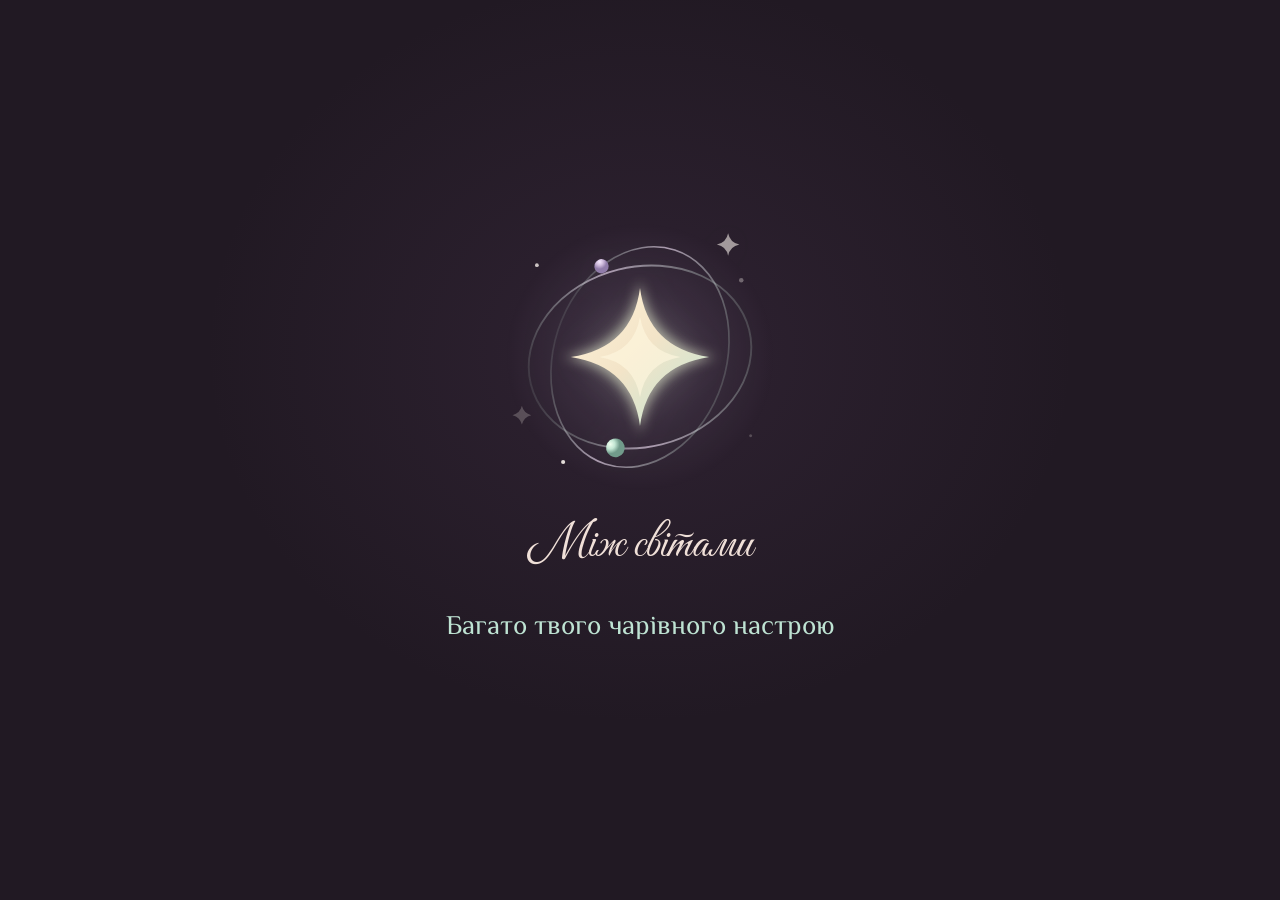
<file: orders.html>
<!doctype html><html lang="uk" class="no-js"><head><meta charset="utf-8"><meta name="viewport" content="width=device-width,initial-scale=1"><meta name="theme-color" content="#211923"><meta name="description" content="Між світами — крафтова кавова майстерня. Авторські напої, незвичайні поєднання та твій власний рецепт."><title>Мої замовлення · Між світами</title><link rel="icon" type="image/svg+xml" href="assets/icon.svg?v=soft-orbit"><link rel="preload" href="assets/fonts/GreatVibes.woff" as="font" type="font/woff" crossorigin><script>document.documentElement.classList.replace("no-js","js");setTimeout(()=>{if(window.CoffeeHome)return;document.getElementById("cosmicIntro")?.remove();document.getElementById("siteShell")?.removeAttribute("inert");document.documentElement.classList.remove("intro-active");},8500);</script><link rel="stylesheet" href="style.css?v=daily-wish-v22"><link rel="stylesheet" href="cosmic.css?v=daily-wish-v22"><link rel="stylesheet" href="polish.css?v=collections-wishes-v47"></head><body id="top" data-page="orders">
<section id="cosmicIntro" class="cosmic-intro" role="dialog" aria-modal="true" aria-labelledby="introTitle"><div id="introStars" class="intro-stars" aria-hidden="true"></div><div class="intro-center"><div class="intro-galaxy"><img class="intro-primary-mark" src="assets/orbital-star.svg" alt="" width="180" height="180"><img class="intro-transition-mark" src="assets/galaxy.svg" alt="" width="180" height="180"><span></span><span></span></div><p id="introTitle" class="intro-wordmark">Між світами</p><div class="intro-phrase" aria-label="Трохи кави. Трохи магії. Багато твого чарівного настрою."><span aria-hidden="true" style="--line:0;--glyph-step:0.043s"><b class="intro-word"><i class="intro-glyph" style="--glyph:0">Т</i><i class="intro-glyph" style="--glyph:1">р</i><i class="intro-glyph" style="--glyph:2">о</i><i class="intro-glyph" style="--glyph:3">х</i><i class="intro-glyph" style="--glyph:4">и</i></b> <b class="intro-word"><i class="intro-glyph" style="--glyph:5">к</i><i class="intro-glyph" style="--glyph:6">а</i><i class="intro-glyph" style="--glyph:7">в</i><i class="intro-glyph" style="--glyph:8">и</i></b></span><span aria-hidden="true" style="--line:1;--glyph-step:0.043s"><b class="intro-word"><i class="intro-glyph" style="--glyph:0">Т</i><i class="intro-glyph" style="--glyph:1">р</i><i class="intro-glyph" style="--glyph:2">о</i><i class="intro-glyph" style="--glyph:3">х</i><i class="intro-glyph" style="--glyph:4">и</i></b> <b class="intro-word"><i class="intro-glyph" style="--glyph:5">м</i><i class="intro-glyph" style="--glyph:6">а</i><i class="intro-glyph" style="--glyph:7">г</i><i class="intro-glyph" style="--glyph:8">і</i><i class="intro-glyph" style="--glyph:9">ї</i></b></span><span aria-hidden="true" style="--line:2;--glyph-step:0.041666666666666664s"><b class="intro-word"><i class="intro-glyph" style="--glyph:0">Б</i><i class="intro-glyph" style="--glyph:1">а</i><i class="intro-glyph" style="--glyph:2">г</i><i class="intro-glyph" style="--glyph:3">а</i><i class="intro-glyph" style="--glyph:4">т</i><i class="intro-glyph" style="--glyph:5">о</i></b> <b class="intro-word"><i class="intro-glyph" style="--glyph:6">т</i><i class="intro-glyph" style="--glyph:7">в</i><i class="intro-glyph" style="--glyph:8">о</i><i class="intro-glyph" style="--glyph:9">г</i><i class="intro-glyph" style="--glyph:10">о</i></b> <b class="intro-word"><i class="intro-glyph" style="--glyph:11">ч</i><i class="intro-glyph" style="--glyph:12">а</i><i class="intro-glyph" style="--glyph:13">р</i><i class="intro-glyph" style="--glyph:14">і</i><i class="intro-glyph" style="--glyph:15">в</i><i class="intro-glyph" style="--glyph:16">н</i><i class="intro-glyph" style="--glyph:17">о</i><i class="intro-glyph" style="--glyph:18">г</i><i class="intro-glyph" style="--glyph:19">о</i></b> <b class="intro-word"><i class="intro-glyph" style="--glyph:20">н</i><i class="intro-glyph" style="--glyph:21">а</i><i class="intro-glyph" style="--glyph:22">с</i><i class="intro-glyph" style="--glyph:23">т</i><i class="intro-glyph" style="--glyph:24">р</i><i class="intro-glyph" style="--glyph:25">о</i><i class="intro-glyph" style="--glyph:26">ю</i></b></span></div></div><button id="skipIntro" class="intro-keyboard-skip" type="button">Пропустити заставку</button></section><noscript><style>.cosmic-intro{display:none}</style></noscript><div id="siteShell">
<header class="site-header"><a class="brand" href="cafe.html" aria-label="Між світами — головна"><img class="brand-galaxy" src="assets/galaxy.svg" alt="" width="64" height="64"><span class="brand-wordmark"><span class="wordmark-top">М<span class="brand-i">ı<img src="assets/spark.svg" class="letter-star" alt=""></span>ж</span><span class="wordmark-bottom">світами</span></span><small>КРАФТОВА<br>КАВОВА МАЙСТЕРНЯ</small></a><nav aria-label="Основна навігація"><a href="menu.html" data-page-link="menu">Меню</a><a href="create.html" data-page-link="create">Створи напій <img class="nav-spark" src="assets/spark.svg" alt=""></a><a href="story.html" data-page-link="story">Наш світ</a><a href="orders.html" data-page-link="orders" aria-current="page">Мої замовлення</a></nav><div class="header-actions"><button id="openCart" class="cart-button" aria-label="Відкрити кошик"><svg viewBox="0 0 24 24"><path d="M5 7h14l-1 14H6ZM9 8V6a3 3 0 0 1 6 0v2"/></svg><span>Кошик</span><b id="cartCount">0</b></button><button id="openProfile" class="account-button" type="button" aria-label="Відкрити профіль" aria-haspopup="dialog" aria-controls="accountDialog"><svg viewBox="0 0 24 24" aria-hidden="true"><circle cx="12" cy="8" r="3.5"/><path d="M5 21v-2a7 7 0 0 1 14 0v2"/></svg></button></div></header>
<main id="storefront"><section class="cosmic-hero" id="home" data-route="home" hidden><div class="hero-star-dust" aria-hidden="true"><i style="--x:19%;--y:11%;--delay:0.0s;--size:4px"></i><i style="--x:92%;--y:58%;--delay:1.7s;--size:1.5px"></i><i style="--x:65%;--y:5%;--delay:1.1s;--size:1.5px"></i><i style="--x:38%;--y:52%;--delay:0.5s;--size:1.5px"></i><i style="--x:11%;--y:99%;--delay:2.2s;--size:1.5px"></i><i style="--x:84%;--y:46%;--delay:1.6s;--size:2.5px"></i><i style="--x:57%;--y:93%;--delay:1.0s;--size:1.5px"></i><i style="--x:30%;--y:40%;--delay:0.4s;--size:1.5px"></i><i style="--x:3%;--y:87%;--delay:2.1s;--size:4px"></i><i style="--x:76%;--y:34%;--delay:1.5s;--size:1.5px"></i><i style="--x:49%;--y:81%;--delay:0.9s;--size:2.5px"></i><i style="--x:22%;--y:28%;--delay:0.3s;--size:1.5px"></i><i style="--x:95%;--y:75%;--delay:2.0s;--size:1.5px"></i><i style="--x:68%;--y:22%;--delay:1.4s;--size:1.5px"></i><i style="--x:41%;--y:69%;--delay:0.8s;--size:1.5px"></i><i style="--x:14%;--y:16%;--delay:0.2s;--size:2.5px"></i><i style="--x:87%;--y:63%;--delay:1.9s;--size:4px"></i><i style="--x:60%;--y:10%;--delay:1.3s;--size:1.5px"></i><i style="--x:33%;--y:57%;--delay:0.7s;--size:1.5px"></i><i style="--x:6%;--y:4%;--delay:0.1s;--size:1.5px"></i><i style="--x:79%;--y:51%;--delay:1.8s;--size:2.5px"></i><i style="--x:52%;--y:98%;--delay:1.2s;--size:1.5px"></i><i style="--x:25%;--y:45%;--delay:0.6s;--size:1.5px"></i><i style="--x:98%;--y:92%;--delay:0.0s;--size:1.5px"></i><i style="--x:71%;--y:39%;--delay:1.7s;--size:4px"></i><i style="--x:44%;--y:86%;--delay:1.1s;--size:2.5px"></i><i style="--x:17%;--y:33%;--delay:0.5s;--size:1.5px"></i><i style="--x:90%;--y:80%;--delay:2.2s;--size:1.5px"></i><i style="--x:63%;--y:27%;--delay:1.6s;--size:1.5px"></i><i style="--x:36%;--y:74%;--delay:1.0s;--size:1.5px"></i><i style="--x:9%;--y:21%;--delay:0.4s;--size:2.5px"></i><i style="--x:82%;--y:68%;--delay:2.1s;--size:1.5px"></i><i style="--x:55%;--y:15%;--delay:1.5s;--size:4px"></i><i style="--x:28%;--y:62%;--delay:0.9s;--size:1.5px"></i><i style="--x:1%;--y:9%;--delay:0.3s;--size:1.5px"></i><i style="--x:74%;--y:56%;--delay:2.0s;--size:2.5px"></i><i style="--x:47%;--y:3%;--delay:1.4s;--size:1.5px"></i><i style="--x:20%;--y:50%;--delay:0.8s;--size:1.5px"></i><i style="--x:93%;--y:97%;--delay:0.2s;--size:1.5px"></i><i style="--x:66%;--y:44%;--delay:1.9s;--size:1.5px"></i><i style="--x:39%;--y:91%;--delay:1.3s;--size:4px"></i><i style="--x:12%;--y:38%;--delay:0.7s;--size:1.5px"></i><i style="--x:85%;--y:85%;--delay:0.1s;--size:1.5px"></i><i style="--x:58%;--y:32%;--delay:1.8s;--size:1.5px"></i><i style="--x:31%;--y:79%;--delay:1.2s;--size:1.5px"></i><i style="--x:4%;--y:26%;--delay:0.6s;--size:2.5px"></i><i style="--x:77%;--y:73%;--delay:0.0s;--size:1.5px"></i><i style="--x:50%;--y:20%;--delay:1.7s;--size:1.5px"></i><i style="--x:23%;--y:67%;--delay:1.1s;--size:4px"></i><i style="--x:96%;--y:14%;--delay:0.5s;--size:1.5px"></i><i style="--x:69%;--y:61%;--delay:2.2s;--size:2.5px"></i><i style="--x:42%;--y:8%;--delay:1.6s;--size:1.5px"></i></div><div class="cosmic-hero-copy"><p class="hero-kicker">Крафтова кавова майстерня</p><h1>Зупинись <br>на чашку<br><em>між світами.</em></h1><p class="cosmic-hero-description">Між справами й мріями. <br>Між «треба» й «хочу».<br>Тут починається твоя маленька чарівна пауза.</p><div class="cosmic-hero-actions"><a class="mint-button" href="menu.html">Знайти свій особливий смак <span>↗</span></a><a class="hand-link" href="create.html">Або вигадати власний <img src="assets/spark.svg" alt=""></a></div><div class="cosmic-hero-note"><img class="orbit-star" src="assets/orbital-star.svg" width="55" height="55" alt=""><p>Авторські поєднання.<br><span>Твоя космічна пауза.</span></p></div></div><figure class="day-scene"><div class="day-photo-frame"><img id="dayPhoto" class="day-photo" src="assets/lavender-day.webp" alt="Лавандовий лате в бузковій чашці" width="1122" height="1402" fetchpriority="high"><div class="photo-grain" aria-hidden="true"></div></div><div class="day-handwriting"><span id="dayKind">Кава дня</span><small id="dayDate"></small><svg viewBox="0 0 180 30" aria-hidden="true"><path d="M4 20Q75 2 174 15M158 5l17 10-19 8"/></svg></div><div class="daily-charm" id="dailyCharm"><div class="wish-paper" id="dailyWish" aria-hidden="true"><small>Маленьке послання на сьогодні</small><p id="dailyMessage"></p><img src="assets/spark.svg" alt=""><button type="button" id="closeFortune" tabindex="-1" aria-label="Закрити послання">×</button></div><button type="button" id="fortuneSticker" class="fortune-sticker" aria-expanded="false" aria-controls="dailyWish"><span class="sticker-face" id="stickerFace"><svg class="sticker-outline" viewBox="0 0 160 160" aria-hidden="true"><defs><linearGradient id="paperMint" x1="0" y1="0" x2="1" y2="1"><stop class="sticker-tone-light"/><stop offset="1" class="sticker-tone-shadow"/></linearGradient></defs><path id="stickerShape" fill="url(#paperMint)"/><path id="stickerSeam" class="sticker-seam" fill="none" transform="translate(8 8) scale(.9)"/></svg><span class="sticker-copy"><small>Незвичайно</small><b>знайома<br>кава</b><small>У твоєму ритмі</small></span><span class="sticker-fold" aria-hidden="true"></span></span><span class="sr-only">Відклей наліпку та відкрий послання дня</span></button><span class="peel-hint" aria-hidden="true"><svg viewBox="0 0 76 42"><path d="M4 35Q30 37 48 10M35 13L49 8L47 23"/></svg>Відклей мене</span></div><figcaption class="day-caption"><span class="caption-number">Сьогодні у фокусі</span><a id="dayLink" href="menu.html?drink=lavender-latte"><b id="dayName">Лавандовий туман</b><span>↗</span></a><p id="dayNote">Тепло еспресо. Спокій лаванди.</p></figcaption></figure><a class="cosmic-scroll" href="#rituals">Гортай. Тут ще трохи тепла <span>↓</span></a><span class="hero-side-note" aria-hidden="true">Кава · Уява · Свій маленький чарівний всесвіт</span></section>
<div class="marquee cosmic-marquee" data-route="home" aria-hidden="true" hidden><div>Кава як відчуття <img src="assets/spark.svg" alt=""> Ручна робота <img src="assets/spark.svg" alt=""> Твій власний ритуал <img src="assets/spark.svg" alt=""> Трохи іншого світла <img src="assets/spark.svg" alt=""> Кава як відчуття <img src="assets/spark.svg" alt=""> Ручна робота <img src="assets/spark.svg" alt=""> Твій власний ритуал <img src="assets/spark.svg" alt=""> Трохи іншого світла <img src="assets/spark.svg" alt=""></div></div>
<section id="rituals" class="mood-section" data-route="home" hidden><div class="mood-intro"><div class="eyebrow">Маленька навігація до себе</div><h2>У кожного настрою<br><em>своя орбіта.</em></h2><p>Не знаєш, з чого почати?<br>Прислухайся до себе. Ми підкажемо чашку.</p><div class="mood-tabs" role="tablist" aria-label="Обери свій настрій"><button role="tab" id="mood-cozy" data-mood="0" aria-selected="true" aria-controls="moodPanel"><span>01</span> Хочу затишку <img src="assets/spark.svg" alt=""></button><button role="tab" id="mood-inspired" data-mood="1" aria-selected="false" aria-controls="moodPanel" tabindex="-1"><span>02</span> Шукаю натхнення <img src="assets/spark.svg" alt=""></button><button role="tab" id="mood-fresh" data-mood="2" aria-selected="false" aria-controls="moodPanel" tabindex="-1"><span>03</span> Хочу свіжості <img src="assets/spark.svg" alt=""></button></div></div><div class="mood-panel" id="moodPanel" role="tabpanel" aria-labelledby="mood-cozy" tabindex="0"><div class="mood-photo-wrap"><img id="moodPhoto" src="assets/coffee-hero.webp" alt="Чорничний кавовий ритуал" width="700" height="800" loading="lazy"><span class="mood-orbit" aria-hidden="true"></span><img class="mood-star" src="assets/spark.svg" alt=""></div><div class="mood-caption"><small id="moodSubtitle">Для повільних маленьких пауз</small><h3 id="moodName">Чорничний сутінок</h3><p id="moodText">Знайома ніжність молока й ягідний акцент. Трохи тепла для твого внутрішнього світу.</p><a class="mood-link" id="moodLink" href="menu.html?drink=blue-hour">Познайомитись ближче <span>↗</span></a></div></div></section>
<section class="home-world" data-route="home" hidden><div class="home-world-art" aria-hidden="true"><img src="assets/galaxy.svg" alt=""><span class="constellation-label label-a">Твій смак</span><span class="constellation-label label-b">Твій ритм</span><span class="constellation-label label-c">Твоя уява</span><i></i><i></i><i></i></div><div><div class="eyebrow light">Є місце, де можна по-своєму</div><h2>Ціла галактика смаків.<br><em>І жодного «треба».</em></h2><p>Поєднай улюблену основу, молоко, сиропи та маленькі акценти. Або просто обери готову історію. Тут залишили місце для твоєї уяви.</p><div class="home-world-links"><a href="create.html" class="mint-button">Створити свою чашку <span>↗</span></a><a href="story.html" class="hand-link">Ближче до нашого світу</a></div></div></section>
<section data-route="menu" id="menu" class="menu-section" hidden><div class="section-top"><div><div class="eyebrow">КОЛЕКЦІЯ СМАКІВ</div><h2>Не просто напої.<br><em>Маленькі історії.</em></h2></div><p>Знайомі речі у трохи незвичних поєднаннях.<br>Обирай серцем. Або за настроєм.</p></div><section class="seasonal-shelf" id="seasonalShelf" aria-labelledby="seasonalHeading"><h3 id="seasonalHeading" class="seasonal-section-name">Сезонні маленькі дива <img src="assets/spark.svg" alt=""></h3><div class="seasonal-fireflies" aria-hidden="true"><i style="--x:8%;--y:20%;--twinkle:0.0s"></i><i style="--x:36%;--y:8%;--twinkle:0.4s"></i><i style="--x:57%;--y:80%;--twinkle:0.8s"></i><i style="--x:92%;--y:33%;--twinkle:1.2000000000000002s"></i><i style="--x:76%;--y:10%;--twinkle:1.6s"></i><i style="--x:20%;--y:86%;--twinkle:2.0s"></i><i style="--x:65%;--y:48%;--twinkle:2.4000000000000004s"></i></div><div class="seasonal-motif" aria-hidden="true"><span>☾</span><i>✦</i><i>✧</i><i>✦</i></div><div class="seasonal-copy"><span class="eyebrow" id="seasonalEyebrow">ЦЬОГО СЕЗОНУ</span><h3 id="seasonalTitle">Трохи магії цієї осені</h3><p id="seasonalDescription">Добрі привиди, гарбузові вогники й напої з маленькою таємницею.</p><div id="seasonTabs" class="season-tabs" role="group" aria-label="Поточні тематичні колекції"></div><button id="openCollection" class="text-button">Уся колекція ↗</button></div><div id="seasonalProducts" class="seasonal-products"></div></section><div class="menu-tools"><div class="category-tabs" role="group" aria-label="Категорії меню"><button class="active" data-category="all">Усе меню <span id="menuCount">224</span></button><button data-category="signature">Авторські</button><button data-category="coffee">Кавова класика</button><button data-category="nocaf">Без кави</button><button data-category="tea">Матча й чай</button><button data-category="dessert">До чашки</button><button data-category="savoury">Несолодке</button><button data-category="bowls">Боули</button><button data-category="sandwiches">Сендвічі й круасани</button><button data-category="pasta">Паста</button><button data-category="syrnyky">Сирники</button><button data-category="breakfast">Сніданки</button><button data-category="kids">Дитяче меню</button><button data-category="lactosefree">Без лактози</button><button data-category="boba">Бабл-ті</button><button data-category="ukrainian">Українські смаки</button><button data-category="potions">Зілля</button><button data-category="christmas" hidden>Різдво</button><button data-category="autumn">Осіннє</button><button data-category="halloween">Хелловін</button><button data-category="seasonal" id="seasonalCategory">Сезонне ✦</button></div><button id="favoritesOnly" class="favorite-toggle" aria-pressed="false"><span class="favorite-toggle-heart" aria-hidden="true">♡</span><span>Улюблені</span></button></div><div class="menu-search-row"><input id="menuSearch" type="search" placeholder="Знайди свій смак: фісташка, матча, лимонад…" aria-label="Пошук у меню"><span id="menuResults"></span></div><div id="menuGrid" class="menu-grid"><div class="loading-message">Збираємо твою колекцію смаків…</div></div><div class="show-more-wrap"><button id="showMoreMenu" class="button paper-outline">Ще трохи смаків ↓</button></div><div class="menu-note"><span>✧</span><p>Не знайшов свого поєднання?<br><b>Найцікавіші рецепти ще не вигадані.</b></p><a href="create.html">Створи свій ↗</a></div></section>
<section data-route="create" id="create" class="create-section" hidden><div class="creator-art mix-art"><div class="creator-mini-label">Маленька лабораторія,<br>де народжується твій власний<br>ідеальний напій</div><div id="liveDrink" class="recipe-stage"></div><div class="ingredient-label label-left" id="ingredientMilk"></div><div class="ingredient-label label-right" id="ingredientTaste"></div><div class="recipe-caption"><span>ТВІЙ РЕЦЕПТ</span><b id="recipeName">Чорничний сутінок</b><small id="recipeSummary"></small></div><div class="mix-controls"><div class="mix-action-row"><button id="replayMix" type="button">▷ Приготувати мій напій</button><button id="mixDrink" type="button">Перемішати ↻</button></div><div class="mix-secondary-row"><button id="undoRecipe" type="button" disabled>↶ Скасувати останнє</button><button id="peekCup" type="button" aria-pressed="false">Зазирнути в чашку ✦</button></div><p id="mixStatus" role="status">Твоя чашка змінюється разом із рецептом</p><div class="mix-timeline"><span class="mix-step">Лід</span><span class="mix-step">Сироп</span><span class="mix-step">Молоко</span><span class="mix-step">Основа</span><span class="mix-step">Готово</span></div><small>Візуалізація рецепта. Статус замовлення змінює бариста.</small></div></div><div class="creator-controls"><div class="eyebrow light">ТРОХИ АЛХІМІЇ</div><h2>А що, як<br><em>по-твоєму?</em></h2><p class="muted">Обери основу, додай характеру.<br>Ми залишили місце для твоєї фантазії.</p><label class="field-label" for="baseDrink">Почати з власного чи готового рецепта</label><select id="baseDrink"></select><div id="personalBaseField"><label class="field-label" for="personalBase">Що буде в основі?</label><select id="personalBase"></select></div><div class="control-heading">Розмір паузи <span>01</span></div><div class="segmented" id="sizes"><button data-size="250" class="active">250 <small>мл</small></button><button data-size="350">350 <small>мл</small></button><button data-size="450">450 <small>мл</small></button></div><div class="control-heading">Ніжність усередині <span>02</span></div><div class="milk-options" id="milks"></div><div class="control-heading">Смакова алхімія <span>ПОЄДНУЙ СМАКИ</span></div><div id="syrupOptions" class="syrup-options"></div><div id="syrupDoses" class="syrup-doses"></div><p class="builder-help" id="includedSyrup"></p><div class="temperature-row"><div><div class="control-heading">Тепло чи прохолода?</div><div class="temperature-options"><button data-temp="hot" class="active">Гарячий</button><button data-temp="iced">Прохолодний</button></div></div><label id="iceControl" class="ice-control"><input type="checkbox" id="iceEnabled"> Додати лід <small id="icePriceHint"></small></label></div><div class="control-heading">Маленький акцент <span>ТВОЇ АКЦЕНТИ</span></div><div class="extras" id="extrasOptions"></div><fieldset class="surface-art-controls"><legend>Малюнок від бариста</legend><div id="surfaceOptions" role="group" aria-label="Узор на пінці"></div><button id="baristaChoice" class="barista-choice" type="button" aria-pressed="false"><img src="assets/spark.svg" alt=""> На розсуд баристи <span>Маленький сюрприз</span></button><p id="surfaceHint" class="builder-help"></p></fieldset><div class="sugar-row"><label for="sugar">Цукор, чайних ложок</label><input id="sugar" type="number" min="0" step="1" value="0" inputmode="numeric" aria-label="Кількість чайних ложок цукру"></div><fieldset class="cup-customizer"><legend>Твоя особлива чашка</legend><div class="cup-modes" role="group" aria-label="Подача"><button type="button" data-cup-mode="mug" aria-pressed="false">У горнятку</button><button type="button" data-cup-mode="glass" aria-pressed="true">У склянці</button><button type="button" data-cup-mode="paper" aria-pressed="false">Із собою</button><button type="button" data-cup-mode="own" aria-pressed="false">У свою чашку</button></div><div id="cupDesignFields"><div id="cupSwatches" class="cup-swatches" role="group" aria-label="Колір чашки"></div><label class="field-label" id="cupPatternLabel" for="cupPattern">Маленький знак<select id="cupPattern"><option value="moon">Місяць</option><option value="star">Зірка</option><option value="orbit">Орбіта</option><option value="none">Без малюнка</option></select></label></div><label class="field-label" id="cupTextLabel" for="cupText">Твій напис на стаканчику<input id="cupText" maxlength="28" placeholder="Наприклад: Моя космічна пауза"><small>Невеликий напис під назвою «Між світами», до 28 символів.</small></label><div id="takeawayOptions" class="takeaway-options" hidden><span>Фірмовий стаканчик «Між світами»</span><label><input id="takeawayLid" type="checkbox"> Кришечка <small>Без доплати</small></label><label><input id="takeawayStraw" type="checkbox"> Трубочка <small>Без доплати</small></label></div><p class="builder-help" id="cupHint">Обери колір і маленьку деталь для своєї чашки.</p></fieldset><p id="recipeAvailability" class="recipe-availability"></p><div class="creator-total"><div><small>ТВОЯ ЧАШКА</small><b id="recipePrice">—</b></div><button id="addRecipe" class="button sage">Додати у свій ритуал <span>+</span></button></div><p class="allergen-note" id="recipeAllergens"></p><div class="secret-recipe-action"><span>Залиши цей смак собі</span><button id="saveRecipe" class="button outline" type="button">Мій таємний рецепт ♡</button></div></div></section>
<section data-route="story" id="story" class="story-section" hidden><img class="story-galaxy" src="assets/galaxy.svg" width="100" height="100" alt=""><div class="story-feeling">Для тих, хто відчуває більше</div><div class="eyebrow">БЛИЖЧЕ ДО СЕБЕ</div><h2>Не ще одна кава.<br><em>Місце, де легко бути собою.</em></h2><p>«Між світами» — крафтова майстерня для справжніх маленьких ритуалів. Ми поєднали каву, несподівані смаки й можливість створити щось своє. Без поспіху. З цікавістю до кожної деталі.</p><div class="story-points"><div><span>01</span><h3>З характером</h3><p>Від чорниці до кардамону — кожне поєднання має свій голос.</p></div><div><span>02</span><h3>По-твоєму</h3><p>Менше солодкого? Інше молоко? Ця чашка може бути саме твоєю.</p></div><div><span>03</span><h3>Без метушні</h3><p>Обери онлайн і стеж за тим, як замовлення проходить майстерню.</p></div></div><section class="life-gallery" aria-labelledby="lifeTitle0"><div class="life-heading"><div><div class="eyebrow">МІЖ НАМИ</div><h2 id="lifeTitle0">Наша атмосфера</h2><p>Тепло — це люди поруч.</p></div><button type="button" class="ribbon-toggle" aria-pressed="false">Зупинити рух Ⅱ</button></div><div class="photo-ribbon" data-direction="right" tabindex="0" aria-label="Наша атмосфера: прокрути, щоб побачити більше"><div class="ribbon-track"><div class="ribbon-set"><button class="story-photo" type="button" data-photo="assets/story/barista-smile.webp" data-caption="Усмішка, з якої починається ранок"><img src="assets/story/barista-smile.webp" alt="Усмішка, з якої починається ранок" width="1200" height="900" loading="lazy"><span>Усмішка, з якої починається ранок</span></button><button class="story-photo" type="button" data-photo="assets/story/dessert-characters.webp" data-caption="Десерти з маленьким характером"><img src="assets/story/dessert-characters.webp" alt="Десерти з маленьким характером" width="1200" height="900" loading="lazy"><span>Десерти з маленьким характером</span></button><button class="story-photo" type="button" data-photo="assets/story/halloween-window.webp" data-caption="Трохи моторошно. Дуже затишно."><img src="assets/story/halloween-window.webp" alt="Трохи моторошно. Дуже затишно." width="1200" height="900" loading="lazy"><span>Трохи моторошно. Дуже затишно.</span></button><button class="story-photo" type="button" data-photo="assets/story/volunteer-weaving.webp" data-caption="Разом плетемо підтримку"><img src="assets/story/volunteer-weaving.webp" alt="Разом плетемо підтримку" width="1200" height="900" loading="lazy"><span>Разом плетемо підтримку</span></button><button class="story-photo" type="button" data-photo="assets/story/support-parcels.webp" data-caption="Тепло й турбота для захисників"><img src="assets/story/support-parcels.webp" alt="Тепло й турбота для захисників" width="1200" height="900" loading="lazy"><span>Тепло й турбота для захисників</span></button><button class="story-photo" type="button" data-photo="assets/story/pet-friendly.webp" data-caption="Лапкам тут теж раді"><img src="assets/story/pet-friendly.webp" alt="Лапкам тут теж раді" width="1200" height="900" loading="lazy"><span>Лапкам тут теж раді</span></button><button class="story-photo" type="button" data-photo="assets/story/clay-workshop.webp" data-caption="Ліпимо чашки й добрі спогади"><img src="assets/story/clay-workshop.webp" alt="Ліпимо чашки й добрі спогади" width="1200" height="900" loading="lazy"><span>Ліпимо чашки й добрі спогади</span></button><button class="story-photo" type="button" data-photo="assets/story/community-moment.webp" data-caption="Місце для своїх людей"><img src="assets/story/community-moment.webp" alt="Місце для своїх людей" width="1200" height="900" loading="lazy"><span>Місце для своїх людей</span></button><button class="story-photo" type="button" data-photo="assets/story/coffee-tasting.webp" data-caption="Відкриваємо нові смаки разом"><img src="assets/story/coffee-tasting.webp" alt="Відкриваємо нові смаки разом" width="1200" height="900" loading="lazy"><span>Відкриваємо нові смаки разом</span></button></div><div class="ribbon-set" aria-hidden="true"><button class="story-photo" type="button" tabindex="-1" data-photo="assets/story/barista-smile.webp" data-caption="Усмішка, з якої починається ранок"><img src="assets/story/barista-smile.webp" alt="Усмішка, з якої починається ранок" width="1200" height="900" loading="lazy"><span>Усмішка, з якої починається ранок</span></button><button class="story-photo" type="button" tabindex="-1" data-photo="assets/story/dessert-characters.webp" data-caption="Десерти з маленьким характером"><img src="assets/story/dessert-characters.webp" alt="Десерти з маленьким характером" width="1200" height="900" loading="lazy"><span>Десерти з маленьким характером</span></button><button class="story-photo" type="button" tabindex="-1" data-photo="assets/story/halloween-window.webp" data-caption="Трохи моторошно. Дуже затишно."><img src="assets/story/halloween-window.webp" alt="Трохи моторошно. Дуже затишно." width="1200" height="900" loading="lazy"><span>Трохи моторошно. Дуже затишно.</span></button><button class="story-photo" type="button" tabindex="-1" data-photo="assets/story/volunteer-weaving.webp" data-caption="Разом плетемо підтримку"><img src="assets/story/volunteer-weaving.webp" alt="Разом плетемо підтримку" width="1200" height="900" loading="lazy"><span>Разом плетемо підтримку</span></button><button class="story-photo" type="button" tabindex="-1" data-photo="assets/story/support-parcels.webp" data-caption="Тепло й турбота для захисників"><img src="assets/story/support-parcels.webp" alt="Тепло й турбота для захисників" width="1200" height="900" loading="lazy"><span>Тепло й турбота для захисників</span></button><button class="story-photo" type="button" tabindex="-1" data-photo="assets/story/pet-friendly.webp" data-caption="Лапкам тут теж раді"><img src="assets/story/pet-friendly.webp" alt="Лапкам тут теж раді" width="1200" height="900" loading="lazy"><span>Лапкам тут теж раді</span></button><button class="story-photo" type="button" tabindex="-1" data-photo="assets/story/clay-workshop.webp" data-caption="Ліпимо чашки й добрі спогади"><img src="assets/story/clay-workshop.webp" alt="Ліпимо чашки й добрі спогади" width="1200" height="900" loading="lazy"><span>Ліпимо чашки й добрі спогади</span></button><button class="story-photo" type="button" tabindex="-1" data-photo="assets/story/community-moment.webp" data-caption="Місце для своїх людей"><img src="assets/story/community-moment.webp" alt="Місце для своїх людей" width="1200" height="900" loading="lazy"><span>Місце для своїх людей</span></button><button class="story-photo" type="button" tabindex="-1" data-photo="assets/story/coffee-tasting.webp" data-caption="Відкриваємо нові смаки разом"><img src="assets/story/coffee-tasting.webp" alt="Відкриваємо нові смаки разом" width="1200" height="900" loading="lazy"><span>Відкриваємо нові смаки разом</span></button></div></div></div></section><section class="life-gallery" aria-labelledby="lifeTitle1"><div class="life-heading"><div><div class="eyebrow">МІЖ НАМИ</div><h2 id="lifeTitle1">Наш інтер’єр</h2><p>Знайди свій улюблений куточок.</p></div><button type="button" class="ribbon-toggle" aria-pressed="false">Зупинити рух Ⅱ</button></div><div class="photo-ribbon" data-direction="left" tabindex="0" aria-label="Наш інтер’єр: прокрути, щоб побачити більше"><div class="ribbon-track"><div class="ribbon-set"><button class="story-photo" type="button" data-photo="assets/story/entrance-view.webp" data-caption="Заходь у маленький всесвіт"><img src="assets/story/entrance-view.webp" alt="Заходь у маленький всесвіт" width="1200" height="900" loading="lazy"><span>Заходь у маленький всесвіт</span></button><button class="story-photo" type="button" data-photo="assets/story/plush-counter.webp" data-caption="М’які форми. Справжня кава."><img src="assets/story/plush-counter.webp" alt="М’які форми. Справжня кава." width="1200" height="900" loading="lazy"><span>М’які форми. Справжня кава.</span></button><button class="story-photo" type="button" data-photo="assets/story/kids-corner.webp" data-caption="Куточок маленьких мрійників"><img src="assets/story/kids-corner.webp" alt="Куточок маленьких мрійників" width="1200" height="900" loading="lazy"><span>Куточок маленьких мрійників</span></button><button class="story-photo" type="button" data-photo="assets/story/pet-corner.webp" data-caption="Пауза для чотирилапих"><img src="assets/story/pet-corner.webp" alt="Пауза для чотирилапих" width="1200" height="900" loading="lazy"><span>Пауза для чотирилапих</span></button><button class="story-photo" type="button" data-photo="assets/story/pastry-display.webp" data-caption="Щось хрустке до твоєї чашки"><img src="assets/story/pastry-display.webp" alt="Щось хрустке до твоєї чашки" width="1200" height="900" loading="lazy"><span>Щось хрустке до твоєї чашки</span></button><button class="story-photo" type="button" data-photo="assets/story/savory-counter.webp" data-caption="Коли хочеться не лише солодкого"><img src="assets/story/savory-counter.webp" alt="Коли хочеться не лише солодкого" width="1200" height="900" loading="lazy"><span>Коли хочеться не лише солодкого</span></button><button class="story-photo" type="button" data-photo="assets/story/window-nook.webp" data-caption="Твій столик біля вікна"><img src="assets/story/window-nook.webp" alt="Твій столик біля вікна" width="1200" height="900" loading="lazy"><span>Твій столик біля вікна</span></button><button class="story-photo" type="button" data-photo="assets/story/wish-board.webp" data-caption="Залиши тут частинку настрою"><img src="assets/story/wish-board.webp" alt="Залиши тут частинку настрою" width="1200" height="900" loading="lazy"><span>Залиши тут частинку настрою</span></button><button class="story-photo" type="button" data-photo="assets/story/creative-corner.webp" data-caption="Куточок, де прокидається уява"><img src="assets/story/creative-corner.webp" alt="Куточок, де прокидається уява" width="1200" height="900" loading="lazy"><span>Куточок, де прокидається уява</span></button></div><div class="ribbon-set" aria-hidden="true"><button class="story-photo" type="button" tabindex="-1" data-photo="assets/story/entrance-view.webp" data-caption="Заходь у маленький всесвіт"><img src="assets/story/entrance-view.webp" alt="Заходь у маленький всесвіт" width="1200" height="900" loading="lazy"><span>Заходь у маленький всесвіт</span></button><button class="story-photo" type="button" tabindex="-1" data-photo="assets/story/plush-counter.webp" data-caption="М’які форми. Справжня кава."><img src="assets/story/plush-counter.webp" alt="М’які форми. Справжня кава." width="1200" height="900" loading="lazy"><span>М’які форми. Справжня кава.</span></button><button class="story-photo" type="button" tabindex="-1" data-photo="assets/story/kids-corner.webp" data-caption="Куточок маленьких мрійників"><img src="assets/story/kids-corner.webp" alt="Куточок маленьких мрійників" width="1200" height="900" loading="lazy"><span>Куточок маленьких мрійників</span></button><button class="story-photo" type="button" tabindex="-1" data-photo="assets/story/pet-corner.webp" data-caption="Пауза для чотирилапих"><img src="assets/story/pet-corner.webp" alt="Пауза для чотирилапих" width="1200" height="900" loading="lazy"><span>Пауза для чотирилапих</span></button><button class="story-photo" type="button" tabindex="-1" data-photo="assets/story/pastry-display.webp" data-caption="Щось хрустке до твоєї чашки"><img src="assets/story/pastry-display.webp" alt="Щось хрустке до твоєї чашки" width="1200" height="900" loading="lazy"><span>Щось хрустке до твоєї чашки</span></button><button class="story-photo" type="button" tabindex="-1" data-photo="assets/story/savory-counter.webp" data-caption="Коли хочеться не лише солодкого"><img src="assets/story/savory-counter.webp" alt="Коли хочеться не лише солодкого" width="1200" height="900" loading="lazy"><span>Коли хочеться не лише солодкого</span></button><button class="story-photo" type="button" tabindex="-1" data-photo="assets/story/window-nook.webp" data-caption="Твій столик біля вікна"><img src="assets/story/window-nook.webp" alt="Твій столик біля вікна" width="1200" height="900" loading="lazy"><span>Твій столик біля вікна</span></button><button class="story-photo" type="button" tabindex="-1" data-photo="assets/story/wish-board.webp" data-caption="Залиши тут частинку настрою"><img src="assets/story/wish-board.webp" alt="Залиши тут частинку настрою" width="1200" height="900" loading="lazy"><span>Залиши тут частинку настрою</span></button><button class="story-photo" type="button" tabindex="-1" data-photo="assets/story/creative-corner.webp" data-caption="Куточок, де прокидається уява"><img src="assets/story/creative-corner.webp" alt="Куточок, де прокидається уява" width="1200" height="900" loading="lazy"><span>Куточок, де прокидається уява</span></button></div></div></div></section><section id="opsPublished" class="life-gallery" hidden><div class="life-heading"><div><h2>Кадри між світами</h2><div class="eyebrow">НОВЕ В МАЙСТЕРНІ</div></div></div><div id="opsPublicMedia" class="ops-grid"></div></section><section class="story-contact"><article class="find-us"><div class="eyebrow">ЗУСТРІНЕМОСЬ ЗА ЧАШКОЮ</div><h2>Де нас знайти</h2><div class="location-card"><div class="location-card-top"><span>✧ Між світами</span><span>Твоя точка тепла</span></div><div class="map-wrap"><iframe id="cafeMap" title="Карта: як дістатися до кав’ярні" loading="lazy" referrerpolicy="no-referrer-when-downgrade"></iframe></div><div class="location-card-info"><span class="location-pin" aria-hidden="true">⌖</span><div><small>ЗАВІТАЙ ДО НАС</small><p id="cafeAddress"></p><p id="cafeHours"></p></div></div><a id="mapLink" target="_blank" rel="noopener" class="hand-link">Прокласти маршрут ↗</a><span class="location-card-star" aria-hidden="true">✧</span></div></article><article class="write-us"><div class="eyebrow">МИ ПОРУЧ</div><h2>Як з нами зв’язатися</h2><p>Запитання, ідея чи кілька теплих слів — напиши нам.</p><div class="contact-details"><div><small>ПОГОВОРИМО?</small><a id="cafePhone" hidden></a><a id="cafeEmail" hidden></a></div><div class="social-links"><a id="cafeInstagram" aria-label="Instagram" title="Instagram"><svg viewBox="0 0 24 24" aria-hidden="true"><rect x="3" y="3" width="18" height="18" rx="5"/><circle cx="12" cy="12" r="4"/><circle cx="17.5" cy="6.5" r=".7"/></svg><span id="instagramHandle"></span></a><a id="cafeTiktok" aria-label="TikTok" title="TikTok"><svg viewBox="0 0 24 24" aria-hidden="true"><path d="M14 3v12a4 4 0 1 1-4-4m4-8c1 4 3 5 6 5v4c-2 0-4-1-6-2"/></svg><span id="tiktokHandle"></span></a></div></div><form id="contactForm"><label>Твоє ім’я<input name="name" required minlength="2" maxlength="60" autocomplete="name"></label><label>Email або телефон для відповіді<input name="contact" required maxlength="120" autocomplete="email"></label><label>Про що поговоримо?<select name="topic"><option value="question">Маю запитання</option><option value="workshop">Творча зустріч / майстер-клас</option><option value="reservation">Столик або подія</option><option value="partnership">Співпраця та підтримка</option><option value="feedback">Враження й побажання</option></select></label><label>Твоє повідомлення<textarea name="message" rows="3" required minlength="10" maxlength="2000"></textarea></label><label class="contact-trap" aria-hidden="true">Сайт<input name="website" tabindex="-1" autocomplete="off"></label><small>Контакт бачить лише команда, щоб відповісти тобі.</small><button class="mint-button" type="submit">Надіслати трохи тепла ↗</button><p id="contactStatus" role="status" aria-live="polite"></p></form></article></section></section>
<section data-route="profile" class="guest-space" hidden><div class="eyebrow">ТВІЙ СМАК · ТВОЯ ІСТОРІЯ</div><h1>Маленький світ<br><em>лише для тебе.</em></h1><div id="guestGate"><a class="mint-button" href="auth.html?return_to=%2Fguest.html">Увійти, щоб створити карту ↗</a></div><div id="guestContent" hidden><div class="guest-grid"><div><div id="guestCardFrame"><div id="clientCard" class="client-card" hidden><div class="client-card-heading"><span>КАРТА ГОСТЯ · МІЖ СВІТАМИ</span><img src="assets/spark.svg" alt=""></div><div class="guest-card-seal" aria-hidden="true"><img src="assets/galaxy.svg" alt=""></div><b id="clientCardName"></b><p>Твої маленькі таємниці смаку</p><span id="savedRecipeCount">Мої рецепти</span><small class="guest-card-edit">Торкнись карти, щоб змінити ✎</small></div><img id="guestPhoto" alt="" hidden></div><button class="mint-button" id="editGuest">Створити карту гостя ✦</button></div><div><h2>Зірки за маленькі зустрічі</h2><p>Бариста обирає наклейку при видачі замовлення. Вона з’являється в альбомі, а зірки можна обміняти на подарунок.</p><strong id="guestPoints"></strong><p id="guestNotice" role="status"></p></div></div><section class="album"><h2>Альбом маленьких зустрічей</h2><div id="albumGrid"></div><div class="album-nav"><button id="albumPrev" aria-label="Назад">←</button><span id="albumPage"></span><button id="albumNext" aria-label="Далі">→</button></div></section><h2>Маленькі подарунки</h2><div id="guestGifts"></div><h2>Саме для тебе</h2><p id="guestOffer"></p><div id="guestPromotions" class="guest-promotions"></div><section id="savedRecipeSection" hidden><h3>Мої таємні рецепти</h3><div id="savedRecipes" class="saved-recipes"></div></section><p><a href="orders.html" class="hand-link">Мої замовлення ↗</a></p></div></section><section data-route="orders" id="orders" class="orders-section"><div class="section-top"><div><div class="eyebrow">ТВОЯ НАСТУПНА ПАУЗА</div><h2>Уже майже<br><em>у твоїх руках.</em></h2></div><button id="refreshOrders" class="text-button">Оновити статус ↻</button></div><section id="orderThanks" class="order-thanks" aria-live="polite" hidden></section><div id="ordersList" class="orders-list" aria-live="polite" aria-label="Мої замовлення"></div></section></main>
<section id="teamGate" data-route="workshop" class="team-gate" hidden><img src="assets/galaxy.svg" alt="" width="110" height="110"><h1>За лаштунками магії</h1><p>Увійди під акаунтом команди. Робочі права призначає адміністратор.</p><a href="auth.html?return_to=%2Fworkshop.html" class="mint-button" id="teamSignin">Увійти в майстерню ↗</a><button id="teamUnlock" type="button" class="mint-button" hidden>Ввести робочий код →</button><a href="cafe.html" class="hand-link">Повернутись до кав’ярні</a></section><section id="workshop" hidden><div class="workshop-header"><div><div class="eyebrow light">ЗА ЛАШТУНКАМИ МАЙСТЕРНІ</div><h1>Маленька команда.<br><em>Злагоджений ритм.</em></h1></div><a href="cafe.html" class="button outline" id="backToCafe">До кав’ярні ↗</a></div><p id="workIdentity" class="eyebrow"></p><button id="teamLock" class="button outline" type="button">Закрити робочий доступ</button><nav class="workshop-tabs"><button data-worktab="queue" class="active">Черга бариста</button><button data-worktab="manage">Меню й залишки</button><button data-worktab="messages">Зв’язок із гостями</button><button data-worktab="gifts">Подарунки</button><button data-worktab="team">Команда</button><button data-worktab="appearance">Оформлення сайту</button><button data-worktab="daily-pick">Напій дня</button><button data-worktab="stock">Склад і поставки</button><button data-worktab="media">Контент</button><button data-worktab="finance">Фінанси</button><button data-worktab="audit">Журнал команди</button><button data-worktab="analytics">Обчислення</button><button data-worktab="architecture">Система</button></nav><div id="queue" class="worktab"><div class="queue-summary"><span id="queueCount">Завантаження черги…</span><button id="refreshQueue" class="text-button">Оновити ↻</button></div><section class="pickup-schedule" aria-labelledby="scheduleTitle"><h3 id="scheduleTitle">План отримання</h3><div id="pickupSchedule"></div></section><div class="stations"><article class="station"><div class="station-heading"><span>A</span><div><h3>Станція «Місяць»</h3><p>Перша робоча станція</p></div><i></i></div><div id="stationA" class="station-body"></div></article><article class="station"><div class="station-heading"><span>B</span><div><h3>Станція «Сонце»</h3><p>Друга робоча станція</p></div><i></i></div><div id="stationB" class="station-body"></div></article></div><h3 class="board-title">Чекають свого моменту</h3><div id="waitingList" class="waiting-list"></div><h3 class="board-title">Готові до видачі</h3><div id="readyList" class="waiting-list"></div></div><div id="manage" class="worktab" hidden><div class="manage-toolbar"><div class="manage-switch"><button data-manage="products" class="active">Позиції меню</button><button data-manage="ingredients">Інгредієнти й сиропи</button></div><button id="addProduct" class="button sage">Нова позиція +</button><button id="addIngredient" class="button sage" hidden>Новий сироп / молоко +</button></div><div id="manageProducts"><details class="sections-admin" id="sectionsAdmin"><summary>Розділи меню</summary><div class="sections-heading"><p>Колекції смаків і сезонні історії</p><button type="button" id="newMenuSection" class="button sage">Створити розділ +</button></div><div class="menu-archive-tabs"><button type="button" id="sectionsCurrent" class="active">Поточні розділи</button><button type="button" id="sectionsArchived">Архів розділів</button></div><div id="menuSectionList" class="menu-section-list"></div><p id="sectionsNotice" role="status"></p></details><details class="season-admin" id="seasonAdmin"><summary>Оформлення сезонної вітрини</summary><form id="seasonForm"><label class="season-admin-switch"><input id="seasonEnabled" type="checkbox"> Показувати тематичну вітрину</label><div id="seasonAdminCollections" class="season-admin-collections"></div><label>Головна тема<select id="seasonFeatured"></select></label><label>Редагувати текст теми<select id="seasonCopyTheme"></select></label><label>Заголовок<input id="seasonTitleInput" maxlength="80" required></label><label>Опис<textarea id="seasonDescriptionInput" maxlength="220" rows="2"></textarea></label><button id="saveSeason" type="submit" class="button sage">Зберегти вітрину →</button><p id="seasonError" class="form-error" role="status"></p></form></details><div class="menu-archive-tabs" role="group" aria-label="Позиції меню та архів"><button type="button" data-menu-scope="current" class="active" aria-pressed="true">Поточне меню</button><button type="button" data-menu-scope="archived" aria-pressed="false">Архів <span id="archiveCount">0</span></button></div><label class="manage-theme-filter">Добірка<select id="manageThemeFilter"><option value="all">Усі позиції</option></select></label><div id="manageList" class="manage-list"></div></div><div id="manageIngredients" hidden><div class="inventory-filters"><button data-ingredient-type="all" class="active">Усе</button><button data-ingredient-type="syrup">Сиропи</button><button data-ingredient-type="milk">Молоко</button><button data-ingredient-type="base">Основи</button><button data-ingredient-type="extra">Добавки</button></div><div id="ingredientsList" class="ingredients-grid"></div></div></div><div id="messages" class="worktab" hidden><div class="inbox-heading"><h2>Листи між світами</h2><button id="refreshMessages" class="button sage">Оновити ↻</button></div><p id="inboxStatus" role="status"></p><div class="message-tabs" role="group" aria-label="Повідомлення"><button id="inboxCurrent" class="active" type="button" aria-pressed="true">Вхідні</button><button id="inboxArchive" type="button" aria-pressed="false">Архів</button></div><div id="messageList" class="message-list"></div><details class="contact-admin"><summary>Контакти та адреса кав’ярні</summary><form id="contactSettings"><label>Адреса<input name="address" required maxlength="180"></label><label>Телефон<input name="phone" maxlength="30" placeholder="095 XXX XX XX"></label><label>Email<input name="email" type="email" maxlength="120"></label><label>Години роботи<input name="hours" maxlength="100" placeholder="Наприклад: щодня 09:00–21:00"></label><label>Instagram — нік<input name="instagram" maxlength="30"></label><label>Instagram — посилання<input name="instagramUrl" type="url" maxlength="240" placeholder="https://www.instagram.com/…"></label><label>TikTok — нік<input name="tiktok" maxlength="24"></label><label>TikTok — посилання<input name="tiktokUrl" type="url" maxlength="240" placeholder="https://www.tiktok.com/@…"></label><button type="submit" class="button sage">Зберегти контакти →</button><p id="settingsStatus" role="status"></p></form></details></div><div id="gifts" class="worktab club-panel" hidden><h2>Видача подарунка</h2><form id="giftForm"><label>Код подарунка з карти гостя<input name="id" required maxlength="64" autocomplete="off" spellcheck="false"></label><button class="button sage">Перевірити код</button></form><p id="giftResult" role="status"></p><button id="giftIssue" class="button sage" hidden>Подарунок видано ✓</button></div><div id="team" class="worktab club-panel" hidden><h2>Команда</h2><form id="teamForm"><label>ID акаунта<input name="id" required maxlength="128"></label><label>Ім’я<input name="name" required maxlength="60"></label><label>Роль<select name="role"><option value="barista">Бариста</option><option value="staff">Співробітник · склад</option><option value="smm">SMM · контент</option><option value="accountant">Бухгалтерія · фінанси</option><option value="admin">Адміністраторка</option><option value="assistant">Помічниця адміністратора</option></select></label><label>Код входу співробітника<input name="pin" type="password" inputmode="numeric" pattern="[0-9]{4,10}" minlength="4" maxlength="10" autocomplete="new-password"></label><button class="button sage">Зберегти роль і код</button></form><button id="cancelTeamEdit" class="text-button" hidden>Скасувати редагування</button><div id="teamList"></div><p id="teamNotice" role="status"></p></div>
<section id="appearance" class="worktab club-panel ops-panel" hidden>
<h2>Оформлення сайту</h2>
<div class="appearance-cards">
<section><h3>Заставка</h3><form id="introSettings"><label>Назва<input name="title" required maxlength="40"></label><label>Перша фраза<input name="one" required maxlength="80"></label><label>Друга фраза<input name="two" required maxlength="80"></label><label>Третя фраза<input name="three" required maxlength="80"></label><label>Розмір анімації<input type="range" name="size" min="220" max="360" step="10"></label><button type="button" id="previewIntro" class="button">Переглянути заставку</button><button class="button sage">Зберегти заставку</button><p role="status"></p></form></section>
<section><h3>Автоматична добірка дня</h3><form id="dailySettings"><fieldset><legend>Напої · обери щонайменше 9</legend><p id="dailyCount"></p><div id="dailyChoices" class="appearance-options"></div></fieldset><fieldset><legend>Побажання для наліпки</legend><div id="wishChoices" class="appearance-options"></div></fieldset><button class="button sage">Зберегти добірку</button><p role="status"></p></form></section>
<section><h3>Наліпка дня</h3><form id="stickerSettings">
<label>Форма<select name="stickerShape"></select></label><label>Колір<select name="stickerColor"></select></label>
<div class="sticker-admin-preview" id="stickerAdminPreview" aria-hidden="true"><svg viewBox="0 0 160 160"><defs><linearGradient id="stickerPreviewPaper" x2="1" y2="1"><stop class="sticker-tone-light"/><stop offset="1" class="sticker-tone-shadow"/></linearGradient></defs><path id="stickerPreviewShape" fill="url(#stickerPreviewPaper)"/></svg><span>✦</span></div>
<div><p>Автовибір змінює наліпку щодня. Вибрана вручну форма або колір діють, доки їх не зміниш.</p><button class="button sage">Зберегти наліпку</button><p role="status"></p></div>
</form></section><section><h3>Пропозиції для гостей</h3><form id="promoSettings"><label>Текст на карті гостя<textarea name="offer" maxlength="220"></textarea></label><label class="appearance-choice"><input type="checkbox" name="double"> <span>Подвійні зірки за замовлення</span></label><fieldset><legend>Акції на карті гостя</legend><div id="promoChoices" class="appearance-options"></div></fieldset><button class="button sage">Зберегти пропозиції</button><p role="status"></p></form></section>
</div><p id="appearanceNotice" role="status"></p>
</section>
<section id="daily-pick" class="worktab club-panel ops-panel" hidden><h2>Напій дня й побажання</h2><p>Вибір діє сьогодні до опівночі за Києвом.</p><form id="todaySettings"><label>Напій дня<select name="drink"></select></label><label>Побажання з добірки<select name="wish"></select></label><label class="today-custom-wish">Інше побажання<input name="customWish" maxlength="150" placeholder="Наприклад: Нехай сьогодні станеться щось добре."></label><button class="button sage">Зберегти на сьогодні</button><p role="status"></p></form></section>
<section id="stock" class="worktab club-panel ops-panel" hidden><h2>Склад і поставки</h2><div id="stockOverview" class="ops-grid"></div><form id="stockMoveForm"><label>Інгредієнт<select name="id" required></select></label><label>Рух<select name="direction"><option value="1">Прихід / поставка</option><option value="-1">Списання</option></select></label><label>Кількість у зазначеній одиниці<input name="quantity" type="number" min="1" max="1000000" required></label><label>Постачальник<input name="supplier" maxlength="100"></label><label>Вартість поставки, ₴<input name="cost" type="number" min="0" max="1000000" step="0.01"></label><label>Причина / номер накладної<input name="note" required maxlength="180"></label><button class="button sage">Записати рух →</button></form><h3>Історія поставок і списань</h3><div id="stockHistory" class="ops-list"></div></section><section id="media" class="worktab club-panel ops-panel" hidden><h2>Контент кав’ярні</h2><form id="opsMediaForm"><label>Назва<input name="title" required maxlength="70"></label><label>Підпис<input name="caption" maxlength="180"></label><label>Файл до 12 МБ<input name="file" type="file" required accept="image/jpeg,image/png,image/webp,video/mp4,video/webm"></label><button class="button sage">Завантажити чернетку →</button></form><div id="opsMediaList" class="ops-grid"></div></section><section id="finance" class="worktab club-panel ops-panel" hidden><h2>Фінансовий огляд</h2><div id="opsFinanceSummary" class="ops-grid"></div><form id="opsFinanceForm"><label>Тип<select name="type"><option value="income">Додаткове надходження</option><option value="expense">Витрата</option></select></label><label>Сума, ₴<input name="amount" type="number" required min="0.01" step="0.01" max="1000000"></label><label>Призначення<input name="note" maxlength="180" required></label><button class="button sage">Додати запис →</button></form><h3>Фінансові записи</h3><div id="opsFinanceList" class="ops-list"></div></section><section id="audit" class="worktab club-panel ops-panel" hidden><h2>Журнал команди</h2><button id="refreshOpsAudit" class="button outline" type="button">Оновити ↻</button><div id="opsAuditList" class="ops-list"></div></section><p id="opsNotice" role="status"></p><div id="analytics" class="worktab" hidden><div class="analytics-intro"><h2>Швидкість обробки<br><em>замовлень кав’ярні.</em></h2><span class="eyebrow">РИТМ НАШОЇ КАВ’ЯРНІ</span></div><div class="experiment-toolbar"><label>Джерело даних<select id="dataset"><option value="demo">Навчальна вибірка: 280 000 записів</option><option value="actual">Замовлення гостей нашої кав’ярні</option></select></label><button id="runExperiment" class="button sage">Запустити експеримент ↗</button></div><div class="experiment-cards"><article><small>ПОСЛІДОВНО</small><b id="seqTime">—</b><span>Один потік</span></article><article><small>ПАРАЛЕЛЬНО</small><b id="parTime">—</b><span id="workerCount">До 4 workers</span></article><article><small>СПІВВІДНОШЕННЯ</small><b id="speedup">—</b><span>Послідовний / паралельний</span></article></div><div class="experiment-result"><h3>Результати порівняння</h3><p id="experimentStatus" role="status" aria-live="polite"></p><div class="timing-bar"><span>Один потік</span><div><i id="seqBar"></i></div></div><div class="timing-bar"><span>Кілька потоків</span><div><i id="parBar"></i></div></div><section id="experimentSummary" class="experiment-summary" hidden aria-labelledby="experimentSummaryTitle"><h3 id="experimentSummaryTitle">Підсумки перевірки</h3><div><article><small>Опрацьовано записів</small><b id="experimentRows">—</b></article><article><small>Замовлено порцій</small><b id="experimentQuantity">—</b></article><article><small>Сума позицій</small><b id="experimentAmount">—</b></article></div></section><button id="exportCSV" class="button outline" disabled>Завантажити результати CSV ↓</button></div></div><div id="architecture" class="worktab system-overview" hidden><div class="system-heading"><span class="eyebrow">ЗА ЛАШТУНКАМИ КАВ’ЯРНІ</span><h2>Як усе працює в нашій кав’ярні до найменших деталей<br><em>Як народжується твоя чарівна кавова історія з самого початку</em></h2></div><section class="order-journey" aria-labelledby="orderJourneyTitle"><h3 id="orderJourneyTitle">Шлях твоєї чашки</h3><ol><li><span class="journey-icon" aria-hidden="true">♡</span><b>Гість обирає</b><p>Напій із меню або свій рецепт у конструкторі.</p></li><li><span class="journey-icon" aria-hidden="true">✓</span><b>Сайт перевіряє</b><p>Ціну, склад та наявність потрібних інгредієнтів.</p></li><li><span class="journey-icon" aria-hidden="true">☕</span><b>Бариста готує</b><p>Бере замовлення в роботу та оновлює його статус.</p></li><li><span class="journey-icon" aria-hidden="true">✦</span><b>Час забирати</b><p>Гість бачить, що замовлення готове до видачі.</p></li></ol></section><div class="system-grid system-cafe-cards"><article><span class="system-card-symbol" aria-hidden="true">✧</span><h3>Меню та рецепти</h3><p>Адміністратор змінює ціни, склад і добірки. Гість бачить збережене меню та може створити власний напій.</p></article><article><span class="system-card-symbol" aria-hidden="true">↗</span><h3>Замовлення без плутанини</h3><p>Сервер перевіряє замовлення й зберігає його в базі. Залишки оновлюються разом із замовленням, а повторний запит не створює його копію.</p></article><article><span class="system-card-symbol" aria-hidden="true">☾</span><h3>Злагоджена робота бариста</h3><p>Робочі станції отримують замовлення зі спільної черги. Одне замовлення не потрапляє в роботу на двох станціях одночасно.</p></article><article><span class="system-card-symbol" aria-hidden="true">⌁</span><h3>Спільні дані кав’ярні</h3><p>Меню, замовлення й залишки зберігаються в хмарній базі. Завантажені фото — у файловому сховищі. Команда працює з тими самими даними через інтернет.</p></article><article><span class="system-card-symbol" aria-hidden="true">✦</span><h3>Паралельні обчислення</h3><p>Фонові потоки браузера ділять записи про замовлення на частини, підраховують їх одночасно та об’єднують підсумки. Час обох способів можна порівняти у вкладці «Обчислення».</p></article></div><details class="system-technologies"><summary>Технології проєкту</summary><dl><div><dt>HTTP API</dt><dd>Зв’язок сторінок із серверними модулями меню, замовлень і робочої черги.</dd></div><div><dt>Supabase PostgreSQL</dt><dd>Хмарна база даних для замовлень, меню, залишків і налаштувань.</dd></div><div><dt>Supabase Storage</dt><dd>Файлове сховище завантажених фотографій, контенту й даних квитанцій.</dd></div><div><dt>Web Workers</dt><dd>До чотирьох фонових потоків браузера для паралельного підрахунку.</dd></div><div><dt>Supabase Edge Functions</dt><dd>Серверні модулі працюють в одному застосунку. Станції бариста — його мережеві клієнти; вони не є окремими серверами обчислень.</dd></div><div><dt>TypeScript</dt><dd>Типізований код серверних модулів: допомагає узгоджувати структуру меню, рецептів і замовлень.</dd></div><div><dt>SVG</dt><dd>Векторні ілюстрації чашок, інгредієнтів і зірок. Разом із JavaScript вони відтворюють анімацію приготування напою.</dd></div><div><dt>Supabase Auth та ролі</dt><dd>Вхід до акаунта гостя або команди. Сервер перевіряє робочу роль і код доступу перед відкриттям захищених дій.</dd></div></dl><p class="system-scope">Онлайн-оплата поки імітується без списання коштів. Квитанція підтверджує дані замовлення та не є фіскальним чеком.</p></details></div></section>
<footer class="compact-footer"><a class="brand" href="cafe.html" aria-label="Між світами — головна"><img class="brand-galaxy" src="assets/galaxy.svg" alt="" width="64" height="64"><span class="brand-wordmark"><span class="wordmark-top">М<span class="brand-i">ı<img src="assets/spark.svg" class="letter-star" alt=""></span>ж</span><span class="wordmark-bottom">світами</span></span></a><div class="footer-center"><p>Місце для маленьких пауз.</p><button id="teamEntry" class="team-entry" type="button">Вхід для адміністратора ↗</button></div><div class="footer-right"><button id="replayIntro" class="replay-intro" type="button">Ще трохи магії <img src="assets/spark.svg" alt=""></button><a class="back-to-top" href="#top">Нагору ↑</a></div></footer>
<dialog id="sectionEditor" class="section-editor" aria-labelledby="sectionEditorTitle"><button type="button" id="closeSectionEditor" class="close-dialog" aria-label="Закрити редактор розділу">×</button><div class="eyebrow">КОЛЕКЦІЇ МІЖ СВІТАМИ</div><h2 id="sectionEditorTitle">Новий розділ</h2><form id="sectionEditorForm"><input id="sectionId" type="hidden"><div class="section-fields"><label>Назва вкладки<input id="sectionName" required maxlength="48" placeholder="Наприклад: Великдень"></label><label>Заголовок вітрини<input id="sectionTitle" maxlength="80" placeholder="Назва колекції на сезонній вітрині"></label><label class="section-wide">Опис<textarea id="sectionDescription" rows="2" maxlength="220"></textarea></label></div><fieldset class="section-decoration"><legend>Особливий акцент</legend><label class="section-check"><input id="sectionStarred" type="checkbox"> Позначити зірочкою</label><label class="section-check"><input id="sectionUseColor" type="checkbox"> Виділити кольором</label><div id="sectionColorChoices" hidden><label>Колір акценту<select id="sectionAccent"></select></label></div><div class="section-preview-line"><small>Вигляд у меню</small><span id="sectionAccentPreview" class="section-accent-preview" data-section-accent="none">Назва розділу</span></div></fieldset><fieldset class="section-options"><legend>Де показувати</legend><label><input id="sectionInMenu" type="checkbox" checked> Вкладка в меню</label><label><input id="sectionSeasonal" type="checkbox" checked> Доступний для сезонної вітрини</label><label><input id="sectionArchived" type="checkbox"> Зберегти розділ в архіві</label></fieldset><div id="sectionArchiveActions" class="section-archive-actions" hidden><label><input id="sectionArchiveProducts" type="checkbox"> Також прибрати вибрані позиції з продажу й перенести їх в архів</label><small>Ці позиції зникнуть і з інших розділів. Без цієї галочки архівується лише розділ.</small></div><div id="sectionRestoreActions" class="section-archive-actions"><label><input id="sectionRestoreProducts" type="checkbox"> Повернути вибрані архівні позиції в меню</label><small>Без цієї галочки архівні позиції залишаться прихованими.</small></div><div class="section-picks-heading"><h3>Позиції колекції <span id="sectionPickedCount">0</span></h3><label>Пошук позицій<input id="sectionProductSearch" type="search" placeholder="Назва напою або страви"></label><div class="section-pick-tools"><button type="button" id="sectionSelectShown" class="text-button">Обрати знайдені</button><button type="button" id="sectionClearPicks" class="text-button">Зняти вибір</button></div></div><div id="sectionProductPicks" class="section-product-picks"></div><div class="section-save"><p id="sectionEditorError" role="status" class="form-error"></p><button id="saveMenuSection" class="button sage" type="submit">Зберегти розділ →</button></div></form></dialog><dialog id="accountDialog" class="account-dialog" aria-labelledby="profileName"><button class="close-dialog" aria-label="Закрити профіль">×</button><img class="account-spark" src="assets/spark.svg" alt=""><h2 id="profileName">Твій простір</h2><p id="profileHint">Увійди, щоб зберігати свої маленькі кавові історії.</p><nav id="profileSignIn" class="club-entry" aria-label="Увійти як"><a href="auth.html?return_to=%2Fguest.html">Гість · моя карта ↗</a><a href="auth.html?return_to=%2Fworkshop.html">Панель адміністратора ↗</a><a href="auth.html?return_to=%2Fworkshop.html">Панель бариста / співробітника ↗</a><small>Робочі права призначає адміністратор.</small></nav><div id="profileCardPreview" class="profile-card-preview" hidden><span>✦ КАРТА ГОСТЯ</span><b id="profileCardName"></b><a href="guest.html" id="profileCardLink">Відкрити карту ↗</a></div><form id="workCodeForm" hidden><label id="workCodeLabel" for="workCode">Робочий код</label><input id="workCode" type="password" inputmode="numeric" minlength="4" maxlength="10" pattern="[0-9]{4,10}" autocomplete="off" required><button class="mint-button">Відкрити майстерню →</button><p id="workCodeNotice" role="status"></p></form><div class="account-links"><a id="signinLink" class="mint-button" href="auth.html?return_to=/cafe.html" target="_top" hidden>Увійти в акаунт ↗</a><a id="accountOrders" class="account-orders" href="orders.html" hidden>Мої замовлення ↗</a><button id="workshopLink" class="account-workshop" hidden>Панель адміністратора ↗</button><button id="staffWorkshopLink" type="button" class="account-workshop" hidden>Панель бариста / співробітника ↗</button><p id="workRoleNotice" role="status"></p><a id="signOutLink" class="account-orders" href="auth.html?signout=1" hidden>Вийти з акаунта ↗</a></div></dialog><dialog id="cartDialog" class="cart-dialog"><div class="drawer-top"><div><span class="eyebrow">ТВІЙ МАЛЕНЬКИЙ РИТУАЛ</span><h2>Кошик <em>вражень.</em></h2></div><button class="close-dialog" aria-label="Закрити кошик">×</button></div><div id="cartItems"></div><div id="checkoutArea"><div class="cart-subtotal"><span>Разом</span><b id="cartTotal">0 ₴</b></div><p id="cartAvailability" class="form-error" role="status"></p><form id="checkoutForm"><label>Як до тебе звертатись?<input id="customerName" name="name" required maxlength="60" autocomplete="given-name" placeholder="Твоє ім’я"></label><label>Коли плануєш забрати?<select id="pickup"><option value="soon">Найближчим часом</option><option value="15">Орієнтовно за 15 хвилин</option><option value="30">Орієнтовно за 30 хвилин</option><option value="exact">Обрати точний час</option></select></label><label id="pickupExactLabel" hidden>Дата й час отримання · Київ<input type="datetime-local" id="pickupExact" step="60"><small>Щонайменше за 5 хвилин, у межах наступних 7 днів.</small></label><label>Як оплатити?<select id="paymentMethod"><option value="cash">Готівкою при отриманні</option><option value="card-pickup">Карткою при отриманні</option><option value="card-online">Карткою онлайн</option></select></label><label>Маленьке побажання<textarea id="orderNote" maxlength="300" placeholder="Наприклад: не дуже гаряче" rows="2"></textarea></label><button class="button sage" id="placeOrder" type="submit">Передати в майстерню <span>→</span></button></form></div></dialog>
<dialog id="productDialog" class="product-dialog"><button class="close-dialog" aria-label="Закрити опис">×</button><div id="productDetails"></div></dialog><dialog id="menuEditor" class="editor-dialog"><button class="close-dialog" aria-label="Закрити редактор">×</button><div class="eyebrow">МАЙСТЕРНЯ · МЕНЮ</div><h2 id="menuEditorTitle">Нова історія смаку</h2><form id="menuEditorForm"><input id="editProductId" type="hidden"><div class="editor-fields"><label class="wide">Назва<input id="editName" required maxlength="80"></label><label class="wide">Короткий склад<input id="editSubtitle" maxlength="140" placeholder="Еспресо · сироп · молоко"></label><label class="wide">Опис<textarea id="editDescription" maxlength="700" rows="3"></textarea></label><label>Ціна базового рецепта, грн<input id="editPrice" type="number" required min="1" max="1000" step="0.01"></label><label>Залишок порцій<input id="editStock" type="number" required min="0" max="999" step="1"></label><label>Категорія<select id="editCategory"><option value="signature">Авторські напої</option><option value="coffee">Кавова класика</option><option value="tea">Матча й чай</option><option value="nocaf">Без кави</option><option value="dessert">Десерти</option><option value="savoury">Несолодке</option><option value="pets">Для улюбленців</option></select></label><label>Основа<select id="editBase"><option value="espresso">Кава з молоком</option><option value="black">Чорна кава</option><option value="matcha">Матча</option><option value="cocoa">Какао</option><option value="tea">Чай</option><option value="lemonade">Лимонад</option><option value="dessert">Десерт</option></select></label><label>Вигляд<select id="editKind"><option value="glass">Склянка</option><option value="cup">Керамічна чашка</option><option value="cookie">Печиво</option><option value="cake">Чізкейк / торт</option><option value="croissant">Круасан</option><option value="brownie">Брауні</option><option value="tart">Тарт</option></select></label><label>Етикетка<input id="editBadge" maxlength="50"></label><label>Молоко за замовчуванням<select id="editDefaultMilk"></select></label><label>Сироп 20 мл, включений у ціну<select id="editDefaultSyrup"></select></label><label>Колір напою<input id="editColor" type="color"></label><label>Колір акценту<input id="editAccent" type="color"></label><fieldset class="wide product-collections"><legend>Тематичні добірки</legend><div id="editCollections"></div></fieldset><label id="editPetSpeciesField" hidden>Для кого<select id="editPetSpecies"><option value="dog">Для собак</option><option value="cat">Для котиків</option></select></label><fieldset class="wide donation-editor"><legend>Покупка з добром</legend><label class="check-field"><input id="editDonationEnabled" type="checkbox"> Частина вартості на донат</label><div id="editDonationFields" hidden><label>Сума з однієї позиції, ₴<input id="editDonationAmount" type="number" min="1" max="1000" step="0.01" value="10"></label><label>Напрямок<select id="editDonationTarget"><option value="defenders">Підтримка захисників</option><option value="animals">Допомога тваринам</option></select></label><label>Позначка<select id="editDonationIcon"><option value="flag">Український прапор</option><option value="heart">Сердечко</option></select></label></div></fieldset><label class="wide">Алергени<textarea id="editAllergens" maxlength="400" rows="2"></textarea></label><label class="check-field"><input id="editActive" type="checkbox" checked> Показувати в меню</label><label class="check-field"><input id="editIced" type="checkbox"> Холодний за замовчуванням</label><label class="check-field"><input id="editCaffeine" type="checkbox"> Містить кофеїн</label></div><button id="saveProductEditor" class="button sage" type="submit">Зберегти позицію →</button><p class="form-error" id="productEditorError" role="status"></p></form></dialog><dialog id="ingredientEditor" class="editor-dialog"><button class="close-dialog" aria-label="Закрити інгредієнт">×</button><div class="eyebrow">МАЙСТЕРНЯ · ІНГРЕДІЄНТИ</div><h2 id="ingredientEditorTitle">Нова смакова нота</h2><form id="ingredientEditorForm"><input id="editIngredientId" type="hidden"><div class="editor-fields"><label class="wide">Назва<input id="ingredientName" maxlength="80" required></label><label>Тип<select id="ingredientType"><option value="syrup">Сироп</option><option value="milk">Молоко</option></select></label><label>Залишок <span id="ingredientUnit">мл</span><input id="ingredientStock" type="number" min="0" max="1000000" step="1" required></label><label><span id="ingredientPriceLabel">Доплата за 20 мл, грн</span><input id="ingredientPrice" type="number" min="0" max="500" step="0.01" required></label><label>Колір для візуалізації<input id="ingredientColor" type="color"></label><label class="wide check-field"><input id="ingredientActive" type="checkbox" checked> Доступний для замовлення</label></div><button class="button sage" id="saveIngredientEditor" type="submit">Зберегти інгредієнт →</button><p class="form-error" id="ingredientEditorError" role="status"></p></form></dialog><dialog id="recipeSaveDialog" class="recipe-save-dialog" aria-labelledby="secretTitle"><button class="close-dialog" aria-label="Закрити збереження рецепта">×</button><div class="eyebrow">ТВОЯ ОСОБИСТА КОЛЕКЦІЯ</div><h2 id="secretTitle">Мій таємний рецепт</h2><form id="recipeSaveForm"><label>Як назвемо твоє поєднання?<input id="secretName" required maxlength="60" placeholder="Наприклад: Лавандова мрія"></label><div id="secretPreview" class="secret-preview"></div><button id="confirmRecipeSave" class="button sage" type="submit">Зберегти у мою карту ♡</button><p id="recipeSaveError" class="form-error" role="status"></p></form></dialog><div id="toast" role="status" aria-live="polite"></div></div><script src="site-config.js"></script><script src="auth-client.js"></script><script src="daily.js?v=collections-wishes-v47"></script><script src="cosmic.js?v=sticker-nine-v36"></script><script src="recipe-model.js?v=collections-wishes-v47"></script><script src="builder.js?v=boba-motion-v37"></script><script src="stats-kernel.js?v=collections-wishes-v47"></script><script src="app.js?v=collections-wishes-v47"></script><script src="experience.js?v=section-accent-v38"></script><script src="atelier.js?v=sections-v35"></script><script src="sections.js?v=section-accent-v38"></script><dialog id="storyLightbox" class="story-lightbox"><button id="closeStoryPhoto" class="photo-close" aria-label="Закрити фото">×</button><img id="storyLargePhoto" alt=""><p id="storyPhotoCaption"></p><div><button id="previousStoryPhoto" aria-label="Попереднє фото">←</button><button id="nextStoryPhoto" aria-label="Наступне фото">→</button></div></dialog><script src="story.js?v=daily-wish-v22"></script><dialog id="guestEditor" class="club-dialog"><button type="button" data-close aria-label="Закрити">×</button><h2>Карта з твоїм характером</h2><form id="cardForm"><label>Твоє ім’я<input name="name" minlength="2" maxlength="60" required></label><label>Оформлення<select name="theme"><option value="nebula">Зоряна туманність</option><option value="mint">М’ятна орбіта</option><option value="peach">Персиковий світанок</option><option value="midnight">Нічне сузір’я</option><option value="paper">Лист до себе</option><option value="lavender">Лавандова мрія</option></select></label><label>Власне фото<input name="photo" type="file" accept="image/png,image/jpeg,image/webp"><small>До 3 МБ. Фото бачиш тільки ти.</small></label><label class="club-check"><input name="remove" type="checkbox"> Прибрати поточне фото</label><button class="mint-button">Зберегти карту ✦</button><p id="cardError" role="status"></p></form></dialog><dialog id="issueDialog" class="club-dialog"><button type="button" data-close aria-label="Закрити">×</button><h2>Подаруй гостю наклейку</h2><p id="issuePayment"></p><form id="issueForm"><label class="club-check"><input type="checkbox" name="paid" required> <span id="issueConfirmText">Оплату отримано</span></label><div id="issueStickers"></div><button class="mint-button">Видати й додати наклейку ✓</button><p id="issueError" role="status"></p></form></dialog><script src="club.js?v=sticker-nine-v36"></script><script src="work.js?v=daily-wish-v22"></script><script src="ops.js?v=media-cards-v24"></script></body></html>
</file>
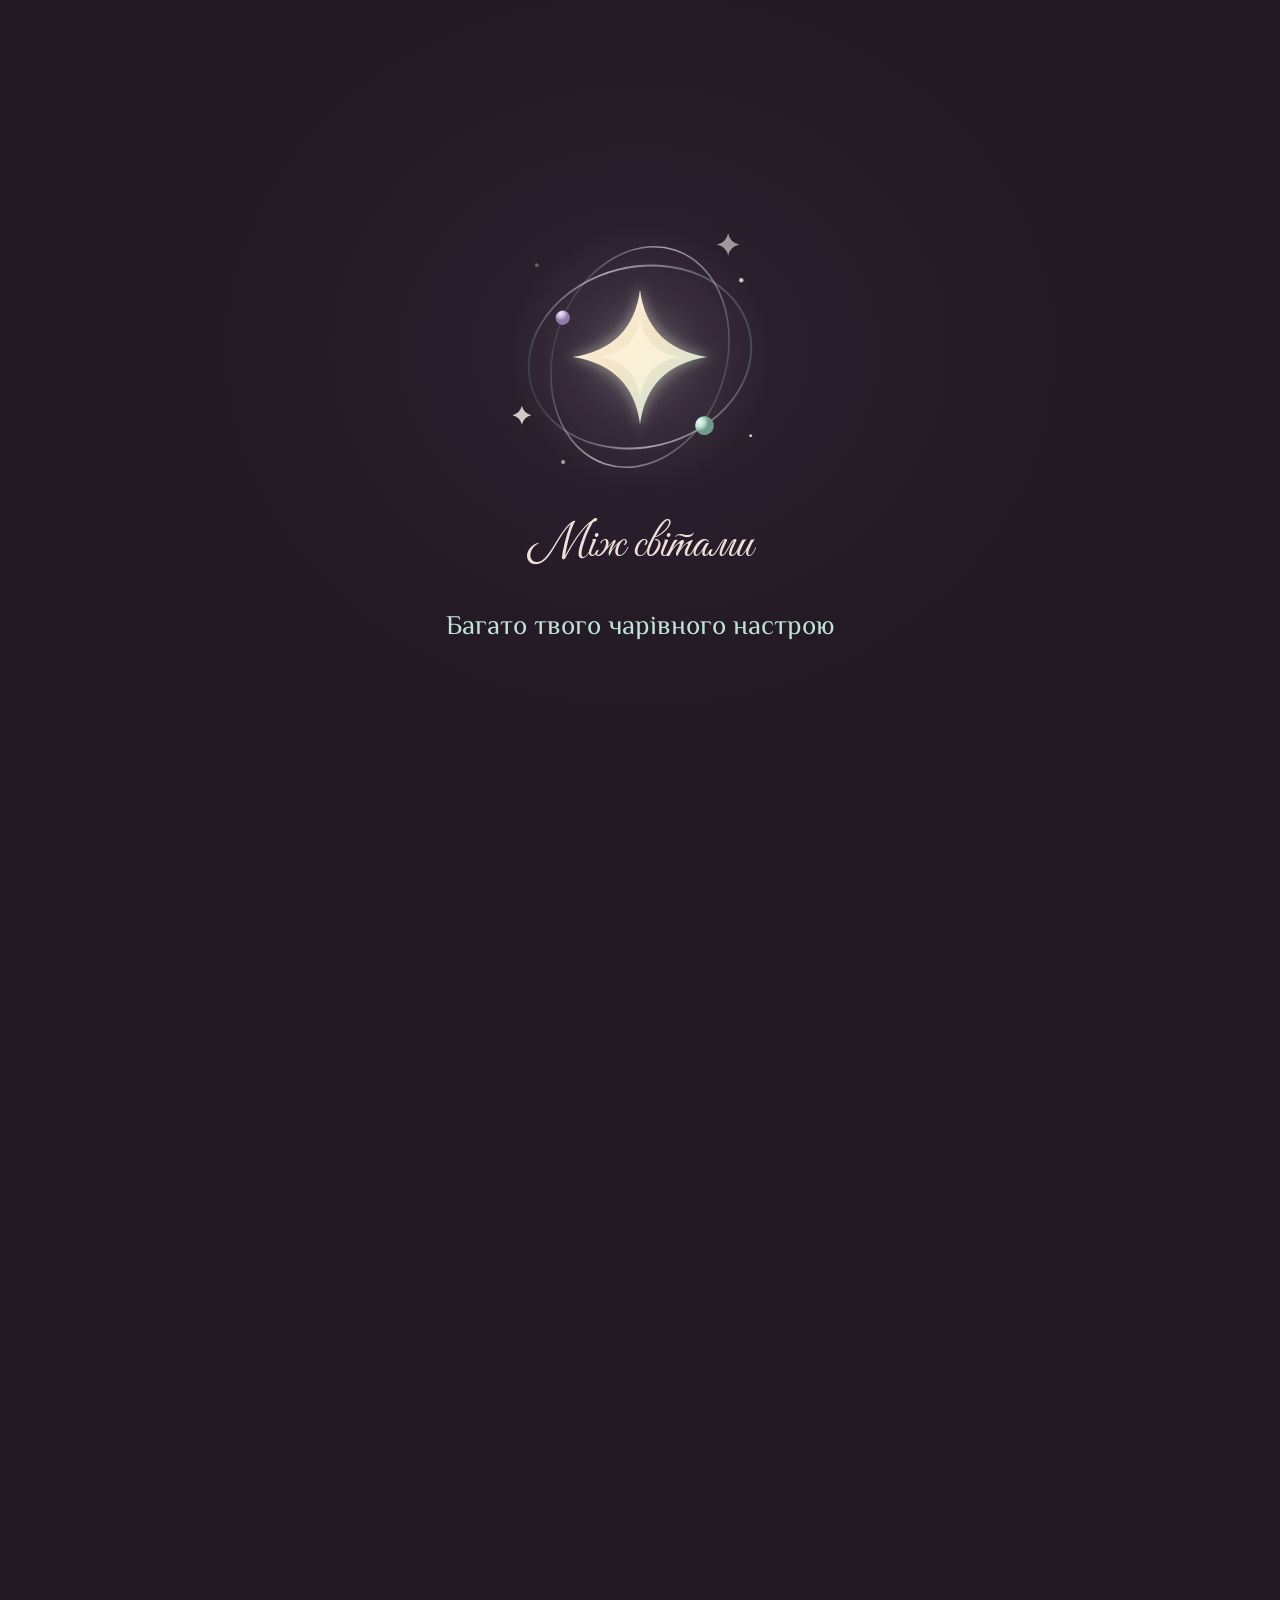
<file: story.html>
<!doctype html><html lang="uk" class="no-js"><head><meta charset="utf-8"><meta name="viewport" content="width=device-width,initial-scale=1"><meta name="theme-color" content="#211923"><meta name="description" content="Між світами — крафтова кавова майстерня. Авторські напої, незвичайні поєднання та твій власний рецепт."><title>Наш світ · Між світами</title><link rel="icon" type="image/svg+xml" href="assets/icon.svg?v=soft-orbit"><link rel="preload" href="assets/fonts/GreatVibes.woff" as="font" type="font/woff" crossorigin><script>document.documentElement.classList.replace("no-js","js");setTimeout(()=>{if(window.CoffeeHome)return;document.getElementById("cosmicIntro")?.remove();document.getElementById("siteShell")?.removeAttribute("inert");document.documentElement.classList.remove("intro-active");},8500);</script><link rel="stylesheet" href="style.css?v=daily-wish-v22"><link rel="stylesheet" href="cosmic.css?v=daily-wish-v22"><link rel="stylesheet" href="polish.css?v=collections-wishes-v47"></head><body id="top" data-page="story">
<section id="cosmicIntro" class="cosmic-intro" role="dialog" aria-modal="true" aria-labelledby="introTitle"><div id="introStars" class="intro-stars" aria-hidden="true"></div><div class="intro-center"><div class="intro-galaxy"><img class="intro-primary-mark" src="assets/orbital-star.svg" alt="" width="180" height="180"><img class="intro-transition-mark" src="assets/galaxy.svg" alt="" width="180" height="180"><span></span><span></span></div><p id="introTitle" class="intro-wordmark">Між світами</p><div class="intro-phrase" aria-label="Трохи кави. Трохи магії. Багато твого чарівного настрою."><span aria-hidden="true" style="--line:0;--glyph-step:0.043s"><b class="intro-word"><i class="intro-glyph" style="--glyph:0">Т</i><i class="intro-glyph" style="--glyph:1">р</i><i class="intro-glyph" style="--glyph:2">о</i><i class="intro-glyph" style="--glyph:3">х</i><i class="intro-glyph" style="--glyph:4">и</i></b> <b class="intro-word"><i class="intro-glyph" style="--glyph:5">к</i><i class="intro-glyph" style="--glyph:6">а</i><i class="intro-glyph" style="--glyph:7">в</i><i class="intro-glyph" style="--glyph:8">и</i></b></span><span aria-hidden="true" style="--line:1;--glyph-step:0.043s"><b class="intro-word"><i class="intro-glyph" style="--glyph:0">Т</i><i class="intro-glyph" style="--glyph:1">р</i><i class="intro-glyph" style="--glyph:2">о</i><i class="intro-glyph" style="--glyph:3">х</i><i class="intro-glyph" style="--glyph:4">и</i></b> <b class="intro-word"><i class="intro-glyph" style="--glyph:5">м</i><i class="intro-glyph" style="--glyph:6">а</i><i class="intro-glyph" style="--glyph:7">г</i><i class="intro-glyph" style="--glyph:8">і</i><i class="intro-glyph" style="--glyph:9">ї</i></b></span><span aria-hidden="true" style="--line:2;--glyph-step:0.041666666666666664s"><b class="intro-word"><i class="intro-glyph" style="--glyph:0">Б</i><i class="intro-glyph" style="--glyph:1">а</i><i class="intro-glyph" style="--glyph:2">г</i><i class="intro-glyph" style="--glyph:3">а</i><i class="intro-glyph" style="--glyph:4">т</i><i class="intro-glyph" style="--glyph:5">о</i></b> <b class="intro-word"><i class="intro-glyph" style="--glyph:6">т</i><i class="intro-glyph" style="--glyph:7">в</i><i class="intro-glyph" style="--glyph:8">о</i><i class="intro-glyph" style="--glyph:9">г</i><i class="intro-glyph" style="--glyph:10">о</i></b> <b class="intro-word"><i class="intro-glyph" style="--glyph:11">ч</i><i class="intro-glyph" style="--glyph:12">а</i><i class="intro-glyph" style="--glyph:13">р</i><i class="intro-glyph" style="--glyph:14">і</i><i class="intro-glyph" style="--glyph:15">в</i><i class="intro-glyph" style="--glyph:16">н</i><i class="intro-glyph" style="--glyph:17">о</i><i class="intro-glyph" style="--glyph:18">г</i><i class="intro-glyph" style="--glyph:19">о</i></b> <b class="intro-word"><i class="intro-glyph" style="--glyph:20">н</i><i class="intro-glyph" style="--glyph:21">а</i><i class="intro-glyph" style="--glyph:22">с</i><i class="intro-glyph" style="--glyph:23">т</i><i class="intro-glyph" style="--glyph:24">р</i><i class="intro-glyph" style="--glyph:25">о</i><i class="intro-glyph" style="--glyph:26">ю</i></b></span></div></div><button id="skipIntro" class="intro-keyboard-skip" type="button">Пропустити заставку</button></section><noscript><style>.cosmic-intro{display:none}</style></noscript><div id="siteShell">
<header class="site-header"><a class="brand" href="cafe.html" aria-label="Між світами — головна"><img class="brand-galaxy" src="assets/galaxy.svg" alt="" width="64" height="64"><span class="brand-wordmark"><span class="wordmark-top">М<span class="brand-i">ı<img src="assets/spark.svg" class="letter-star" alt=""></span>ж</span><span class="wordmark-bottom">світами</span></span><small>КРАФТОВА<br>КАВОВА МАЙСТЕРНЯ</small></a><nav aria-label="Основна навігація"><a href="menu.html" data-page-link="menu">Меню</a><a href="create.html" data-page-link="create">Створи напій <img class="nav-spark" src="assets/spark.svg" alt=""></a><a href="story.html" data-page-link="story" aria-current="page">Наш світ</a><a href="orders.html" data-page-link="orders">Мої замовлення</a></nav><div class="header-actions"><button id="openCart" class="cart-button" aria-label="Відкрити кошик"><svg viewBox="0 0 24 24"><path d="M5 7h14l-1 14H6ZM9 8V6a3 3 0 0 1 6 0v2"/></svg><span>Кошик</span><b id="cartCount">0</b></button><button id="openProfile" class="account-button" type="button" aria-label="Відкрити профіль" aria-haspopup="dialog" aria-controls="accountDialog"><svg viewBox="0 0 24 24" aria-hidden="true"><circle cx="12" cy="8" r="3.5"/><path d="M5 21v-2a7 7 0 0 1 14 0v2"/></svg></button></div></header>
<main id="storefront"><section class="cosmic-hero" id="home" data-route="home" hidden><div class="hero-star-dust" aria-hidden="true"><i style="--x:19%;--y:11%;--delay:0.0s;--size:4px"></i><i style="--x:92%;--y:58%;--delay:1.7s;--size:1.5px"></i><i style="--x:65%;--y:5%;--delay:1.1s;--size:1.5px"></i><i style="--x:38%;--y:52%;--delay:0.5s;--size:1.5px"></i><i style="--x:11%;--y:99%;--delay:2.2s;--size:1.5px"></i><i style="--x:84%;--y:46%;--delay:1.6s;--size:2.5px"></i><i style="--x:57%;--y:93%;--delay:1.0s;--size:1.5px"></i><i style="--x:30%;--y:40%;--delay:0.4s;--size:1.5px"></i><i style="--x:3%;--y:87%;--delay:2.1s;--size:4px"></i><i style="--x:76%;--y:34%;--delay:1.5s;--size:1.5px"></i><i style="--x:49%;--y:81%;--delay:0.9s;--size:2.5px"></i><i style="--x:22%;--y:28%;--delay:0.3s;--size:1.5px"></i><i style="--x:95%;--y:75%;--delay:2.0s;--size:1.5px"></i><i style="--x:68%;--y:22%;--delay:1.4s;--size:1.5px"></i><i style="--x:41%;--y:69%;--delay:0.8s;--size:1.5px"></i><i style="--x:14%;--y:16%;--delay:0.2s;--size:2.5px"></i><i style="--x:87%;--y:63%;--delay:1.9s;--size:4px"></i><i style="--x:60%;--y:10%;--delay:1.3s;--size:1.5px"></i><i style="--x:33%;--y:57%;--delay:0.7s;--size:1.5px"></i><i style="--x:6%;--y:4%;--delay:0.1s;--size:1.5px"></i><i style="--x:79%;--y:51%;--delay:1.8s;--size:2.5px"></i><i style="--x:52%;--y:98%;--delay:1.2s;--size:1.5px"></i><i style="--x:25%;--y:45%;--delay:0.6s;--size:1.5px"></i><i style="--x:98%;--y:92%;--delay:0.0s;--size:1.5px"></i><i style="--x:71%;--y:39%;--delay:1.7s;--size:4px"></i><i style="--x:44%;--y:86%;--delay:1.1s;--size:2.5px"></i><i style="--x:17%;--y:33%;--delay:0.5s;--size:1.5px"></i><i style="--x:90%;--y:80%;--delay:2.2s;--size:1.5px"></i><i style="--x:63%;--y:27%;--delay:1.6s;--size:1.5px"></i><i style="--x:36%;--y:74%;--delay:1.0s;--size:1.5px"></i><i style="--x:9%;--y:21%;--delay:0.4s;--size:2.5px"></i><i style="--x:82%;--y:68%;--delay:2.1s;--size:1.5px"></i><i style="--x:55%;--y:15%;--delay:1.5s;--size:4px"></i><i style="--x:28%;--y:62%;--delay:0.9s;--size:1.5px"></i><i style="--x:1%;--y:9%;--delay:0.3s;--size:1.5px"></i><i style="--x:74%;--y:56%;--delay:2.0s;--size:2.5px"></i><i style="--x:47%;--y:3%;--delay:1.4s;--size:1.5px"></i><i style="--x:20%;--y:50%;--delay:0.8s;--size:1.5px"></i><i style="--x:93%;--y:97%;--delay:0.2s;--size:1.5px"></i><i style="--x:66%;--y:44%;--delay:1.9s;--size:1.5px"></i><i style="--x:39%;--y:91%;--delay:1.3s;--size:4px"></i><i style="--x:12%;--y:38%;--delay:0.7s;--size:1.5px"></i><i style="--x:85%;--y:85%;--delay:0.1s;--size:1.5px"></i><i style="--x:58%;--y:32%;--delay:1.8s;--size:1.5px"></i><i style="--x:31%;--y:79%;--delay:1.2s;--size:1.5px"></i><i style="--x:4%;--y:26%;--delay:0.6s;--size:2.5px"></i><i style="--x:77%;--y:73%;--delay:0.0s;--size:1.5px"></i><i style="--x:50%;--y:20%;--delay:1.7s;--size:1.5px"></i><i style="--x:23%;--y:67%;--delay:1.1s;--size:4px"></i><i style="--x:96%;--y:14%;--delay:0.5s;--size:1.5px"></i><i style="--x:69%;--y:61%;--delay:2.2s;--size:2.5px"></i><i style="--x:42%;--y:8%;--delay:1.6s;--size:1.5px"></i></div><div class="cosmic-hero-copy"><p class="hero-kicker">Крафтова кавова майстерня</p><h1>Зупинись <br>на чашку<br><em>між світами.</em></h1><p class="cosmic-hero-description">Між справами й мріями. <br>Між «треба» й «хочу».<br>Тут починається твоя маленька чарівна пауза.</p><div class="cosmic-hero-actions"><a class="mint-button" href="menu.html">Знайти свій особливий смак <span>↗</span></a><a class="hand-link" href="create.html">Або вигадати власний <img src="assets/spark.svg" alt=""></a></div><div class="cosmic-hero-note"><img class="orbit-star" src="assets/orbital-star.svg" width="55" height="55" alt=""><p>Авторські поєднання.<br><span>Твоя космічна пауза.</span></p></div></div><figure class="day-scene"><div class="day-photo-frame"><img id="dayPhoto" class="day-photo" src="assets/lavender-day.webp" alt="Лавандовий лате в бузковій чашці" width="1122" height="1402" fetchpriority="high"><div class="photo-grain" aria-hidden="true"></div></div><div class="day-handwriting"><span id="dayKind">Кава дня</span><small id="dayDate"></small><svg viewBox="0 0 180 30" aria-hidden="true"><path d="M4 20Q75 2 174 15M158 5l17 10-19 8"/></svg></div><div class="daily-charm" id="dailyCharm"><div class="wish-paper" id="dailyWish" aria-hidden="true"><small>Маленьке послання на сьогодні</small><p id="dailyMessage"></p><img src="assets/spark.svg" alt=""><button type="button" id="closeFortune" tabindex="-1" aria-label="Закрити послання">×</button></div><button type="button" id="fortuneSticker" class="fortune-sticker" aria-expanded="false" aria-controls="dailyWish"><span class="sticker-face" id="stickerFace"><svg class="sticker-outline" viewBox="0 0 160 160" aria-hidden="true"><defs><linearGradient id="paperMint" x1="0" y1="0" x2="1" y2="1"><stop class="sticker-tone-light"/><stop offset="1" class="sticker-tone-shadow"/></linearGradient></defs><path id="stickerShape" fill="url(#paperMint)"/><path id="stickerSeam" class="sticker-seam" fill="none" transform="translate(8 8) scale(.9)"/></svg><span class="sticker-copy"><small>Незвичайно</small><b>знайома<br>кава</b><small>У твоєму ритмі</small></span><span class="sticker-fold" aria-hidden="true"></span></span><span class="sr-only">Відклей наліпку та відкрий послання дня</span></button><span class="peel-hint" aria-hidden="true"><svg viewBox="0 0 76 42"><path d="M4 35Q30 37 48 10M35 13L49 8L47 23"/></svg>Відклей мене</span></div><figcaption class="day-caption"><span class="caption-number">Сьогодні у фокусі</span><a id="dayLink" href="menu.html?drink=lavender-latte"><b id="dayName">Лавандовий туман</b><span>↗</span></a><p id="dayNote">Тепло еспресо. Спокій лаванди.</p></figcaption></figure><a class="cosmic-scroll" href="#rituals">Гортай. Тут ще трохи тепла <span>↓</span></a><span class="hero-side-note" aria-hidden="true">Кава · Уява · Свій маленький чарівний всесвіт</span></section>
<div class="marquee cosmic-marquee" data-route="home" aria-hidden="true" hidden><div>Кава як відчуття <img src="assets/spark.svg" alt=""> Ручна робота <img src="assets/spark.svg" alt=""> Твій власний ритуал <img src="assets/spark.svg" alt=""> Трохи іншого світла <img src="assets/spark.svg" alt=""> Кава як відчуття <img src="assets/spark.svg" alt=""> Ручна робота <img src="assets/spark.svg" alt=""> Твій власний ритуал <img src="assets/spark.svg" alt=""> Трохи іншого світла <img src="assets/spark.svg" alt=""></div></div>
<section id="rituals" class="mood-section" data-route="home" hidden><div class="mood-intro"><div class="eyebrow">Маленька навігація до себе</div><h2>У кожного настрою<br><em>своя орбіта.</em></h2><p>Не знаєш, з чого почати?<br>Прислухайся до себе. Ми підкажемо чашку.</p><div class="mood-tabs" role="tablist" aria-label="Обери свій настрій"><button role="tab" id="mood-cozy" data-mood="0" aria-selected="true" aria-controls="moodPanel"><span>01</span> Хочу затишку <img src="assets/spark.svg" alt=""></button><button role="tab" id="mood-inspired" data-mood="1" aria-selected="false" aria-controls="moodPanel" tabindex="-1"><span>02</span> Шукаю натхнення <img src="assets/spark.svg" alt=""></button><button role="tab" id="mood-fresh" data-mood="2" aria-selected="false" aria-controls="moodPanel" tabindex="-1"><span>03</span> Хочу свіжості <img src="assets/spark.svg" alt=""></button></div></div><div class="mood-panel" id="moodPanel" role="tabpanel" aria-labelledby="mood-cozy" tabindex="0"><div class="mood-photo-wrap"><img id="moodPhoto" src="assets/coffee-hero.webp" alt="Чорничний кавовий ритуал" width="700" height="800" loading="lazy"><span class="mood-orbit" aria-hidden="true"></span><img class="mood-star" src="assets/spark.svg" alt=""></div><div class="mood-caption"><small id="moodSubtitle">Для повільних маленьких пауз</small><h3 id="moodName">Чорничний сутінок</h3><p id="moodText">Знайома ніжність молока й ягідний акцент. Трохи тепла для твого внутрішнього світу.</p><a class="mood-link" id="moodLink" href="menu.html?drink=blue-hour">Познайомитись ближче <span>↗</span></a></div></div></section>
<section class="home-world" data-route="home" hidden><div class="home-world-art" aria-hidden="true"><img src="assets/galaxy.svg" alt=""><span class="constellation-label label-a">Твій смак</span><span class="constellation-label label-b">Твій ритм</span><span class="constellation-label label-c">Твоя уява</span><i></i><i></i><i></i></div><div><div class="eyebrow light">Є місце, де можна по-своєму</div><h2>Ціла галактика смаків.<br><em>І жодного «треба».</em></h2><p>Поєднай улюблену основу, молоко, сиропи та маленькі акценти. Або просто обери готову історію. Тут залишили місце для твоєї уяви.</p><div class="home-world-links"><a href="create.html" class="mint-button">Створити свою чашку <span>↗</span></a><a href="story.html" class="hand-link">Ближче до нашого світу</a></div></div></section>
<section data-route="menu" id="menu" class="menu-section" hidden><div class="section-top"><div><div class="eyebrow">КОЛЕКЦІЯ СМАКІВ</div><h2>Не просто напої.<br><em>Маленькі історії.</em></h2></div><p>Знайомі речі у трохи незвичних поєднаннях.<br>Обирай серцем. Або за настроєм.</p></div><section class="seasonal-shelf" id="seasonalShelf" aria-labelledby="seasonalHeading"><h3 id="seasonalHeading" class="seasonal-section-name">Сезонні маленькі дива <img src="assets/spark.svg" alt=""></h3><div class="seasonal-fireflies" aria-hidden="true"><i style="--x:8%;--y:20%;--twinkle:0.0s"></i><i style="--x:36%;--y:8%;--twinkle:0.4s"></i><i style="--x:57%;--y:80%;--twinkle:0.8s"></i><i style="--x:92%;--y:33%;--twinkle:1.2000000000000002s"></i><i style="--x:76%;--y:10%;--twinkle:1.6s"></i><i style="--x:20%;--y:86%;--twinkle:2.0s"></i><i style="--x:65%;--y:48%;--twinkle:2.4000000000000004s"></i></div><div class="seasonal-motif" aria-hidden="true"><span>☾</span><i>✦</i><i>✧</i><i>✦</i></div><div class="seasonal-copy"><span class="eyebrow" id="seasonalEyebrow">ЦЬОГО СЕЗОНУ</span><h3 id="seasonalTitle">Трохи магії цієї осені</h3><p id="seasonalDescription">Добрі привиди, гарбузові вогники й напої з маленькою таємницею.</p><div id="seasonTabs" class="season-tabs" role="group" aria-label="Поточні тематичні колекції"></div><button id="openCollection" class="text-button">Уся колекція ↗</button></div><div id="seasonalProducts" class="seasonal-products"></div></section><div class="menu-tools"><div class="category-tabs" role="group" aria-label="Категорії меню"><button class="active" data-category="all">Усе меню <span id="menuCount">224</span></button><button data-category="signature">Авторські</button><button data-category="coffee">Кавова класика</button><button data-category="nocaf">Без кави</button><button data-category="tea">Матча й чай</button><button data-category="dessert">До чашки</button><button data-category="savoury">Несолодке</button><button data-category="bowls">Боули</button><button data-category="sandwiches">Сендвічі й круасани</button><button data-category="pasta">Паста</button><button data-category="syrnyky">Сирники</button><button data-category="breakfast">Сніданки</button><button data-category="kids">Дитяче меню</button><button data-category="lactosefree">Без лактози</button><button data-category="boba">Бабл-ті</button><button data-category="ukrainian">Українські смаки</button><button data-category="potions">Зілля</button><button data-category="christmas" hidden>Різдво</button><button data-category="autumn">Осіннє</button><button data-category="halloween">Хелловін</button><button data-category="seasonal" id="seasonalCategory">Сезонне ✦</button></div><button id="favoritesOnly" class="favorite-toggle" aria-pressed="false"><span class="favorite-toggle-heart" aria-hidden="true">♡</span><span>Улюблені</span></button></div><div class="menu-search-row"><input id="menuSearch" type="search" placeholder="Знайди свій смак: фісташка, матча, лимонад…" aria-label="Пошук у меню"><span id="menuResults"></span></div><div id="menuGrid" class="menu-grid"><div class="loading-message">Збираємо твою колекцію смаків…</div></div><div class="show-more-wrap"><button id="showMoreMenu" class="button paper-outline">Ще трохи смаків ↓</button></div><div class="menu-note"><span>✧</span><p>Не знайшов свого поєднання?<br><b>Найцікавіші рецепти ще не вигадані.</b></p><a href="create.html">Створи свій ↗</a></div></section>
<section data-route="create" id="create" class="create-section" hidden><div class="creator-art mix-art"><div class="creator-mini-label">Маленька лабораторія,<br>де народжується твій власний<br>ідеальний напій</div><div id="liveDrink" class="recipe-stage"></div><div class="ingredient-label label-left" id="ingredientMilk"></div><div class="ingredient-label label-right" id="ingredientTaste"></div><div class="recipe-caption"><span>ТВІЙ РЕЦЕПТ</span><b id="recipeName">Чорничний сутінок</b><small id="recipeSummary"></small></div><div class="mix-controls"><div class="mix-action-row"><button id="replayMix" type="button">▷ Приготувати мій напій</button><button id="mixDrink" type="button">Перемішати ↻</button></div><div class="mix-secondary-row"><button id="undoRecipe" type="button" disabled>↶ Скасувати останнє</button><button id="peekCup" type="button" aria-pressed="false">Зазирнути в чашку ✦</button></div><p id="mixStatus" role="status">Твоя чашка змінюється разом із рецептом</p><div class="mix-timeline"><span class="mix-step">Лід</span><span class="mix-step">Сироп</span><span class="mix-step">Молоко</span><span class="mix-step">Основа</span><span class="mix-step">Готово</span></div><small>Візуалізація рецепта. Статус замовлення змінює бариста.</small></div></div><div class="creator-controls"><div class="eyebrow light">ТРОХИ АЛХІМІЇ</div><h2>А що, як<br><em>по-твоєму?</em></h2><p class="muted">Обери основу, додай характеру.<br>Ми залишили місце для твоєї фантазії.</p><label class="field-label" for="baseDrink">Почати з власного чи готового рецепта</label><select id="baseDrink"></select><div id="personalBaseField"><label class="field-label" for="personalBase">Що буде в основі?</label><select id="personalBase"></select></div><div class="control-heading">Розмір паузи <span>01</span></div><div class="segmented" id="sizes"><button data-size="250" class="active">250 <small>мл</small></button><button data-size="350">350 <small>мл</small></button><button data-size="450">450 <small>мл</small></button></div><div class="control-heading">Ніжність усередині <span>02</span></div><div class="milk-options" id="milks"></div><div class="control-heading">Смакова алхімія <span>ПОЄДНУЙ СМАКИ</span></div><div id="syrupOptions" class="syrup-options"></div><div id="syrupDoses" class="syrup-doses"></div><p class="builder-help" id="includedSyrup"></p><div class="temperature-row"><div><div class="control-heading">Тепло чи прохолода?</div><div class="temperature-options"><button data-temp="hot" class="active">Гарячий</button><button data-temp="iced">Прохолодний</button></div></div><label id="iceControl" class="ice-control"><input type="checkbox" id="iceEnabled"> Додати лід <small id="icePriceHint"></small></label></div><div class="control-heading">Маленький акцент <span>ТВОЇ АКЦЕНТИ</span></div><div class="extras" id="extrasOptions"></div><fieldset class="surface-art-controls"><legend>Малюнок від бариста</legend><div id="surfaceOptions" role="group" aria-label="Узор на пінці"></div><button id="baristaChoice" class="barista-choice" type="button" aria-pressed="false"><img src="assets/spark.svg" alt=""> На розсуд баристи <span>Маленький сюрприз</span></button><p id="surfaceHint" class="builder-help"></p></fieldset><div class="sugar-row"><label for="sugar">Цукор, чайних ложок</label><input id="sugar" type="number" min="0" step="1" value="0" inputmode="numeric" aria-label="Кількість чайних ложок цукру"></div><fieldset class="cup-customizer"><legend>Твоя особлива чашка</legend><div class="cup-modes" role="group" aria-label="Подача"><button type="button" data-cup-mode="mug" aria-pressed="false">У горнятку</button><button type="button" data-cup-mode="glass" aria-pressed="true">У склянці</button><button type="button" data-cup-mode="paper" aria-pressed="false">Із собою</button><button type="button" data-cup-mode="own" aria-pressed="false">У свою чашку</button></div><div id="cupDesignFields"><div id="cupSwatches" class="cup-swatches" role="group" aria-label="Колір чашки"></div><label class="field-label" id="cupPatternLabel" for="cupPattern">Маленький знак<select id="cupPattern"><option value="moon">Місяць</option><option value="star">Зірка</option><option value="orbit">Орбіта</option><option value="none">Без малюнка</option></select></label></div><label class="field-label" id="cupTextLabel" for="cupText">Твій напис на стаканчику<input id="cupText" maxlength="28" placeholder="Наприклад: Моя космічна пауза"><small>Невеликий напис під назвою «Між світами», до 28 символів.</small></label><div id="takeawayOptions" class="takeaway-options" hidden><span>Фірмовий стаканчик «Між світами»</span><label><input id="takeawayLid" type="checkbox"> Кришечка <small>Без доплати</small></label><label><input id="takeawayStraw" type="checkbox"> Трубочка <small>Без доплати</small></label></div><p class="builder-help" id="cupHint">Обери колір і маленьку деталь для своєї чашки.</p></fieldset><p id="recipeAvailability" class="recipe-availability"></p><div class="creator-total"><div><small>ТВОЯ ЧАШКА</small><b id="recipePrice">—</b></div><button id="addRecipe" class="button sage">Додати у свій ритуал <span>+</span></button></div><p class="allergen-note" id="recipeAllergens"></p><div class="secret-recipe-action"><span>Залиши цей смак собі</span><button id="saveRecipe" class="button outline" type="button">Мій таємний рецепт ♡</button></div></div></section>
<section data-route="story" id="story" class="story-section"><img class="story-galaxy" src="assets/galaxy.svg" width="100" height="100" alt=""><div class="story-feeling">Для тих, хто відчуває більше</div><div class="eyebrow">БЛИЖЧЕ ДО СЕБЕ</div><h2>Не ще одна кава.<br><em>Місце, де легко бути собою.</em></h2><p>«Між світами» — крафтова майстерня для справжніх маленьких ритуалів. Ми поєднали каву, несподівані смаки й можливість створити щось своє. Без поспіху. З цікавістю до кожної деталі.</p><div class="story-points"><div><span>01</span><h3>З характером</h3><p>Від чорниці до кардамону — кожне поєднання має свій голос.</p></div><div><span>02</span><h3>По-твоєму</h3><p>Менше солодкого? Інше молоко? Ця чашка може бути саме твоєю.</p></div><div><span>03</span><h3>Без метушні</h3><p>Обери онлайн і стеж за тим, як замовлення проходить майстерню.</p></div></div><section class="life-gallery" aria-labelledby="lifeTitle0"><div class="life-heading"><div><div class="eyebrow">МІЖ НАМИ</div><h2 id="lifeTitle0">Наша атмосфера</h2><p>Тепло — це люди поруч.</p></div><button type="button" class="ribbon-toggle" aria-pressed="false">Зупинити рух Ⅱ</button></div><div class="photo-ribbon" data-direction="right" tabindex="0" aria-label="Наша атмосфера: прокрути, щоб побачити більше"><div class="ribbon-track"><div class="ribbon-set"><button class="story-photo" type="button" data-photo="assets/story/barista-smile.webp" data-caption="Усмішка, з якої починається ранок"><img src="assets/story/barista-smile.webp" alt="Усмішка, з якої починається ранок" width="1200" height="900" loading="lazy"><span>Усмішка, з якої починається ранок</span></button><button class="story-photo" type="button" data-photo="assets/story/dessert-characters.webp" data-caption="Десерти з маленьким характером"><img src="assets/story/dessert-characters.webp" alt="Десерти з маленьким характером" width="1200" height="900" loading="lazy"><span>Десерти з маленьким характером</span></button><button class="story-photo" type="button" data-photo="assets/story/halloween-window.webp" data-caption="Трохи моторошно. Дуже затишно."><img src="assets/story/halloween-window.webp" alt="Трохи моторошно. Дуже затишно." width="1200" height="900" loading="lazy"><span>Трохи моторошно. Дуже затишно.</span></button><button class="story-photo" type="button" data-photo="assets/story/volunteer-weaving.webp" data-caption="Разом плетемо підтримку"><img src="assets/story/volunteer-weaving.webp" alt="Разом плетемо підтримку" width="1200" height="900" loading="lazy"><span>Разом плетемо підтримку</span></button><button class="story-photo" type="button" data-photo="assets/story/support-parcels.webp" data-caption="Тепло й турбота для захисників"><img src="assets/story/support-parcels.webp" alt="Тепло й турбота для захисників" width="1200" height="900" loading="lazy"><span>Тепло й турбота для захисників</span></button><button class="story-photo" type="button" data-photo="assets/story/pet-friendly.webp" data-caption="Лапкам тут теж раді"><img src="assets/story/pet-friendly.webp" alt="Лапкам тут теж раді" width="1200" height="900" loading="lazy"><span>Лапкам тут теж раді</span></button><button class="story-photo" type="button" data-photo="assets/story/clay-workshop.webp" data-caption="Ліпимо чашки й добрі спогади"><img src="assets/story/clay-workshop.webp" alt="Ліпимо чашки й добрі спогади" width="1200" height="900" loading="lazy"><span>Ліпимо чашки й добрі спогади</span></button><button class="story-photo" type="button" data-photo="assets/story/community-moment.webp" data-caption="Місце для своїх людей"><img src="assets/story/community-moment.webp" alt="Місце для своїх людей" width="1200" height="900" loading="lazy"><span>Місце для своїх людей</span></button><button class="story-photo" type="button" data-photo="assets/story/coffee-tasting.webp" data-caption="Відкриваємо нові смаки разом"><img src="assets/story/coffee-tasting.webp" alt="Відкриваємо нові смаки разом" width="1200" height="900" loading="lazy"><span>Відкриваємо нові смаки разом</span></button></div><div class="ribbon-set" aria-hidden="true"><button class="story-photo" type="button" tabindex="-1" data-photo="assets/story/barista-smile.webp" data-caption="Усмішка, з якої починається ранок"><img src="assets/story/barista-smile.webp" alt="Усмішка, з якої починається ранок" width="1200" height="900" loading="lazy"><span>Усмішка, з якої починається ранок</span></button><button class="story-photo" type="button" tabindex="-1" data-photo="assets/story/dessert-characters.webp" data-caption="Десерти з маленьким характером"><img src="assets/story/dessert-characters.webp" alt="Десерти з маленьким характером" width="1200" height="900" loading="lazy"><span>Десерти з маленьким характером</span></button><button class="story-photo" type="button" tabindex="-1" data-photo="assets/story/halloween-window.webp" data-caption="Трохи моторошно. Дуже затишно."><img src="assets/story/halloween-window.webp" alt="Трохи моторошно. Дуже затишно." width="1200" height="900" loading="lazy"><span>Трохи моторошно. Дуже затишно.</span></button><button class="story-photo" type="button" tabindex="-1" data-photo="assets/story/volunteer-weaving.webp" data-caption="Разом плетемо підтримку"><img src="assets/story/volunteer-weaving.webp" alt="Разом плетемо підтримку" width="1200" height="900" loading="lazy"><span>Разом плетемо підтримку</span></button><button class="story-photo" type="button" tabindex="-1" data-photo="assets/story/support-parcels.webp" data-caption="Тепло й турбота для захисників"><img src="assets/story/support-parcels.webp" alt="Тепло й турбота для захисників" width="1200" height="900" loading="lazy"><span>Тепло й турбота для захисників</span></button><button class="story-photo" type="button" tabindex="-1" data-photo="assets/story/pet-friendly.webp" data-caption="Лапкам тут теж раді"><img src="assets/story/pet-friendly.webp" alt="Лапкам тут теж раді" width="1200" height="900" loading="lazy"><span>Лапкам тут теж раді</span></button><button class="story-photo" type="button" tabindex="-1" data-photo="assets/story/clay-workshop.webp" data-caption="Ліпимо чашки й добрі спогади"><img src="assets/story/clay-workshop.webp" alt="Ліпимо чашки й добрі спогади" width="1200" height="900" loading="lazy"><span>Ліпимо чашки й добрі спогади</span></button><button class="story-photo" type="button" tabindex="-1" data-photo="assets/story/community-moment.webp" data-caption="Місце для своїх людей"><img src="assets/story/community-moment.webp" alt="Місце для своїх людей" width="1200" height="900" loading="lazy"><span>Місце для своїх людей</span></button><button class="story-photo" type="button" tabindex="-1" data-photo="assets/story/coffee-tasting.webp" data-caption="Відкриваємо нові смаки разом"><img src="assets/story/coffee-tasting.webp" alt="Відкриваємо нові смаки разом" width="1200" height="900" loading="lazy"><span>Відкриваємо нові смаки разом</span></button></div></div></div></section><section class="life-gallery" aria-labelledby="lifeTitle1"><div class="life-heading"><div><div class="eyebrow">МІЖ НАМИ</div><h2 id="lifeTitle1">Наш інтер’єр</h2><p>Знайди свій улюблений куточок.</p></div><button type="button" class="ribbon-toggle" aria-pressed="false">Зупинити рух Ⅱ</button></div><div class="photo-ribbon" data-direction="left" tabindex="0" aria-label="Наш інтер’єр: прокрути, щоб побачити більше"><div class="ribbon-track"><div class="ribbon-set"><button class="story-photo" type="button" data-photo="assets/story/entrance-view.webp" data-caption="Заходь у маленький всесвіт"><img src="assets/story/entrance-view.webp" alt="Заходь у маленький всесвіт" width="1200" height="900" loading="lazy"><span>Заходь у маленький всесвіт</span></button><button class="story-photo" type="button" data-photo="assets/story/plush-counter.webp" data-caption="М’які форми. Справжня кава."><img src="assets/story/plush-counter.webp" alt="М’які форми. Справжня кава." width="1200" height="900" loading="lazy"><span>М’які форми. Справжня кава.</span></button><button class="story-photo" type="button" data-photo="assets/story/kids-corner.webp" data-caption="Куточок маленьких мрійників"><img src="assets/story/kids-corner.webp" alt="Куточок маленьких мрійників" width="1200" height="900" loading="lazy"><span>Куточок маленьких мрійників</span></button><button class="story-photo" type="button" data-photo="assets/story/pet-corner.webp" data-caption="Пауза для чотирилапих"><img src="assets/story/pet-corner.webp" alt="Пауза для чотирилапих" width="1200" height="900" loading="lazy"><span>Пауза для чотирилапих</span></button><button class="story-photo" type="button" data-photo="assets/story/pastry-display.webp" data-caption="Щось хрустке до твоєї чашки"><img src="assets/story/pastry-display.webp" alt="Щось хрустке до твоєї чашки" width="1200" height="900" loading="lazy"><span>Щось хрустке до твоєї чашки</span></button><button class="story-photo" type="button" data-photo="assets/story/savory-counter.webp" data-caption="Коли хочеться не лише солодкого"><img src="assets/story/savory-counter.webp" alt="Коли хочеться не лише солодкого" width="1200" height="900" loading="lazy"><span>Коли хочеться не лише солодкого</span></button><button class="story-photo" type="button" data-photo="assets/story/window-nook.webp" data-caption="Твій столик біля вікна"><img src="assets/story/window-nook.webp" alt="Твій столик біля вікна" width="1200" height="900" loading="lazy"><span>Твій столик біля вікна</span></button><button class="story-photo" type="button" data-photo="assets/story/wish-board.webp" data-caption="Залиши тут частинку настрою"><img src="assets/story/wish-board.webp" alt="Залиши тут частинку настрою" width="1200" height="900" loading="lazy"><span>Залиши тут частинку настрою</span></button><button class="story-photo" type="button" data-photo="assets/story/creative-corner.webp" data-caption="Куточок, де прокидається уява"><img src="assets/story/creative-corner.webp" alt="Куточок, де прокидається уява" width="1200" height="900" loading="lazy"><span>Куточок, де прокидається уява</span></button></div><div class="ribbon-set" aria-hidden="true"><button class="story-photo" type="button" tabindex="-1" data-photo="assets/story/entrance-view.webp" data-caption="Заходь у маленький всесвіт"><img src="assets/story/entrance-view.webp" alt="Заходь у маленький всесвіт" width="1200" height="900" loading="lazy"><span>Заходь у маленький всесвіт</span></button><button class="story-photo" type="button" tabindex="-1" data-photo="assets/story/plush-counter.webp" data-caption="М’які форми. Справжня кава."><img src="assets/story/plush-counter.webp" alt="М’які форми. Справжня кава." width="1200" height="900" loading="lazy"><span>М’які форми. Справжня кава.</span></button><button class="story-photo" type="button" tabindex="-1" data-photo="assets/story/kids-corner.webp" data-caption="Куточок маленьких мрійників"><img src="assets/story/kids-corner.webp" alt="Куточок маленьких мрійників" width="1200" height="900" loading="lazy"><span>Куточок маленьких мрійників</span></button><button class="story-photo" type="button" tabindex="-1" data-photo="assets/story/pet-corner.webp" data-caption="Пауза для чотирилапих"><img src="assets/story/pet-corner.webp" alt="Пауза для чотирилапих" width="1200" height="900" loading="lazy"><span>Пауза для чотирилапих</span></button><button class="story-photo" type="button" tabindex="-1" data-photo="assets/story/pastry-display.webp" data-caption="Щось хрустке до твоєї чашки"><img src="assets/story/pastry-display.webp" alt="Щось хрустке до твоєї чашки" width="1200" height="900" loading="lazy"><span>Щось хрустке до твоєї чашки</span></button><button class="story-photo" type="button" tabindex="-1" data-photo="assets/story/savory-counter.webp" data-caption="Коли хочеться не лише солодкого"><img src="assets/story/savory-counter.webp" alt="Коли хочеться не лише солодкого" width="1200" height="900" loading="lazy"><span>Коли хочеться не лише солодкого</span></button><button class="story-photo" type="button" tabindex="-1" data-photo="assets/story/window-nook.webp" data-caption="Твій столик біля вікна"><img src="assets/story/window-nook.webp" alt="Твій столик біля вікна" width="1200" height="900" loading="lazy"><span>Твій столик біля вікна</span></button><button class="story-photo" type="button" tabindex="-1" data-photo="assets/story/wish-board.webp" data-caption="Залиши тут частинку настрою"><img src="assets/story/wish-board.webp" alt="Залиши тут частинку настрою" width="1200" height="900" loading="lazy"><span>Залиши тут частинку настрою</span></button><button class="story-photo" type="button" tabindex="-1" data-photo="assets/story/creative-corner.webp" data-caption="Куточок, де прокидається уява"><img src="assets/story/creative-corner.webp" alt="Куточок, де прокидається уява" width="1200" height="900" loading="lazy"><span>Куточок, де прокидається уява</span></button></div></div></div></section><section id="opsPublished" class="life-gallery" hidden><div class="life-heading"><div><h2>Кадри між світами</h2><div class="eyebrow">НОВЕ В МАЙСТЕРНІ</div></div></div><div id="opsPublicMedia" class="ops-grid"></div></section><section class="story-contact"><article class="find-us"><div class="eyebrow">ЗУСТРІНЕМОСЬ ЗА ЧАШКОЮ</div><h2>Де нас знайти</h2><div class="location-card"><div class="location-card-top"><span>✧ Між світами</span><span>Твоя точка тепла</span></div><div class="map-wrap"><iframe id="cafeMap" title="Карта: як дістатися до кав’ярні" loading="lazy" referrerpolicy="no-referrer-when-downgrade"></iframe></div><div class="location-card-info"><span class="location-pin" aria-hidden="true">⌖</span><div><small>ЗАВІТАЙ ДО НАС</small><p id="cafeAddress"></p><p id="cafeHours"></p></div></div><a id="mapLink" target="_blank" rel="noopener" class="hand-link">Прокласти маршрут ↗</a><span class="location-card-star" aria-hidden="true">✧</span></div></article><article class="write-us"><div class="eyebrow">МИ ПОРУЧ</div><h2>Як з нами зв’язатися</h2><p>Запитання, ідея чи кілька теплих слів — напиши нам.</p><div class="contact-details"><div><small>ПОГОВОРИМО?</small><a id="cafePhone" hidden></a><a id="cafeEmail" hidden></a></div><div class="social-links"><a id="cafeInstagram" aria-label="Instagram" title="Instagram"><svg viewBox="0 0 24 24" aria-hidden="true"><rect x="3" y="3" width="18" height="18" rx="5"/><circle cx="12" cy="12" r="4"/><circle cx="17.5" cy="6.5" r=".7"/></svg><span id="instagramHandle"></span></a><a id="cafeTiktok" aria-label="TikTok" title="TikTok"><svg viewBox="0 0 24 24" aria-hidden="true"><path d="M14 3v12a4 4 0 1 1-4-4m4-8c1 4 3 5 6 5v4c-2 0-4-1-6-2"/></svg><span id="tiktokHandle"></span></a></div></div><form id="contactForm"><label>Твоє ім’я<input name="name" required minlength="2" maxlength="60" autocomplete="name"></label><label>Email або телефон для відповіді<input name="contact" required maxlength="120" autocomplete="email"></label><label>Про що поговоримо?<select name="topic"><option value="question">Маю запитання</option><option value="workshop">Творча зустріч / майстер-клас</option><option value="reservation">Столик або подія</option><option value="partnership">Співпраця та підтримка</option><option value="feedback">Враження й побажання</option></select></label><label>Твоє повідомлення<textarea name="message" rows="3" required minlength="10" maxlength="2000"></textarea></label><label class="contact-trap" aria-hidden="true">Сайт<input name="website" tabindex="-1" autocomplete="off"></label><small>Контакт бачить лише команда, щоб відповісти тобі.</small><button class="mint-button" type="submit">Надіслати трохи тепла ↗</button><p id="contactStatus" role="status" aria-live="polite"></p></form></article></section></section>
<section data-route="profile" class="guest-space" hidden><div class="eyebrow">ТВІЙ СМАК · ТВОЯ ІСТОРІЯ</div><h1>Маленький світ<br><em>лише для тебе.</em></h1><div id="guestGate"><a class="mint-button" href="auth.html?return_to=%2Fguest.html">Увійти, щоб створити карту ↗</a></div><div id="guestContent" hidden><div class="guest-grid"><div><div id="guestCardFrame"><div id="clientCard" class="client-card" hidden><div class="client-card-heading"><span>КАРТА ГОСТЯ · МІЖ СВІТАМИ</span><img src="assets/spark.svg" alt=""></div><div class="guest-card-seal" aria-hidden="true"><img src="assets/galaxy.svg" alt=""></div><b id="clientCardName"></b><p>Твої маленькі таємниці смаку</p><span id="savedRecipeCount">Мої рецепти</span><small class="guest-card-edit">Торкнись карти, щоб змінити ✎</small></div><img id="guestPhoto" alt="" hidden></div><button class="mint-button" id="editGuest">Створити карту гостя ✦</button></div><div><h2>Зірки за маленькі зустрічі</h2><p>Бариста обирає наклейку при видачі замовлення. Вона з’являється в альбомі, а зірки можна обміняти на подарунок.</p><strong id="guestPoints"></strong><p id="guestNotice" role="status"></p></div></div><section class="album"><h2>Альбом маленьких зустрічей</h2><div id="albumGrid"></div><div class="album-nav"><button id="albumPrev" aria-label="Назад">←</button><span id="albumPage"></span><button id="albumNext" aria-label="Далі">→</button></div></section><h2>Маленькі подарунки</h2><div id="guestGifts"></div><h2>Саме для тебе</h2><p id="guestOffer"></p><div id="guestPromotions" class="guest-promotions"></div><section id="savedRecipeSection" hidden><h3>Мої таємні рецепти</h3><div id="savedRecipes" class="saved-recipes"></div></section><p><a href="orders.html" class="hand-link">Мої замовлення ↗</a></p></div></section><section data-route="orders" id="orders" class="orders-section" hidden><div class="section-top"><div><div class="eyebrow">ТВОЯ НАСТУПНА ПАУЗА</div><h2>Уже майже<br><em>у твоїх руках.</em></h2></div><button id="refreshOrders" class="text-button">Оновити статус ↻</button></div><section id="orderThanks" class="order-thanks" aria-live="polite" hidden></section><div id="ordersList" class="orders-list" aria-live="polite" aria-label="Мої замовлення"></div></section></main>
<section id="teamGate" data-route="workshop" class="team-gate" hidden><img src="assets/galaxy.svg" alt="" width="110" height="110"><h1>За лаштунками магії</h1><p>Увійди під акаунтом команди. Робочі права призначає адміністратор.</p><a href="auth.html?return_to=%2Fworkshop.html" class="mint-button" id="teamSignin">Увійти в майстерню ↗</a><button id="teamUnlock" type="button" class="mint-button" hidden>Ввести робочий код →</button><a href="cafe.html" class="hand-link">Повернутись до кав’ярні</a></section><section id="workshop" hidden><div class="workshop-header"><div><div class="eyebrow light">ЗА ЛАШТУНКАМИ МАЙСТЕРНІ</div><h1>Маленька команда.<br><em>Злагоджений ритм.</em></h1></div><a href="cafe.html" class="button outline" id="backToCafe">До кав’ярні ↗</a></div><p id="workIdentity" class="eyebrow"></p><button id="teamLock" class="button outline" type="button">Закрити робочий доступ</button><nav class="workshop-tabs"><button data-worktab="queue" class="active">Черга бариста</button><button data-worktab="manage">Меню й залишки</button><button data-worktab="messages">Зв’язок із гостями</button><button data-worktab="gifts">Подарунки</button><button data-worktab="team">Команда</button><button data-worktab="appearance">Оформлення сайту</button><button data-worktab="daily-pick">Напій дня</button><button data-worktab="stock">Склад і поставки</button><button data-worktab="media">Контент</button><button data-worktab="finance">Фінанси</button><button data-worktab="audit">Журнал команди</button><button data-worktab="analytics">Обчислення</button><button data-worktab="architecture">Система</button></nav><div id="queue" class="worktab"><div class="queue-summary"><span id="queueCount">Завантаження черги…</span><button id="refreshQueue" class="text-button">Оновити ↻</button></div><section class="pickup-schedule" aria-labelledby="scheduleTitle"><h3 id="scheduleTitle">План отримання</h3><div id="pickupSchedule"></div></section><div class="stations"><article class="station"><div class="station-heading"><span>A</span><div><h3>Станція «Місяць»</h3><p>Перша робоча станція</p></div><i></i></div><div id="stationA" class="station-body"></div></article><article class="station"><div class="station-heading"><span>B</span><div><h3>Станція «Сонце»</h3><p>Друга робоча станція</p></div><i></i></div><div id="stationB" class="station-body"></div></article></div><h3 class="board-title">Чекають свого моменту</h3><div id="waitingList" class="waiting-list"></div><h3 class="board-title">Готові до видачі</h3><div id="readyList" class="waiting-list"></div></div><div id="manage" class="worktab" hidden><div class="manage-toolbar"><div class="manage-switch"><button data-manage="products" class="active">Позиції меню</button><button data-manage="ingredients">Інгредієнти й сиропи</button></div><button id="addProduct" class="button sage">Нова позиція +</button><button id="addIngredient" class="button sage" hidden>Новий сироп / молоко +</button></div><div id="manageProducts"><details class="sections-admin" id="sectionsAdmin"><summary>Розділи меню</summary><div class="sections-heading"><p>Колекції смаків і сезонні історії</p><button type="button" id="newMenuSection" class="button sage">Створити розділ +</button></div><div class="menu-archive-tabs"><button type="button" id="sectionsCurrent" class="active">Поточні розділи</button><button type="button" id="sectionsArchived">Архів розділів</button></div><div id="menuSectionList" class="menu-section-list"></div><p id="sectionsNotice" role="status"></p></details><details class="season-admin" id="seasonAdmin"><summary>Оформлення сезонної вітрини</summary><form id="seasonForm"><label class="season-admin-switch"><input id="seasonEnabled" type="checkbox"> Показувати тематичну вітрину</label><div id="seasonAdminCollections" class="season-admin-collections"></div><label>Головна тема<select id="seasonFeatured"></select></label><label>Редагувати текст теми<select id="seasonCopyTheme"></select></label><label>Заголовок<input id="seasonTitleInput" maxlength="80" required></label><label>Опис<textarea id="seasonDescriptionInput" maxlength="220" rows="2"></textarea></label><button id="saveSeason" type="submit" class="button sage">Зберегти вітрину →</button><p id="seasonError" class="form-error" role="status"></p></form></details><div class="menu-archive-tabs" role="group" aria-label="Позиції меню та архів"><button type="button" data-menu-scope="current" class="active" aria-pressed="true">Поточне меню</button><button type="button" data-menu-scope="archived" aria-pressed="false">Архів <span id="archiveCount">0</span></button></div><label class="manage-theme-filter">Добірка<select id="manageThemeFilter"><option value="all">Усі позиції</option></select></label><div id="manageList" class="manage-list"></div></div><div id="manageIngredients" hidden><div class="inventory-filters"><button data-ingredient-type="all" class="active">Усе</button><button data-ingredient-type="syrup">Сиропи</button><button data-ingredient-type="milk">Молоко</button><button data-ingredient-type="base">Основи</button><button data-ingredient-type="extra">Добавки</button></div><div id="ingredientsList" class="ingredients-grid"></div></div></div><div id="messages" class="worktab" hidden><div class="inbox-heading"><h2>Листи між світами</h2><button id="refreshMessages" class="button sage">Оновити ↻</button></div><p id="inboxStatus" role="status"></p><div class="message-tabs" role="group" aria-label="Повідомлення"><button id="inboxCurrent" class="active" type="button" aria-pressed="true">Вхідні</button><button id="inboxArchive" type="button" aria-pressed="false">Архів</button></div><div id="messageList" class="message-list"></div><details class="contact-admin"><summary>Контакти та адреса кав’ярні</summary><form id="contactSettings"><label>Адреса<input name="address" required maxlength="180"></label><label>Телефон<input name="phone" maxlength="30" placeholder="095 XXX XX XX"></label><label>Email<input name="email" type="email" maxlength="120"></label><label>Години роботи<input name="hours" maxlength="100" placeholder="Наприклад: щодня 09:00–21:00"></label><label>Instagram — нік<input name="instagram" maxlength="30"></label><label>Instagram — посилання<input name="instagramUrl" type="url" maxlength="240" placeholder="https://www.instagram.com/…"></label><label>TikTok — нік<input name="tiktok" maxlength="24"></label><label>TikTok — посилання<input name="tiktokUrl" type="url" maxlength="240" placeholder="https://www.tiktok.com/@…"></label><button type="submit" class="button sage">Зберегти контакти →</button><p id="settingsStatus" role="status"></p></form></details></div><div id="gifts" class="worktab club-panel" hidden><h2>Видача подарунка</h2><form id="giftForm"><label>Код подарунка з карти гостя<input name="id" required maxlength="64" autocomplete="off" spellcheck="false"></label><button class="button sage">Перевірити код</button></form><p id="giftResult" role="status"></p><button id="giftIssue" class="button sage" hidden>Подарунок видано ✓</button></div><div id="team" class="worktab club-panel" hidden><h2>Команда</h2><form id="teamForm"><label>ID акаунта<input name="id" required maxlength="128"></label><label>Ім’я<input name="name" required maxlength="60"></label><label>Роль<select name="role"><option value="barista">Бариста</option><option value="staff">Співробітник · склад</option><option value="smm">SMM · контент</option><option value="accountant">Бухгалтерія · фінанси</option><option value="admin">Адміністраторка</option><option value="assistant">Помічниця адміністратора</option></select></label><label>Код входу співробітника<input name="pin" type="password" inputmode="numeric" pattern="[0-9]{4,10}" minlength="4" maxlength="10" autocomplete="new-password"></label><button class="button sage">Зберегти роль і код</button></form><button id="cancelTeamEdit" class="text-button" hidden>Скасувати редагування</button><div id="teamList"></div><p id="teamNotice" role="status"></p></div>
<section id="appearance" class="worktab club-panel ops-panel" hidden>
<h2>Оформлення сайту</h2>
<div class="appearance-cards">
<section><h3>Заставка</h3><form id="introSettings"><label>Назва<input name="title" required maxlength="40"></label><label>Перша фраза<input name="one" required maxlength="80"></label><label>Друга фраза<input name="two" required maxlength="80"></label><label>Третя фраза<input name="three" required maxlength="80"></label><label>Розмір анімації<input type="range" name="size" min="220" max="360" step="10"></label><button type="button" id="previewIntro" class="button">Переглянути заставку</button><button class="button sage">Зберегти заставку</button><p role="status"></p></form></section>
<section><h3>Автоматична добірка дня</h3><form id="dailySettings"><fieldset><legend>Напої · обери щонайменше 9</legend><p id="dailyCount"></p><div id="dailyChoices" class="appearance-options"></div></fieldset><fieldset><legend>Побажання для наліпки</legend><div id="wishChoices" class="appearance-options"></div></fieldset><button class="button sage">Зберегти добірку</button><p role="status"></p></form></section>
<section><h3>Наліпка дня</h3><form id="stickerSettings">
<label>Форма<select name="stickerShape"></select></label><label>Колір<select name="stickerColor"></select></label>
<div class="sticker-admin-preview" id="stickerAdminPreview" aria-hidden="true"><svg viewBox="0 0 160 160"><defs><linearGradient id="stickerPreviewPaper" x2="1" y2="1"><stop class="sticker-tone-light"/><stop offset="1" class="sticker-tone-shadow"/></linearGradient></defs><path id="stickerPreviewShape" fill="url(#stickerPreviewPaper)"/></svg><span>✦</span></div>
<div><p>Автовибір змінює наліпку щодня. Вибрана вручну форма або колір діють, доки їх не зміниш.</p><button class="button sage">Зберегти наліпку</button><p role="status"></p></div>
</form></section><section><h3>Пропозиції для гостей</h3><form id="promoSettings"><label>Текст на карті гостя<textarea name="offer" maxlength="220"></textarea></label><label class="appearance-choice"><input type="checkbox" name="double"> <span>Подвійні зірки за замовлення</span></label><fieldset><legend>Акції на карті гостя</legend><div id="promoChoices" class="appearance-options"></div></fieldset><button class="button sage">Зберегти пропозиції</button><p role="status"></p></form></section>
</div><p id="appearanceNotice" role="status"></p>
</section>
<section id="daily-pick" class="worktab club-panel ops-panel" hidden><h2>Напій дня й побажання</h2><p>Вибір діє сьогодні до опівночі за Києвом.</p><form id="todaySettings"><label>Напій дня<select name="drink"></select></label><label>Побажання з добірки<select name="wish"></select></label><label class="today-custom-wish">Інше побажання<input name="customWish" maxlength="150" placeholder="Наприклад: Нехай сьогодні станеться щось добре."></label><button class="button sage">Зберегти на сьогодні</button><p role="status"></p></form></section>
<section id="stock" class="worktab club-panel ops-panel" hidden><h2>Склад і поставки</h2><div id="stockOverview" class="ops-grid"></div><form id="stockMoveForm"><label>Інгредієнт<select name="id" required></select></label><label>Рух<select name="direction"><option value="1">Прихід / поставка</option><option value="-1">Списання</option></select></label><label>Кількість у зазначеній одиниці<input name="quantity" type="number" min="1" max="1000000" required></label><label>Постачальник<input name="supplier" maxlength="100"></label><label>Вартість поставки, ₴<input name="cost" type="number" min="0" max="1000000" step="0.01"></label><label>Причина / номер накладної<input name="note" required maxlength="180"></label><button class="button sage">Записати рух →</button></form><h3>Історія поставок і списань</h3><div id="stockHistory" class="ops-list"></div></section><section id="media" class="worktab club-panel ops-panel" hidden><h2>Контент кав’ярні</h2><form id="opsMediaForm"><label>Назва<input name="title" required maxlength="70"></label><label>Підпис<input name="caption" maxlength="180"></label><label>Файл до 12 МБ<input name="file" type="file" required accept="image/jpeg,image/png,image/webp,video/mp4,video/webm"></label><button class="button sage">Завантажити чернетку →</button></form><div id="opsMediaList" class="ops-grid"></div></section><section id="finance" class="worktab club-panel ops-panel" hidden><h2>Фінансовий огляд</h2><div id="opsFinanceSummary" class="ops-grid"></div><form id="opsFinanceForm"><label>Тип<select name="type"><option value="income">Додаткове надходження</option><option value="expense">Витрата</option></select></label><label>Сума, ₴<input name="amount" type="number" required min="0.01" step="0.01" max="1000000"></label><label>Призначення<input name="note" maxlength="180" required></label><button class="button sage">Додати запис →</button></form><h3>Фінансові записи</h3><div id="opsFinanceList" class="ops-list"></div></section><section id="audit" class="worktab club-panel ops-panel" hidden><h2>Журнал команди</h2><button id="refreshOpsAudit" class="button outline" type="button">Оновити ↻</button><div id="opsAuditList" class="ops-list"></div></section><p id="opsNotice" role="status"></p><div id="analytics" class="worktab" hidden><div class="analytics-intro"><h2>Швидкість обробки<br><em>замовлень кав’ярні.</em></h2><span class="eyebrow">РИТМ НАШОЇ КАВ’ЯРНІ</span></div><div class="experiment-toolbar"><label>Джерело даних<select id="dataset"><option value="demo">Навчальна вибірка: 280 000 записів</option><option value="actual">Замовлення гостей нашої кав’ярні</option></select></label><button id="runExperiment" class="button sage">Запустити експеримент ↗</button></div><div class="experiment-cards"><article><small>ПОСЛІДОВНО</small><b id="seqTime">—</b><span>Один потік</span></article><article><small>ПАРАЛЕЛЬНО</small><b id="parTime">—</b><span id="workerCount">До 4 workers</span></article><article><small>СПІВВІДНОШЕННЯ</small><b id="speedup">—</b><span>Послідовний / паралельний</span></article></div><div class="experiment-result"><h3>Результати порівняння</h3><p id="experimentStatus" role="status" aria-live="polite"></p><div class="timing-bar"><span>Один потік</span><div><i id="seqBar"></i></div></div><div class="timing-bar"><span>Кілька потоків</span><div><i id="parBar"></i></div></div><section id="experimentSummary" class="experiment-summary" hidden aria-labelledby="experimentSummaryTitle"><h3 id="experimentSummaryTitle">Підсумки перевірки</h3><div><article><small>Опрацьовано записів</small><b id="experimentRows">—</b></article><article><small>Замовлено порцій</small><b id="experimentQuantity">—</b></article><article><small>Сума позицій</small><b id="experimentAmount">—</b></article></div></section><button id="exportCSV" class="button outline" disabled>Завантажити результати CSV ↓</button></div></div><div id="architecture" class="worktab system-overview" hidden><div class="system-heading"><span class="eyebrow">ЗА ЛАШТУНКАМИ КАВ’ЯРНІ</span><h2>Як усе працює в нашій кав’ярні до найменших деталей<br><em>Як народжується твоя чарівна кавова історія з самого початку</em></h2></div><section class="order-journey" aria-labelledby="orderJourneyTitle"><h3 id="orderJourneyTitle">Шлях твоєї чашки</h3><ol><li><span class="journey-icon" aria-hidden="true">♡</span><b>Гість обирає</b><p>Напій із меню або свій рецепт у конструкторі.</p></li><li><span class="journey-icon" aria-hidden="true">✓</span><b>Сайт перевіряє</b><p>Ціну, склад та наявність потрібних інгредієнтів.</p></li><li><span class="journey-icon" aria-hidden="true">☕</span><b>Бариста готує</b><p>Бере замовлення в роботу та оновлює його статус.</p></li><li><span class="journey-icon" aria-hidden="true">✦</span><b>Час забирати</b><p>Гість бачить, що замовлення готове до видачі.</p></li></ol></section><div class="system-grid system-cafe-cards"><article><span class="system-card-symbol" aria-hidden="true">✧</span><h3>Меню та рецепти</h3><p>Адміністратор змінює ціни, склад і добірки. Гість бачить збережене меню та може створити власний напій.</p></article><article><span class="system-card-symbol" aria-hidden="true">↗</span><h3>Замовлення без плутанини</h3><p>Сервер перевіряє замовлення й зберігає його в базі. Залишки оновлюються разом із замовленням, а повторний запит не створює його копію.</p></article><article><span class="system-card-symbol" aria-hidden="true">☾</span><h3>Злагоджена робота бариста</h3><p>Робочі станції отримують замовлення зі спільної черги. Одне замовлення не потрапляє в роботу на двох станціях одночасно.</p></article><article><span class="system-card-symbol" aria-hidden="true">⌁</span><h3>Спільні дані кав’ярні</h3><p>Меню, замовлення й залишки зберігаються в хмарній базі. Завантажені фото — у файловому сховищі. Команда працює з тими самими даними через інтернет.</p></article><article><span class="system-card-symbol" aria-hidden="true">✦</span><h3>Паралельні обчислення</h3><p>Фонові потоки браузера ділять записи про замовлення на частини, підраховують їх одночасно та об’єднують підсумки. Час обох способів можна порівняти у вкладці «Обчислення».</p></article></div><details class="system-technologies"><summary>Технології проєкту</summary><dl><div><dt>HTTP API</dt><dd>Зв’язок сторінок із серверними модулями меню, замовлень і робочої черги.</dd></div><div><dt>Supabase PostgreSQL</dt><dd>Хмарна база даних для замовлень, меню, залишків і налаштувань.</dd></div><div><dt>Supabase Storage</dt><dd>Файлове сховище завантажених фотографій, контенту й даних квитанцій.</dd></div><div><dt>Web Workers</dt><dd>До чотирьох фонових потоків браузера для паралельного підрахунку.</dd></div><div><dt>Supabase Edge Functions</dt><dd>Серверні модулі працюють в одному застосунку. Станції бариста — його мережеві клієнти; вони не є окремими серверами обчислень.</dd></div><div><dt>TypeScript</dt><dd>Типізований код серверних модулів: допомагає узгоджувати структуру меню, рецептів і замовлень.</dd></div><div><dt>SVG</dt><dd>Векторні ілюстрації чашок, інгредієнтів і зірок. Разом із JavaScript вони відтворюють анімацію приготування напою.</dd></div><div><dt>Supabase Auth та ролі</dt><dd>Вхід до акаунта гостя або команди. Сервер перевіряє робочу роль і код доступу перед відкриттям захищених дій.</dd></div></dl><p class="system-scope">Онлайн-оплата поки імітується без списання коштів. Квитанція підтверджує дані замовлення та не є фіскальним чеком.</p></details></div></section>
<footer class="compact-footer"><a class="brand" href="cafe.html" aria-label="Між світами — головна"><img class="brand-galaxy" src="assets/galaxy.svg" alt="" width="64" height="64"><span class="brand-wordmark"><span class="wordmark-top">М<span class="brand-i">ı<img src="assets/spark.svg" class="letter-star" alt=""></span>ж</span><span class="wordmark-bottom">світами</span></span></a><div class="footer-center"><p>Місце для маленьких пауз.</p><button id="teamEntry" class="team-entry" type="button">Вхід для адміністратора ↗</button></div><div class="footer-right"><button id="replayIntro" class="replay-intro" type="button">Ще трохи магії <img src="assets/spark.svg" alt=""></button><a class="back-to-top" href="#top">Нагору ↑</a></div></footer>
<dialog id="sectionEditor" class="section-editor" aria-labelledby="sectionEditorTitle"><button type="button" id="closeSectionEditor" class="close-dialog" aria-label="Закрити редактор розділу">×</button><div class="eyebrow">КОЛЕКЦІЇ МІЖ СВІТАМИ</div><h2 id="sectionEditorTitle">Новий розділ</h2><form id="sectionEditorForm"><input id="sectionId" type="hidden"><div class="section-fields"><label>Назва вкладки<input id="sectionName" required maxlength="48" placeholder="Наприклад: Великдень"></label><label>Заголовок вітрини<input id="sectionTitle" maxlength="80" placeholder="Назва колекції на сезонній вітрині"></label><label class="section-wide">Опис<textarea id="sectionDescription" rows="2" maxlength="220"></textarea></label></div><fieldset class="section-decoration"><legend>Особливий акцент</legend><label class="section-check"><input id="sectionStarred" type="checkbox"> Позначити зірочкою</label><label class="section-check"><input id="sectionUseColor" type="checkbox"> Виділити кольором</label><div id="sectionColorChoices" hidden><label>Колір акценту<select id="sectionAccent"></select></label></div><div class="section-preview-line"><small>Вигляд у меню</small><span id="sectionAccentPreview" class="section-accent-preview" data-section-accent="none">Назва розділу</span></div></fieldset><fieldset class="section-options"><legend>Де показувати</legend><label><input id="sectionInMenu" type="checkbox" checked> Вкладка в меню</label><label><input id="sectionSeasonal" type="checkbox" checked> Доступний для сезонної вітрини</label><label><input id="sectionArchived" type="checkbox"> Зберегти розділ в архіві</label></fieldset><div id="sectionArchiveActions" class="section-archive-actions" hidden><label><input id="sectionArchiveProducts" type="checkbox"> Також прибрати вибрані позиції з продажу й перенести їх в архів</label><small>Ці позиції зникнуть і з інших розділів. Без цієї галочки архівується лише розділ.</small></div><div id="sectionRestoreActions" class="section-archive-actions"><label><input id="sectionRestoreProducts" type="checkbox"> Повернути вибрані архівні позиції в меню</label><small>Без цієї галочки архівні позиції залишаться прихованими.</small></div><div class="section-picks-heading"><h3>Позиції колекції <span id="sectionPickedCount">0</span></h3><label>Пошук позицій<input id="sectionProductSearch" type="search" placeholder="Назва напою або страви"></label><div class="section-pick-tools"><button type="button" id="sectionSelectShown" class="text-button">Обрати знайдені</button><button type="button" id="sectionClearPicks" class="text-button">Зняти вибір</button></div></div><div id="sectionProductPicks" class="section-product-picks"></div><div class="section-save"><p id="sectionEditorError" role="status" class="form-error"></p><button id="saveMenuSection" class="button sage" type="submit">Зберегти розділ →</button></div></form></dialog><dialog id="accountDialog" class="account-dialog" aria-labelledby="profileName"><button class="close-dialog" aria-label="Закрити профіль">×</button><img class="account-spark" src="assets/spark.svg" alt=""><h2 id="profileName">Твій простір</h2><p id="profileHint">Увійди, щоб зберігати свої маленькі кавові історії.</p><nav id="profileSignIn" class="club-entry" aria-label="Увійти як"><a href="auth.html?return_to=%2Fguest.html">Гість · моя карта ↗</a><a href="auth.html?return_to=%2Fworkshop.html">Панель адміністратора ↗</a><a href="auth.html?return_to=%2Fworkshop.html">Панель бариста / співробітника ↗</a><small>Робочі права призначає адміністратор.</small></nav><div id="profileCardPreview" class="profile-card-preview" hidden><span>✦ КАРТА ГОСТЯ</span><b id="profileCardName"></b><a href="guest.html" id="profileCardLink">Відкрити карту ↗</a></div><form id="workCodeForm" hidden><label id="workCodeLabel" for="workCode">Робочий код</label><input id="workCode" type="password" inputmode="numeric" minlength="4" maxlength="10" pattern="[0-9]{4,10}" autocomplete="off" required><button class="mint-button">Відкрити майстерню →</button><p id="workCodeNotice" role="status"></p></form><div class="account-links"><a id="signinLink" class="mint-button" href="auth.html?return_to=/cafe.html" target="_top" hidden>Увійти в акаунт ↗</a><a id="accountOrders" class="account-orders" href="orders.html" hidden>Мої замовлення ↗</a><button id="workshopLink" class="account-workshop" hidden>Панель адміністратора ↗</button><button id="staffWorkshopLink" type="button" class="account-workshop" hidden>Панель бариста / співробітника ↗</button><p id="workRoleNotice" role="status"></p><a id="signOutLink" class="account-orders" href="auth.html?signout=1" hidden>Вийти з акаунта ↗</a></div></dialog><dialog id="cartDialog" class="cart-dialog"><div class="drawer-top"><div><span class="eyebrow">ТВІЙ МАЛЕНЬКИЙ РИТУАЛ</span><h2>Кошик <em>вражень.</em></h2></div><button class="close-dialog" aria-label="Закрити кошик">×</button></div><div id="cartItems"></div><div id="checkoutArea"><div class="cart-subtotal"><span>Разом</span><b id="cartTotal">0 ₴</b></div><p id="cartAvailability" class="form-error" role="status"></p><form id="checkoutForm"><label>Як до тебе звертатись?<input id="customerName" name="name" required maxlength="60" autocomplete="given-name" placeholder="Твоє ім’я"></label><label>Коли плануєш забрати?<select id="pickup"><option value="soon">Найближчим часом</option><option value="15">Орієнтовно за 15 хвилин</option><option value="30">Орієнтовно за 30 хвилин</option><option value="exact">Обрати точний час</option></select></label><label id="pickupExactLabel" hidden>Дата й час отримання · Київ<input type="datetime-local" id="pickupExact" step="60"><small>Щонайменше за 5 хвилин, у межах наступних 7 днів.</small></label><label>Як оплатити?<select id="paymentMethod"><option value="cash">Готівкою при отриманні</option><option value="card-pickup">Карткою при отриманні</option><option value="card-online">Карткою онлайн</option></select></label><label>Маленьке побажання<textarea id="orderNote" maxlength="300" placeholder="Наприклад: не дуже гаряче" rows="2"></textarea></label><button class="button sage" id="placeOrder" type="submit">Передати в майстерню <span>→</span></button></form></div></dialog>
<dialog id="productDialog" class="product-dialog"><button class="close-dialog" aria-label="Закрити опис">×</button><div id="productDetails"></div></dialog><dialog id="menuEditor" class="editor-dialog"><button class="close-dialog" aria-label="Закрити редактор">×</button><div class="eyebrow">МАЙСТЕРНЯ · МЕНЮ</div><h2 id="menuEditorTitle">Нова історія смаку</h2><form id="menuEditorForm"><input id="editProductId" type="hidden"><div class="editor-fields"><label class="wide">Назва<input id="editName" required maxlength="80"></label><label class="wide">Короткий склад<input id="editSubtitle" maxlength="140" placeholder="Еспресо · сироп · молоко"></label><label class="wide">Опис<textarea id="editDescription" maxlength="700" rows="3"></textarea></label><label>Ціна базового рецепта, грн<input id="editPrice" type="number" required min="1" max="1000" step="0.01"></label><label>Залишок порцій<input id="editStock" type="number" required min="0" max="999" step="1"></label><label>Категорія<select id="editCategory"><option value="signature">Авторські напої</option><option value="coffee">Кавова класика</option><option value="tea">Матча й чай</option><option value="nocaf">Без кави</option><option value="dessert">Десерти</option><option value="savoury">Несолодке</option><option value="pets">Для улюбленців</option></select></label><label>Основа<select id="editBase"><option value="espresso">Кава з молоком</option><option value="black">Чорна кава</option><option value="matcha">Матча</option><option value="cocoa">Какао</option><option value="tea">Чай</option><option value="lemonade">Лимонад</option><option value="dessert">Десерт</option></select></label><label>Вигляд<select id="editKind"><option value="glass">Склянка</option><option value="cup">Керамічна чашка</option><option value="cookie">Печиво</option><option value="cake">Чізкейк / торт</option><option value="croissant">Круасан</option><option value="brownie">Брауні</option><option value="tart">Тарт</option></select></label><label>Етикетка<input id="editBadge" maxlength="50"></label><label>Молоко за замовчуванням<select id="editDefaultMilk"></select></label><label>Сироп 20 мл, включений у ціну<select id="editDefaultSyrup"></select></label><label>Колір напою<input id="editColor" type="color"></label><label>Колір акценту<input id="editAccent" type="color"></label><fieldset class="wide product-collections"><legend>Тематичні добірки</legend><div id="editCollections"></div></fieldset><label id="editPetSpeciesField" hidden>Для кого<select id="editPetSpecies"><option value="dog">Для собак</option><option value="cat">Для котиків</option></select></label><fieldset class="wide donation-editor"><legend>Покупка з добром</legend><label class="check-field"><input id="editDonationEnabled" type="checkbox"> Частина вартості на донат</label><div id="editDonationFields" hidden><label>Сума з однієї позиції, ₴<input id="editDonationAmount" type="number" min="1" max="1000" step="0.01" value="10"></label><label>Напрямок<select id="editDonationTarget"><option value="defenders">Підтримка захисників</option><option value="animals">Допомога тваринам</option></select></label><label>Позначка<select id="editDonationIcon"><option value="flag">Український прапор</option><option value="heart">Сердечко</option></select></label></div></fieldset><label class="wide">Алергени<textarea id="editAllergens" maxlength="400" rows="2"></textarea></label><label class="check-field"><input id="editActive" type="checkbox" checked> Показувати в меню</label><label class="check-field"><input id="editIced" type="checkbox"> Холодний за замовчуванням</label><label class="check-field"><input id="editCaffeine" type="checkbox"> Містить кофеїн</label></div><button id="saveProductEditor" class="button sage" type="submit">Зберегти позицію →</button><p class="form-error" id="productEditorError" role="status"></p></form></dialog><dialog id="ingredientEditor" class="editor-dialog"><button class="close-dialog" aria-label="Закрити інгредієнт">×</button><div class="eyebrow">МАЙСТЕРНЯ · ІНГРЕДІЄНТИ</div><h2 id="ingredientEditorTitle">Нова смакова нота</h2><form id="ingredientEditorForm"><input id="editIngredientId" type="hidden"><div class="editor-fields"><label class="wide">Назва<input id="ingredientName" maxlength="80" required></label><label>Тип<select id="ingredientType"><option value="syrup">Сироп</option><option value="milk">Молоко</option></select></label><label>Залишок <span id="ingredientUnit">мл</span><input id="ingredientStock" type="number" min="0" max="1000000" step="1" required></label><label><span id="ingredientPriceLabel">Доплата за 20 мл, грн</span><input id="ingredientPrice" type="number" min="0" max="500" step="0.01" required></label><label>Колір для візуалізації<input id="ingredientColor" type="color"></label><label class="wide check-field"><input id="ingredientActive" type="checkbox" checked> Доступний для замовлення</label></div><button class="button sage" id="saveIngredientEditor" type="submit">Зберегти інгредієнт →</button><p class="form-error" id="ingredientEditorError" role="status"></p></form></dialog><dialog id="recipeSaveDialog" class="recipe-save-dialog" aria-labelledby="secretTitle"><button class="close-dialog" aria-label="Закрити збереження рецепта">×</button><div class="eyebrow">ТВОЯ ОСОБИСТА КОЛЕКЦІЯ</div><h2 id="secretTitle">Мій таємний рецепт</h2><form id="recipeSaveForm"><label>Як назвемо твоє поєднання?<input id="secretName" required maxlength="60" placeholder="Наприклад: Лавандова мрія"></label><div id="secretPreview" class="secret-preview"></div><button id="confirmRecipeSave" class="button sage" type="submit">Зберегти у мою карту ♡</button><p id="recipeSaveError" class="form-error" role="status"></p></form></dialog><div id="toast" role="status" aria-live="polite"></div></div><script src="site-config.js"></script><script src="auth-client.js"></script><script src="daily.js?v=collections-wishes-v47"></script><script src="cosmic.js?v=sticker-nine-v36"></script><script src="recipe-model.js?v=collections-wishes-v47"></script><script src="builder.js?v=boba-motion-v37"></script><script src="stats-kernel.js?v=collections-wishes-v47"></script><script src="app.js?v=collections-wishes-v47"></script><script src="experience.js?v=section-accent-v38"></script><script src="atelier.js?v=sections-v35"></script><script src="sections.js?v=section-accent-v38"></script><dialog id="storyLightbox" class="story-lightbox"><button id="closeStoryPhoto" class="photo-close" aria-label="Закрити фото">×</button><img id="storyLargePhoto" alt=""><p id="storyPhotoCaption"></p><div><button id="previousStoryPhoto" aria-label="Попереднє фото">←</button><button id="nextStoryPhoto" aria-label="Наступне фото">→</button></div></dialog><script src="story.js?v=daily-wish-v22"></script><dialog id="guestEditor" class="club-dialog"><button type="button" data-close aria-label="Закрити">×</button><h2>Карта з твоїм характером</h2><form id="cardForm"><label>Твоє ім’я<input name="name" minlength="2" maxlength="60" required></label><label>Оформлення<select name="theme"><option value="nebula">Зоряна туманність</option><option value="mint">М’ятна орбіта</option><option value="peach">Персиковий світанок</option><option value="midnight">Нічне сузір’я</option><option value="paper">Лист до себе</option><option value="lavender">Лавандова мрія</option></select></label><label>Власне фото<input name="photo" type="file" accept="image/png,image/jpeg,image/webp"><small>До 3 МБ. Фото бачиш тільки ти.</small></label><label class="club-check"><input name="remove" type="checkbox"> Прибрати поточне фото</label><button class="mint-button">Зберегти карту ✦</button><p id="cardError" role="status"></p></form></dialog><dialog id="issueDialog" class="club-dialog"><button type="button" data-close aria-label="Закрити">×</button><h2>Подаруй гостю наклейку</h2><p id="issuePayment"></p><form id="issueForm"><label class="club-check"><input type="checkbox" name="paid" required> <span id="issueConfirmText">Оплату отримано</span></label><div id="issueStickers"></div><button class="mint-button">Видати й додати наклейку ✓</button><p id="issueError" role="status"></p></form></dialog><script src="club.js?v=sticker-nine-v36"></script><script src="work.js?v=daily-wish-v22"></script><script src="ops.js?v=media-cards-v24"></script></body></html>
</file>
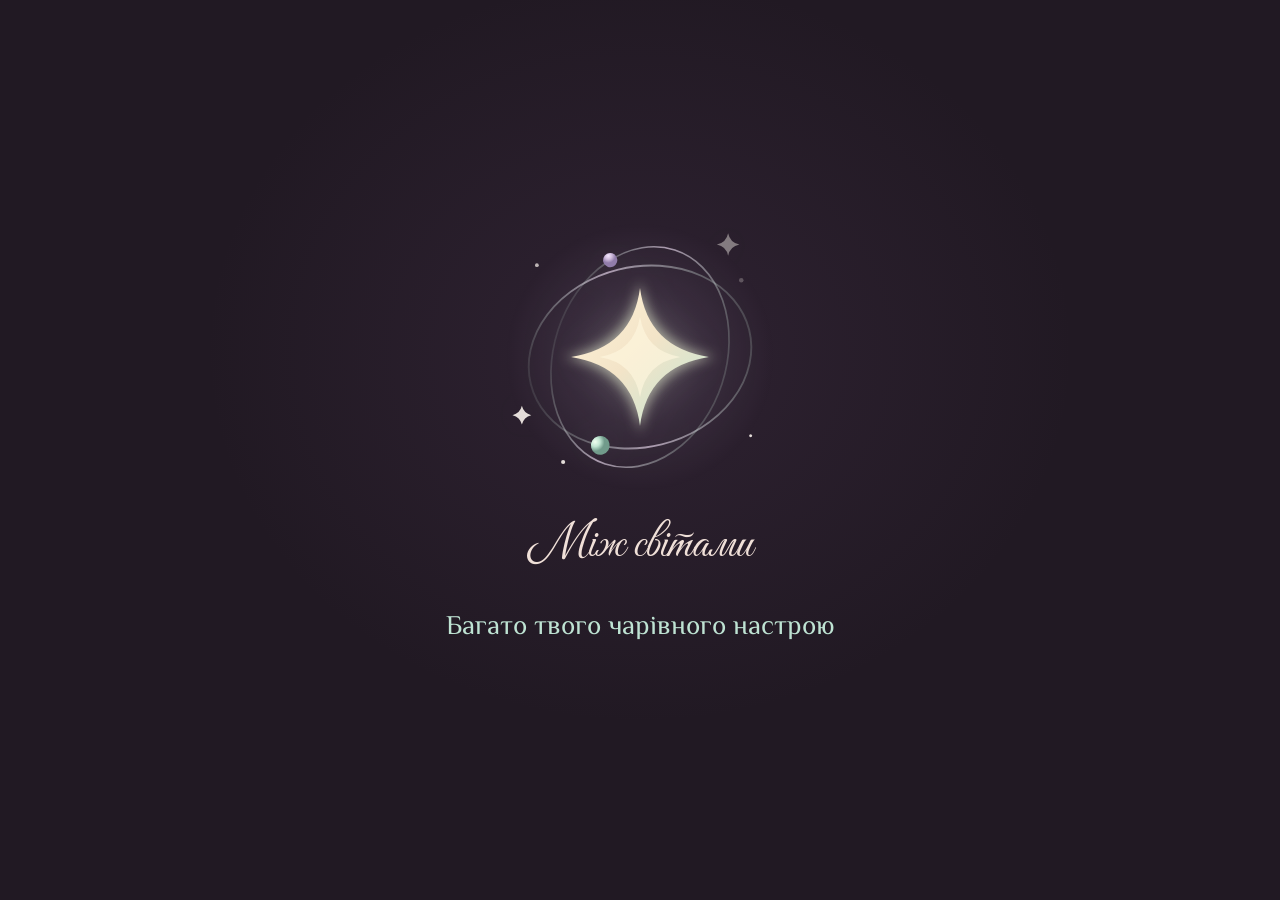
<file: workshop.html>
<!doctype html><html lang="uk" class="no-js"><head><meta charset="utf-8"><meta name="viewport" content="width=device-width,initial-scale=1"><meta name="theme-color" content="#211923"><meta name="description" content="Між світами — крафтова кавова майстерня. Авторські напої, незвичайні поєднання та твій власний рецепт."><title>Майстерня · Між світами</title><link rel="icon" type="image/svg+xml" href="assets/icon.svg?v=soft-orbit"><link rel="preload" href="assets/fonts/GreatVibes.woff" as="font" type="font/woff" crossorigin><script>document.documentElement.classList.replace("no-js","js");setTimeout(()=>{if(window.CoffeeHome)return;document.getElementById("cosmicIntro")?.remove();document.getElementById("siteShell")?.removeAttribute("inert");document.documentElement.classList.remove("intro-active");},8500);</script><link rel="stylesheet" href="style.css?v=daily-wish-v22"><link rel="stylesheet" href="cosmic.css?v=daily-wish-v22"><link rel="stylesheet" href="polish.css?v=collections-wishes-v47"></head><body id="top" data-page="workshop">
<section id="cosmicIntro" class="cosmic-intro" role="dialog" aria-modal="true" aria-labelledby="introTitle"><div id="introStars" class="intro-stars" aria-hidden="true"></div><div class="intro-center"><div class="intro-galaxy"><img class="intro-primary-mark" src="assets/orbital-star.svg" alt="" width="180" height="180"><img class="intro-transition-mark" src="assets/galaxy.svg" alt="" width="180" height="180"><span></span><span></span></div><p id="introTitle" class="intro-wordmark">Між світами</p><div class="intro-phrase" aria-label="Трохи кави. Трохи магії. Багато твого чарівного настрою."><span aria-hidden="true" style="--line:0;--glyph-step:0.043s"><b class="intro-word"><i class="intro-glyph" style="--glyph:0">Т</i><i class="intro-glyph" style="--glyph:1">р</i><i class="intro-glyph" style="--glyph:2">о</i><i class="intro-glyph" style="--glyph:3">х</i><i class="intro-glyph" style="--glyph:4">и</i></b> <b class="intro-word"><i class="intro-glyph" style="--glyph:5">к</i><i class="intro-glyph" style="--glyph:6">а</i><i class="intro-glyph" style="--glyph:7">в</i><i class="intro-glyph" style="--glyph:8">и</i></b></span><span aria-hidden="true" style="--line:1;--glyph-step:0.043s"><b class="intro-word"><i class="intro-glyph" style="--glyph:0">Т</i><i class="intro-glyph" style="--glyph:1">р</i><i class="intro-glyph" style="--glyph:2">о</i><i class="intro-glyph" style="--glyph:3">х</i><i class="intro-glyph" style="--glyph:4">и</i></b> <b class="intro-word"><i class="intro-glyph" style="--glyph:5">м</i><i class="intro-glyph" style="--glyph:6">а</i><i class="intro-glyph" style="--glyph:7">г</i><i class="intro-glyph" style="--glyph:8">і</i><i class="intro-glyph" style="--glyph:9">ї</i></b></span><span aria-hidden="true" style="--line:2;--glyph-step:0.041666666666666664s"><b class="intro-word"><i class="intro-glyph" style="--glyph:0">Б</i><i class="intro-glyph" style="--glyph:1">а</i><i class="intro-glyph" style="--glyph:2">г</i><i class="intro-glyph" style="--glyph:3">а</i><i class="intro-glyph" style="--glyph:4">т</i><i class="intro-glyph" style="--glyph:5">о</i></b> <b class="intro-word"><i class="intro-glyph" style="--glyph:6">т</i><i class="intro-glyph" style="--glyph:7">в</i><i class="intro-glyph" style="--glyph:8">о</i><i class="intro-glyph" style="--glyph:9">г</i><i class="intro-glyph" style="--glyph:10">о</i></b> <b class="intro-word"><i class="intro-glyph" style="--glyph:11">ч</i><i class="intro-glyph" style="--glyph:12">а</i><i class="intro-glyph" style="--glyph:13">р</i><i class="intro-glyph" style="--glyph:14">і</i><i class="intro-glyph" style="--glyph:15">в</i><i class="intro-glyph" style="--glyph:16">н</i><i class="intro-glyph" style="--glyph:17">о</i><i class="intro-glyph" style="--glyph:18">г</i><i class="intro-glyph" style="--glyph:19">о</i></b> <b class="intro-word"><i class="intro-glyph" style="--glyph:20">н</i><i class="intro-glyph" style="--glyph:21">а</i><i class="intro-glyph" style="--glyph:22">с</i><i class="intro-glyph" style="--glyph:23">т</i><i class="intro-glyph" style="--glyph:24">р</i><i class="intro-glyph" style="--glyph:25">о</i><i class="intro-glyph" style="--glyph:26">ю</i></b></span></div></div><button id="skipIntro" class="intro-keyboard-skip" type="button">Пропустити заставку</button></section><noscript><style>.cosmic-intro{display:none}</style></noscript><div id="siteShell">
<header class="site-header"><a class="brand" href="cafe.html" aria-label="Між світами — головна"><img class="brand-galaxy" src="assets/galaxy.svg" alt="" width="64" height="64"><span class="brand-wordmark"><span class="wordmark-top">М<span class="brand-i">ı<img src="assets/spark.svg" class="letter-star" alt=""></span>ж</span><span class="wordmark-bottom">світами</span></span><small>КРАФТОВА<br>КАВОВА МАЙСТЕРНЯ</small></a><nav aria-label="Основна навігація"><a href="menu.html" data-page-link="menu">Меню</a><a href="create.html" data-page-link="create">Створи напій <img class="nav-spark" src="assets/spark.svg" alt=""></a><a href="story.html" data-page-link="story">Наш світ</a><a href="orders.html" data-page-link="orders">Мої замовлення</a></nav><div class="header-actions"><button id="openCart" class="cart-button" aria-label="Відкрити кошик"><svg viewBox="0 0 24 24"><path d="M5 7h14l-1 14H6ZM9 8V6a3 3 0 0 1 6 0v2"/></svg><span>Кошик</span><b id="cartCount">0</b></button><button id="openProfile" class="account-button" type="button" aria-label="Відкрити профіль" aria-haspopup="dialog" aria-controls="accountDialog"><svg viewBox="0 0 24 24" aria-hidden="true"><circle cx="12" cy="8" r="3.5"/><path d="M5 21v-2a7 7 0 0 1 14 0v2"/></svg></button></div></header>
<main id="storefront"><section class="cosmic-hero" id="home" data-route="home" hidden><div class="hero-star-dust" aria-hidden="true"><i style="--x:19%;--y:11%;--delay:0.0s;--size:4px"></i><i style="--x:92%;--y:58%;--delay:1.7s;--size:1.5px"></i><i style="--x:65%;--y:5%;--delay:1.1s;--size:1.5px"></i><i style="--x:38%;--y:52%;--delay:0.5s;--size:1.5px"></i><i style="--x:11%;--y:99%;--delay:2.2s;--size:1.5px"></i><i style="--x:84%;--y:46%;--delay:1.6s;--size:2.5px"></i><i style="--x:57%;--y:93%;--delay:1.0s;--size:1.5px"></i><i style="--x:30%;--y:40%;--delay:0.4s;--size:1.5px"></i><i style="--x:3%;--y:87%;--delay:2.1s;--size:4px"></i><i style="--x:76%;--y:34%;--delay:1.5s;--size:1.5px"></i><i style="--x:49%;--y:81%;--delay:0.9s;--size:2.5px"></i><i style="--x:22%;--y:28%;--delay:0.3s;--size:1.5px"></i><i style="--x:95%;--y:75%;--delay:2.0s;--size:1.5px"></i><i style="--x:68%;--y:22%;--delay:1.4s;--size:1.5px"></i><i style="--x:41%;--y:69%;--delay:0.8s;--size:1.5px"></i><i style="--x:14%;--y:16%;--delay:0.2s;--size:2.5px"></i><i style="--x:87%;--y:63%;--delay:1.9s;--size:4px"></i><i style="--x:60%;--y:10%;--delay:1.3s;--size:1.5px"></i><i style="--x:33%;--y:57%;--delay:0.7s;--size:1.5px"></i><i style="--x:6%;--y:4%;--delay:0.1s;--size:1.5px"></i><i style="--x:79%;--y:51%;--delay:1.8s;--size:2.5px"></i><i style="--x:52%;--y:98%;--delay:1.2s;--size:1.5px"></i><i style="--x:25%;--y:45%;--delay:0.6s;--size:1.5px"></i><i style="--x:98%;--y:92%;--delay:0.0s;--size:1.5px"></i><i style="--x:71%;--y:39%;--delay:1.7s;--size:4px"></i><i style="--x:44%;--y:86%;--delay:1.1s;--size:2.5px"></i><i style="--x:17%;--y:33%;--delay:0.5s;--size:1.5px"></i><i style="--x:90%;--y:80%;--delay:2.2s;--size:1.5px"></i><i style="--x:63%;--y:27%;--delay:1.6s;--size:1.5px"></i><i style="--x:36%;--y:74%;--delay:1.0s;--size:1.5px"></i><i style="--x:9%;--y:21%;--delay:0.4s;--size:2.5px"></i><i style="--x:82%;--y:68%;--delay:2.1s;--size:1.5px"></i><i style="--x:55%;--y:15%;--delay:1.5s;--size:4px"></i><i style="--x:28%;--y:62%;--delay:0.9s;--size:1.5px"></i><i style="--x:1%;--y:9%;--delay:0.3s;--size:1.5px"></i><i style="--x:74%;--y:56%;--delay:2.0s;--size:2.5px"></i><i style="--x:47%;--y:3%;--delay:1.4s;--size:1.5px"></i><i style="--x:20%;--y:50%;--delay:0.8s;--size:1.5px"></i><i style="--x:93%;--y:97%;--delay:0.2s;--size:1.5px"></i><i style="--x:66%;--y:44%;--delay:1.9s;--size:1.5px"></i><i style="--x:39%;--y:91%;--delay:1.3s;--size:4px"></i><i style="--x:12%;--y:38%;--delay:0.7s;--size:1.5px"></i><i style="--x:85%;--y:85%;--delay:0.1s;--size:1.5px"></i><i style="--x:58%;--y:32%;--delay:1.8s;--size:1.5px"></i><i style="--x:31%;--y:79%;--delay:1.2s;--size:1.5px"></i><i style="--x:4%;--y:26%;--delay:0.6s;--size:2.5px"></i><i style="--x:77%;--y:73%;--delay:0.0s;--size:1.5px"></i><i style="--x:50%;--y:20%;--delay:1.7s;--size:1.5px"></i><i style="--x:23%;--y:67%;--delay:1.1s;--size:4px"></i><i style="--x:96%;--y:14%;--delay:0.5s;--size:1.5px"></i><i style="--x:69%;--y:61%;--delay:2.2s;--size:2.5px"></i><i style="--x:42%;--y:8%;--delay:1.6s;--size:1.5px"></i></div><div class="cosmic-hero-copy"><p class="hero-kicker">Крафтова кавова майстерня</p><h1>Зупинись <br>на чашку<br><em>між світами.</em></h1><p class="cosmic-hero-description">Між справами й мріями. <br>Між «треба» й «хочу».<br>Тут починається твоя маленька чарівна пауза.</p><div class="cosmic-hero-actions"><a class="mint-button" href="menu.html">Знайти свій особливий смак <span>↗</span></a><a class="hand-link" href="create.html">Або вигадати власний <img src="assets/spark.svg" alt=""></a></div><div class="cosmic-hero-note"><img class="orbit-star" src="assets/orbital-star.svg" width="55" height="55" alt=""><p>Авторські поєднання.<br><span>Твоя космічна пауза.</span></p></div></div><figure class="day-scene"><div class="day-photo-frame"><img id="dayPhoto" class="day-photo" src="assets/lavender-day.webp" alt="Лавандовий лате в бузковій чашці" width="1122" height="1402" fetchpriority="high"><div class="photo-grain" aria-hidden="true"></div></div><div class="day-handwriting"><span id="dayKind">Кава дня</span><small id="dayDate"></small><svg viewBox="0 0 180 30" aria-hidden="true"><path d="M4 20Q75 2 174 15M158 5l17 10-19 8"/></svg></div><div class="daily-charm" id="dailyCharm"><div class="wish-paper" id="dailyWish" aria-hidden="true"><small>Маленьке послання на сьогодні</small><p id="dailyMessage"></p><img src="assets/spark.svg" alt=""><button type="button" id="closeFortune" tabindex="-1" aria-label="Закрити послання">×</button></div><button type="button" id="fortuneSticker" class="fortune-sticker" aria-expanded="false" aria-controls="dailyWish"><span class="sticker-face" id="stickerFace"><svg class="sticker-outline" viewBox="0 0 160 160" aria-hidden="true"><defs><linearGradient id="paperMint" x1="0" y1="0" x2="1" y2="1"><stop class="sticker-tone-light"/><stop offset="1" class="sticker-tone-shadow"/></linearGradient></defs><path id="stickerShape" fill="url(#paperMint)"/><path id="stickerSeam" class="sticker-seam" fill="none" transform="translate(8 8) scale(.9)"/></svg><span class="sticker-copy"><small>Незвичайно</small><b>знайома<br>кава</b><small>У твоєму ритмі</small></span><span class="sticker-fold" aria-hidden="true"></span></span><span class="sr-only">Відклей наліпку та відкрий послання дня</span></button><span class="peel-hint" aria-hidden="true"><svg viewBox="0 0 76 42"><path d="M4 35Q30 37 48 10M35 13L49 8L47 23"/></svg>Відклей мене</span></div><figcaption class="day-caption"><span class="caption-number">Сьогодні у фокусі</span><a id="dayLink" href="menu.html?drink=lavender-latte"><b id="dayName">Лавандовий туман</b><span>↗</span></a><p id="dayNote">Тепло еспресо. Спокій лаванди.</p></figcaption></figure><a class="cosmic-scroll" href="#rituals">Гортай. Тут ще трохи тепла <span>↓</span></a><span class="hero-side-note" aria-hidden="true">Кава · Уява · Свій маленький чарівний всесвіт</span></section>
<div class="marquee cosmic-marquee" data-route="home" aria-hidden="true" hidden><div>Кава як відчуття <img src="assets/spark.svg" alt=""> Ручна робота <img src="assets/spark.svg" alt=""> Твій власний ритуал <img src="assets/spark.svg" alt=""> Трохи іншого світла <img src="assets/spark.svg" alt=""> Кава як відчуття <img src="assets/spark.svg" alt=""> Ручна робота <img src="assets/spark.svg" alt=""> Твій власний ритуал <img src="assets/spark.svg" alt=""> Трохи іншого світла <img src="assets/spark.svg" alt=""></div></div>
<section id="rituals" class="mood-section" data-route="home" hidden><div class="mood-intro"><div class="eyebrow">Маленька навігація до себе</div><h2>У кожного настрою<br><em>своя орбіта.</em></h2><p>Не знаєш, з чого почати?<br>Прислухайся до себе. Ми підкажемо чашку.</p><div class="mood-tabs" role="tablist" aria-label="Обери свій настрій"><button role="tab" id="mood-cozy" data-mood="0" aria-selected="true" aria-controls="moodPanel"><span>01</span> Хочу затишку <img src="assets/spark.svg" alt=""></button><button role="tab" id="mood-inspired" data-mood="1" aria-selected="false" aria-controls="moodPanel" tabindex="-1"><span>02</span> Шукаю натхнення <img src="assets/spark.svg" alt=""></button><button role="tab" id="mood-fresh" data-mood="2" aria-selected="false" aria-controls="moodPanel" tabindex="-1"><span>03</span> Хочу свіжості <img src="assets/spark.svg" alt=""></button></div></div><div class="mood-panel" id="moodPanel" role="tabpanel" aria-labelledby="mood-cozy" tabindex="0"><div class="mood-photo-wrap"><img id="moodPhoto" src="assets/coffee-hero.webp" alt="Чорничний кавовий ритуал" width="700" height="800" loading="lazy"><span class="mood-orbit" aria-hidden="true"></span><img class="mood-star" src="assets/spark.svg" alt=""></div><div class="mood-caption"><small id="moodSubtitle">Для повільних маленьких пауз</small><h3 id="moodName">Чорничний сутінок</h3><p id="moodText">Знайома ніжність молока й ягідний акцент. Трохи тепла для твого внутрішнього світу.</p><a class="mood-link" id="moodLink" href="menu.html?drink=blue-hour">Познайомитись ближче <span>↗</span></a></div></div></section>
<section class="home-world" data-route="home" hidden><div class="home-world-art" aria-hidden="true"><img src="assets/galaxy.svg" alt=""><span class="constellation-label label-a">Твій смак</span><span class="constellation-label label-b">Твій ритм</span><span class="constellation-label label-c">Твоя уява</span><i></i><i></i><i></i></div><div><div class="eyebrow light">Є місце, де можна по-своєму</div><h2>Ціла галактика смаків.<br><em>І жодного «треба».</em></h2><p>Поєднай улюблену основу, молоко, сиропи та маленькі акценти. Або просто обери готову історію. Тут залишили місце для твоєї уяви.</p><div class="home-world-links"><a href="create.html" class="mint-button">Створити свою чашку <span>↗</span></a><a href="story.html" class="hand-link">Ближче до нашого світу</a></div></div></section>
<section data-route="menu" id="menu" class="menu-section" hidden><div class="section-top"><div><div class="eyebrow">КОЛЕКЦІЯ СМАКІВ</div><h2>Не просто напої.<br><em>Маленькі історії.</em></h2></div><p>Знайомі речі у трохи незвичних поєднаннях.<br>Обирай серцем. Або за настроєм.</p></div><section class="seasonal-shelf" id="seasonalShelf" aria-labelledby="seasonalHeading"><h3 id="seasonalHeading" class="seasonal-section-name">Сезонні маленькі дива <img src="assets/spark.svg" alt=""></h3><div class="seasonal-fireflies" aria-hidden="true"><i style="--x:8%;--y:20%;--twinkle:0.0s"></i><i style="--x:36%;--y:8%;--twinkle:0.4s"></i><i style="--x:57%;--y:80%;--twinkle:0.8s"></i><i style="--x:92%;--y:33%;--twinkle:1.2000000000000002s"></i><i style="--x:76%;--y:10%;--twinkle:1.6s"></i><i style="--x:20%;--y:86%;--twinkle:2.0s"></i><i style="--x:65%;--y:48%;--twinkle:2.4000000000000004s"></i></div><div class="seasonal-motif" aria-hidden="true"><span>☾</span><i>✦</i><i>✧</i><i>✦</i></div><div class="seasonal-copy"><span class="eyebrow" id="seasonalEyebrow">ЦЬОГО СЕЗОНУ</span><h3 id="seasonalTitle">Трохи магії цієї осені</h3><p id="seasonalDescription">Добрі привиди, гарбузові вогники й напої з маленькою таємницею.</p><div id="seasonTabs" class="season-tabs" role="group" aria-label="Поточні тематичні колекції"></div><button id="openCollection" class="text-button">Уся колекція ↗</button></div><div id="seasonalProducts" class="seasonal-products"></div></section><div class="menu-tools"><div class="category-tabs" role="group" aria-label="Категорії меню"><button class="active" data-category="all">Усе меню <span id="menuCount">224</span></button><button data-category="signature">Авторські</button><button data-category="coffee">Кавова класика</button><button data-category="nocaf">Без кави</button><button data-category="tea">Матча й чай</button><button data-category="dessert">До чашки</button><button data-category="savoury">Несолодке</button><button data-category="bowls">Боули</button><button data-category="sandwiches">Сендвічі й круасани</button><button data-category="pasta">Паста</button><button data-category="syrnyky">Сирники</button><button data-category="breakfast">Сніданки</button><button data-category="kids">Дитяче меню</button><button data-category="lactosefree">Без лактози</button><button data-category="boba">Бабл-ті</button><button data-category="ukrainian">Українські смаки</button><button data-category="potions">Зілля</button><button data-category="christmas" hidden>Різдво</button><button data-category="autumn">Осіннє</button><button data-category="halloween">Хелловін</button><button data-category="seasonal" id="seasonalCategory">Сезонне ✦</button></div><button id="favoritesOnly" class="favorite-toggle" aria-pressed="false"><span class="favorite-toggle-heart" aria-hidden="true">♡</span><span>Улюблені</span></button></div><div class="menu-search-row"><input id="menuSearch" type="search" placeholder="Знайди свій смак: фісташка, матча, лимонад…" aria-label="Пошук у меню"><span id="menuResults"></span></div><div id="menuGrid" class="menu-grid"><div class="loading-message">Збираємо твою колекцію смаків…</div></div><div class="show-more-wrap"><button id="showMoreMenu" class="button paper-outline">Ще трохи смаків ↓</button></div><div class="menu-note"><span>✧</span><p>Не знайшов свого поєднання?<br><b>Найцікавіші рецепти ще не вигадані.</b></p><a href="create.html">Створи свій ↗</a></div></section>
<section data-route="create" id="create" class="create-section" hidden><div class="creator-art mix-art"><div class="creator-mini-label">Маленька лабораторія,<br>де народжується твій власний<br>ідеальний напій</div><div id="liveDrink" class="recipe-stage"></div><div class="ingredient-label label-left" id="ingredientMilk"></div><div class="ingredient-label label-right" id="ingredientTaste"></div><div class="recipe-caption"><span>ТВІЙ РЕЦЕПТ</span><b id="recipeName">Чорничний сутінок</b><small id="recipeSummary"></small></div><div class="mix-controls"><div class="mix-action-row"><button id="replayMix" type="button">▷ Приготувати мій напій</button><button id="mixDrink" type="button">Перемішати ↻</button></div><div class="mix-secondary-row"><button id="undoRecipe" type="button" disabled>↶ Скасувати останнє</button><button id="peekCup" type="button" aria-pressed="false">Зазирнути в чашку ✦</button></div><p id="mixStatus" role="status">Твоя чашка змінюється разом із рецептом</p><div class="mix-timeline"><span class="mix-step">Лід</span><span class="mix-step">Сироп</span><span class="mix-step">Молоко</span><span class="mix-step">Основа</span><span class="mix-step">Готово</span></div><small>Візуалізація рецепта. Статус замовлення змінює бариста.</small></div></div><div class="creator-controls"><div class="eyebrow light">ТРОХИ АЛХІМІЇ</div><h2>А що, як<br><em>по-твоєму?</em></h2><p class="muted">Обери основу, додай характеру.<br>Ми залишили місце для твоєї фантазії.</p><label class="field-label" for="baseDrink">Почати з власного чи готового рецепта</label><select id="baseDrink"></select><div id="personalBaseField"><label class="field-label" for="personalBase">Що буде в основі?</label><select id="personalBase"></select></div><div class="control-heading">Розмір паузи <span>01</span></div><div class="segmented" id="sizes"><button data-size="250" class="active">250 <small>мл</small></button><button data-size="350">350 <small>мл</small></button><button data-size="450">450 <small>мл</small></button></div><div class="control-heading">Ніжність усередині <span>02</span></div><div class="milk-options" id="milks"></div><div class="control-heading">Смакова алхімія <span>ПОЄДНУЙ СМАКИ</span></div><div id="syrupOptions" class="syrup-options"></div><div id="syrupDoses" class="syrup-doses"></div><p class="builder-help" id="includedSyrup"></p><div class="temperature-row"><div><div class="control-heading">Тепло чи прохолода?</div><div class="temperature-options"><button data-temp="hot" class="active">Гарячий</button><button data-temp="iced">Прохолодний</button></div></div><label id="iceControl" class="ice-control"><input type="checkbox" id="iceEnabled"> Додати лід <small id="icePriceHint"></small></label></div><div class="control-heading">Маленький акцент <span>ТВОЇ АКЦЕНТИ</span></div><div class="extras" id="extrasOptions"></div><fieldset class="surface-art-controls"><legend>Малюнок від бариста</legend><div id="surfaceOptions" role="group" aria-label="Узор на пінці"></div><button id="baristaChoice" class="barista-choice" type="button" aria-pressed="false"><img src="assets/spark.svg" alt=""> На розсуд баристи <span>Маленький сюрприз</span></button><p id="surfaceHint" class="builder-help"></p></fieldset><div class="sugar-row"><label for="sugar">Цукор, чайних ложок</label><input id="sugar" type="number" min="0" step="1" value="0" inputmode="numeric" aria-label="Кількість чайних ложок цукру"></div><fieldset class="cup-customizer"><legend>Твоя особлива чашка</legend><div class="cup-modes" role="group" aria-label="Подача"><button type="button" data-cup-mode="mug" aria-pressed="false">У горнятку</button><button type="button" data-cup-mode="glass" aria-pressed="true">У склянці</button><button type="button" data-cup-mode="paper" aria-pressed="false">Із собою</button><button type="button" data-cup-mode="own" aria-pressed="false">У свою чашку</button></div><div id="cupDesignFields"><div id="cupSwatches" class="cup-swatches" role="group" aria-label="Колір чашки"></div><label class="field-label" id="cupPatternLabel" for="cupPattern">Маленький знак<select id="cupPattern"><option value="moon">Місяць</option><option value="star">Зірка</option><option value="orbit">Орбіта</option><option value="none">Без малюнка</option></select></label></div><label class="field-label" id="cupTextLabel" for="cupText">Твій напис на стаканчику<input id="cupText" maxlength="28" placeholder="Наприклад: Моя космічна пауза"><small>Невеликий напис під назвою «Між світами», до 28 символів.</small></label><div id="takeawayOptions" class="takeaway-options" hidden><span>Фірмовий стаканчик «Між світами»</span><label><input id="takeawayLid" type="checkbox"> Кришечка <small>Без доплати</small></label><label><input id="takeawayStraw" type="checkbox"> Трубочка <small>Без доплати</small></label></div><p class="builder-help" id="cupHint">Обери колір і маленьку деталь для своєї чашки.</p></fieldset><p id="recipeAvailability" class="recipe-availability"></p><div class="creator-total"><div><small>ТВОЯ ЧАШКА</small><b id="recipePrice">—</b></div><button id="addRecipe" class="button sage">Додати у свій ритуал <span>+</span></button></div><p class="allergen-note" id="recipeAllergens"></p><div class="secret-recipe-action"><span>Залиши цей смак собі</span><button id="saveRecipe" class="button outline" type="button">Мій таємний рецепт ♡</button></div></div></section>
<section data-route="story" id="story" class="story-section" hidden><img class="story-galaxy" src="assets/galaxy.svg" width="100" height="100" alt=""><div class="story-feeling">Для тих, хто відчуває більше</div><div class="eyebrow">БЛИЖЧЕ ДО СЕБЕ</div><h2>Не ще одна кава.<br><em>Місце, де легко бути собою.</em></h2><p>«Між світами» — крафтова майстерня для справжніх маленьких ритуалів. Ми поєднали каву, несподівані смаки й можливість створити щось своє. Без поспіху. З цікавістю до кожної деталі.</p><div class="story-points"><div><span>01</span><h3>З характером</h3><p>Від чорниці до кардамону — кожне поєднання має свій голос.</p></div><div><span>02</span><h3>По-твоєму</h3><p>Менше солодкого? Інше молоко? Ця чашка може бути саме твоєю.</p></div><div><span>03</span><h3>Без метушні</h3><p>Обери онлайн і стеж за тим, як замовлення проходить майстерню.</p></div></div><section class="life-gallery" aria-labelledby="lifeTitle0"><div class="life-heading"><div><div class="eyebrow">МІЖ НАМИ</div><h2 id="lifeTitle0">Наша атмосфера</h2><p>Тепло — це люди поруч.</p></div><button type="button" class="ribbon-toggle" aria-pressed="false">Зупинити рух Ⅱ</button></div><div class="photo-ribbon" data-direction="right" tabindex="0" aria-label="Наша атмосфера: прокрути, щоб побачити більше"><div class="ribbon-track"><div class="ribbon-set"><button class="story-photo" type="button" data-photo="assets/story/barista-smile.webp" data-caption="Усмішка, з якої починається ранок"><img src="assets/story/barista-smile.webp" alt="Усмішка, з якої починається ранок" width="1200" height="900" loading="lazy"><span>Усмішка, з якої починається ранок</span></button><button class="story-photo" type="button" data-photo="assets/story/dessert-characters.webp" data-caption="Десерти з маленьким характером"><img src="assets/story/dessert-characters.webp" alt="Десерти з маленьким характером" width="1200" height="900" loading="lazy"><span>Десерти з маленьким характером</span></button><button class="story-photo" type="button" data-photo="assets/story/halloween-window.webp" data-caption="Трохи моторошно. Дуже затишно."><img src="assets/story/halloween-window.webp" alt="Трохи моторошно. Дуже затишно." width="1200" height="900" loading="lazy"><span>Трохи моторошно. Дуже затишно.</span></button><button class="story-photo" type="button" data-photo="assets/story/volunteer-weaving.webp" data-caption="Разом плетемо підтримку"><img src="assets/story/volunteer-weaving.webp" alt="Разом плетемо підтримку" width="1200" height="900" loading="lazy"><span>Разом плетемо підтримку</span></button><button class="story-photo" type="button" data-photo="assets/story/support-parcels.webp" data-caption="Тепло й турбота для захисників"><img src="assets/story/support-parcels.webp" alt="Тепло й турбота для захисників" width="1200" height="900" loading="lazy"><span>Тепло й турбота для захисників</span></button><button class="story-photo" type="button" data-photo="assets/story/pet-friendly.webp" data-caption="Лапкам тут теж раді"><img src="assets/story/pet-friendly.webp" alt="Лапкам тут теж раді" width="1200" height="900" loading="lazy"><span>Лапкам тут теж раді</span></button><button class="story-photo" type="button" data-photo="assets/story/clay-workshop.webp" data-caption="Ліпимо чашки й добрі спогади"><img src="assets/story/clay-workshop.webp" alt="Ліпимо чашки й добрі спогади" width="1200" height="900" loading="lazy"><span>Ліпимо чашки й добрі спогади</span></button><button class="story-photo" type="button" data-photo="assets/story/community-moment.webp" data-caption="Місце для своїх людей"><img src="assets/story/community-moment.webp" alt="Місце для своїх людей" width="1200" height="900" loading="lazy"><span>Місце для своїх людей</span></button><button class="story-photo" type="button" data-photo="assets/story/coffee-tasting.webp" data-caption="Відкриваємо нові смаки разом"><img src="assets/story/coffee-tasting.webp" alt="Відкриваємо нові смаки разом" width="1200" height="900" loading="lazy"><span>Відкриваємо нові смаки разом</span></button></div><div class="ribbon-set" aria-hidden="true"><button class="story-photo" type="button" tabindex="-1" data-photo="assets/story/barista-smile.webp" data-caption="Усмішка, з якої починається ранок"><img src="assets/story/barista-smile.webp" alt="Усмішка, з якої починається ранок" width="1200" height="900" loading="lazy"><span>Усмішка, з якої починається ранок</span></button><button class="story-photo" type="button" tabindex="-1" data-photo="assets/story/dessert-characters.webp" data-caption="Десерти з маленьким характером"><img src="assets/story/dessert-characters.webp" alt="Десерти з маленьким характером" width="1200" height="900" loading="lazy"><span>Десерти з маленьким характером</span></button><button class="story-photo" type="button" tabindex="-1" data-photo="assets/story/halloween-window.webp" data-caption="Трохи моторошно. Дуже затишно."><img src="assets/story/halloween-window.webp" alt="Трохи моторошно. Дуже затишно." width="1200" height="900" loading="lazy"><span>Трохи моторошно. Дуже затишно.</span></button><button class="story-photo" type="button" tabindex="-1" data-photo="assets/story/volunteer-weaving.webp" data-caption="Разом плетемо підтримку"><img src="assets/story/volunteer-weaving.webp" alt="Разом плетемо підтримку" width="1200" height="900" loading="lazy"><span>Разом плетемо підтримку</span></button><button class="story-photo" type="button" tabindex="-1" data-photo="assets/story/support-parcels.webp" data-caption="Тепло й турбота для захисників"><img src="assets/story/support-parcels.webp" alt="Тепло й турбота для захисників" width="1200" height="900" loading="lazy"><span>Тепло й турбота для захисників</span></button><button class="story-photo" type="button" tabindex="-1" data-photo="assets/story/pet-friendly.webp" data-caption="Лапкам тут теж раді"><img src="assets/story/pet-friendly.webp" alt="Лапкам тут теж раді" width="1200" height="900" loading="lazy"><span>Лапкам тут теж раді</span></button><button class="story-photo" type="button" tabindex="-1" data-photo="assets/story/clay-workshop.webp" data-caption="Ліпимо чашки й добрі спогади"><img src="assets/story/clay-workshop.webp" alt="Ліпимо чашки й добрі спогади" width="1200" height="900" loading="lazy"><span>Ліпимо чашки й добрі спогади</span></button><button class="story-photo" type="button" tabindex="-1" data-photo="assets/story/community-moment.webp" data-caption="Місце для своїх людей"><img src="assets/story/community-moment.webp" alt="Місце для своїх людей" width="1200" height="900" loading="lazy"><span>Місце для своїх людей</span></button><button class="story-photo" type="button" tabindex="-1" data-photo="assets/story/coffee-tasting.webp" data-caption="Відкриваємо нові смаки разом"><img src="assets/story/coffee-tasting.webp" alt="Відкриваємо нові смаки разом" width="1200" height="900" loading="lazy"><span>Відкриваємо нові смаки разом</span></button></div></div></div></section><section class="life-gallery" aria-labelledby="lifeTitle1"><div class="life-heading"><div><div class="eyebrow">МІЖ НАМИ</div><h2 id="lifeTitle1">Наш інтер’єр</h2><p>Знайди свій улюблений куточок.</p></div><button type="button" class="ribbon-toggle" aria-pressed="false">Зупинити рух Ⅱ</button></div><div class="photo-ribbon" data-direction="left" tabindex="0" aria-label="Наш інтер’єр: прокрути, щоб побачити більше"><div class="ribbon-track"><div class="ribbon-set"><button class="story-photo" type="button" data-photo="assets/story/entrance-view.webp" data-caption="Заходь у маленький всесвіт"><img src="assets/story/entrance-view.webp" alt="Заходь у маленький всесвіт" width="1200" height="900" loading="lazy"><span>Заходь у маленький всесвіт</span></button><button class="story-photo" type="button" data-photo="assets/story/plush-counter.webp" data-caption="М’які форми. Справжня кава."><img src="assets/story/plush-counter.webp" alt="М’які форми. Справжня кава." width="1200" height="900" loading="lazy"><span>М’які форми. Справжня кава.</span></button><button class="story-photo" type="button" data-photo="assets/story/kids-corner.webp" data-caption="Куточок маленьких мрійників"><img src="assets/story/kids-corner.webp" alt="Куточок маленьких мрійників" width="1200" height="900" loading="lazy"><span>Куточок маленьких мрійників</span></button><button class="story-photo" type="button" data-photo="assets/story/pet-corner.webp" data-caption="Пауза для чотирилапих"><img src="assets/story/pet-corner.webp" alt="Пауза для чотирилапих" width="1200" height="900" loading="lazy"><span>Пауза для чотирилапих</span></button><button class="story-photo" type="button" data-photo="assets/story/pastry-display.webp" data-caption="Щось хрустке до твоєї чашки"><img src="assets/story/pastry-display.webp" alt="Щось хрустке до твоєї чашки" width="1200" height="900" loading="lazy"><span>Щось хрустке до твоєї чашки</span></button><button class="story-photo" type="button" data-photo="assets/story/savory-counter.webp" data-caption="Коли хочеться не лише солодкого"><img src="assets/story/savory-counter.webp" alt="Коли хочеться не лише солодкого" width="1200" height="900" loading="lazy"><span>Коли хочеться не лише солодкого</span></button><button class="story-photo" type="button" data-photo="assets/story/window-nook.webp" data-caption="Твій столик біля вікна"><img src="assets/story/window-nook.webp" alt="Твій столик біля вікна" width="1200" height="900" loading="lazy"><span>Твій столик біля вікна</span></button><button class="story-photo" type="button" data-photo="assets/story/wish-board.webp" data-caption="Залиши тут частинку настрою"><img src="assets/story/wish-board.webp" alt="Залиши тут частинку настрою" width="1200" height="900" loading="lazy"><span>Залиши тут частинку настрою</span></button><button class="story-photo" type="button" data-photo="assets/story/creative-corner.webp" data-caption="Куточок, де прокидається уява"><img src="assets/story/creative-corner.webp" alt="Куточок, де прокидається уява" width="1200" height="900" loading="lazy"><span>Куточок, де прокидається уява</span></button></div><div class="ribbon-set" aria-hidden="true"><button class="story-photo" type="button" tabindex="-1" data-photo="assets/story/entrance-view.webp" data-caption="Заходь у маленький всесвіт"><img src="assets/story/entrance-view.webp" alt="Заходь у маленький всесвіт" width="1200" height="900" loading="lazy"><span>Заходь у маленький всесвіт</span></button><button class="story-photo" type="button" tabindex="-1" data-photo="assets/story/plush-counter.webp" data-caption="М’які форми. Справжня кава."><img src="assets/story/plush-counter.webp" alt="М’які форми. Справжня кава." width="1200" height="900" loading="lazy"><span>М’які форми. Справжня кава.</span></button><button class="story-photo" type="button" tabindex="-1" data-photo="assets/story/kids-corner.webp" data-caption="Куточок маленьких мрійників"><img src="assets/story/kids-corner.webp" alt="Куточок маленьких мрійників" width="1200" height="900" loading="lazy"><span>Куточок маленьких мрійників</span></button><button class="story-photo" type="button" tabindex="-1" data-photo="assets/story/pet-corner.webp" data-caption="Пауза для чотирилапих"><img src="assets/story/pet-corner.webp" alt="Пауза для чотирилапих" width="1200" height="900" loading="lazy"><span>Пауза для чотирилапих</span></button><button class="story-photo" type="button" tabindex="-1" data-photo="assets/story/pastry-display.webp" data-caption="Щось хрустке до твоєї чашки"><img src="assets/story/pastry-display.webp" alt="Щось хрустке до твоєї чашки" width="1200" height="900" loading="lazy"><span>Щось хрустке до твоєї чашки</span></button><button class="story-photo" type="button" tabindex="-1" data-photo="assets/story/savory-counter.webp" data-caption="Коли хочеться не лише солодкого"><img src="assets/story/savory-counter.webp" alt="Коли хочеться не лише солодкого" width="1200" height="900" loading="lazy"><span>Коли хочеться не лише солодкого</span></button><button class="story-photo" type="button" tabindex="-1" data-photo="assets/story/window-nook.webp" data-caption="Твій столик біля вікна"><img src="assets/story/window-nook.webp" alt="Твій столик біля вікна" width="1200" height="900" loading="lazy"><span>Твій столик біля вікна</span></button><button class="story-photo" type="button" tabindex="-1" data-photo="assets/story/wish-board.webp" data-caption="Залиши тут частинку настрою"><img src="assets/story/wish-board.webp" alt="Залиши тут частинку настрою" width="1200" height="900" loading="lazy"><span>Залиши тут частинку настрою</span></button><button class="story-photo" type="button" tabindex="-1" data-photo="assets/story/creative-corner.webp" data-caption="Куточок, де прокидається уява"><img src="assets/story/creative-corner.webp" alt="Куточок, де прокидається уява" width="1200" height="900" loading="lazy"><span>Куточок, де прокидається уява</span></button></div></div></div></section><section id="opsPublished" class="life-gallery" hidden><div class="life-heading"><div><h2>Кадри між світами</h2><div class="eyebrow">НОВЕ В МАЙСТЕРНІ</div></div></div><div id="opsPublicMedia" class="ops-grid"></div></section><section class="story-contact"><article class="find-us"><div class="eyebrow">ЗУСТРІНЕМОСЬ ЗА ЧАШКОЮ</div><h2>Де нас знайти</h2><div class="location-card"><div class="location-card-top"><span>✧ Між світами</span><span>Твоя точка тепла</span></div><div class="map-wrap"><iframe id="cafeMap" title="Карта: як дістатися до кав’ярні" loading="lazy" referrerpolicy="no-referrer-when-downgrade"></iframe></div><div class="location-card-info"><span class="location-pin" aria-hidden="true">⌖</span><div><small>ЗАВІТАЙ ДО НАС</small><p id="cafeAddress"></p><p id="cafeHours"></p></div></div><a id="mapLink" target="_blank" rel="noopener" class="hand-link">Прокласти маршрут ↗</a><span class="location-card-star" aria-hidden="true">✧</span></div></article><article class="write-us"><div class="eyebrow">МИ ПОРУЧ</div><h2>Як з нами зв’язатися</h2><p>Запитання, ідея чи кілька теплих слів — напиши нам.</p><div class="contact-details"><div><small>ПОГОВОРИМО?</small><a id="cafePhone" hidden></a><a id="cafeEmail" hidden></a></div><div class="social-links"><a id="cafeInstagram" aria-label="Instagram" title="Instagram"><svg viewBox="0 0 24 24" aria-hidden="true"><rect x="3" y="3" width="18" height="18" rx="5"/><circle cx="12" cy="12" r="4"/><circle cx="17.5" cy="6.5" r=".7"/></svg><span id="instagramHandle"></span></a><a id="cafeTiktok" aria-label="TikTok" title="TikTok"><svg viewBox="0 0 24 24" aria-hidden="true"><path d="M14 3v12a4 4 0 1 1-4-4m4-8c1 4 3 5 6 5v4c-2 0-4-1-6-2"/></svg><span id="tiktokHandle"></span></a></div></div><form id="contactForm"><label>Твоє ім’я<input name="name" required minlength="2" maxlength="60" autocomplete="name"></label><label>Email або телефон для відповіді<input name="contact" required maxlength="120" autocomplete="email"></label><label>Про що поговоримо?<select name="topic"><option value="question">Маю запитання</option><option value="workshop">Творча зустріч / майстер-клас</option><option value="reservation">Столик або подія</option><option value="partnership">Співпраця та підтримка</option><option value="feedback">Враження й побажання</option></select></label><label>Твоє повідомлення<textarea name="message" rows="3" required minlength="10" maxlength="2000"></textarea></label><label class="contact-trap" aria-hidden="true">Сайт<input name="website" tabindex="-1" autocomplete="off"></label><small>Контакт бачить лише команда, щоб відповісти тобі.</small><button class="mint-button" type="submit">Надіслати трохи тепла ↗</button><p id="contactStatus" role="status" aria-live="polite"></p></form></article></section></section>
<section data-route="profile" class="guest-space" hidden><div class="eyebrow">ТВІЙ СМАК · ТВОЯ ІСТОРІЯ</div><h1>Маленький світ<br><em>лише для тебе.</em></h1><div id="guestGate"><a class="mint-button" href="auth.html?return_to=%2Fguest.html">Увійти, щоб створити карту ↗</a></div><div id="guestContent" hidden><div class="guest-grid"><div><div id="guestCardFrame"><div id="clientCard" class="client-card" hidden><div class="client-card-heading"><span>КАРТА ГОСТЯ · МІЖ СВІТАМИ</span><img src="assets/spark.svg" alt=""></div><div class="guest-card-seal" aria-hidden="true"><img src="assets/galaxy.svg" alt=""></div><b id="clientCardName"></b><p>Твої маленькі таємниці смаку</p><span id="savedRecipeCount">Мої рецепти</span><small class="guest-card-edit">Торкнись карти, щоб змінити ✎</small></div><img id="guestPhoto" alt="" hidden></div><button class="mint-button" id="editGuest">Створити карту гостя ✦</button></div><div><h2>Зірки за маленькі зустрічі</h2><p>Бариста обирає наклейку при видачі замовлення. Вона з’являється в альбомі, а зірки можна обміняти на подарунок.</p><strong id="guestPoints"></strong><p id="guestNotice" role="status"></p></div></div><section class="album"><h2>Альбом маленьких зустрічей</h2><div id="albumGrid"></div><div class="album-nav"><button id="albumPrev" aria-label="Назад">←</button><span id="albumPage"></span><button id="albumNext" aria-label="Далі">→</button></div></section><h2>Маленькі подарунки</h2><div id="guestGifts"></div><h2>Саме для тебе</h2><p id="guestOffer"></p><div id="guestPromotions" class="guest-promotions"></div><section id="savedRecipeSection" hidden><h3>Мої таємні рецепти</h3><div id="savedRecipes" class="saved-recipes"></div></section><p><a href="orders.html" class="hand-link">Мої замовлення ↗</a></p></div></section><section data-route="orders" id="orders" class="orders-section" hidden><div class="section-top"><div><div class="eyebrow">ТВОЯ НАСТУПНА ПАУЗА</div><h2>Уже майже<br><em>у твоїх руках.</em></h2></div><button id="refreshOrders" class="text-button">Оновити статус ↻</button></div><section id="orderThanks" class="order-thanks" aria-live="polite" hidden></section><div id="ordersList" class="orders-list" aria-live="polite" aria-label="Мої замовлення"></div></section></main>
<section id="teamGate" data-route="workshop" class="team-gate"><img src="assets/galaxy.svg" alt="" width="110" height="110"><h1>За лаштунками магії</h1><p>Увійди під акаунтом команди. Робочі права призначає адміністратор.</p><a href="auth.html?return_to=%2Fworkshop.html" class="mint-button" id="teamSignin">Увійти в майстерню ↗</a><button id="teamUnlock" type="button" class="mint-button" hidden>Ввести робочий код →</button><a href="cafe.html" class="hand-link">Повернутись до кав’ярні</a></section><section id="workshop" hidden><div class="workshop-header"><div><div class="eyebrow light">ЗА ЛАШТУНКАМИ МАЙСТЕРНІ</div><h1>Маленька команда.<br><em>Злагоджений ритм.</em></h1></div><a href="cafe.html" class="button outline" id="backToCafe">До кав’ярні ↗</a></div><p id="workIdentity" class="eyebrow"></p><button id="teamLock" class="button outline" type="button">Закрити робочий доступ</button><nav class="workshop-tabs"><button data-worktab="queue" class="active">Черга бариста</button><button data-worktab="manage">Меню й залишки</button><button data-worktab="messages">Зв’язок із гостями</button><button data-worktab="gifts">Подарунки</button><button data-worktab="team">Команда</button><button data-worktab="appearance">Оформлення сайту</button><button data-worktab="daily-pick">Напій дня</button><button data-worktab="stock">Склад і поставки</button><button data-worktab="media">Контент</button><button data-worktab="finance">Фінанси</button><button data-worktab="audit">Журнал команди</button><button data-worktab="analytics">Обчислення</button><button data-worktab="architecture">Система</button></nav><div id="queue" class="worktab"><div class="queue-summary"><span id="queueCount">Завантаження черги…</span><button id="refreshQueue" class="text-button">Оновити ↻</button></div><section class="pickup-schedule" aria-labelledby="scheduleTitle"><h3 id="scheduleTitle">План отримання</h3><div id="pickupSchedule"></div></section><div class="stations"><article class="station"><div class="station-heading"><span>A</span><div><h3>Станція «Місяць»</h3><p>Перша робоча станція</p></div><i></i></div><div id="stationA" class="station-body"></div></article><article class="station"><div class="station-heading"><span>B</span><div><h3>Станція «Сонце»</h3><p>Друга робоча станція</p></div><i></i></div><div id="stationB" class="station-body"></div></article></div><h3 class="board-title">Чекають свого моменту</h3><div id="waitingList" class="waiting-list"></div><h3 class="board-title">Готові до видачі</h3><div id="readyList" class="waiting-list"></div></div><div id="manage" class="worktab" hidden><div class="manage-toolbar"><div class="manage-switch"><button data-manage="products" class="active">Позиції меню</button><button data-manage="ingredients">Інгредієнти й сиропи</button></div><button id="addProduct" class="button sage">Нова позиція +</button><button id="addIngredient" class="button sage" hidden>Новий сироп / молоко +</button></div><div id="manageProducts"><details class="sections-admin" id="sectionsAdmin"><summary>Розділи меню</summary><div class="sections-heading"><p>Колекції смаків і сезонні історії</p><button type="button" id="newMenuSection" class="button sage">Створити розділ +</button></div><div class="menu-archive-tabs"><button type="button" id="sectionsCurrent" class="active">Поточні розділи</button><button type="button" id="sectionsArchived">Архів розділів</button></div><div id="menuSectionList" class="menu-section-list"></div><p id="sectionsNotice" role="status"></p></details><details class="season-admin" id="seasonAdmin"><summary>Оформлення сезонної вітрини</summary><form id="seasonForm"><label class="season-admin-switch"><input id="seasonEnabled" type="checkbox"> Показувати тематичну вітрину</label><div id="seasonAdminCollections" class="season-admin-collections"></div><label>Головна тема<select id="seasonFeatured"></select></label><label>Редагувати текст теми<select id="seasonCopyTheme"></select></label><label>Заголовок<input id="seasonTitleInput" maxlength="80" required></label><label>Опис<textarea id="seasonDescriptionInput" maxlength="220" rows="2"></textarea></label><button id="saveSeason" type="submit" class="button sage">Зберегти вітрину →</button><p id="seasonError" class="form-error" role="status"></p></form></details><div class="menu-archive-tabs" role="group" aria-label="Позиції меню та архів"><button type="button" data-menu-scope="current" class="active" aria-pressed="true">Поточне меню</button><button type="button" data-menu-scope="archived" aria-pressed="false">Архів <span id="archiveCount">0</span></button></div><label class="manage-theme-filter">Добірка<select id="manageThemeFilter"><option value="all">Усі позиції</option></select></label><div id="manageList" class="manage-list"></div></div><div id="manageIngredients" hidden><div class="inventory-filters"><button data-ingredient-type="all" class="active">Усе</button><button data-ingredient-type="syrup">Сиропи</button><button data-ingredient-type="milk">Молоко</button><button data-ingredient-type="base">Основи</button><button data-ingredient-type="extra">Добавки</button></div><div id="ingredientsList" class="ingredients-grid"></div></div></div><div id="messages" class="worktab" hidden><div class="inbox-heading"><h2>Листи між світами</h2><button id="refreshMessages" class="button sage">Оновити ↻</button></div><p id="inboxStatus" role="status"></p><div class="message-tabs" role="group" aria-label="Повідомлення"><button id="inboxCurrent" class="active" type="button" aria-pressed="true">Вхідні</button><button id="inboxArchive" type="button" aria-pressed="false">Архів</button></div><div id="messageList" class="message-list"></div><details class="contact-admin"><summary>Контакти та адреса кав’ярні</summary><form id="contactSettings"><label>Адреса<input name="address" required maxlength="180"></label><label>Телефон<input name="phone" maxlength="30" placeholder="095 XXX XX XX"></label><label>Email<input name="email" type="email" maxlength="120"></label><label>Години роботи<input name="hours" maxlength="100" placeholder="Наприклад: щодня 09:00–21:00"></label><label>Instagram — нік<input name="instagram" maxlength="30"></label><label>Instagram — посилання<input name="instagramUrl" type="url" maxlength="240" placeholder="https://www.instagram.com/…"></label><label>TikTok — нік<input name="tiktok" maxlength="24"></label><label>TikTok — посилання<input name="tiktokUrl" type="url" maxlength="240" placeholder="https://www.tiktok.com/@…"></label><button type="submit" class="button sage">Зберегти контакти →</button><p id="settingsStatus" role="status"></p></form></details></div><div id="gifts" class="worktab club-panel" hidden><h2>Видача подарунка</h2><form id="giftForm"><label>Код подарунка з карти гостя<input name="id" required maxlength="64" autocomplete="off" spellcheck="false"></label><button class="button sage">Перевірити код</button></form><p id="giftResult" role="status"></p><button id="giftIssue" class="button sage" hidden>Подарунок видано ✓</button></div><div id="team" class="worktab club-panel" hidden><h2>Команда</h2><form id="teamForm"><label>ID акаунта<input name="id" required maxlength="128"></label><label>Ім’я<input name="name" required maxlength="60"></label><label>Роль<select name="role"><option value="barista">Бариста</option><option value="staff">Співробітник · склад</option><option value="smm">SMM · контент</option><option value="accountant">Бухгалтерія · фінанси</option><option value="admin">Адміністраторка</option><option value="assistant">Помічниця адміністратора</option></select></label><label>Код входу співробітника<input name="pin" type="password" inputmode="numeric" pattern="[0-9]{4,10}" minlength="4" maxlength="10" autocomplete="new-password"></label><button class="button sage">Зберегти роль і код</button></form><button id="cancelTeamEdit" class="text-button" hidden>Скасувати редагування</button><div id="teamList"></div><p id="teamNotice" role="status"></p></div>
<section id="appearance" class="worktab club-panel ops-panel" hidden>
<h2>Оформлення сайту</h2>
<div class="appearance-cards">
<section><h3>Заставка</h3><form id="introSettings"><label>Назва<input name="title" required maxlength="40"></label><label>Перша фраза<input name="one" required maxlength="80"></label><label>Друга фраза<input name="two" required maxlength="80"></label><label>Третя фраза<input name="three" required maxlength="80"></label><label>Розмір анімації<input type="range" name="size" min="220" max="360" step="10"></label><button type="button" id="previewIntro" class="button">Переглянути заставку</button><button class="button sage">Зберегти заставку</button><p role="status"></p></form></section>
<section><h3>Автоматична добірка дня</h3><form id="dailySettings"><fieldset><legend>Напої · обери щонайменше 9</legend><p id="dailyCount"></p><div id="dailyChoices" class="appearance-options"></div></fieldset><fieldset><legend>Побажання для наліпки</legend><div id="wishChoices" class="appearance-options"></div></fieldset><button class="button sage">Зберегти добірку</button><p role="status"></p></form></section>
<section><h3>Наліпка дня</h3><form id="stickerSettings">
<label>Форма<select name="stickerShape"></select></label><label>Колір<select name="stickerColor"></select></label>
<div class="sticker-admin-preview" id="stickerAdminPreview" aria-hidden="true"><svg viewBox="0 0 160 160"><defs><linearGradient id="stickerPreviewPaper" x2="1" y2="1"><stop class="sticker-tone-light"/><stop offset="1" class="sticker-tone-shadow"/></linearGradient></defs><path id="stickerPreviewShape" fill="url(#stickerPreviewPaper)"/></svg><span>✦</span></div>
<div><p>Автовибір змінює наліпку щодня. Вибрана вручну форма або колір діють, доки їх не зміниш.</p><button class="button sage">Зберегти наліпку</button><p role="status"></p></div>
</form></section><section><h3>Пропозиції для гостей</h3><form id="promoSettings"><label>Текст на карті гостя<textarea name="offer" maxlength="220"></textarea></label><label class="appearance-choice"><input type="checkbox" name="double"> <span>Подвійні зірки за замовлення</span></label><fieldset><legend>Акції на карті гостя</legend><div id="promoChoices" class="appearance-options"></div></fieldset><button class="button sage">Зберегти пропозиції</button><p role="status"></p></form></section>
</div><p id="appearanceNotice" role="status"></p>
</section>
<section id="daily-pick" class="worktab club-panel ops-panel" hidden><h2>Напій дня й побажання</h2><p>Вибір діє сьогодні до опівночі за Києвом.</p><form id="todaySettings"><label>Напій дня<select name="drink"></select></label><label>Побажання з добірки<select name="wish"></select></label><label class="today-custom-wish">Інше побажання<input name="customWish" maxlength="150" placeholder="Наприклад: Нехай сьогодні станеться щось добре."></label><button class="button sage">Зберегти на сьогодні</button><p role="status"></p></form></section>
<section id="stock" class="worktab club-panel ops-panel" hidden><h2>Склад і поставки</h2><div id="stockOverview" class="ops-grid"></div><form id="stockMoveForm"><label>Інгредієнт<select name="id" required></select></label><label>Рух<select name="direction"><option value="1">Прихід / поставка</option><option value="-1">Списання</option></select></label><label>Кількість у зазначеній одиниці<input name="quantity" type="number" min="1" max="1000000" required></label><label>Постачальник<input name="supplier" maxlength="100"></label><label>Вартість поставки, ₴<input name="cost" type="number" min="0" max="1000000" step="0.01"></label><label>Причина / номер накладної<input name="note" required maxlength="180"></label><button class="button sage">Записати рух →</button></form><h3>Історія поставок і списань</h3><div id="stockHistory" class="ops-list"></div></section><section id="media" class="worktab club-panel ops-panel" hidden><h2>Контент кав’ярні</h2><form id="opsMediaForm"><label>Назва<input name="title" required maxlength="70"></label><label>Підпис<input name="caption" maxlength="180"></label><label>Файл до 12 МБ<input name="file" type="file" required accept="image/jpeg,image/png,image/webp,video/mp4,video/webm"></label><button class="button sage">Завантажити чернетку →</button></form><div id="opsMediaList" class="ops-grid"></div></section><section id="finance" class="worktab club-panel ops-panel" hidden><h2>Фінансовий огляд</h2><div id="opsFinanceSummary" class="ops-grid"></div><form id="opsFinanceForm"><label>Тип<select name="type"><option value="income">Додаткове надходження</option><option value="expense">Витрата</option></select></label><label>Сума, ₴<input name="amount" type="number" required min="0.01" step="0.01" max="1000000"></label><label>Призначення<input name="note" maxlength="180" required></label><button class="button sage">Додати запис →</button></form><h3>Фінансові записи</h3><div id="opsFinanceList" class="ops-list"></div></section><section id="audit" class="worktab club-panel ops-panel" hidden><h2>Журнал команди</h2><button id="refreshOpsAudit" class="button outline" type="button">Оновити ↻</button><div id="opsAuditList" class="ops-list"></div></section><p id="opsNotice" role="status"></p><div id="analytics" class="worktab" hidden><div class="analytics-intro"><h2>Швидкість обробки<br><em>замовлень кав’ярні.</em></h2><span class="eyebrow">РИТМ НАШОЇ КАВ’ЯРНІ</span></div><div class="experiment-toolbar"><label>Джерело даних<select id="dataset"><option value="demo">Навчальна вибірка: 280 000 записів</option><option value="actual">Замовлення гостей нашої кав’ярні</option></select></label><button id="runExperiment" class="button sage">Запустити експеримент ↗</button></div><div class="experiment-cards"><article><small>ПОСЛІДОВНО</small><b id="seqTime">—</b><span>Один потік</span></article><article><small>ПАРАЛЕЛЬНО</small><b id="parTime">—</b><span id="workerCount">До 4 workers</span></article><article><small>СПІВВІДНОШЕННЯ</small><b id="speedup">—</b><span>Послідовний / паралельний</span></article></div><div class="experiment-result"><h3>Результати порівняння</h3><p id="experimentStatus" role="status" aria-live="polite"></p><div class="timing-bar"><span>Один потік</span><div><i id="seqBar"></i></div></div><div class="timing-bar"><span>Кілька потоків</span><div><i id="parBar"></i></div></div><section id="experimentSummary" class="experiment-summary" hidden aria-labelledby="experimentSummaryTitle"><h3 id="experimentSummaryTitle">Підсумки перевірки</h3><div><article><small>Опрацьовано записів</small><b id="experimentRows">—</b></article><article><small>Замовлено порцій</small><b id="experimentQuantity">—</b></article><article><small>Сума позицій</small><b id="experimentAmount">—</b></article></div></section><button id="exportCSV" class="button outline" disabled>Завантажити результати CSV ↓</button></div></div><div id="architecture" class="worktab system-overview" hidden><div class="system-heading"><span class="eyebrow">ЗА ЛАШТУНКАМИ КАВ’ЯРНІ</span><h2>Як усе працює в нашій кав’ярні до найменших деталей<br><em>Як народжується твоя чарівна кавова історія з самого початку</em></h2></div><section class="order-journey" aria-labelledby="orderJourneyTitle"><h3 id="orderJourneyTitle">Шлях твоєї чашки</h3><ol><li><span class="journey-icon" aria-hidden="true">♡</span><b>Гість обирає</b><p>Напій із меню або свій рецепт у конструкторі.</p></li><li><span class="journey-icon" aria-hidden="true">✓</span><b>Сайт перевіряє</b><p>Ціну, склад та наявність потрібних інгредієнтів.</p></li><li><span class="journey-icon" aria-hidden="true">☕</span><b>Бариста готує</b><p>Бере замовлення в роботу та оновлює його статус.</p></li><li><span class="journey-icon" aria-hidden="true">✦</span><b>Час забирати</b><p>Гість бачить, що замовлення готове до видачі.</p></li></ol></section><div class="system-grid system-cafe-cards"><article><span class="system-card-symbol" aria-hidden="true">✧</span><h3>Меню та рецепти</h3><p>Адміністратор змінює ціни, склад і добірки. Гість бачить збережене меню та може створити власний напій.</p></article><article><span class="system-card-symbol" aria-hidden="true">↗</span><h3>Замовлення без плутанини</h3><p>Сервер перевіряє замовлення й зберігає його в базі. Залишки оновлюються разом із замовленням, а повторний запит не створює його копію.</p></article><article><span class="system-card-symbol" aria-hidden="true">☾</span><h3>Злагоджена робота бариста</h3><p>Робочі станції отримують замовлення зі спільної черги. Одне замовлення не потрапляє в роботу на двох станціях одночасно.</p></article><article><span class="system-card-symbol" aria-hidden="true">⌁</span><h3>Спільні дані кав’ярні</h3><p>Меню, замовлення й залишки зберігаються в хмарній базі. Завантажені фото — у файловому сховищі. Команда працює з тими самими даними через інтернет.</p></article><article><span class="system-card-symbol" aria-hidden="true">✦</span><h3>Паралельні обчислення</h3><p>Фонові потоки браузера ділять записи про замовлення на частини, підраховують їх одночасно та об’єднують підсумки. Час обох способів можна порівняти у вкладці «Обчислення».</p></article></div><details class="system-technologies"><summary>Технології проєкту</summary><dl><div><dt>HTTP API</dt><dd>Зв’язок сторінок із серверними модулями меню, замовлень і робочої черги.</dd></div><div><dt>Supabase PostgreSQL</dt><dd>Хмарна база даних для замовлень, меню, залишків і налаштувань.</dd></div><div><dt>Supabase Storage</dt><dd>Файлове сховище завантажених фотографій, контенту й даних квитанцій.</dd></div><div><dt>Web Workers</dt><dd>До чотирьох фонових потоків браузера для паралельного підрахунку.</dd></div><div><dt>Supabase Edge Functions</dt><dd>Серверні модулі працюють в одному застосунку. Станції бариста — його мережеві клієнти; вони не є окремими серверами обчислень.</dd></div><div><dt>TypeScript</dt><dd>Типізований код серверних модулів: допомагає узгоджувати структуру меню, рецептів і замовлень.</dd></div><div><dt>SVG</dt><dd>Векторні ілюстрації чашок, інгредієнтів і зірок. Разом із JavaScript вони відтворюють анімацію приготування напою.</dd></div><div><dt>Supabase Auth та ролі</dt><dd>Вхід до акаунта гостя або команди. Сервер перевіряє робочу роль і код доступу перед відкриттям захищених дій.</dd></div></dl><p class="system-scope">Онлайн-оплата поки імітується без списання коштів. Квитанція підтверджує дані замовлення та не є фіскальним чеком.</p></details></div></section>
<footer class="compact-footer"><a class="brand" href="cafe.html" aria-label="Між світами — головна"><img class="brand-galaxy" src="assets/galaxy.svg" alt="" width="64" height="64"><span class="brand-wordmark"><span class="wordmark-top">М<span class="brand-i">ı<img src="assets/spark.svg" class="letter-star" alt=""></span>ж</span><span class="wordmark-bottom">світами</span></span></a><div class="footer-center"><p>Місце для маленьких пауз.</p><button id="teamEntry" class="team-entry" type="button">Вхід для адміністратора ↗</button></div><div class="footer-right"><button id="replayIntro" class="replay-intro" type="button">Ще трохи магії <img src="assets/spark.svg" alt=""></button><a class="back-to-top" href="#top">Нагору ↑</a></div></footer>
<dialog id="sectionEditor" class="section-editor" aria-labelledby="sectionEditorTitle"><button type="button" id="closeSectionEditor" class="close-dialog" aria-label="Закрити редактор розділу">×</button><div class="eyebrow">КОЛЕКЦІЇ МІЖ СВІТАМИ</div><h2 id="sectionEditorTitle">Новий розділ</h2><form id="sectionEditorForm"><input id="sectionId" type="hidden"><div class="section-fields"><label>Назва вкладки<input id="sectionName" required maxlength="48" placeholder="Наприклад: Великдень"></label><label>Заголовок вітрини<input id="sectionTitle" maxlength="80" placeholder="Назва колекції на сезонній вітрині"></label><label class="section-wide">Опис<textarea id="sectionDescription" rows="2" maxlength="220"></textarea></label></div><fieldset class="section-decoration"><legend>Особливий акцент</legend><label class="section-check"><input id="sectionStarred" type="checkbox"> Позначити зірочкою</label><label class="section-check"><input id="sectionUseColor" type="checkbox"> Виділити кольором</label><div id="sectionColorChoices" hidden><label>Колір акценту<select id="sectionAccent"></select></label></div><div class="section-preview-line"><small>Вигляд у меню</small><span id="sectionAccentPreview" class="section-accent-preview" data-section-accent="none">Назва розділу</span></div></fieldset><fieldset class="section-options"><legend>Де показувати</legend><label><input id="sectionInMenu" type="checkbox" checked> Вкладка в меню</label><label><input id="sectionSeasonal" type="checkbox" checked> Доступний для сезонної вітрини</label><label><input id="sectionArchived" type="checkbox"> Зберегти розділ в архіві</label></fieldset><div id="sectionArchiveActions" class="section-archive-actions" hidden><label><input id="sectionArchiveProducts" type="checkbox"> Також прибрати вибрані позиції з продажу й перенести їх в архів</label><small>Ці позиції зникнуть і з інших розділів. Без цієї галочки архівується лише розділ.</small></div><div id="sectionRestoreActions" class="section-archive-actions"><label><input id="sectionRestoreProducts" type="checkbox"> Повернути вибрані архівні позиції в меню</label><small>Без цієї галочки архівні позиції залишаться прихованими.</small></div><div class="section-picks-heading"><h3>Позиції колекції <span id="sectionPickedCount">0</span></h3><label>Пошук позицій<input id="sectionProductSearch" type="search" placeholder="Назва напою або страви"></label><div class="section-pick-tools"><button type="button" id="sectionSelectShown" class="text-button">Обрати знайдені</button><button type="button" id="sectionClearPicks" class="text-button">Зняти вибір</button></div></div><div id="sectionProductPicks" class="section-product-picks"></div><div class="section-save"><p id="sectionEditorError" role="status" class="form-error"></p><button id="saveMenuSection" class="button sage" type="submit">Зберегти розділ →</button></div></form></dialog><dialog id="accountDialog" class="account-dialog" aria-labelledby="profileName"><button class="close-dialog" aria-label="Закрити профіль">×</button><img class="account-spark" src="assets/spark.svg" alt=""><h2 id="profileName">Твій простір</h2><p id="profileHint">Увійди, щоб зберігати свої маленькі кавові історії.</p><nav id="profileSignIn" class="club-entry" aria-label="Увійти як"><a href="auth.html?return_to=%2Fguest.html">Гість · моя карта ↗</a><a href="auth.html?return_to=%2Fworkshop.html">Панель адміністратора ↗</a><a href="auth.html?return_to=%2Fworkshop.html">Панель бариста / співробітника ↗</a><small>Робочі права призначає адміністратор.</small></nav><div id="profileCardPreview" class="profile-card-preview" hidden><span>✦ КАРТА ГОСТЯ</span><b id="profileCardName"></b><a href="guest.html" id="profileCardLink">Відкрити карту ↗</a></div><form id="workCodeForm" hidden><label id="workCodeLabel" for="workCode">Робочий код</label><input id="workCode" type="password" inputmode="numeric" minlength="4" maxlength="10" pattern="[0-9]{4,10}" autocomplete="off" required><button class="mint-button">Відкрити майстерню →</button><p id="workCodeNotice" role="status"></p></form><div class="account-links"><a id="signinLink" class="mint-button" href="auth.html?return_to=/cafe.html" target="_top" hidden>Увійти в акаунт ↗</a><a id="accountOrders" class="account-orders" href="orders.html" hidden>Мої замовлення ↗</a><button id="workshopLink" class="account-workshop" hidden>Панель адміністратора ↗</button><button id="staffWorkshopLink" type="button" class="account-workshop" hidden>Панель бариста / співробітника ↗</button><p id="workRoleNotice" role="status"></p><a id="signOutLink" class="account-orders" href="auth.html?signout=1" hidden>Вийти з акаунта ↗</a></div></dialog><dialog id="cartDialog" class="cart-dialog"><div class="drawer-top"><div><span class="eyebrow">ТВІЙ МАЛЕНЬКИЙ РИТУАЛ</span><h2>Кошик <em>вражень.</em></h2></div><button class="close-dialog" aria-label="Закрити кошик">×</button></div><div id="cartItems"></div><div id="checkoutArea"><div class="cart-subtotal"><span>Разом</span><b id="cartTotal">0 ₴</b></div><p id="cartAvailability" class="form-error" role="status"></p><form id="checkoutForm"><label>Як до тебе звертатись?<input id="customerName" name="name" required maxlength="60" autocomplete="given-name" placeholder="Твоє ім’я"></label><label>Коли плануєш забрати?<select id="pickup"><option value="soon">Найближчим часом</option><option value="15">Орієнтовно за 15 хвилин</option><option value="30">Орієнтовно за 30 хвилин</option><option value="exact">Обрати точний час</option></select></label><label id="pickupExactLabel" hidden>Дата й час отримання · Київ<input type="datetime-local" id="pickupExact" step="60"><small>Щонайменше за 5 хвилин, у межах наступних 7 днів.</small></label><label>Як оплатити?<select id="paymentMethod"><option value="cash">Готівкою при отриманні</option><option value="card-pickup">Карткою при отриманні</option><option value="card-online">Карткою онлайн</option></select></label><label>Маленьке побажання<textarea id="orderNote" maxlength="300" placeholder="Наприклад: не дуже гаряче" rows="2"></textarea></label><button class="button sage" id="placeOrder" type="submit">Передати в майстерню <span>→</span></button></form></div></dialog>
<dialog id="productDialog" class="product-dialog"><button class="close-dialog" aria-label="Закрити опис">×</button><div id="productDetails"></div></dialog><dialog id="menuEditor" class="editor-dialog"><button class="close-dialog" aria-label="Закрити редактор">×</button><div class="eyebrow">МАЙСТЕРНЯ · МЕНЮ</div><h2 id="menuEditorTitle">Нова історія смаку</h2><form id="menuEditorForm"><input id="editProductId" type="hidden"><div class="editor-fields"><label class="wide">Назва<input id="editName" required maxlength="80"></label><label class="wide">Короткий склад<input id="editSubtitle" maxlength="140" placeholder="Еспресо · сироп · молоко"></label><label class="wide">Опис<textarea id="editDescription" maxlength="700" rows="3"></textarea></label><label>Ціна базового рецепта, грн<input id="editPrice" type="number" required min="1" max="1000" step="0.01"></label><label>Залишок порцій<input id="editStock" type="number" required min="0" max="999" step="1"></label><label>Категорія<select id="editCategory"><option value="signature">Авторські напої</option><option value="coffee">Кавова класика</option><option value="tea">Матча й чай</option><option value="nocaf">Без кави</option><option value="dessert">Десерти</option><option value="savoury">Несолодке</option><option value="pets">Для улюбленців</option></select></label><label>Основа<select id="editBase"><option value="espresso">Кава з молоком</option><option value="black">Чорна кава</option><option value="matcha">Матча</option><option value="cocoa">Какао</option><option value="tea">Чай</option><option value="lemonade">Лимонад</option><option value="dessert">Десерт</option></select></label><label>Вигляд<select id="editKind"><option value="glass">Склянка</option><option value="cup">Керамічна чашка</option><option value="cookie">Печиво</option><option value="cake">Чізкейк / торт</option><option value="croissant">Круасан</option><option value="brownie">Брауні</option><option value="tart">Тарт</option></select></label><label>Етикетка<input id="editBadge" maxlength="50"></label><label>Молоко за замовчуванням<select id="editDefaultMilk"></select></label><label>Сироп 20 мл, включений у ціну<select id="editDefaultSyrup"></select></label><label>Колір напою<input id="editColor" type="color"></label><label>Колір акценту<input id="editAccent" type="color"></label><fieldset class="wide product-collections"><legend>Тематичні добірки</legend><div id="editCollections"></div></fieldset><label id="editPetSpeciesField" hidden>Для кого<select id="editPetSpecies"><option value="dog">Для собак</option><option value="cat">Для котиків</option></select></label><fieldset class="wide donation-editor"><legend>Покупка з добром</legend><label class="check-field"><input id="editDonationEnabled" type="checkbox"> Частина вартості на донат</label><div id="editDonationFields" hidden><label>Сума з однієї позиції, ₴<input id="editDonationAmount" type="number" min="1" max="1000" step="0.01" value="10"></label><label>Напрямок<select id="editDonationTarget"><option value="defenders">Підтримка захисників</option><option value="animals">Допомога тваринам</option></select></label><label>Позначка<select id="editDonationIcon"><option value="flag">Український прапор</option><option value="heart">Сердечко</option></select></label></div></fieldset><label class="wide">Алергени<textarea id="editAllergens" maxlength="400" rows="2"></textarea></label><label class="check-field"><input id="editActive" type="checkbox" checked> Показувати в меню</label><label class="check-field"><input id="editIced" type="checkbox"> Холодний за замовчуванням</label><label class="check-field"><input id="editCaffeine" type="checkbox"> Містить кофеїн</label></div><button id="saveProductEditor" class="button sage" type="submit">Зберегти позицію →</button><p class="form-error" id="productEditorError" role="status"></p></form></dialog><dialog id="ingredientEditor" class="editor-dialog"><button class="close-dialog" aria-label="Закрити інгредієнт">×</button><div class="eyebrow">МАЙСТЕРНЯ · ІНГРЕДІЄНТИ</div><h2 id="ingredientEditorTitle">Нова смакова нота</h2><form id="ingredientEditorForm"><input id="editIngredientId" type="hidden"><div class="editor-fields"><label class="wide">Назва<input id="ingredientName" maxlength="80" required></label><label>Тип<select id="ingredientType"><option value="syrup">Сироп</option><option value="milk">Молоко</option></select></label><label>Залишок <span id="ingredientUnit">мл</span><input id="ingredientStock" type="number" min="0" max="1000000" step="1" required></label><label><span id="ingredientPriceLabel">Доплата за 20 мл, грн</span><input id="ingredientPrice" type="number" min="0" max="500" step="0.01" required></label><label>Колір для візуалізації<input id="ingredientColor" type="color"></label><label class="wide check-field"><input id="ingredientActive" type="checkbox" checked> Доступний для замовлення</label></div><button class="button sage" id="saveIngredientEditor" type="submit">Зберегти інгредієнт →</button><p class="form-error" id="ingredientEditorError" role="status"></p></form></dialog><dialog id="recipeSaveDialog" class="recipe-save-dialog" aria-labelledby="secretTitle"><button class="close-dialog" aria-label="Закрити збереження рецепта">×</button><div class="eyebrow">ТВОЯ ОСОБИСТА КОЛЕКЦІЯ</div><h2 id="secretTitle">Мій таємний рецепт</h2><form id="recipeSaveForm"><label>Як назвемо твоє поєднання?<input id="secretName" required maxlength="60" placeholder="Наприклад: Лавандова мрія"></label><div id="secretPreview" class="secret-preview"></div><button id="confirmRecipeSave" class="button sage" type="submit">Зберегти у мою карту ♡</button><p id="recipeSaveError" class="form-error" role="status"></p></form></dialog><div id="toast" role="status" aria-live="polite"></div></div><script src="site-config.js"></script><script src="auth-client.js"></script><script src="daily.js?v=collections-wishes-v47"></script><script src="cosmic.js?v=sticker-nine-v36"></script><script src="recipe-model.js?v=collections-wishes-v47"></script><script src="builder.js?v=boba-motion-v37"></script><script src="stats-kernel.js?v=collections-wishes-v47"></script><script src="app.js?v=collections-wishes-v47"></script><script src="experience.js?v=section-accent-v38"></script><script src="atelier.js?v=sections-v35"></script><script src="sections.js?v=section-accent-v38"></script><dialog id="storyLightbox" class="story-lightbox"><button id="closeStoryPhoto" class="photo-close" aria-label="Закрити фото">×</button><img id="storyLargePhoto" alt=""><p id="storyPhotoCaption"></p><div><button id="previousStoryPhoto" aria-label="Попереднє фото">←</button><button id="nextStoryPhoto" aria-label="Наступне фото">→</button></div></dialog><script src="story.js?v=daily-wish-v22"></script><dialog id="guestEditor" class="club-dialog"><button type="button" data-close aria-label="Закрити">×</button><h2>Карта з твоїм характером</h2><form id="cardForm"><label>Твоє ім’я<input name="name" minlength="2" maxlength="60" required></label><label>Оформлення<select name="theme"><option value="nebula">Зоряна туманність</option><option value="mint">М’ятна орбіта</option><option value="peach">Персиковий світанок</option><option value="midnight">Нічне сузір’я</option><option value="paper">Лист до себе</option><option value="lavender">Лавандова мрія</option></select></label><label>Власне фото<input name="photo" type="file" accept="image/png,image/jpeg,image/webp"><small>До 3 МБ. Фото бачиш тільки ти.</small></label><label class="club-check"><input name="remove" type="checkbox"> Прибрати поточне фото</label><button class="mint-button">Зберегти карту ✦</button><p id="cardError" role="status"></p></form></dialog><dialog id="issueDialog" class="club-dialog"><button type="button" data-close aria-label="Закрити">×</button><h2>Подаруй гостю наклейку</h2><p id="issuePayment"></p><form id="issueForm"><label class="club-check"><input type="checkbox" name="paid" required> <span id="issueConfirmText">Оплату отримано</span></label><div id="issueStickers"></div><button class="mint-button">Видати й додати наклейку ✓</button><p id="issueError" role="status"></p></form></dialog><script src="club.js?v=sticker-nine-v36"></script><script src="work.js?v=daily-wish-v22"></script><script src="ops.js?v=finance-v28"></script></body></html>
</file>
<file: style.css>
:root{--ink:#2e2430;--night:#211923;--night2:#2b2230;--paper:#f1eae0;--cream:#e6dcca;--sage:#c4cbaa;--muted:#9b8c9e;--copper:#bb947b;--purple:#b3a0bb}*{box-sizing:border-box}html{scroll-behavior:smooth;scroll-padding-top:95px}body{margin:0;background:var(--night);color:var(--paper);font-family:'Segoe UI',Arial,sans-serif;font-size:14px}button,input,select,textarea{font:inherit}button,a,input,select,textarea{-webkit-tap-highlight-color:transparent}button,a{transition:background .25s,color .25s,transform .25s}button{cursor:pointer;color:inherit}button:disabled{opacity:.45;cursor:default}a{color:inherit;text-decoration:none}button{border:0}h1,h2,h3,p{margin-top:0}h1,h2{font-family:Georgia,'Times New Roman',serif;font-weight:400}em{font-weight:400}svg{width:20px;height:20px;fill:none;stroke:currentColor;stroke-linecap:round;stroke-linejoin:round;stroke-width:1.6}.announcement{background:#c6c9aa;color:#3c3b32;display:flex;justify-content:center;align-items:center;gap:24px;min-height:29px;font-size:7px;letter-spacing:1.6px;padding:8px 16px}.announcement span{font-size:12px}.site-header{height:92px;padding:0 6%;display:flex;align-items:center;justify-content:space-between;gap:25px;border-bottom:1px solid #ffffff12;background:#231c25ee;backdrop-filter:blur(16px);position:sticky;top:0;z-index:20}.brand{display:flex;align-items:center;gap:12px;width:max-content}.brand-symbol{font-size:43px;color:#d1bda2;font-family:Georgia,serif;line-height:1}.brand>span:nth-child(2){font-family:Georgia,serif;line-height:.93;font-size:25px;letter-spacing:-.7px}.brand>span:nth-child(2)>span{display:block}.brand small{font-size:6px;line-height:1.7;letter-spacing:1.2px;color:#a592a2;margin-left:7px;border-left:1px solid #655360;padding-left:15px}.site-header nav{display:flex;gap:27px;align-items:center;font-size:10px;color:#c4b5c5}.site-header nav a:hover{color:#f2e5d5}.site-header nav span{font-size:13px;color:var(--sage);margin-left:4px}.header-actions{display:flex;align-items:center;gap:16px}.workshop-link{font-size:9px;background:none;color:#bda9c7;padding:8px 0}.cart-button{display:flex;align-items:center;gap:9px;border:1px solid #5d4e60;background:transparent;border-radius:25px;padding:11px 14px;color:#ddd0e3;font-size:10px}.cart-button svg{width:15px;height:15px}.cart-button b{font-size:8px;font-weight:400;background:#c9bea4;color:#342d31;border-radius:50%;width:17px;height:17px;display:grid;place-items:center}.hero{position:relative;isolation:isolate;min-height:660px;height:min(720px,calc(100svh - 121px));overflow:hidden;background:#211923}.hero-background{position:absolute;inset:0;z-index:-2;background:linear-gradient(90deg,#211923 0%,#211923e8 17%,#21192325 48%,#21192300 72%),url('assets/coffee-hero.webp') center right/cover no-repeat;animation:heroReveal 1.6s ease both}.hero:after{content:'';position:absolute;inset:auto 0 0;height:150px;background:linear-gradient(transparent,#211923b0);pointer-events:none;z-index:-1}.hero-content{padding:69px 0 70px 8%;max-width:660px}.eyebrow{font-size:8px;letter-spacing:2px;color:#8a716f;font-weight:500}.eyebrow.light{color:#bca6b9;display:flex;align-items:center;gap:8px}.eyebrow i{height:4px;width:4px;border-radius:50%;background:var(--sage)}.hero h1{font-size:clamp(58px,5.8vw,87px);letter-spacing:-3.4px;line-height:.99;margin:23px 0;color:#f3e9de;animation:rise .9s .1s both}.hero h1 em{color:#cdb6ce}.hero p{color:#b4a1af;font-size:12px;line-height:1.9;margin:24px 0;animation:rise .9s .2s both}.hero-buttons{display:flex;align-items:center;gap:26px;margin-top:26px;animation:rise .9s .3s both}.button{display:inline-flex;align-items:center;justify-content:center;gap:23px;padding:15px 24px;border-radius:3px;font-size:11px;font-weight:500;min-height:45px;border:1px solid transparent}.button:hover:not(:disabled){transform:translateY(-2px)}.button.sage{background:var(--sage);color:#33362a}.button.sage:hover{background:#d7debd}.button.outline{border-color:#6b566e;background:transparent;color:#d7c4de}.button>span{font-size:17px}.hero-text-link{font-size:10px;color:#c7b4cc}.hero-text-link span{margin-left:12px}.hero-footnote{display:flex;align-items:center;gap:13px;color:#9a8799;font-size:8px;line-height:1.7;margin-top:32px}.small-orbit{font-size:32px;color:#a48e9e;animation:slowSpin 25s linear infinite}.hero-stamp{position:absolute;right:7%;top:34px;display:flex;flex-direction:column;align-items:center;justify-content:center;gap:6px;background:#c7caa9;color:#423e33;border:1px solid #c7caa9;outline:1px solid #c7caa966;outline-offset:7px;width:108px;height:108px;border-radius:50%;transform:rotate(12deg);font-family:Georgia,serif}.hero-stamp>span{font-size:6px;letter-spacing:1px;font-family:'Segoe UI',Arial,sans-serif}.hero-stamp b{font-weight:400;font-size:17px;text-align:center;line-height:1.05}.hero-stamp em{font-size:23px}.scroll-hint{position:absolute;bottom:26px;left:8%;font-size:7px;letter-spacing:1.4px;color:#a491a6;display:flex;gap:30px;align-items:center}.scroll-hint span{font-size:18px}.hero-caption{position:absolute;bottom:29px;right:7%;font-size:8px;letter-spacing:1.7px;color:#e5cdb9}.hero-caption span{display:block;text-align:right;font-size:6px;color:#ad917c;margin-top:9px}.marquee{background:#34283b;color:#c9b3cf;border-top:1px solid #58415d;border-bottom:1px solid #58415d;padding:16px 0;overflow:hidden;font-family:Georgia,serif;font-style:italic;font-size:21px;white-space:nowrap}.marquee>div{display:inline-flex;align-items:center;gap:38px;animation:marquee 35s linear infinite}.marquee span{font-style:normal;font-size:24px;color:#a88d7f}.menu-section{background:var(--paper);color:var(--ink);padding:78px 8% 60px}.section-top{display:flex;align-items:end;justify-content:space-between;gap:35px}.section-top h2{font-size:48px;line-height:1.06;letter-spacing:-1.8px;margin:16px 0 0}.section-top h2 em{color:#8c6a83}.section-top>p{font-size:11px;color:#8f7e83;line-height:1.9;margin-bottom:7px}.menu-tools{display:flex;align-items:center;justify-content:space-between;gap:16px;border-bottom:1px solid #d5c7c3;margin:35px 0 27px;padding-bottom:17px}.category-tabs{display:flex;gap:8px;flex-wrap:wrap}.category-tabs button{border:1px solid transparent;background:transparent;font-size:10px;padding:10px 14px;color:#947f8c;border-radius:20px;white-space:nowrap}.category-tabs button.active{border-color:#594157;color:#513b52;background:#e4d9df}.category-tabs span{font-size:7px;margin-left:8px;color:#9b7e93}.favorite-toggle{color:#866b80;background:none;font-size:9px;white-space:nowrap}.favorite-toggle.active{color:#5b3453}.menu-grid{display:grid;grid-template-columns:repeat(4,1fr);gap:23px}.product-card{min-width:0;animation:rise .5s both}.product-visual{background:#e7ddd3;border:1px solid #d9cbc2;height:240px;position:relative;border-radius:8px;overflow:hidden;display:grid;place-items:center;cursor:pointer;isolation:isolate}.product-visual:after{content:'';position:absolute;width:150px;height:28px;border-radius:50%;background:#6f4c4a20;bottom:24px;filter:blur(8px);z-index:-1}.product-visual .drink-art{transform:scale(.72);transition:transform .7s cubic-bezier(.2,.8,.2,1)}.product-card:hover .product-visual .drink-art{transform:translateY(-6px) scale(.78) rotate(-3deg)}.product-visual img{width:100%;height:100%;object-fit:cover}.product-badge{position:absolute;top:13px;left:12px;font-size:7px;color:#886f75;border:1px solid #c9b7b4;background:#ede5dcc9;border-radius:14px;padding:6px 9px;z-index:3}.favorite{position:absolute;top:12px;right:12px;border:0;border-radius:50%;background:#f2eae08f;color:#967986;width:26px;height:26px;font-size:20px;z-index:3}.favorite.selected{color:#7e486c}.product-info{padding:17px 2px}.product-info h3{font-size:13px;font-weight:500;letter-spacing:-.2px;margin:0 0 8px}.product-info>p{font-size:8px;color:#99858a;line-height:1.6;min-height:25px;margin-bottom:15px}.product-bottom{display:flex;align-items:center;justify-content:space-between}.product-bottom b{font-size:14px;font-weight:500;color:#4b3b45}.product-bottom b>small{font-size:9px;margin-left:2px}.add-product{font-size:20px;line-height:1;background:none;border:1px solid #b7a6aa;color:#79616f;width:29px;height:29px;border-radius:50%}.add-product:hover{background:#3e2b40;color:#f0e5e7;border-color:#3e2b40}.stock-label{font-size:7px;color:#a28b8c}.product-card.sold .product-visual{opacity:.5}.menu-note{margin-top:26px;border-top:1px solid #d9ccc5;display:flex;align-items:center;gap:17px;padding:23px 0 0}.menu-note>span{font-size:35px;color:#a0859b}.menu-note p{font-size:10px;color:#99818e;line-height:1.9;margin:0}.menu-note b{color:#6d5268;font-weight:400}.menu-note a{margin-left:auto;font-size:10px;color:#6b4e64;border-bottom:1px solid #a68da0;padding:7px 0}.drink-art{width:200px;height:210px;position:relative;--drink:#bea0cb;--accent:#665075;--foam:#e8d4bb;--steam:1}.cup-body{position:absolute;left:26px;top:64px;width:140px;height:111px;background:linear-gradient(95deg,#ffffff25,transparent 25%,#0002 90%),var(--drink);border-radius:8px 8px 45px 45px;box-shadow:inset 8px -8px 15px #0001,3px 13px 18px #38232d25}.cup-body:after{content:'☾';position:absolute;left:58px;top:40px;font-family:Georgia,serif;font-size:28px;color:var(--accent);opacity:.7;transform:rotate(-20deg)}.cup-handle{position:absolute;right:-32px;top:10px;width:45px;height:62px;border:12px solid var(--drink);border-left:0;border-radius:0 26px 30px 0;filter:brightness(.9);z-index:-1}.cup-rim{position:absolute;top:-9px;left:0;width:140px;height:31px;background:var(--accent);border:6px solid var(--drink);border-radius:50%;box-shadow:inset 0 2px 5px #0004}.cup-foam{position:absolute;left:17px;top:0px;width:95px;height:17px;border-radius:50%;background:repeating-radial-gradient(ellipse at center,var(--foam) 0 2px,transparent 3px 6px);transform:rotate(-4deg);opacity:.9}.cup-saucer{position:absolute;left:4px;top:156px;width:185px;height:35px;border-radius:50%;background:linear-gradient(0deg,#9d8d9180,#e0d3ce);box-shadow:0 5px 5px #3e273525;z-index:-1;border:1px solid #b7a4aa}.steam{position:absolute;top:5px;left:60px;display:flex;gap:11px;opacity:var(--steam);transition:opacity .4s}.steam i{display:block;width:12px;height:46px;border-radius:50%;border-left:2px solid #f1e7de77;filter:blur(2px);animation:steam 3.5s ease-in-out infinite}.steam i:nth-child(2){animation-delay:-1.4s;height:56px}.steam i:nth-child(3){animation-delay:-2.5s}.glass .cup-body{top:36px;left:40px;width:116px;height:153px;border-radius:8px 8px 22px 22px;background:repeating-linear-gradient(90deg,#ffffff12 0px,#ffffff12 2px,transparent 2px,transparent 11px),linear-gradient(0deg,var(--drink) 0%,var(--drink) 46%,#ac8e9950 49%,var(--accent) 76%,#50342f 100%);border:1px solid #ffffff80;box-shadow:inset 5px 0 10px #fff3,4px 8px 10px #49333922}.glass .cup-body:after{content:'';width:25px;height:25px;background:#e4c7b150;left:19px;top:11px;transform:rotate(17deg);border-radius:5px;box-shadow:45px -2px #dfc0b440,22px 26px #e6d2b035;border:1px solid #fff2}.glass .cup-handle{display:none}.glass .cup-rim{width:114px;height:20px;top:-6px;left:-1px;background:#6e4a3b;border:2px solid #e6d0c7a0}.glass .cup-foam{width:80px;height:10px;left:15px;top:1px;opacity:.45}.glass .cup-saucer{background:#b7a3b32b;border-color:#ae99b12b;width:150px;left:22px;top:174px;height:23px}.glass .steam{display:none}.cookie .cup-body{width:153px;height:132px;left:23px;top:52px;border-radius:48%;background:radial-gradient(ellipse at 40% 20%,#c3a289,transparent 25%),radial-gradient(ellipse at 75% 60%,#402c2c,transparent 55%),#8a5b43;transform:rotate(-13deg);box-shadow:inset 0 0 12px #3c2925,0 10px 15px #3e292d35}.cookie .cup-body:after{content:'';top:22px;left:27px;width:18px;height:12px;border-radius:3px;background:#352626;box-shadow:49px 7px #302324,14px 35px #3a2626,67px 46px #372429,5px 71px #50332e,78px 75px #362429;transform:rotate(-20deg)}.cookie .cup-rim,.cookie .cup-handle,.cookie .steam{display:none}.cookie .cup-saucer{top:170px}.cake .cup-body{width:150px;height:125px;top:57px;left:20px;clip-path:polygon(50% 0,100% 40%,97% 90%,0 100%,0 40%);border-radius:0;background:linear-gradient(0deg,#c9a879,#f2ddb7 24%,#f2ddb7 70%,#805137 72%,#b67748 90%);box-shadow:none}.cake .cup-body:after{display:none}.cake .cup-rim,.cake .cup-handle,.cake .steam{display:none}.cake .cup-saucer{top:165px}.create-section{display:grid;grid-template-columns:1fr 1fr;gap:50px;padding:82px 8%;background:radial-gradient(ellipse at 20% 40%,#5c3d5a3d,transparent 50%),#29202f;overflow:hidden}.creator-art{position:relative;display:flex;align-items:center;justify-content:center;min-height:570px;isolation:isolate}.creator-ring{position:absolute;border:1px solid #74547155;border-radius:50%;width:370px;height:370px;transform:rotate(-30deg);pointer-events:none}.ring-two{width:410px;height:220px;transform:rotate(-30deg);border-color:#9c806142}.creator-art:before{content:'';position:absolute;left:50%;top:43%;width:320px;height:320px;background:radial-gradient(ellipse,#bd8daa26,transparent 70%);transform:translate(-50%,-50%)}.creator-art .drink-art{transform:scale(1.9) rotate(-5deg);translate:0 -20px;transition:transform .5s,filter .5s;animation:cupFloat 7s ease-in-out infinite}.creator-art .cup-saucer{background:linear-gradient(0deg,#67516a,#b29fb5);border-color:#8b738e}.creator-art .cup-body{transition:background .5s,height .5s;--foam:#ede3ce}.creator-mini-label{position:absolute;top:15px;left:15px;font-size:7px;letter-spacing:2px;line-height:1.8;color:#a285a8}.creator-spark{position:absolute;top:50px;right:25px;font-size:70px;color:#a99e79;animation:breathe 8s ease-in-out infinite}.ingredient-label{position:absolute;color:#bba0bb;font-family:Georgia,serif;font-style:italic;font-size:17px}.ingredient-label:after{content:'';position:absolute;width:65px;border-top:1px solid #9e7ba080;top:29px}.label-left{left:-10px;top:48%;transform:rotate(-9deg)}.label-left:after{right:-30px;transform:rotate(23deg)}.label-right{right:0;top:32%;transform:rotate(8deg)}.label-right:after{left:-50px;transform:rotate(-30deg)}.recipe-caption{position:absolute;bottom:19px;text-align:center}.recipe-caption>span{display:block;font-size:7px;letter-spacing:2px;color:#8f789d}.recipe-caption b{display:block;font-family:Georgia,serif;font-weight:400;font-size:27px;color:#d3bddc;margin:14px 0 8px}.recipe-caption small{color:#96839d;font-size:9px}.creator-controls{max-width:430px;padding-left:20px}.creator-controls h2{font-size:54px;line-height:1.02;margin:16px 0 20px;letter-spacing:-1.9px}.creator-controls h2 em{color:#c8b2d1}.muted{font-size:11px;line-height:1.85;color:#9e8da8}.field-label{display:block;font-size:10px;color:#d0bed8;margin:25px 0 12px}select{width:100%;background:#33263b;color:#c5b0d0;border:1px solid #5e486a;border-radius:4px;padding:11px 13px;font-size:11px;outline-offset:3px}.control-heading{font-size:10px;color:#c7b2d2;display:flex;justify-content:space-between;align-items:center;margin:23px 0 12px}.control-heading>span{font-size:7px;color:#765e84;letter-spacing:1px}.segmented{display:flex;border:1px solid #5b4267;border-radius:4px;padding:4px;gap:5px}.segmented button{flex:1;padding:10px 4px;font-size:10px;background:transparent;color:#9c85aa;border-radius:2px;white-space:nowrap}.segmented button.active{background:#695070;color:#f0deed}.segmented small{font-size:8px;color:#bba4c5;margin-left:4px}.temperature-row{display:flex;align-items:center;justify-content:space-between;gap:20px}.temperature-options{display:flex;gap:20px}.temperature-options button{border:0;background:none;font-size:10px;color:#997ca6;padding:0 0 7px;border-bottom:1px solid transparent}.temperature-options button.active{color:#d6bcdf;border-bottom-color:#a18bab}.tiny-cup{font-size:35px;color:#8b708b;align-self:end}.extras{display:flex;gap:13px;flex-wrap:wrap}.extras label{display:flex;align-items:center;gap:4px;font-size:9px;color:#b299c2;cursor:pointer}.extras input{accent-color:#c3bd9d;width:12px;height:12px;margin:0 3px 0 0}.extras small{font-size:8px;color:#756282}.creator-total{border-top:1px solid #5b4462;display:flex;align-items:center;justify-content:space-between;gap:20px;margin-top:26px;padding-top:22px}.creator-total small{display:block;color:#95809f;font-size:7px;letter-spacing:1.3px}.creator-total b{display:block;font-weight:400;font-size:23px;margin-top:8px;color:#ebdfd9}.creator-total .button{font-size:9px;padding:14px 18px;gap:15px}.allergen-note{font-size:8px;line-height:1.6;color:#87718e;margin:15px 0 0}.story-section{padding:70px 12% 60px;text-align:center;background:#e8dfd4;color:#3d2e3e}.story-symbol{font-size:51px;color:#a28b9e;line-height:1.1;margin-bottom:19px;display:inline-block;animation:slowSpin 60s linear infinite}.story-section h2{font-size:43px;line-height:1.2;letter-spacing:-1.4px;margin:20px 0}.story-section h2 em{color:#98758d}.story-section>p{max-width:580px;margin:0 auto;font-size:12px;color:#99858c;line-height:2}.story-points{display:grid;grid-template-columns:repeat(3,1fr);gap:45px;text-align:left;border-top:1px solid #cbbab8;padding-top:30px;margin-top:40px}.story-points>div>span{font-family:Georgia,serif;font-size:26px;color:#af969f}.story-points h3{font-size:12px;font-weight:500;margin:12px 0}.story-points p{font-size:10px;color:#a08b91;line-height:1.8;margin:0}.orders-section{background:#f4ede3;color:#453344;padding:65px 8%}.orders-section .section-top{margin-bottom:26px}.text-button{color:#ad8ab1;border:0;background:none;padding:8px 0;font-size:10px}.orders-section .text-button{color:#92758b}.orders-list{display:grid;gap:14px}.empty{border:1px dashed #c5b1bb;border-radius:8px;padding:35px;text-align:center;font-size:12px;color:#a08697;line-height:1.9}.empty>span{font-size:33px;display:block;margin-bottom:10px}.order-card{padding:24px;border:1px solid #d6c5cb;border-radius:8px;background:#eee4df}.order-top{display:flex;align-items:center;justify-content:space-between;gap:15px}.order-top h3{font-size:15px;font-weight:500;margin:0}.order-top h3 small{font-size:9px;font-weight:400;margin-left:10px;color:#a58b98}.status-pill{padding:6px 10px;background:#ded3e2;color:#826489;border-radius:20px;font-size:8px}.status-pill.ready{background:#d6ddbf;color:#66734c}.order-lines{font-size:10px;line-height:1.9;color:#967b8b;margin:15px 0}.order-bottom{display:flex;align-items:center;justify-content:space-between;gap:20px;font-size:11px;color:#725568}.order-bottom a{font-size:9px;border-bottom:1px solid #b8a1ae;padding:5px 0}.order-progress{display:flex;margin:20px 0 15px;gap:6px}.order-progress>div{flex:1}.order-progress i{display:block;height:3px;background:#d7c8ce;border-radius:3px}.order-progress .passed i{background:#9876a2}.order-progress span{display:block;font-size:7px;color:#a88b9d;margin-top:7px}.order-progress .passed span{color:#6f4e7d}footer{display:flex;align-items:center;gap:35px;padding:35px 8%;border-top:1px solid #453149;color:#ae91b4}footer .brand{color:#e4d6db}footer .brand>span:nth-child(2){font-size:20px}footer .brand-symbol{font-size:35px}footer>p{font-family:Georgia,serif;font-style:italic;font-size:17px;color:#a58ba9;margin:0}footer>div{margin-left:auto;font-size:8px;color:#80678e;line-height:1.8}footer small{display:block;font-size:7px;color:#65516f}footer>a:last-child{font-size:7px;letter-spacing:1px;color:#aa8cba}.cart-dialog{position:fixed;inset:0 0 0 auto;margin:0;height:100svh;max-height:none;width:460px;max-width:100%;padding:30px;background:#f0e8df;color:#493449;border:0;box-shadow:-10px 0 100px #0006;overflow-y:auto;animation:drawerIn .3s both}.cart-dialog::backdrop,.product-dialog::backdrop{background:#160d20ad;backdrop-filter:blur(5px)}.drawer-top{display:flex;justify-content:space-between;align-items:start;border-bottom:1px solid #d6c3ce;padding-bottom:22px;margin-bottom:20px}.drawer-top h2{font-size:33px;letter-spacing:-.7px;line-height:1.1;margin:13px 0 0}.drawer-top h2 em{color:#9f7da0}.drawer-top .eyebrow{font-size:6px}.close-dialog{font-size:28px;font-weight:300;line-height:1;background:none;color:#9d7f99;padding:0 4px}.cart-line{display:grid;grid-template-columns:65px 1fr;gap:14px;border-bottom:1px solid #d5c3cb;padding:16px 0;position:relative}.cart-line .mini-art{width:65px;height:70px;overflow:hidden;background:#e5d8d5;border-radius:5px;position:relative}.mini-art .drink-art{transform:scale(.3);transform-origin:top left;position:absolute;top:1px;left:4px}.cart-line h3{font-size:11px;margin:0 25px 8px 0;font-weight:500}.cart-line p{font-size:8px;color:#a68b9c;line-height:1.8;margin:0 20px 10px 0}.cart-line .remove{position:absolute;right:0;top:15px;font-size:15px;background:none;color:#b393a7}.qty{display:flex;align-items:center;gap:12px;font-size:10px;color:#99758e}.qty button{width:21px;height:21px;border:1px solid #c4a9b9;background:none;border-radius:50%;font-size:13px;line-height:1}.qty b{margin-left:auto;font-size:11px;font-weight:500;color:#6d4c68}.cart-subtotal{display:flex;justify-content:space-between;font-size:15px;margin:27px 0}.cart-subtotal b{font-weight:500}form label{display:block;font-size:10px;color:#8f6f87;margin:18px 0}form input,form textarea,form select{display:block;width:100%;padding:12px;margin-top:9px;background:#e9dedb;border:1px solid #c9afbf;border-radius:3px;color:#785b73;font-size:11px}form textarea{resize:vertical}#checkoutForm .button{width:100%;margin-top:10px}.checkout-disclaimer{font-size:8px;color:#b095a4;line-height:1.8;margin:15px 0 0}.product-dialog{padding:35px;max-width:min(520px,95%);border:0;border-radius:10px;background:var(--paper);color:#4e364c;max-height:90svh;overflow-y:auto}.product-dialog>.close-dialog{position:absolute;right:20px;top:18px}.detail-art{height:200px;display:flex;align-items:center;justify-content:center;background:#e3d6d1;border-radius:7px;margin-top:10px}.detail-art img{max-width:100%;max-height:200px;object-fit:contain}.product-dialog h2{font-size:31px;margin:23px 0 12px}.product-dialog p{font-size:12px;line-height:1.9;color:#927487}.product-dialog small{display:block;color:#a5899a;font-size:9px;line-height:1.8}.detail-actions{display:flex;gap:15px;margin-top:25px}.product-dialog .button.outline{color:#8b6789;border-color:#b291ad}.product-dialog .button{font-size:10px;padding:12px 15px}#toast{position:fixed;bottom:25px;left:50%;transform:translate(-50%,15px);padding:15px 24px;background:#d8c7df;color:#43284c;font-size:12px;border:1px solid #ecdaf5;border-radius:6px;box-shadow:0 6px 30px #0003;opacity:0;pointer-events:none;z-index:100;transition:opacity .25s,transform .25s;max-width:90%;width:max-content;text-align:center}#toast.visible{opacity:1;transform:translate(-50%,0)}#workshop{padding:50px 8% 70px;min-height:75svh;background:radial-gradient(ellipse at 0 0,#52334c55,transparent 60%),#261c2c}.workshop-header{display:flex;justify-content:space-between;gap:25px;align-items:center}.workshop-header h1{font-size:48px;letter-spacing:-1.2px;line-height:1.1;margin:17px 0 30px}.workshop-header h1 em{color:#b398c4}.workshop-tabs{display:flex;gap:15px;border-bottom:1px solid #543d5d;margin:10px 0 25px}.workshop-tabs button{background:none;padding:15px 10px;border-bottom:2px solid transparent;color:#a180b2;font-size:11px}.workshop-tabs button.active{border-bottom-color:#cab5d5;color:#e1cce9}.queue-summary{display:flex;justify-content:space-between;align-items:center;font-size:11px;color:#a88ab8;margin-bottom:20px}.stations{display:grid;grid-template-columns:1fr 1fr;gap:22px}.station{padding:25px;background:#302438;border:1px solid #5a4165;border-radius:10px}.station-heading{display:flex;gap:15px;align-items:center}.station-heading>span{width:36px;height:36px;background:#5d426a;color:#d9b9e8;border-radius:50%;display:grid;place-items:center;font-family:Georgia,serif;font-size:20px}.station-heading h3{font-size:13px;margin:0 0 5px;font-weight:500}.station-heading p{font-size:9px;color:#94739f;margin:0}.station-heading i{margin-left:auto;width:6px;height:6px;border-radius:50%;background:var(--sage)}.station-body{padding-top:22px;font-size:12px;color:#bda0cd;line-height:1.8}.station-body strong{font-weight:500;color:#e1c9e9}.station-body .button{font-size:10px;padding:10px 15px;margin-top:15px;gap:10px}.station-body .text-button{font-size:9px;margin-left:15px}.board-title{font-size:13px;font-weight:400;color:#cab0d7;margin:30px 0 17px}.waiting-list{display:grid;gap:10px}.ticket{background:#33243b;border:1px solid #50365c;border-radius:6px;display:flex;justify-content:space-between;align-items:center;gap:20px;padding:17px 20px;color:#bca0cd;font-size:11px}.ticket p{font-size:9px;color:#94709f;line-height:1.9;margin:7px 0 0}.ticket strong{font-weight:500;color:#d6b9e6}.ticket .button{font-size:9px;padding:9px 14px;min-height:33px}.technical-note{font-size:10px;color:#8e729c;line-height:1.9;margin:24px 0;max-width:920px}.manage-list{display:grid;gap:14px}.manage-row{display:grid;grid-template-columns:1.7fr 90px 90px 100px 120px;align-items:center;gap:20px;padding:20px;background:#33243b;border:1px solid #54355f;border-radius:7px}.manage-row b{font-size:12px;font-weight:400;color:#d8bce5}.manage-row small{display:block;font-size:8px;color:#9774a6;margin-top:7px}.manage-row input[type=number]{display:block;width:100%;background:#271a30;border:1px solid #684a75;border-radius:4px;padding:9px;color:#c8a7da;font-size:11px}.manage-row label{font-size:8px;color:#9874a8;line-height:1.9}.manage-row input[type=checkbox]{accent-color:#bcaccc}.manage-actions{display:flex;gap:6px;flex-direction:column}.manage-actions button,.manage-actions label{font-size:9px;padding:8px;border:1px solid #674571;color:#c5a4d7;background:none;cursor:pointer;border-radius:3px;text-align:center}.manage-actions input[type=file]{display:none}.analytics-intro{display:flex;justify-content:space-between;gap:40px;align-items:center}.analytics-intro h2{font-size:35px;line-height:1.2;margin:15px 0}.analytics-intro h2 em{color:#b294c6}.analytics-intro p{font-size:11px;line-height:1.9;color:#9973ac;max-width:350px}.experiment-toolbar{display:flex;justify-content:space-between;gap:25px;align-items:end;margin:26px 0}.experiment-toolbar label{font-size:9px;color:#b293c6;min-width:320px}.experiment-toolbar select{margin-top:10px}.experiment-cards{display:grid;grid-template-columns:repeat(3,1fr);gap:17px}.experiment-cards article{padding:25px;background:#34243e;border:1px solid #63436e;border-radius:7px}.experiment-cards small{font-size:8px;letter-spacing:1px;color:#a484b6}.experiment-cards b{display:block;font-size:34px;font-weight:300;color:#d9bfeb;margin:20px 0}.experiment-cards article:nth-child(2) b{color:#c8cda6}.experiment-cards span{font-size:10px;color:#926ca4}.experiment-result{margin-top:20px;padding:25px;background:#302137;border:1px solid #5d3d69;border-radius:7px}.experiment-result p{font-size:11px;color:#b99ccc;line-height:1.9}.timing-bar{display:flex;align-items:center;gap:20px;margin:18px 0;color:#a481b7;font-size:10px}.timing-bar>span{width:90px}.timing-bar>div{height:13px;background:#46304e;flex:1;border-radius:5px;overflow:hidden}.timing-bar i{display:block;width:0%;height:100%;background:#b39bc9;border-radius:5px;transition:width .7s}.timing-bar:nth-of-type(2) i{background:#bac59c}.experiment-result .button{font-size:10px;margin-top:15px}.system-grid{display:grid;grid-template-columns:repeat(3,1fr);gap:18px}.system-grid article{padding:25px;border:1px solid #5b3c65;background:#302137;border-radius:6px}.system-grid article>span{font-family:Georgia,serif;font-size:28px;color:#886397}.system-grid h3{font-size:13px;font-weight:400;color:#ceb0df;margin:20px 0 13px}.system-grid p{font-size:11px;color:#9a76ae;line-height:1.9;margin:0}.loading-message{font-size:12px;color:#9b8296;grid-column:1/-1;padding:50px;text-align:center}button:focus-visible,a:focus-visible,input:focus-visible,select:focus-visible,textarea:focus-visible{outline:2px solid #b2b98c;outline-offset:4px}[hidden]{display:none!important}@keyframes heroReveal{from{opacity:.3;transform:scale(1.05)}to{opacity:1;transform:scale(1)}}@keyframes rise{from{opacity:0;transform:translateY(15px)}to{opacity:1;transform:translateY(0)}}@keyframes steam{0%{opacity:0;transform:translateY(12px) scaleX(.7)}45%{opacity:.6}100%{opacity:0;transform:translateY(-20px) scaleX(1.4)}}@keyframes cupFloat{50%{translate:0 -32px;rotate:2deg}}@keyframes slowSpin{to{transform:rotate(360deg)}}@keyframes breathe{50%{transform:scale(1.08) rotate(12deg)}}@keyframes marquee{to{transform:translateX(-48%)}}@keyframes drawerIn{from{transform:translateX(100%)}to{transform:translateX(0)}}@media(min-width:1600px){.hero-content{padding-left:10%}.hero{max-height:850px;height:780px}.hero h1{font-size:100px}.hero-background{background-position:center right}.menu-section,.create-section,.orders-section{padding-left:10%;padding-right:10%}.product-visual{height:290px}.product-visual .drink-art{transform:scale(.9)}.product-card:hover .product-visual .drink-art{transform:translateY(-5px) scale(.96)}.hero-content{padding-top:90px;max-width:850px}.hero p{font-size:14px}}@media(max-width:1180px){.site-header{padding:0 4%;gap:15px}.brand small{display:none}.site-header nav{gap:18px;font-size:9px}.workshop-link{font-size:8px}.hero-content{padding-left:6%;max-width:520px}.hero h1{font-size:70px}.hero-background{background-position:58% center}.hero-stamp{right:6%;width:88px;height:88px}.hero-stamp b{font-size:14px}.hero-stamp em{font-size:20px}.hero-stamp>span{font-size:5px}.menu-section,.create-section,.orders-section{padding-left:6%;padding-right:6%}.product-visual{height:210px}.menu-grid{gap:17px}.product-visual .drink-art{transform:scale(.65)}.product-card:hover .product-visual .drink-art{transform:translateY(-5px) scale(.7)}.create-section{gap:30px}.creator-controls{padding-left:0}.creator-ring{width:320px;height:320px}.ring-two{width:350px;height:190px}.creator-art .drink-art{transform:scale(1.6) rotate(-5deg)}.ingredient-label{font-size:14px}.section-top h2{font-size:43px}.menu-tools{align-items:start}.category-tabs{gap:0}.category-tabs button{padding:9px 11px;font-size:9px}.manage-row{grid-template-columns:1.4fr 80px 80px 80px 100px;gap:13px}.creator-total .button{font-size:8px;padding:12px 14px}footer{padding-left:6%;padding-right:6%;gap:25px}footer>p{font-size:14px}}@media(max-width:900px){.header-actions{gap:10px}.site-header nav a:nth-child(3){display:none}.site-header nav{gap:15px}.site-header{height:78px}.brand>span:nth-child(2){font-size:22px}.brand-symbol{font-size:37px}.cart-button{padding:9px 12px}.hero{height:650px}.hero h1{font-size:65px}.hero-content{padding-top:65px;max-width:450px}.hero-buttons{gap:18px}.hero-text-link{font-size:9px}.hero-background{background-position:57% center;background-image:linear-gradient(90deg,#211923 0%,#211923ed 18%,#21192370 48%,transparent 80%),url('assets/coffee-hero.webp')}.hero-stamp{top:28px}.hero-caption{font-size:7px}.menu-grid{grid-template-columns:repeat(2,1fr);gap:25px}.product-visual{height:265px}.product-visual .drink-art{transform:scale(.9)}.product-card:hover .product-visual .drink-art{transform:translateY(-5px) scale(.95)}.menu-tools{flex-wrap:wrap}.category-tabs button{font-size:10px;padding:10px 12px}.section-top>p{font-size:10px}.section-top h2{font-size:39px}.create-section{gap:15px;padding-top:55px;padding-bottom:55px}.creator-art{min-height:580px}.creator-controls h2{font-size:47px}.creator-art .drink-art{transform:scale(1.35) rotate(-5deg)}.creator-ring{width:260px;height:260px}.ring-two{width:290px;height:150px}.creator-mini-label{font-size:6px;top:0}.creator-spark{font-size:45px;top:75px;right:10px}.ingredient-label{font-size:12px}.label-left{left:0;top:46%}.label-right{right:0;top:35%}.ingredient-label:after{width:40px}.creator-total{gap:12px}.creator-total .button{gap:10px;padding:12px;font-size:8px}.creator-total b{font-size:19px}.segmented button{font-size:9px}.segmented small{font-size:7px;margin-left:2px}.extras{gap:10px}.extras label{font-size:8px}.story-section{padding-left:8%;padding-right:8%}.story-section h2{font-size:36px}.story-points{gap:30px}footer>p{display:none}.system-grid{grid-template-columns:repeat(2,1fr)}.analytics-intro{align-items:start;gap:25px}.analytics-intro h2{font-size:29px}.analytics-intro p{max-width:260px;font-size:10px}.manage-row{grid-template-columns:1.4fr 70px 65px 80px;gap:15px}.manage-actions{grid-column:1/-1;flex-direction:row}.manage-actions button,.manage-actions label{min-width:120px}.workshop-header h1{font-size:40px}}
@media(max-width:620px){html{scroll-padding-top:115px}.announcement{font-size:5px;letter-spacing:.8px;gap:10px;min-height:23px}.site-header{height:auto;min-height:88px;flex-wrap:wrap;padding:12px 5% 10px;gap:9px}.brand>span:nth-child(2){font-size:19px}.brand-symbol{font-size:32px}.brand{gap:8px}.site-header nav{order:3;width:100%;justify-content:space-between;font-size:9px;gap:13px;padding-top:9px;border-top:1px solid #ffffff0d;margin-top:3px}.site-header nav a:nth-child(3){display:block}.header-actions{margin-left:auto;gap:10px}.cart-button{padding:8px 10px;font-size:9px}.cart-button svg{width:13px}.cart-button b{font-size:7px;width:15px;height:15px}.workshop-link{font-size:8px}.hero{height:690px;min-height:690px}.hero-background{background-size:auto 450px;background-position:60% 100%;background-color:#211923;background-image:linear-gradient(180deg,#211923 0%,#21192300 45%,#21192300 90%,#21192377),url('assets/coffee-hero.webp')}.hero:before{content:'';position:absolute;inset:0;background:linear-gradient(180deg,#211923 0,#211923 35%,#21192300 65%);z-index:-1}.hero-content{padding:35px 6% 0;max-width:100%}.hero h1{font-size:57px;line-height:1.02;letter-spacing:-2.4px;margin:19px 0}.hero h1 br:nth-of-type(1){display:none}.hero h1 br:nth-of-type(1):after{content:' '}.hero h1 em{display:inline-block;margin-top:3px}.hero p{font-size:10px;line-height:1.8;margin:17px 0}.hero-buttons{gap:18px;flex-wrap:wrap;margin-top:20px}.hero-buttons .button{padding:12px 18px;font-size:10px;gap:20px}.hero-text-link{font-size:9px}.hero-footnote{display:none}.hero-stamp{width:67px;height:67px;right:7%;top:auto;bottom:192px;outline-offset:5px}.hero-stamp>span{font-size:4px;letter-spacing:.4px}.hero-stamp b{font-size:10px}.hero-stamp em{font-size:15px}.hero-caption{font-size:6px;bottom:24px;right:6%}.hero-caption span{font-size:5px}.scroll-hint{left:6%;font-size:5px;gap:12px;bottom:25px;letter-spacing:1px}.eyebrow,.eyebrow.light{font-size:6px;letter-spacing:1.4px}.marquee{padding:11px 0;font-size:17px}.marquee>div{gap:25px}.marquee span{font-size:19px}.menu-section{padding:45px 5% 35px}.section-top{align-items:start;gap:15px;flex-direction:column}.section-top h2{font-size:37px;margin-top:13px;letter-spacing:-1px}.section-top>p{font-size:10px;margin:0}.menu-tools{margin:23px 0 20px;gap:10px;padding-bottom:13px}.category-tabs{gap:4px}.category-tabs button{padding:8px 10px;font-size:8px}.category-tabs span{font-size:6px;margin-left:3px}.favorite-toggle{font-size:8px}.menu-grid{gap:17px 12px}.product-visual{height:182px;border-radius:6px}.product-visual .drink-art{transform:scale(.6)}.product-card:hover .product-visual .drink-art{transform:translateY(-3px) scale(.64)}.product-badge{font-size:5px;top:9px;left:7px;padding:5px 7px}.favorite{top:7px;right:6px;width:22px;height:22px;font-size:17px}.product-info{padding:13px 0}.product-info h3{font-size:11px;line-height:1.4;min-height:30px;margin-bottom:5px}.product-info>p{font-size:7px;min-height:25px;margin-bottom:9px}.product-bottom b{font-size:13px}.add-product{width:25px;height:25px;font-size:17px}.stock-label{font-size:6px}.menu-note{gap:10px;margin-top:16px;padding-top:20px}.menu-note>span{font-size:27px}.menu-note p{font-size:8px}.menu-note a{font-size:8px}.create-section{display:flex;flex-direction:column;padding:40px 6%;gap:20px}.creator-art{min-height:350px;order:2;margin-top:10px}.creator-controls{max-width:none;width:100%;padding:0}.creator-controls h2{font-size:46px;margin:14px 0 16px}.creator-controls h2 br{display:none}.creator-controls .muted{font-size:10px}.creator-controls .muted br{display:none}.field-label{font-size:9px;margin-top:20px}select{font-size:10px;padding:11px}.control-heading{font-size:10px;margin-top:20px}.segmented button{font-size:10px;padding:11px 5px}.segmented small{font-size:8px}.extras{gap:15px}.extras label{font-size:9px}.creator-total{margin-top:24px}.creator-total .button{padding:13px 18px;font-size:10px;gap:20px}.creator-total b{font-size:22px}.allergen-note{font-size:8px}.creator-art .drink-art{transform:scale(1.5) rotate(-5deg);translate:0 -12px}.creator-ring{width:270px;height:270px;top:12px}.ring-two{width:300px;height:160px;top:70px}.creator-spark{right:0;top:15px;font-size:45px}.creator-mini-label{top:0;left:0;font-size:5px;letter-spacing:1.2px}.label-left{top:45%;left:0;font-size:12px}.label-right{top:28%;right:0;font-size:12px}.recipe-caption{bottom:0}.recipe-caption b{font-size:22px;margin:10px 0 6px}.recipe-caption small{font-size:8px}.recipe-caption>span{font-size:6px}.story-section{padding:40px 7%}.story-symbol{font-size:39px;margin-bottom:15px}.story-section h2{font-size:29px;letter-spacing:-.8px;margin:17px 0}.story-section>p{font-size:10px;line-height:1.95}.story-points{gap:20px;margin-top:28px;padding-top:25px;grid-template-columns:1fr}.story-points>div{display:grid;grid-template-columns:35px 1fr;column-gap:10px}.story-points>div>span{grid-row:span 2;font-size:25px}.story-points h3{font-size:11px;margin:0 0 7px}.story-points p{font-size:9px;line-height:1.8}.orders-section{padding:40px 5%}.orders-section .section-top{flex-direction:row;align-items:end;gap:12px}.orders-section .section-top h2{font-size:31px}.orders-section .text-button{font-size:8px;white-space:nowrap}.order-card{padding:18px}.order-top h3{font-size:13px}.order-top h3 small{display:block;margin:6px 0 0;font-size:8px}.order-top{gap:10px}.status-pill{font-size:7px;white-space:nowrap}.order-lines{font-size:9px}.order-progress span{font-size:6px}.empty{padding:28px 15px;font-size:10px}footer{padding:25px 6%;gap:15px;flex-wrap:wrap}footer>div{font-size:7px;max-width:155px;margin-left:auto}footer small{font-size:6px}footer>a:last-child{width:100%;font-size:6px;text-align:right}.cart-dialog{padding:25px 20px}.drawer-top h2{font-size:29px}.drawer-top .eyebrow{font-size:6px}.product-dialog{padding:25px}.detail-actions{flex-wrap:wrap;gap:10px}.product-dialog h2{font-size:27px}.product-dialog p{font-size:11px}#toast{font-size:10px;padding:13px 18px;width:90%;max-width:400px}#workshop{padding:35px 5% 45px}.workshop-header{align-items:start}.workshop-header h1{font-size:31px;margin:15px 0 20px}.workshop-header>.button{font-size:8px;padding:10px;gap:0;min-height:35px;white-space:nowrap}.workshop-tabs{gap:3px;justify-content:space-between;overflow-x:auto}.workshop-tabs button{font-size:8px;padding:13px 5px;white-space:nowrap}.queue-summary{font-size:10px}.queue-summary .text-button{font-size:9px}.stations{grid-template-columns:1fr;gap:15px}.station{padding:20px}.station-heading h3{font-size:12px}.ticket{padding:15px;gap:12px;font-size:10px}.ticket p{font-size:8px}.technical-note{font-size:9px;line-height:1.85}.manage-row{grid-template-columns:1fr 60px 60px;gap:12px;padding:16px}.manage-row b{font-size:10px}.manage-row small{font-size:7px}.manage-row>label:nth-of-type(3){grid-column:1}.manage-actions{grid-column:2/-1;gap:8px}.manage-actions button,.manage-actions label{min-width:0;font-size:8px;padding:8px}.analytics-intro{flex-direction:column;gap:0}.analytics-intro h2{font-size:31px}.analytics-intro p{max-width:100%;font-size:10px}.experiment-toolbar{flex-direction:column;gap:15px;align-items:stretch}.experiment-toolbar label{min-width:0}.experiment-toolbar>.button{font-size:10px}.experiment-cards{grid-template-columns:1fr;gap:12px}.experiment-cards article{padding:20px;display:grid;grid-template-columns:1fr 110px;row-gap:10px}.experiment-cards b{grid-column:2;grid-row:1/3;margin:0;font-size:25px;text-align:right;align-self:center}.experiment-cards small{font-size:7px}.experiment-cards span{font-size:9px}.experiment-result{padding:18px}.experiment-result p{font-size:10px}.timing-bar{gap:12px;font-size:9px}.timing-bar>span{width:80px}.timing-bar>div{height:10px}.system-grid{grid-template-columns:1fr;gap:15px}.system-grid article{padding:22px}.system-grid article>span{font-size:24px}.system-grid h3{margin:13px 0 10px}.system-grid p{font-size:10px}}
@media(prefers-reduced-motion:reduce){html{scroll-behavior:auto}*,*:before,*:after{animation:none!important;transition:none!important}}
/* Recipe atelier, inventory and menu editing */
.menu-search-row{display:flex;align-items:center;gap:24px;margin:0 0 28px}.menu-search-row input{flex:1;max-width:520px;border:0;border-bottom:1px solid #59474840;background:transparent;color:#33282f;padding:13px 0;font:inherit;font-size:12px;outline-offset:5px}.menu-search-row span{margin-left:auto;font-size:10px;color:#807375}.show-more-wrap{text-align:center;margin:25px 0 45px}.paper-outline{border:1px solid #76616955;color:#513b49;background:transparent}.product-visual{background-image:radial-gradient(ellipse at 50% 80%,#69536316,transparent 60%)}.product-visual .glass{box-shadow:inset 9px 0 11px #ffffff30,inset -10px 0 10px #4d364325,7px 18px 24px #4c354722}.product-visual .glass:after{background:linear-gradient(100deg,#ffffff35,transparent 30%,transparent 70%,#ffffff30)}
.create-section{align-items:start}.creator-art.mix-art{position:sticky;top:110px;min-height:800px;width:100%;align-self:start;background:radial-gradient(ellipse at 50% 43%,#8e637c27,transparent 65%)}.mix-art .creator-mini-label{top:20px;left:12px}.recipe-stage{position:absolute;inset:35px 0 auto;width:100%;max-width:560px;margin:auto;aspect-ratio:520/620;isolation:isolate}.drink-scene{width:100%;height:100%;overflow:visible;filter:drop-shadow(0 15px 25px #130c191a)}.mix-art .label-left{left:0;top:47%;max-width:110px;line-height:1.5}.mix-art .label-right{right:0;top:30%;max-width:135px;text-align:right;line-height:1.5}.mix-art .recipe-caption{bottom:175px;left:0;right:0;padding:0 24px}.mix-art .recipe-caption small{max-width:390px;display:block;margin:auto;line-height:1.7}.mix-controls{position:absolute;bottom:15px;left:7%;right:7%;text-align:center}.mix-controls button{color:#f0dfdd;border:1px solid #dfb8cd50;border-radius:50px;background:#b28ba510;padding:13px 24px;font:inherit;font-size:11px;cursor:pointer;transition:background .2s}.mix-controls button:hover{background:#b28ba52b}.mix-controls p{font-size:10px;min-height:18px;color:#c6adbf}.mix-controls>small{display:block;font-size:8px;line-height:1.6;color:#a28b9e;margin-top:12px}.mix-timeline{display:flex;justify-content:center;gap:4px}.mix-step{flex:1;font-size:8px;color:#a38a9f;border-top:1px solid #a38a9f35;padding-top:8px;transition:color .4s,border .4s}.mix-step.active{border-color:#d6b789;color:#eed6b2}
.milk-options{display:grid;grid-template-columns:repeat(3,1fr);gap:7px}.milk-options button,.syrup-option{font:inherit;text-align:left;background:transparent;border:1px solid #ad8ca32e;color:#d4c2d0;border-radius:5px;padding:11px;cursor:pointer;transition:border .2s,background .2s}.milk-options button{font-size:10px;line-height:1.5}.milk-options button small{display:block;font-size:8px;opacity:.65;margin-top:3px}.milk-options button.active,.syrup-option.active{border-color:#d6b79e;background:#d6b79e14;color:#f1dfd0}.milk-options button:disabled,.syrup-option:disabled{opacity:.35;cursor:default}.syrup-options{display:grid;grid-template-columns:repeat(3,1fr);gap:7px;max-height:290px;overflow-y:auto;scrollbar-color:#8b6b83 #302332;padding-right:4px}.syrup-option{padding:12px 9px;display:grid;grid-template-columns:15px 1fr;gap:5px 7px;align-items:center}.syrup-option i{width:11px;height:16px;display:block;border-radius:50% 50% 45% 45%;box-shadow:inset 2px 1px 3px #fff6}.syrup-option span{font-size:10px;line-height:1.3}.syrup-option small{grid-column:2;font-size:7px;opacity:.65}.syrup-doses{display:flex;gap:10px;margin-top:12px;flex-wrap:wrap}.syrup-doses label{flex:1;min-width:140px;display:flex;align-items:center;justify-content:space-between;gap:10px;font-size:10px;color:#ddc7d6}.syrup-doses select{width:83px;padding:9px;font-size:10px}.builder-help{font-size:9px;color:#ad94a7;line-height:1.8;margin:12px 0 0}.sugar-row{display:flex;align-items:center;justify-content:space-between;gap:20px;margin-top:20px;font-size:11px}.sugar-row select{width:160px;font-size:10px;padding:10px}.recipe-availability{font-size:10px;color:#c8cdb0;line-height:1.7;margin:18px 0 5px}.recipe-availability.unavailable,#cartAvailability{color:#ae6656}button:disabled{cursor:default;opacity:.45}.extras{flex-wrap:wrap}.extras small{opacity:.65}.extras label{font-size:10px}
.syrup-bottle,.milk-pitcher,.coffee-spout,.pour-stream{opacity:0}.layer{transform-box:view-box;transform-origin:260px 520px}.scene-steam{animation:steam-breathe 4s ease-in-out infinite;transform-origin:center}.fx-all .layer{animation:fill-layer 1.05s both}.fx-all .syrup-layer{animation-delay:.8s}.fx-all .milk-layer{animation-delay:1.8s}.fx-all .coffee-layer{animation-delay:3.2s}.fx-all .cream-layer,.fx-all .sprinkles{animation:appear .5s 4.2s both}.fx-all .ice-cube,.fx-ice .ice-cube{animation:ice-drop .85s cubic-bezier(.25,.7,.5,1.1) both;animation-delay:var(--fall-delay)}.fx-all .syrup-bottle{animation:pour-tool 1.3s .7s both}.fx-all .milk-pitcher{animation:pour-tool 1.7s 1.7s both}.fx-all .coffee-spout{animation:pour-tool 1.2s 3.1s both}.fx-all .syrup-stream{animation:liquid-pour 1.1s .9s both}.fx-all .milk-stream{animation:liquid-pour 1.5s 1.9s both}.fx-all .coffee-stream{animation:liquid-pour 1.1s 3.3s both}.fx-syrup .syrup-bottle{animation:pour-tool 1.5s both}.fx-syrup .syrup-stream{animation:liquid-pour 1.3s .15s both}.fx-syrup .syrup-layer{animation:fill-layer 1s both}.fx-milk .milk-pitcher{animation:pour-tool 1.5s both}.fx-milk .milk-stream{animation:liquid-pour 1.3s .15s both}.fx-milk .milk-layer{animation:fill-layer 1s both}
@keyframes ice-drop{0%{transform:translateY(-360px) rotate(-12deg);opacity:0}25%{opacity:1}80%{transform:translateY(7px) rotate(2deg)}100%{transform:translateY(0) rotate(0);opacity:1}}@keyframes fill-layer{from{transform:scaleY(0);opacity:.3}to{transform:scaleY(1);opacity:1}}@keyframes pour-tool{0%,100%{opacity:0}15%,85%{opacity:1}}@keyframes liquid-pour{0%{opacity:0;stroke-dasharray:0 650}15%{opacity:1}65%{stroke-dasharray:650 650;opacity:.9}90%{opacity:.8}100%{opacity:0;stroke-dasharray:650 650}}@keyframes appear{from{opacity:0;transform:translateY(-8px)}to{opacity:1;transform:translateY(0)}}@keyframes steam-breathe{0%,100%{opacity:.2;transform:translateY(0)}50%{opacity:.65;transform:translateY(-10px)}}
.manage-toolbar{display:flex;gap:15px;align-items:center;margin:25px 0;flex-wrap:wrap}.manage-switch{display:flex;gap:5px;margin-right:auto}.manage-switch button,.ingredient-filters button{border:1px solid #8d758c50;background:transparent;color:#d9c7d5;padding:11px 17px;border-radius:30px;cursor:pointer;font:inherit;font-size:11px}.manage-switch button.active,.ingredient-filters button.active{color:#2b1e2c;background:#d8bdce}.manage-toolbar>.button{font-size:10px;padding:12px 18px}.ingredient-filters{display:flex;flex-wrap:wrap;gap:8px;margin:20px 0}.ingredient-filters button{font-size:10px;padding:8px 15px}.ingredients-grid{display:grid;grid-template-columns:repeat(3,1fr);gap:15px}.ingredient-card{background:#d5b9cd08;border:1px solid #a48a9b27;border-radius:8px;padding:24px}.ingredient-card-top{display:flex;align-items:center;gap:9px;font-size:8px;color:#b399af}.ingredient-card-top i{display:block;width:16px;height:16px;border-radius:50%;box-shadow:inset 2px 2px 4px #fff4}.ingredient-card-top b{margin-left:auto;font-weight:400;font-size:8px}.ingredient-card h3{font-family:Georgia,serif;font-weight:400;font-size:24px;margin:22px 0 15px}.ingredient-stock{font-size:28px;color:#eadacc}.ingredient-stock small{font-size:12px;color:#ac97a7}.ingredient-card p{font-size:10px;color:#ac97a7}.ingredient-card button{font-size:9px;padding:10px;margin-top:12px}.team-entry{font:inherit;font-size:9px;color:#b6a0b2;border:0;border-bottom:1px solid #b6a0b250;background:transparent;padding:5px 0;cursor:pointer}
.editor-dialog{max-width:780px;width:calc(100% - 30px);max-height:90dvh;overflow:auto;background:#f2eae1;color:#42303b;border:0;border-radius:12px;padding:32px}.editor-dialog .drawer-top{margin-bottom:25px}.editor-dialog .eyebrow{color:#907887}.editor-dialog h2{font-family:Georgia,serif;font-size:32px;font-weight:400;margin:10px 0}.editor-dialog .close-dialog{color:#62485a}.editor-grid{display:grid;grid-template-columns:1fr 1fr;gap:18px}.editor-dialog label{font-size:11px;display:block;color:#705a68;line-height:1.7}.editor-dialog input:not([type=checkbox]):not([type=color]),.editor-dialog select,.editor-dialog textarea{display:block;width:100%;margin-top:6px;border:1px solid #b69ca93f;background:#fffcf880;color:#493641;border-radius:5px;padding:12px;font:inherit;font-size:12px}.editor-dialog textarea{min-height:85px;resize:vertical}.editor-dialog input[type=color]{width:100%;height:42px;display:block;border:1px solid #b69ca93f;background:transparent;border-radius:4px;padding:4px;margin-top:6px}.editor-grid .full{grid-column:1/-1}.editor-checks{display:flex;flex-wrap:wrap;gap:20px;margin:22px 0}.editor-checks label{display:flex;align-items:center;gap:8px}.editor-dialog .button{background:#55394f;color:#f8e7dc;margin-top:10px}.editor-dialog .form-error{color:#a4554f;font-size:12px}.editor-dialog>form>label{margin-bottom:18px}.editor-dialog .editor-help{font-size:11px;color:#8f7585;line-height:1.8}.editor-dialog::backdrop{background:#180e20b8;backdrop-filter:blur(7px)}
@media(max-width:1000px){.creator-art.mix-art{min-height:690px;top:110px}.mix-art .recipe-caption{bottom:170px}.mix-art .recipe-caption b{font-size:25px}.mix-art .label-right,.mix-art .label-left{font-size:12px;max-width:90px}.recipe-stage{top:70px}.ingredients-grid{grid-template-columns:repeat(2,1fr)}.syrup-options{grid-template-columns:repeat(2,1fr);max-height:275px}.milk-options{grid-template-columns:repeat(2,1fr)}}
@media(max-width:620px){.menu-search-row{gap:12px;margin-bottom:20px}.menu-search-row input{font-size:10px;min-width:0}.menu-search-row span{font-size:8px;max-width:90px}.show-more-wrap{margin:20px 0}.show-more-wrap .button{font-size:11px}.creator-art.mix-art{position:relative;top:0;order:0;min-height:650px;margin:0 0 20px}.recipe-stage{top:0;max-width:400px}.mix-art .creator-mini-label{top:0;font-size:6px;z-index:2}.mix-art .label-right{top:25%;max-width:94px;font-size:11px}.mix-art .label-left{top:40%;font-size:11px;max-width:80px}.mix-art .recipe-caption{bottom:170px;padding:0 20px}.mix-art .recipe-caption b{font-size:26px;margin:8px 0}.mix-art .recipe-caption small{font-size:9px}.mix-controls{bottom:10px;left:3%;right:3%}.mix-controls button{font-size:11px}.mix-controls p{font-size:10px}.milk-options{grid-template-columns:repeat(3,1fr)}.milk-options button{font-size:10px;padding:10px}.syrup-options{grid-template-columns:repeat(3,1fr);max-height:280px}.syrup-option span{font-size:10px}.sugar-row{font-size:10px}.recipe-availability{font-size:10px}.ingredients-grid{grid-template-columns:1fr}.ingredient-card{padding:20px}.manage-toolbar{gap:10px}.manage-switch{width:100%}.manage-toolbar>.button{font-size:9px}.editor-dialog{padding:22px}.editor-dialog h2{font-size:25px}.editor-grid{gap:14px;grid-template-columns:1fr}.editor-grid .full{grid-column:auto}.editor-checks{gap:12px}.editor-dialog input:not([type=checkbox]):not([type=color]),.editor-dialog select,.editor-dialog textarea{font-size:16px}.team-entry{font-size:9px}}
@media(max-width:380px){.creator-art.mix-art{min-height:610px}.syrup-options{grid-template-columns:repeat(2,1fr)}.mix-art .recipe-caption{bottom:165px}}
@media(prefers-reduced-motion:reduce){.recipe-stage *{animation:none!important;transition:none!important}.recipe-stage .syrup-bottle,.recipe-stage .milk-pitcher,.recipe-stage .coffee-spout,.recipe-stage .pour-stream{opacity:0!important}}
.editor-fields{display:grid;grid-template-columns:1fr 1fr;gap:18px}.editor-fields .wide{grid-column:1/-1}.editor-fields .check-field{display:flex;align-items:center;gap:9px}.editor-dialog>.close-dialog{float:right;background:transparent;border:0;font-size:25px;cursor:pointer}.recipe-stage[data-has-syrup=false] .syrup-bottle,.recipe-stage[data-has-syrup=false] .syrup-stream{visibility:hidden}.drink-art.croissant .cup-body{width:170px;height:90px;border-radius:15% 15% 70% 70%;background:repeating-linear-gradient(70deg,#87533300 0 25px,#935b3540 27px 33px),linear-gradient(#e6bd7b,#b77b42);transform:rotate(-15deg);box-shadow:inset 0 -12px 20px #7a482747,0 20px 20px #5c3a282a}.drink-art.croissant .cup-rim,.drink-art.croissant .cup-handle,.drink-art.croissant .steam,.drink-art.brownie .cup-rim,.drink-art.brownie .cup-handle,.drink-art.brownie .steam,.drink-art.tart .cup-handle,.drink-art.tart .steam{display:none}.drink-art.brownie .cup-body{width:135px;height:95px;background:radial-gradient(ellipse at 25% 25%,#9e6c51 1px,transparent 3px),repeating-linear-gradient(38deg,#53362c,#664032 11px,#51352b 18px);border-radius:7px;transform:skewY(-9deg);border-bottom:15px solid #402b25;box-shadow:0 18px 18px #4f392935}.drink-art.tart .cup-body{width:155px;height:85px;border-radius:50% 50% 35% 35%;background:linear-gradient(#e8ce7d 0 55%,#ceaa6c 60% 75%,#a17b4d);box-shadow:0 18px 18px #4f392925}.drink-art.tart .cup-rim{width:100%;height:50px;top:0;background:#f0db96;border-radius:50%;border:5px solid #d1a969}.drink-art.tart .cup-foam{display:none}
@media(max-width:620px){.editor-fields{grid-template-columns:1fr;gap:14px}.editor-fields .wide{grid-column:auto}}

/* Free recipe quantities, with the original atelier illustration and layout. */
.syrup-doses{flex-wrap:wrap}.syrup-doses label{gap:8px;line-height:1.5}.dose-entry{display:flex;align-items:center;border:1px solid #ad8ca33d;border-radius:5px;padding-right:8px;flex-shrink:0;background:#21182444}.dose-entry input{width:65px;border:0;background:transparent;color:#f0ddce;font:inherit;font-size:12px;padding:10px 2px 10px 9px}.dose-entry small{font-size:9px;color:#b69eae}.sugar-row input{width:100px;padding:10px;border:1px solid #ad8ca33d;border-radius:5px;background:#21182444;color:#f0ddce;font:inherit}.restored-scene [data-tool],.restored-scene .moving-stream{animation:none;transition:none}.recipe-caption small{overflow-wrap:anywhere}.restored-scene .moving-stream{pointer-events:none}
@media(max-width:620px){.dose-entry input,.sugar-row input{font-size:16px}}
</file>
<file: cosmic.css>
@font-face{font-family:StarlightScript;src:url('assets/fonts/StarlightScript.woff') format('woff');font-display:swap}@font-face{font-family:StarlightSerif;src:url('assets/fonts/StarlightSerif.woff') format('woff');font-display:swap}@font-face{font-family:StarlightSans;src:url('assets/fonts/StarlightSans.woff') format('woff');font-display:swap}
:root{--mint:#bee3d3;--mint-dark:#9ec8b6;--plum:#211923;--warm:#f2e8dc;--hand:StarlightScript,'Segoe Print',cursive;--editorial:StarlightSerif,Georgia,serif}body{font-family:StarlightSans,'Segoe UI',sans-serif}h1,h2{font-family:var(--editorial)}[hidden]{display:none!important}.sr-only{position:absolute;width:1px;height:1px;padding:0;margin:-1px;overflow:hidden;clip:rect(0,0,0,0);white-space:nowrap;border:0}:focus-visible{outline:2px solid var(--mint);outline-offset:5px}button:focus-visible,a:focus-visible{border-radius:4px}.site-header{height:110px;padding:0 5%;gap:28px;background:#211923f5;border-bottom:1px solid #c8b5cb1c}.brand{gap:10px;flex-shrink:0}.brand-galaxy{width:66px;height:66px;object-fit:contain;animation:galactic-turn 65s linear infinite}.brand>.brand-wordmark{font-family:var(--hand);font-size:40px;letter-spacing:0;line-height:.76;color:var(--warm);padding-top:8px}.brand-wordmark .wordmark-top{font-size:43px}.brand-wordmark .wordmark-bottom{font-size:38px}.brand-wordmark .brand-i{display:inline-block;position:relative}.letter-star{position:absolute;width:10px;height:10px;left:50%;top:3px;transform:translateX(-40%);animation:brand-twinkle 3.8s ease-in-out infinite;filter:drop-shadow(0 0 4px #d0e9d88a);background:var(--plum);border-radius:50%}.brand small{font-size:7px;line-height:1.7;letter-spacing:1.25px;max-width:125px;color:#b9a2b4;padding-left:14px;margin-left:5px}.site-header nav{gap:26px;font-family:var(--hand);font-size:25px;line-height:1.1;color:#dfcfdc;white-space:nowrap}.site-header nav a{position:relative;padding:10px 0}.site-header nav a:after{position:absolute;content:'';left:0;right:0;bottom:3px;height:1px;background:var(--mint);transform:scaleX(0);transform-origin:left;transition:transform .3s}.site-header nav a:hover:after,.site-header nav a[aria-current=page]:after{transform:scaleX(1)}.site-header nav a[aria-current=page]{color:var(--mint)}.nav-spark{width:16px;height:16px;vertical-align:middle;margin-left:3px;animation:brand-twinkle 4s 1s ease-in-out infinite}.header-actions{gap:17px;flex-shrink:0}.workshop-link{font-size:13px;color:#cbb6cf}.cart-button{font-size:14px;padding:13px 18px;gap:10px;border-color:#79647c8a}.cart-button svg{width:18px;height:18px}.cart-button b{width:21px;height:21px;font-size:11px;background:var(--mint);color:#293a32}.cart-button:hover{background:#beddd30e;border-color:var(--mint)}
/* First encounter: a constellation and a flowing handwritten welcome. */
.no-js .cosmic-intro{display:none}.cosmic-intro{position:fixed;inset:0;z-index:1000;display:grid;place-items:center;overflow:hidden;background:#211923;transition:opacity .65s,visibility .65s}.cosmic-intro:before{content:'';position:absolute;inset:0;background:radial-gradient(ellipse at 50% 39%,#6d4c762e,transparent 48%);pointer-events:none}.intro-active{overflow:hidden}.intro-active #siteShell{opacity:0}.intro-active #siteShell,.intro-active .cosmic-intro{touch-action:manipulation}#siteShell{opacity:1;transition:opacity .8s}.cosmic-intro.is-leaving{opacity:0;visibility:hidden;pointer-events:none}.intro-stars{position:absolute;inset:0}.intro-stars i{position:absolute;display:block;left:var(--x);top:var(--y);width:var(--size);height:var(--size);background:#f3e5d6;border-radius:50%;box-shadow:0 0 9px #e3c7f066;opacity:0;animation:awaken-star 3s var(--delay) ease-in-out infinite}.intro-stars i:nth-child(6n){background:var(--mint);box-shadow:0 0 15px #b7e9d7;width:3px;height:3px}.intro-center{text-align:center;position:relative;padding:35px 20px}.intro-galaxy{width:160px;height:160px;position:relative;margin:auto}.intro-galaxy>img{width:100%;height:100%;animation:galactic-turn 18s linear infinite;filter:drop-shadow(0 0 20px #c6b6d132)}.intro-galaxy>span{position:absolute;inset:0;border:1px solid #c2a6ca23;border-radius:50%;animation:galaxy-ripple 4s ease-out infinite}.intro-galaxy>span:nth-of-type(2){animation-delay:2s}.intro-wordmark{font-family:var(--hand);font-size:51px;line-height:1;margin:8px 0 26px;color:#f0e0d8}.intro-phrase{font-family:var(--hand);font-size:32px;line-height:1.25;min-height:176px;color:#d8c3d8}.intro-phrase>span{display:block;width:max-content;max-width:90vw;margin:auto;clip-path:inset(-10px 100% -12px -10px);animation:ink-writing 1.1s calc(.45s + var(--line)*.8s) cubic-bezier(.3,.4,.5,1) both}.intro-phrase>span:last-child{margin-top:4px;animation-duration:1.35s}.intro-phrase em{color:var(--mint);font-style:normal}.intro-wait{font-size:9px;letter-spacing:1.3px;color:#a28a9f;display:flex;align-items:center;justify-content:center;gap:8px;margin-top:20px}.intro-wait i{width:4px;height:4px;background:var(--mint);border-radius:50%;animation:brand-twinkle 2s infinite}#skipIntro{position:absolute;bottom:38px;right:5%;padding:12px 0;background:transparent;color:#ceb7cd;font-size:12px;border-bottom:1px solid #9c7da04d}#skipIntro span{margin-left:17px;color:var(--mint)}.cosmic-intro.is-short .intro-phrase{display:none}.cosmic-intro.is-short .intro-wordmark{margin-bottom:18px}.cosmic-intro.is-short .intro-galaxy{width:120px;height:120px}
/* A photograph has its own frame, rather than disappearing behind the headline. */
.cosmic-hero{position:relative;display:grid;grid-template-columns:1fr .96fr;gap:5%;align-items:center;min-height:760px;padding:52px 8% 85px;max-width:1700px;margin:auto;overflow:hidden;isolation:isolate}.hero-star-dust{position:absolute;inset:0;z-index:-1;pointer-events:none;background-image:radial-gradient(circle at 8% 14%,#e1cfb890 1px,transparent 2px),radial-gradient(circle at 47% 19%,#c1e5d580 1px,transparent 2px),radial-gradient(circle at 95% 76%,#dfc6e470 1px,transparent 2px),radial-gradient(circle at 44% 83%,#c9a5d080 1px,transparent 2px),radial-gradient(ellipse at 72% 45%,#5d455f20,transparent 60%)}.cosmic-hero-copy{padding:14px 0 0;position:relative;z-index:2}.hero-kicker{font-size:10px;letter-spacing:2.5px;text-transform:uppercase;color:#a58c9f;margin-bottom:25px}.cosmic-hero h1{font-size:clamp(64px,6.2vw,100px);font-weight:400;line-height:.97;letter-spacing:-3px;color:var(--warm);margin:0 0 28px}.cosmic-hero h1 em{display:inline-block;font-family:var(--hand);font-size:1.08em;letter-spacing:-1px;line-height:1.05;color:#d0bad2;font-style:normal;margin:4px 0 -4px}.cosmic-hero-description{font-family:var(--editorial);font-size:18px;line-height:1.55;color:#bfaaba;margin-bottom:28px}.cosmic-hero-actions{display:flex;align-items:flex-start;flex-direction:column;gap:20px}.mint-button{display:inline-flex;align-items:center;justify-content:center;gap:26px;border:1px solid #daf4e2aa;border-radius:5px 20px 5px 20px;background:var(--mint);color:#30473d;font-family:var(--hand);font-size:25px;line-height:1.15;padding:16px 25px;box-shadow:0 6px 25px #09050d16;transition:background .25s,transform .25s,box-shadow .25s}.mint-button>span{font-family:var(--editorial);font-size:22px}.mint-button:hover{background:#d2eedd;transform:translateY(-3px);box-shadow:0 10px 30px #09050d33}.hand-link{font-family:var(--hand);font-size:24px;color:#d3bfd4;display:inline-flex;align-items:center;gap:14px;line-height:1.2}.hand-link img{width:17px;height:17px;animation:brand-twinkle 4s infinite}.hand-link:hover{color:var(--mint)}.cosmic-hero-note{display:flex;align-items:center;gap:12px;margin-top:36px}.cosmic-hero-note>img{width:48px;height:48px;animation:galactic-turn 35s linear infinite}.cosmic-hero-note p{font-size:11px;line-height:1.7;color:#aa8fa7;margin:0}.cosmic-hero-note p span{font-family:var(--hand);font-size:20px;color:#c9aec9}.day-scene{position:relative;margin:0 0 30px;padding:0 18px 0 0;align-self:center;min-width:0}.day-photo-frame{position:relative;width:100%;height:535px;border-radius:48% 48% 7px 7px;overflow:hidden;border:1px solid #cdb8ce33;background:#392a3a;box-shadow:15px 21px 55px #100b1344;isolation:isolate}.day-photo-frame:after{content:'';position:absolute;inset:9px;border:1px solid #f7e9da25;border-radius:48% 48% 2px 2px;pointer-events:none}.day-photo{width:100%;height:100%;object-fit:cover;object-position:center 53%;display:block;transition:opacity .45s,transform 1.2s;transform:scale(1.015)}.day-photo-frame:hover .day-photo{transform:scale(1.045)}.photo-grain{position:absolute;inset:0;background:linear-gradient(0deg,#21192335,transparent 40%);pointer-events:none}.day-handwriting{position:absolute;left:2%;top:10%;transform:translateX(-15%) rotate(-9deg);z-index:3;text-shadow:0 2px 15px #160c16;font-family:var(--hand);color:#f6ead9}.day-handwriting>span{font-size:49px;display:block;line-height:1}.day-handwriting small{display:block;font-family:StarlightSans,sans-serif;font-size:8px;letter-spacing:2px;text-transform:uppercase;margin:5px 0 0 6px}.day-handwriting svg{width:120px;height:24px;display:block;stroke:#f6ead9;stroke-width:1.2;margin-left:20px}.day-caption{padding:20px 0 0;position:absolute;left:0;right:18px;top:100%}.caption-number{font-size:8px;letter-spacing:1.6px;color:#9f859d}.day-caption>a{display:flex;justify-content:space-between;align-items:center;margin:7px 0 0}.day-caption b{font-family:var(--hand);font-size:34px;font-weight:400;color:#eddcd5;line-height:1.05}.day-caption>a>span{font-family:var(--editorial);font-size:25px;color:var(--mint)}.day-caption p{font-size:10px;color:#a78ea2;line-height:1.6;margin:5px 0 0}.cosmic-scroll{position:absolute;left:8%;bottom:29px;display:flex;align-items:center;gap:32px;font-size:8px;letter-spacing:1.4px;text-transform:uppercase;color:#ac92a6}.cosmic-scroll>span{font-size:22px;animation:scroll-nudge 2.5s ease-in-out infinite}.hero-side-note{position:absolute;right:22px;top:50%;writing-mode:vertical-rl;font-size:7px;letter-spacing:2.1px;color:#846c80;text-transform:uppercase}
/* The mint sticker can actually be peeled away. */
.daily-charm{position:absolute;right:-23px;bottom:17px;z-index:5;width:170px;height:170px;perspective:700px}.fortune-sticker{position:absolute;inset:0;width:170px;height:170px;background:transparent;padding:0;color:#355346;filter:drop-shadow(3px 8px 7px #140d1d55);transform:rotate(11deg);transition:transform .35s;transform-origin:35% 35%;z-index:2}.fortune-sticker:hover{transform:rotate(5deg) translateY(-4px)}.sticker-face{position:absolute;inset:0;display:grid;place-items:center;transform-origin:left 25%;transition:transform 1s cubic-bezier(.25,.7,.2,1),opacity .7s}.sticker-outline{position:absolute;inset:0;width:100%;height:100%;stroke:none;overflow:visible}.sticker-copy{position:relative;z-index:1;text-align:center;display:flex;flex-direction:column;align-items:center;justify-content:center;gap:4px;padding:25px;line-height:1}.sticker-copy small{font-size:7px;letter-spacing:.5px}.sticker-copy b{font-family:var(--hand);font-weight:400;font-size:29px;line-height:.85}.sticker-fold{position:absolute;right:26px;bottom:25px;width:22px;height:24px;border-radius:2px 0 7px 0;background:linear-gradient(133deg,#8bb8a100 46%,#e5f8e8 49%,#eaf9e9 72%,#9cc7b5 100%);filter:drop-shadow(-2px -1px 2px #35534622);transform:rotate(8deg);z-index:3}.peel-hint{font-family:var(--hand);font-size:20px;color:#ead5e0;position:absolute;right:112px;bottom:-33px;width:126px;transform:rotate(-8deg);pointer-events:none;white-space:nowrap;text-shadow:0 2px 8px #211923}.peel-hint svg{position:absolute;right:-30px;top:-36px;width:65px;height:39px;stroke:#d9bdd3;stroke-width:1.2}.wish-paper{position:absolute;right:0;bottom:4px;width:230px;min-height:176px;border:1px solid #deecdcaa;border-radius:7px 18px 7px 18px;background:#d6eadc;box-shadow:3px 12px 30px #110a1955;padding:23px 22px;color:#304b40;transform:rotate(-4deg) scale(.9);opacity:0;visibility:hidden;transition:opacity .6s .25s,transform .7s .15s,visibility .1s}.wish-paper>small{font-size:7px;letter-spacing:1px;text-transform:uppercase;display:block;padding-right:8px;line-height:1.5;color:#628070}.wish-paper>p{font-family:var(--hand);font-size:25px;line-height:1.2;margin:11px 0 8px}.wish-paper>img{display:block;width:20px;height:20px;margin-left:auto;filter:brightness(.65)}.wish-paper>button{position:absolute;right:9px;top:7px;background:transparent;color:#526e5d;font-size:20px;padding:3px}.daily-charm.is-open .sticker-face{transform:translate(-55px,-35px) rotateY(-120deg) rotate(-12deg);opacity:0}.daily-charm.is-open .fortune-sticker{pointer-events:none}.daily-charm.is-open .wish-paper{opacity:1;visibility:visible;transform:rotate(-4deg) scale(1)}.daily-charm.is-open .peel-hint{opacity:0;transition:opacity .2s}.fortune-sticker:focus-visible{outline:2px solid var(--warm);outline-offset:6px;border-radius:40%}
.cosmic-marquee{background:#b7c8af;color:#324336;padding:15px 0;border-top:1px solid #d2e3ce50;border-bottom:1px solid #253d3025}.cosmic-marquee>div{font-family:var(--hand);font-size:30px;gap:38px;line-height:1.25;animation-duration:45s}.cosmic-marquee img{width:19px;height:19px;flex-shrink:0;filter:brightness(.48)}.cosmic-marquee img:nth-of-type(2n){width:13px;height:13px}.cosmic-marquee img:nth-of-type(3n){width:25px;height:25px}
/* An editorial second act: one mood, one cup, room to breathe. */
.mood-section{background:#f1e9de;color:#3c2d3e;display:grid;grid-template-columns:1fr 1fr;gap:9%;padding:95px 9% 100px;position:relative;scroll-margin-top:110px}.mood-section:after{content:'✦';position:absolute;left:49%;top:57px;color:#a28a9c;font-size:20px}.mood-intro .eyebrow{font-size:9px;color:#987c8d;letter-spacing:1.6px}.mood-intro h2{font-size:48px;line-height:1.1;letter-spacing:-1.1px;margin:20px 0}.mood-intro h2 em{font-family:var(--hand);font-size:1.3em;letter-spacing:0;color:#755c76;font-style:normal}.mood-intro>p{font-size:14px;line-height:1.75;color:#8a7380;margin-bottom:30px}.mood-tabs{display:flex;flex-direction:column;max-width:390px}.mood-tabs button{display:flex;align-items:center;gap:17px;font-family:var(--hand);font-size:29px;line-height:1.3;padding:15px 0;border-bottom:1px solid #8d738634;background:transparent;color:#94818e;text-align:left;transition:color .25s,transform .25s}.mood-tabs button>span{font-family:StarlightSans,sans-serif;font-size:8px;letter-spacing:1px;color:#b3a0ad}.mood-tabs button>img{width:19px;height:19px;margin-left:auto;opacity:0;filter:brightness(.55)}.mood-tabs button[aria-selected=true]{color:#5b3b59;transform:translateX(6px)}.mood-tabs button[aria-selected=true]>img{opacity:1;animation:brand-twinkle 4s infinite}.mood-panel{padding:5px 10px 0;min-width:0;position:relative;align-self:center}.mood-photo-wrap{position:relative;width:82%;margin:auto;height:310px}.mood-photo-wrap>#moodPhoto{position:relative;width:100%;height:100%;object-fit:cover;border-radius:46% 46% 5px 5px;box-shadow:10px 14px 30px #452d3d1c;z-index:1}.mood-orbit{position:absolute;width:125%;height:60%;border:1px solid #87698045;border-radius:50%;left:-13%;top:20%;transform:rotate(-32deg);z-index:2;pointer-events:none}.mood-star{position:absolute;left:-13%;top:55%;width:45px;height:45px;z-index:3;filter:drop-shadow(0 3px 5px #62465b22)}.mood-caption{padding:25px 9% 0;position:relative}.mood-caption>small{font-size:8px;letter-spacing:1.2px;color:#99828f}.mood-caption h3{font-family:var(--hand);font-size:37px;line-height:1.1;margin:9px 0 10px;font-weight:400}.mood-caption>p{font-size:12px;line-height:1.7;color:#897381;max-width:340px}.mood-link{display:inline-flex;align-items:center;gap:25px;font-size:11px;border-bottom:1px solid #866c7d66;padding-bottom:7px;color:#72536a}.mood-link span{font-size:19px}.home-world{display:grid;grid-template-columns:.75fr 1.25fr;gap:10%;padding:85px 10%;align-items:center;background:#29202c;border-bottom:1px solid #c8a9ca19}.home-world-art{position:relative;width:100%;max-width:340px;aspect-ratio:1;margin:auto}.home-world-art>img{width:100%;height:100%;animation:galactic-turn 75s linear infinite;opacity:.7}.constellation-label{position:absolute;font-family:var(--hand);font-size:24px;color:#c2a8c2;white-space:nowrap}.label-a{left:0;top:12%}.label-b{right:-10%;top:39%}.label-c{left:4%;bottom:10%}.home-world-art>i{position:absolute;width:5px;height:5px;border-radius:50%;background:var(--mint);box-shadow:0 0 15px #c7e6d99a}.home-world-art>i:nth-of-type(1){top:23%;left:17%}.home-world-art>i:nth-of-type(2){top:49%;right:9%}.home-world-art>i:nth-of-type(3){bottom:20%;left:25%}.home-world h2{font-size:46px;line-height:1.14;margin:20px 0;letter-spacing:-1px}.home-world h2 em{font-family:var(--hand);font-size:1.2em;letter-spacing:0;color:#cbb4d0;font-style:normal}.home-world p{font-size:13px;line-height:1.9;max-width:470px;color:#b29aae}.home-world-links{display:flex;gap:22px;align-items:center;flex-wrap:wrap;margin-top:25px}.home-world-links .mint-button{font-size:23px;padding:13px 20px}.home-world-links .hand-link{font-size:22px}.story-galaxy{display:block;margin:0 auto 18px;animation:galactic-turn 60s linear infinite}.story-feeling{font-family:var(--hand);font-size:32px;color:#977e93;margin-bottom:20px}.team-gate{min-height:65vh;display:flex;flex-direction:column;align-items:center;justify-content:center;gap:22px;text-align:center;padding:65px 25px}.team-gate h1{font-size:44px;margin:0}.team-gate p{color:#baa1b6;font-size:15px;line-height:1.7}.team-gate .hand-link{font-size:23px}.menu-section,.orders-section,.story-section{min-height:70vh}.site-header~main .section-top h2 em{font-family:var(--hand);font-size:1.2em;font-style:normal}.team-entry{font-size:12px}footer{padding-top:35px;padding-bottom:35px}footer .brand>.brand-wordmark{font-size:35px}footer .brand-galaxy{width:56px;height:56px}footer>p{font-family:var(--hand);font-size:21px;color:#b59db2}footer>div{font-size:10px}footer small{font-size:9px}
@keyframes galactic-turn{to{transform:rotate(360deg)}}@keyframes brand-twinkle{0%,100%{opacity:.6;filter:drop-shadow(0 0 2px #d8e7d544)}50%{opacity:1;filter:drop-shadow(0 0 7px #d8e7d5aa)}}@keyframes awaken-star{0%,100%{opacity:.08;transform:scale(.65)}45%{opacity:.9;transform:scale(1.1)}}@keyframes galaxy-ripple{0%{opacity:.8;transform:scale(.6)}100%{opacity:0;transform:scale(1.65)}}@keyframes ink-writing{from{clip-path:inset(-10px 100% -12px -10px);opacity:.2}to{clip-path:inset(-10px -10px -12px -10px);opacity:1}}@keyframes scroll-nudge{0%,100%{transform:translateY(-2px)}50%{transform:translateY(4px)}}
@media(min-width:1500px){.cosmic-hero{padding-left:10%;padding-right:10%;min-height:850px}.day-photo-frame{height:590px}.cosmic-hero h1{font-size:105px}.day-scene{margin-bottom:45px}.cosmic-scroll{left:10%}}
@media(max-width:1200px){.site-header{padding:0 4%;gap:20px}.brand small{display:none}.site-header nav{gap:23px;font-size:24px}.header-actions{gap:13px}.cosmic-hero{gap:5%;padding:50px 7% 100px;min-height:750px}.day-photo-frame{height:500px}.cosmic-hero h1{font-size:76px}.cosmic-hero-description{font-size:17px}.mint-button{font-size:24px;padding:15px 20px;gap:15px}.cosmic-scroll{left:7%}.day-caption b{font-size:32px}.day-handwriting>span{font-size:42px}.daily-charm{right:-25px;transform:scale(.9);transform-origin:right bottom}.mood-section{padding:75px 7%;gap:7%}.mood-intro h2{font-size:42px}.home-world{padding:70px 8%;gap:8%}.home-world h2{font-size:39px}}
@media(max-width:950px){.site-header{height:auto;min-height:126px;flex-wrap:wrap;padding:15px 5% 10px;gap:8px 18px}.brand-galaxy{width:54px;height:54px}.brand>.brand-wordmark{font-size:36px}.brand-wordmark .wordmark-top{font-size:38px}.brand-wordmark .wordmark-bottom{font-size:34px}.header-actions{margin-left:auto}.site-header nav{order:3;width:100%;justify-content:space-between;font-size:24px;border-top:1px solid #c8b5cb12;padding-top:9px;gap:14px}.site-header nav a{padding:6px 0}.cosmic-hero{padding:45px 6% 95px;gap:4%;min-height:730px}.cosmic-hero h1{font-size:67px;letter-spacing:-2px}.day-photo-frame{height:450px}.day-handwriting{left:5%;top:9%;transform:rotate(-8deg)}.day-handwriting>span{font-size:35px}.day-handwriting svg{width:95px}.cosmic-hero-description{font-size:15px}.mint-button{font-size:22px;padding:14px 16px;gap:12px}.hand-link{font-size:22px}.cosmic-hero-note{margin-top:27px}.day-caption b{font-size:28px}.daily-charm{transform:scale(.8);right:-18px;bottom:10px}.hero-side-note{right:10px;font-size:6px}.mood-intro h2{font-size:36px}.mood-tabs button{font-size:26px}.mood-photo-wrap{height:280px;width:90%}.mood-caption{padding-left:5%;padding-right:5%}.mood-caption h3{font-size:31px}.home-world h2{font-size:33px}.home-world .eyebrow{font-size:7px}.home-world-art{max-width:240px}.constellation-label{font-size:20px}.home-world-links .mint-button{font-size:21px}.home-world-links .hand-link{font-size:20px}.mood-section{scroll-margin-top:145px}}
@media(max-width:620px){html{scroll-padding-top:140px}.site-header{padding:10px 5% 9px;min-height:112px;gap:8px}.brand{gap:6px}.brand-galaxy{width:43px;height:43px}.brand>.brand-wordmark{padding-top:4px;line-height:.75}.brand-wordmark .wordmark-top{font-size:30px}.brand-wordmark .wordmark-bottom{font-size:28px}.letter-star{width:8px;height:8px;top:2px}.header-actions{gap:11px}.workshop-link{font-size:11px}.cart-button{font-size:12px;padding:9px 12px;gap:7px}.cart-button svg{width:15px;height:15px}.cart-button b{width:18px;height:18px;font-size:9px}.site-header nav{font-size:20px;gap:10px;padding-top:8px}.site-header nav a:nth-child(3){display:block}.site-header nav a{padding:3px 0 7px}.nav-spark{width:12px;height:12px;margin-left:1px}.cosmic-hero{display:flex;flex-direction:column;align-items:stretch;padding:34px 7% 68px;gap:32px;min-height:0}.hero-kicker{font-size:7px;letter-spacing:1.8px;margin-bottom:19px}.cosmic-hero-copy{padding:0}.cosmic-hero h1{font-size:68px;letter-spacing:-2.1px;line-height:.93;margin-bottom:21px}.cosmic-hero h1 br:first-of-type{display:none}.cosmic-hero h1 em{font-size:1.04em;margin-top:7px}.cosmic-hero-description{font-size:16px;line-height:1.5;margin-bottom:23px}.cosmic-hero-description br:first-of-type{display:none}.cosmic-hero-actions{gap:17px}.mint-button{font-size:24px;padding:14px 20px;gap:24px;max-width:100%}.hand-link{font-size:23px}.cosmic-hero-note{margin-top:22px;gap:10px}.cosmic-hero-note>img{width:35px;height:35px}.cosmic-hero-note p{font-size:9px}.cosmic-hero-note p span{font-size:19px}.day-scene{width:87%;padding:0;margin:7px 0 105px 2%;align-self:center}.day-photo-frame{height:auto;aspect-ratio:4/4.8;border-radius:48% 48% 5px 5px}.day-handwriting{left:-10%;top:9%}.day-handwriting>span{font-size:38px}.day-handwriting small{font-size:7px;letter-spacing:1.5px}.day-handwriting svg{width:100px}.day-caption{right:0;padding-top:16px}.day-caption b{font-size:32px}.day-caption p{font-size:10px}.caption-number{font-size:7px}.daily-charm{right:-29px;bottom:3px;transform:scale(.78)}.peel-hint{font-size:22px}.cosmic-scroll{left:7%;font-size:6px;letter-spacing:1.1px;bottom:22px;gap:25px}.cosmic-scroll>span{font-size:19px}.hero-side-note{display:none}.hero-star-dust{background-size:100% 70%}.cosmic-marquee{padding:13px 0}.cosmic-marquee>div{font-size:26px;gap:25px}.cosmic-marquee img{width:16px;height:16px}.cosmic-marquee img:nth-of-type(2n){width:11px;height:11px}.cosmic-marquee img:nth-of-type(3n){width:21px;height:21px}.mood-section{grid-template-columns:1fr;padding:49px 7% 50px;gap:38px}.mood-section:after{right:8%;left:auto;top:45px;font-size:18px}.mood-intro .eyebrow{font-size:7px;max-width:85%;line-height:1.6}.mood-intro h2{font-size:37px;margin:18px 0}.mood-intro>p{font-size:13px;margin-bottom:22px}.mood-intro>p br{display:none}.mood-tabs{max-width:none}.mood-tabs button{font-size:28px;padding:12px 0;gap:13px}.mood-tabs button>img{width:17px;height:17px}.mood-panel{padding:0}.mood-photo-wrap{height:300px;width:77%;max-width:300px}.mood-caption{padding:24px 6% 0}.mood-caption h3{font-size:34px}.mood-caption>p{font-size:12px}.mood-caption>small{font-size:7px}.home-world{grid-template-columns:1fr;gap:28px;padding:40px 8% 49px}.home-world-art{max-width:230px;margin:0 auto;order:2}.home-world h2{font-size:35px;line-height:1.14}.home-world .eyebrow{font-size:7px;letter-spacing:1.2px}.home-world p{font-size:12px;line-height:1.8}.home-world-links{gap:20px;margin-top:22px}.home-world-links .mint-button{font-size:23px}.home-world-links .hand-link{font-size:22px}.constellation-label{font-size:21px}.intro-galaxy{width:135px;height:135px}.intro-wordmark{font-size:43px;margin-top:7px;margin-bottom:23px}.intro-phrase{font-size:29px;min-height:157px}.intro-wait{font-size:7px;letter-spacing:.7px}#skipIntro{bottom:30px;font-size:11px;right:7%}.intro-center{padding:20px}.story-feeling{font-size:28px}.story-galaxy{width:80px;height:80px}.team-gate h1{font-size:34px}.team-gate p{font-size:13px}footer{padding:25px 6%;gap:20px}footer .brand-galaxy{width:46px;height:46px}footer .brand-wordmark .wordmark-top{font-size:33px}footer .brand-wordmark .wordmark-bottom{font-size:30px}footer .team-entry{width:100%;font-size:11px;text-align:left}footer>div{font-size:8px;line-height:1.8;max-width:145px}footer small{font-size:7px}footer>a:last-child{font-size:9px;width:auto;margin-left:auto}.site-header~main .section-top h2 em{font-size:1.1em}}
@media(max-width:360px){.site-header nav{font-size:18px;gap:8px}.workshop-link{font-size:9px}.cart-button{padding:8px}.cosmic-hero h1{font-size:59px}.mint-button{font-size:22px;padding:13px 17px;gap:15px}.day-caption b{font-size:28px}.daily-charm{transform:scale(.7)}.mood-intro h2{font-size:33px}}
@media(prefers-reduced-motion:reduce){html{scroll-behavior:auto!important}.brand-galaxy,.letter-star,.nav-spark,.intro-galaxy>img,.intro-galaxy>span,.intro-stars i,.intro-wait i,.cosmic-hero-note>img,.home-world-art>img,.mood-tabs button>img,.story-galaxy,.cosmic-scroll>span{animation:none!important}.intro-phrase>span{animation:none;clip-path:none;opacity:1}.intro-stars i{opacity:.5}.sticker-face,.wish-paper,.day-photo{transition:none}.cosmic-intro,#siteShell{transition:none}.cosmic-marquee>div{animation:none}.fortune-sticker:hover{transform:rotate(11deg)}}
.replay-intro{font-family:var(--hand);font-size:22px;background:transparent;color:#c4afc5;display:inline-flex;align-items:center;gap:8px;padding:0}.replay-intro img{width:15px;height:15px}.replay-intro:hover{color:var(--mint)}footer{flex-wrap:wrap}footer .team-entry{order:5}footer .replay-intro{order:4}footer>a:last-child{order:6}
@media(max-width:620px){footer .team-entry{width:auto;font-size:10px}footer .replay-intro{font-size:21px}}
.brand-i .letter-star{background:transparent;top:0}.daily-charm .wish-paper{max-width:72vw}body[data-page=workshop] #storefront{display:none}
/* Softer handwriting and quieter left column; retain the day photograph composition. */
@font-face{font-family:SoftHand;src:url('assets/fonts/SoftHand.woff') format('woff');font-weight:500;font-display:swap}@font-face{font-family:SoftWriting;src:url('assets/fonts/SoftWriting.woff') format('woff');font-display:swap}
:root{--hand:SoftHand,'Segoe Print',cursive;--writing:SoftWriting,'Segoe Print',cursive}
.brand>.brand-wordmark{font-family:var(--hand);line-height:.85;padding-top:4px}.brand-wordmark .wordmark-top{font-size:37px}.brand-wordmark .wordmark-bottom{font-size:34px}.brand-i .letter-star{top:-1px;width:9px;height:9px}.site-header nav{font-family:var(--hand);font-size:23px;gap:25px}.cosmic-hero h1{font-family:var(--hand);font-weight:500;font-size:clamp(59px,5.5vw,80px);line-height:1.02;letter-spacing:0;max-width:440px;margin-bottom:22px}.cosmic-hero h1 em{font-family:var(--hand);font-size:1.04em;line-height:1;letter-spacing:0;margin:2px 0 0}.hero-kicker{font-size:9px;letter-spacing:1.9px;margin-bottom:19px}.cosmic-hero-description{font-family:StarlightSans,'Segoe UI',sans-serif;font-size:14px;line-height:1.7;max-width:300px;margin:0 0 25px;color:#bba7b7}.cosmic-hero-actions{gap:17px}.cosmic-hero-actions .mint-button{font-size:23px;padding:14px 23px}.cosmic-hero-actions .hand-link{font-size:23px}.cosmic-hero-note{margin-top:28px}.cosmic-hero-note p{font-size:10px}.cosmic-hero-note p span{font-size:21px}.cosmic-hero-note>img.orbit-star{animation:none;width:49px;height:49px}
/* Keep the photograph, daily sticker, caption and their original lettering intact. */
.day-scene{--hand:StarlightScript,'Segoe Print',cursive}
/* Only the full welcome uses the orbital star. In-between-page loading keeps the galaxy. */
.intro-galaxy{position:relative}.intro-galaxy>.intro-primary-mark{display:block;animation:none;filter:drop-shadow(0 0 14px #c8dccb12)}.intro-galaxy>.intro-transition-mark{display:none}.intro-galaxy>span{display:none}.cosmic-intro.is-short .intro-galaxy>.intro-primary-mark{display:none}.cosmic-intro.is-short .intro-galaxy>.intro-transition-mark{display:block;animation:galactic-turn 18s linear infinite}.cosmic-intro.is-short .intro-galaxy>span{display:block}
.intro-wordmark{font-family:var(--hand);font-size:39px;line-height:1.15;margin:8px 0 16px}.intro-phrase{position:relative;height:85px;min-height:85px;width:min(430px,82vw);margin:0 auto;font-family:var(--writing);font-size:24px;line-height:1.6;color:#dac7d9}.intro-phrase>span,.intro-phrase>span:last-child{position:absolute;inset:0;display:grid;place-items:center;width:100%;max-width:none;margin:0;padding:0 12px;opacity:0;clip-path:inset(-6px 100% -6px -6px);animation:single-written-phrase 1.8s calc(.3s + var(--line)*1.95s) ease-in-out both}.intro-wait{font-size:8px;letter-spacing:1px;margin-top:20px}
@keyframes single-written-phrase{0%{opacity:0;clip-path:inset(-6px 100% -6px -6px);transform:translateY(3px)}20%{opacity:.95}43%{opacity:1;clip-path:inset(-6px -6px -6px -6px);transform:translateY(0)}80%{opacity:1;clip-path:inset(-6px -6px -6px -6px);transform:translateY(0)}100%{opacity:0;clip-path:inset(-6px -6px -6px -6px);transform:translateY(-3px)}}
@media(min-width:1500px){.cosmic-hero h1{font-size:86px}}
@media(max-width:1200px){.cosmic-hero h1{font-size:72px}.cosmic-hero-description{font-size:14px}.cosmic-hero-actions .mint-button{font-size:22px;padding:14px 20px}.site-header nav{font-size:22px}}
@media(max-width:950px){.brand-wordmark .wordmark-top{font-size:34px}.brand-wordmark .wordmark-bottom{font-size:31px}.site-header nav{font-size:23px}.cosmic-hero h1{font-size:63px}.cosmic-hero-description{font-size:13px;line-height:1.65}.cosmic-hero-actions .mint-button{font-size:21px;padding:13px 16px}.cosmic-hero-actions .hand-link{font-size:21px}.cosmic-hero-note p span{font-size:19px}}
@media(max-width:620px){.brand-wordmark .wordmark-top{font-size:29px}.brand-wordmark .wordmark-bottom{font-size:27px}.brand-i .letter-star{width:7px;height:7px;top:0}.site-header nav{font-size:21px;gap:10px}.cosmic-hero h1{font-size:58px;line-height:1.04;letter-spacing:0;margin-bottom:18px}.hero-kicker{font-size:7px;margin-bottom:16px}.cosmic-hero-description{font-size:13px;line-height:1.7;margin-bottom:22px;max-width:270px}.cosmic-hero-actions .mint-button{font-size:23px;padding:13px 20px}.cosmic-hero-actions .hand-link{font-size:22px}.cosmic-hero-note{margin-top:22px}.cosmic-hero-note>img.orbit-star{width:40px;height:40px}.cosmic-hero-note p{font-size:9px}.cosmic-hero-note p span{font-size:20px}.intro-wordmark{font-size:34px;margin-bottom:14px}.intro-phrase{font-size:21px;width:84vw;max-width:340px;line-height:1.7;height:84px;min-height:84px}.intro-wait{font-size:7px;letter-spacing:.7px}}
@media(max-width:360px){.site-header nav{font-size:19px}.cosmic-hero h1{font-size:52px}.cosmic-hero-actions .mint-button{font-size:21px}.intro-phrase{font-size:19px}}
@media(prefers-reduced-motion:reduce){.intro-phrase>span,.intro-phrase>span:last-child{animation:none!important;clip-path:none;transform:none;opacity:0}.intro-phrase>span:first-child{opacity:1}.cosmic-intro.is-short .intro-galaxy>.intro-transition-mark{animation:none}}
.intro-phrase>span:last-child{color:var(--mint)}

/* Chosen signature: №9 Great Vibes; heading and reading fonts await selection. */
@font-face{font-family:CosmicSignature;src:url('assets/fonts/GreatVibes.woff') format('woff');font-weight:400;font-style:normal;font-display:swap}
.brand>.brand-wordmark,.intro-wordmark{font-family:CosmicSignature,'Segoe Print',cursive;font-weight:400}
.brand>.brand-wordmark{line-height:1.08;padding-top:0}.brand-wordmark .wordmark-top{font-size:37px}.brand-wordmark .wordmark-bottom{font-size:35px}.brand-i .letter-star{top:3px;width:8px;height:8px}
.intro-wordmark{font-size:47px;margin:8px 0 16px;line-height:1.3}
.cosmic-intro:not(.is-short) .intro-galaxy{width:220px;height:220px}
@media(max-width:950px){.brand-wordmark .wordmark-top{font-size:34px}.brand-wordmark .wordmark-bottom{font-size:32px}}
@media(max-width:620px){.brand-wordmark .wordmark-top{font-size:30px}.brand-wordmark .wordmark-bottom{font-size:28px}.brand-i .letter-star{top:2px;width:7px;height:7px}.intro-wordmark{font-size:40px}.cosmic-intro:not(.is-short) .intro-galaxy{width:185px;height:185px}}
@media(max-height:500px){.cosmic-intro:not(.is-short) .intro-galaxy{width:130px;height:130px}.intro-wordmark{font-size:34px;margin:0 0 6px}.intro-center{padding:8px}}

/* Selected first mockup М: Gabriela headings, Comfortaa reading, El Messiri welcome. */
@font-face{font-family:CosmicHeading;src:url('assets/fonts/Gabriela.woff') format('woff');font-weight:400;font-display:swap}
@font-face{font-family:CosmicText;src:url('assets/fonts/Comfortaa.woff') format('woff');font-weight:400;font-display:swap}
@font-face{font-family:CosmicWelcome;src:url('assets/fonts/El-Messiri.woff') format('woff');font-weight:400;font-display:swap}
:root{--editorial:CosmicHeading,Georgia,serif;--hand:CosmicText,'Segoe UI',sans-serif;--writing:CosmicWelcome,Georgia,serif}
body,.cosmic-hero-description,.mood-tabs button>span{font-family:CosmicText,'Segoe UI',sans-serif}
h1,h2,h3,.recipe-caption b,.ingredient-card h3,.editor-dialog h2{font-family:var(--editorial)}
.cosmic-hero h1{font-family:var(--editorial);font-weight:400;font-size:clamp(46px,4.6vw,67px);line-height:1.16;letter-spacing:-1px;max-width:460px}
.cosmic-hero h1 em{font-family:CosmicSignature,'Segoe Print',cursive;font-size:1.27em;line-height:1.22;letter-spacing:0;font-weight:400;display:block;margin-top:9px}
.mood-intro h2 em,.home-world h2 em,.site-header~main .section-top h2 em{font-family:var(--editorial);font-size:1em;line-height:inherit;font-style:normal}
.site-header nav{font-size:14px;gap:24px}.site-header nav a{line-height:1.5}.nav-spark{width:13px;height:13px}
.cosmic-hero-description{font-size:14px;line-height:1.85;max-width:340px}
.cosmic-hero-actions .mint-button,.mint-button{font-size:14px;line-height:1.6;gap:16px}.cosmic-hero-actions .hand-link,.hand-link{font-size:14px;line-height:1.6}
.cosmic-hero-note p span{font-size:14px}.cosmic-marquee>div{font-size:22px;font-style:normal}
.mood-tabs button{font-size:19px;line-height:1.55}.mood-caption h3{font-family:var(--editorial);font-size:30px}.constellation-label{font-size:16px}.home-world-links .mint-button,.home-world-links .hand-link{font-size:14px}
.story-feeling{font-size:23px}footer>p{font-size:14px}.replay-intro{font-size:14px}.team-gate .hand-link{font-size:14px}
.product-info h3{font-family:var(--editorial);font-size:15px;line-height:1.4}.product-info>p{font-size:10px;line-height:1.7}.stock-label{font-size:9px}
/* The daily photograph retains its established lettering. */
.day-scene{font-family:StarlightSans,'Segoe UI',sans-serif}
.intro-phrase{font-family:var(--writing);font-size:27px;line-height:1.6;width:min(480px,86vw);height:100px;min-height:100px}
.cosmic-intro:not(.is-short) .intro-galaxy{width:290px;height:290px}
.hero-star-dust i{position:absolute;left:var(--x);top:var(--y);width:var(--size);height:var(--size);border-radius:50%;background:#f3e5d6;box-shadow:0 0 9px #e3c7f066;opacity:.1;animation:awaken-star 3.8s var(--delay) ease-in-out infinite}
.hero-star-dust i:nth-child(5n){border-radius:0;background:var(--mint);box-shadow:none;filter:drop-shadow(0 0 5px #b7e9d7);clip-path:polygon(50% 0,61% 39%,100% 50%,61% 61%,50% 100%,39% 61%,0 50%,39% 39%)}
.brand-wordmark{position:relative}.brand-wordmark:before,.brand-wordmark:after{content:'✦';position:absolute;pointer-events:none;font-family:Georgia,serif;line-height:1;color:var(--mint);font-size:8px;text-shadow:0 0 7px #c8efd7aa;animation:brand-twinkle 3.7s ease-in-out infinite}.brand-wordmark:before{right:-14px;top:10px}.brand-wordmark:after{left:-7px;bottom:4px;font-size:5px;animation-delay:1.4s}
@media(min-width:1500px){.cosmic-hero h1{font-size:73px}}
@media(max-width:1200px){.site-header nav{font-size:13px;gap:17px}.cosmic-hero h1{font-size:57px}.cosmic-hero-actions .mint-button{font-size:13px}.cosmic-hero-actions .hand-link{font-size:13px}}
@media(max-width:950px){.site-header nav{font-size:14px;gap:14px}.cosmic-hero h1{font-size:49px}.cosmic-hero-description{font-size:12px}.cosmic-hero-note p span{font-size:12px}.cosmic-hero-actions .mint-button{font-size:12px;padding:12px 14px}.cosmic-hero-actions .hand-link{font-size:12px}.mood-tabs button{font-size:17px}.constellation-label{font-size:13px}}
@media(max-width:620px){.site-header nav{font-size:11px;gap:8px}.nav-spark{width:10px;height:10px}.cosmic-hero h1{font-size:clamp(42px,10.6vw,59px);line-height:1.16;letter-spacing:-.6px}.cosmic-hero h1 br:first-of-type{display:block}.cosmic-hero h1 em{font-size:1.22em;margin-top:10px}.cosmic-hero-description{font-size:13px}.cosmic-hero-actions .mint-button{font-size:13px}.cosmic-hero-actions .hand-link{font-size:13px}.cosmic-hero-note p span{font-size:13px}.cosmic-marquee>div{font-size:19px}.mood-tabs button{font-size:18px}.mood-caption h3{font-size:28px}.home-world-links .mint-button,.home-world-links .hand-link{font-size:13px}.constellation-label{font-size:14px}.story-feeling{font-size:20px}footer .replay-intro{font-size:13px}.intro-phrase{font-size:23px;width:86vw;max-width:360px;line-height:1.65;height:100px;min-height:100px}.cosmic-intro:not(.is-short) .intro-galaxy{width:245px;height:245px}}
@media(max-width:360px){.site-header nav{font-size:10px;gap:6px}.cosmic-hero h1{font-size:40px}.intro-phrase{font-size:21px}}
@media(max-height:600px){.cosmic-intro:not(.is-short) .intro-galaxy{width:190px;height:190px}.intro-center{padding:12px}.intro-wordmark{font-size:36px;margin:0 0 8px}.intro-phrase{height:80px;min-height:80px;font-size:23px}}
@media(max-height:420px){.cosmic-intro:not(.is-short) .intro-galaxy{width:120px;height:120px}.intro-wordmark{font-size:30px}.intro-phrase{height:70px;min-height:70px;font-size:20px}}
@media(prefers-reduced-motion:reduce){.hero-star-dust i,.brand-wordmark:before,.brand-wordmark:after{animation:none;opacity:.65}}
</file>
<file: polish.css>
/* A quiet welcome, visible starlight and a compact café signature. */
#skipIntro:not(:focus-visible){position:absolute;left:0;top:0;right:auto;bottom:auto;width:1px;height:1px;padding:0;border:0;overflow:hidden;clip-path:inset(50%);white-space:nowrap}
#skipIntro:focus-visible{position:fixed;left:24px;top:24px;right:auto;bottom:auto;width:auto;height:auto;padding:10px 16px;background:#382b3c;border:1px solid #bee3d366;border-radius:10px;color:var(--warm);font-size:12px}
.intro-phrase>span,.intro-phrase>span:last-child{display:block;padding:13px 10px;clip-path:none;animation:written-line 1.8s calc(.3s + var(--line)*1.95s) linear both;text-align:center}
.intro-word{display:inline-block;white-space:nowrap;font-weight:400}
.intro-glyph{font-style:normal;opacity:0;animation:write-glyph .08s calc(.3s + var(--line)*1.95s + var(--glyph)*.043s) linear forwards}
@keyframes written-line{0%,2%{opacity:0;transform:none}3%,90%{opacity:1;transform:none}100%{opacity:0;transform:translateY(-2px)}}
@keyframes write-glyph{from{opacity:0;filter:blur(1px)}to{opacity:1;filter:blur(0)}}
.cosmic-hero h1{line-height:1.1}
.cosmic-hero h1 em{font-family:var(--editorial);font-size:1em;line-height:1.1;letter-spacing:inherit;margin:0;font-weight:400}
.cosmic-hero-description{font-size:12px;line-height:1.75;max-width:325px;color:#bba7b7}
.hero-star-dust{background-image:radial-gradient(ellipse at 73% 40%,#6e47722c,transparent 60%)}
.hero-star-dust i{box-shadow:0 0 9px #e3c7f099;animation:hero-awaken 4s var(--delay) ease-in-out infinite}
.hero-star-dust i:nth-child(5n){background:#bee3d3;clip-path:none;border-radius:50%;box-shadow:0 0 12px #bee3d3b3;filter:none}
.hero-star-dust i:nth-child(8n){border-radius:0;clip-path:polygon(50% 0,60% 39%,100% 50%,60% 61%,50% 100%,40% 61%,0 50%,40% 39%);filter:drop-shadow(0 0 4px #e7d9f5);background:#eee0f2}
@keyframes hero-awaken{0%,100%{opacity:.15;transform:scale(.75)}48%{opacity:.95;transform:scale(1.1)}}
/* The paper keeps its changing daily silhouette and peel interaction. */
.fortune-sticker{filter:drop-shadow(3px 10px 9px #120b1d66)}
.sticker-outline{filter:drop-shadow(0 1px 0 #f2ffed88)}
.sticker-outline #stickerShape{stroke:#e1f6df;stroke-width:2;paint-order:stroke fill}
.sticker-copy{padding:28px 24px;gap:7px;color:#36544a}
.sticker-copy small{font-family:CosmicText,'Segoe UI',sans-serif;font-size:6.5px;letter-spacing:1px;line-height:1.25;text-transform:uppercase}
.sticker-copy b{font-family:CosmicSignature,cursive;font-size:36px;line-height:.9;font-weight:400;text-shadow:0 1px 0 #efffe366}
.sticker-copy:before,.sticker-copy:after{content:'✦';position:absolute;font-family:Georgia,serif;color:#628a70;font-size:10px;line-height:1}
.sticker-copy:before{top:17px;left:50%;transform:translateX(-50%)}
.sticker-copy:after{bottom:13px;left:50%;transform:translateX(-50%);font-size:8px}
.sticker-fold{right:23px;bottom:23px;width:29px;height:30px;background:linear-gradient(133deg,#8bb8a100 45%,#e9fae5 49%,#f3ffec 70%,#9cc7b5 100%);filter:drop-shadow(-2px -2px 2px #35534633)}
.peel-hint{font-family:CosmicWelcome,Georgia,serif;font-size:19px;color:#e7d6e3;bottom:-29px}
.wish-paper{background:linear-gradient(135deg,#edf8e8,#cde6d8);border-color:#f0ffe5;border-radius:5px 19px 5px 19px}
.wish-paper>p{font-family:CosmicWelcome,Georgia,serif;font-size:23px;line-height:1.4}
.wish-paper>small{font-family:CosmicText,sans-serif;font-size:7px;letter-spacing:.6px}
.account-button{display:grid;place-items:center;width:42px;height:42px;padding:10px;border:1px solid #79647c8a;border-radius:50%;background:transparent;color:#dfcfdc;flex-shrink:0}
.account-button svg{width:19px;height:19px;stroke-width:1.45}
.account-button:hover{background:#beddd313;border-color:var(--mint);color:var(--mint);transform:translateY(-1px)}
.header-actions{gap:12px}
.account-dialog{position:fixed;width:min(430px,calc(100vw - 32px));max-height:calc(100svh - 40px);overflow:auto;margin:auto;padding:38px 32px 32px;text-align:center;border:1px solid #735a77;border-radius:18px;background:radial-gradient(ellipse at top,#57405d55,transparent 75%),#29202e;color:var(--warm);box-shadow:0 25px 90px #09050ca8}
.account-dialog::backdrop{background:#100b15a8;backdrop-filter:blur(7px)}
.account-spark{width:28px;height:28px;margin:2px 0 18px;animation:brand-twinkle 4s ease-in-out infinite}
.account-dialog h2{font-family:var(--editorial);font-size:29px;line-height:1.3;margin:0 0 13px;overflow-wrap:anywhere}
.account-dialog>p{font-size:12px;line-height:1.8;color:#bea7bc;margin:0 0 24px}
.account-links{display:flex;flex-direction:column;align-items:stretch;gap:13px}
.account-links .mint-button{font-size:13px;padding:12px 16px}
.account-orders,.account-workshop{font-size:12px;line-height:1.6;padding:13px 10px;border-radius:8px;border:1px solid #8b6b8f55;color:#d9c7dc;background:transparent}
.account-orders:hover,.account-workshop:hover{background:#bee3d30c;border-color:#bee3d377;color:var(--mint)}
/* Brand left, a small two-line centre, return link at the far right. */
footer.compact-footer{display:grid;grid-template-columns:minmax(0,1fr) auto minmax(0,1fr);align-items:center;gap:20px;padding:18px 5%;min-height:0}
footer.compact-footer>.brand{justify-self:start;gap:9px;margin:0}
footer.compact-footer .brand-galaxy{width:42px;height:42px}
footer.compact-footer .brand>.brand-wordmark{line-height:1.05;padding:0}
footer.compact-footer .wordmark-top{font-size:27px}
footer.compact-footer .wordmark-bottom{font-size:26px}
footer.compact-footer .brand-i .letter-star{width:6px;height:6px;top:2px}
footer.compact-footer>div{margin:0;max-width:none;line-height:1.5;font-size:11px}
footer.compact-footer .footer-center{display:flex;flex-direction:column;align-items:center;gap:7px;text-align:center}
footer.compact-footer .footer-center>p{display:block;font-family:CosmicWelcome,Georgia,serif;font-size:17px;font-style:normal;line-height:1.3;color:#c7afc7;margin:0}
footer.compact-footer .team-entry{order:initial;width:auto;background:transparent;padding:0;color:#a48ca3;font-size:10px;line-height:1.5}
footer.compact-footer .team-entry:hover{color:var(--mint)}
footer.compact-footer .footer-right{display:flex;flex-direction:column;align-items:flex-end;gap:9px;justify-self:end;text-align:right}
footer.compact-footer .replay-intro{order:initial;font-size:10px;line-height:1.4;gap:7px}
footer.compact-footer .replay-intro img{width:12px;height:12px}
footer.compact-footer .back-to-top{display:block;font-size:13px;letter-spacing:.2px;color:#c8b1ca;white-space:nowrap;padding:0}
footer.compact-footer .back-to-top:hover{color:var(--mint)}
@media(max-width:1200px){.cosmic-hero-description{font-size:11px}}
@media(max-width:950px){.cosmic-hero-description{font-size:11px}.account-button{width:37px;height:37px;padding:8px}}
@media(max-width:620px){.cosmic-hero h1{line-height:1.1}.cosmic-hero h1 em{font-size:1em;line-height:1.1;margin:0}.cosmic-hero-description{font-size:11px;line-height:1.75;max-width:280px}.header-actions{gap:9px}.account-button{width:34px;height:34px;padding:8px}.account-button svg{width:17px;height:17px}.account-dialog{padding:32px 25px 27px}.account-dialog h2{font-size:25px}footer.compact-footer{grid-template-columns:1fr 1fr;gap:12px;padding:16px 6%}footer.compact-footer .footer-center{grid-column:1/-1;grid-row:2;gap:5px}footer.compact-footer .brand-galaxy{width:36px;height:36px}footer.compact-footer .wordmark-top{font-size:24px}footer.compact-footer .wordmark-bottom{font-size:23px}footer.compact-footer .footer-center>p{font-size:16px}footer.compact-footer .footer-right{grid-column:2;grid-row:1;gap:7px}footer.compact-footer .team-entry{font-size:9px}footer.compact-footer .back-to-top{font-size:12px}}
@media(prefers-reduced-motion:reduce){.intro-phrase>span,.intro-phrase>span:last-child{animation:none;opacity:0;transform:none}.intro-phrase>span:first-child{opacity:1}.intro-glyph{animation:none;opacity:1;filter:none}.hero-star-dust i,.account-spark{animation:none;opacity:.6}}

.cosmic-intro:focus{outline:none}

/* Align the small actions and keep the daily paper legible. */
.site-header nav a[data-page-link=create]{display:inline-flex;align-items:center;gap:5px}
.site-header nav a[data-page-link=create] .nav-spark{display:block;flex:none;margin:0;vertical-align:initial;transform:translateY(-3px)}
.day-caption>a{justify-content:flex-start;align-items:center;gap:12px}
.day-caption b{min-width:0;overflow-wrap:anywhere}
.day-caption>a>span{flex:none;font-size:21px;line-height:1}
.sticker-copy{width:106px;max-width:106px;height:auto;max-height:105px;padding:0;gap:5px;line-height:1.15;transform:translateY(-2px)}
.sticker-copy b{font-family:CosmicText,'Segoe UI',sans-serif;font-size:17px;line-height:1.18;font-weight:400;text-shadow:none;letter-spacing:-.25px;max-width:100%;overflow-wrap:normal}
.sticker-copy small{display:block;max-width:100%;font-size:6px;letter-spacing:.5px;line-height:1.3;white-space:nowrap}
.sticker-copy:before{left:-10px;top:48%;font-size:7px;transform:none}
.sticker-copy:after{left:auto;right:-10px;top:48%;bottom:auto;font-size:7px;transform:none}
.sticker-outline #stickerShape{stroke:#e7f7dc;stroke-width:3;stroke-linejoin:round}
.sticker-outline .sticker-seam{fill:none;stroke:#6f9b83;stroke-width:.9;stroke-dasharray:1.6 3.2;stroke-linecap:round;opacity:.85;vector-effect:non-scaling-stroke}
.peel-hint{right:169px;left:auto;top:auto;bottom:-13px;width:max-content;padding:0;font-family:CosmicWelcome,Georgia,serif;font-size:19px;line-height:1.3;text-align:center;transform:rotate(-6deg);color:#f0ddea;background:transparent;border:0;border-radius:0;white-space:nowrap;text-shadow:0 1px 6px #160f20;z-index:4}
.peel-hint svg{left:calc(100% + 3px);right:auto;top:calc(50% - 32px);width:58px;height:42px;stroke:#efd5e8;stroke-width:1.5;filter:drop-shadow(0 1px 3px #160b22);overflow:visible}
.daily-charm.is-open .peel-hint{visibility:hidden}
@media(max-width:620px){.site-header nav a[data-page-link=create]{gap:3px}.day-caption>a{gap:10px}.day-caption>a>span{font-size:20px}.peel-hint{right:169px;font-size:19px;bottom:-13px}}

/* Locally stored photographs sit beside the original illustrated collection. */
.product-visual .product-photo{display:block;width:100%;height:100%;object-fit:cover;object-position:center;transition:transform .65s ease}
.product-card:hover .product-photo{transform:scale(1.035)}
.detail-art .product-photo{display:block;max-width:100%;width:100%;height:100%;max-height:420px;object-fit:contain;border-radius:10px}
.product-visual:has(.product-photo) .product-badge{background:#f2e8dce8;border-color:#f6ece1b3;color:#654d62;backdrop-filter:blur(5px)}
.product-visual:has(.product-photo) .favorite{background:#f2e8dce8;color:#795a70}
@media(prefers-reduced-motion:reduce){.product-card:hover .product-photo{transform:none}.product-photo{transition:none!important}}

.favorite-toggle{display:inline-flex;align-items:center;justify-content:center;gap:7px;font-size:13px;line-height:1.4;min-height:34px;padding:5px 0;flex-shrink:0}.favorite-toggle-heart{display:block;font-family:Arial,sans-serif;font-size:23px;line-height:1;transform:translateY(-1px)}
@media(max-width:620px){.favorite-toggle{font-size:12px}.favorite-toggle-heart{font-size:22px}}

/* The seasonal shelf shares the café's paper, plum and mint palette. */
.seasonal-shelf{--season-accent:#dfb28c;display:grid;grid-template-columns:1.15fr 1fr;gap:35px;margin:38px 0 15px;padding:30px;border:1px solid #d1b8c5;border-radius:20px;background:radial-gradient(ellipse at 10% 20%,#bba0c41f,transparent 65%),#e9dfe4;overflow:hidden}
.seasonal-shelf[data-collection=autumn]{--season-accent:#bd9056;background:#e9dfd0}.seasonal-shelf[data-collection=winter]{--season-accent:#ab667d;background:#e4dce6}.seasonal-shelf[data-collection=spring]{--season-accent:#a48fbc;background:#e7e4e7}.seasonal-shelf[data-collection=ukrainian]{--season-accent:#bb9760;background:#e8e1d2}
.seasonal-copy h3{font-family:var(--editorial);font-size:27px;line-height:1.25;font-weight:400;color:#59415b;margin:14px 0}.seasonal-copy>p{font-size:11px;line-height:1.8;color:#806d7d;max-width:420px}.season-tabs{display:flex;flex-wrap:wrap;gap:7px;margin:17px 0 10px}.season-tabs button{font-size:9px;line-height:1.6;border:1px solid #b29aa86b;border-radius:20px;padding:7px 10px;background:transparent;color:#755c74}.season-tabs button.active{background:#59415b;border-color:#59415b;color:#fff0e5}.seasonal-copy>.text-button{color:#765474;font-size:11px;padding:10px 0}.seasonal-products{display:grid;grid-template-columns:repeat(3,minmax(0,1fr));gap:10px;align-items:center}.seasonal-product{padding:0;background:transparent;color:#59415b;min-width:0;text-align:left}.seasonal-product .product-photo{width:100%;height:auto;aspect-ratio:1;object-fit:cover;border-radius:50% 50% 12px 12px;border:3px solid #f8f0e1;box-shadow:0 5px 15px #74527013;transition:transform .4s}.seasonal-product:hover .product-photo{transform:translateY(-4px) rotate(-2deg)}.seasonal-product>span{display:block;font-family:var(--editorial);font-size:12px;line-height:1.5;margin:10px 0 5px;overflow-wrap:anywhere}.seasonal-product>small{font-size:10px;color:#8b7182}
.category-tabs button[data-category=halloween]{color:#8d572f;background:#e5d3ba66}.category-tabs button[data-category=halloween].active{border-color:#9b6b46;background:#e5d3ba}
/* Cup settings are part of the recipe, not a separate checkout surprise. */
.mix-art .creator-mini-label{font-family:CosmicWelcome,serif;text-transform:none;font-size:17px;line-height:1.5;letter-spacing:0;max-width:290px;z-index:2;color:#d7c3dc}
.cup-customizer{margin:25px 0;padding:20px;border:1px solid #90779955;border-radius:14px;min-width:0;background:#bea0c407}.cup-customizer legend{font-family:var(--editorial);font-size:18px;color:#e4d0e4;padding:0 8px}.cup-modes{display:flex;flex-wrap:wrap;gap:7px}.cup-modes button{background:transparent;border:1px solid #89718d70;border-radius:20px;padding:9px 11px;font-size:10px;color:#baa8bf}.cup-modes button.active{background:#bad8c5;color:#2c483c;border-color:#bad8c5}.cup-swatches{display:flex;gap:12px;margin:20px 0}.cup-swatches button{width:28px;height:28px;border:3px solid #29212e;outline:1px solid transparent;background:var(--cup-color);border-radius:50%;padding:0}.cup-swatches button.active{outline:1px solid #ead8c5;box-shadow:0 0 13px #ccb3d34d}.cup-customizer .field-label{display:block;font-size:10px;line-height:1.8;margin:14px 0}.cup-customizer select,.cup-customizer input{display:block;width:100%;padding:11px;background:#241c29;border:1px solid #80668777;border-radius:6px;color:#f0e1e8;margin-top:6px;font-size:12px}.cup-customizer .builder-help{font-size:10px;line-height:1.8;color:#a28fa8;margin:12px 0 0}.personal-cup-design text{stroke:none}.secret-recipe-action{display:flex;justify-content:space-between;align-items:center;flex-wrap:wrap;gap:12px;border-top:1px solid #86698e44;margin:22px 0 0;padding:20px 0}.secret-recipe-action>span{font-family:CosmicWelcome,serif;font-size:19px;color:#bba4c0}.secret-recipe-action .button{font-size:11px;padding:12px 15px}
/* A private guest card and its collection of named recipes. */
.account-dialog.has-client-card{width:min(850px,calc(100vw - 30px));text-align:left;padding:30px}.account-dialog.has-client-card>.account-spark{display:none}.account-dialog.has-client-card>.account-links{flex-direction:row;flex-wrap:wrap;margin:18px 0}.account-dialog.has-client-card>.account-links>*{flex:1;text-align:center}.client-card{position:relative;isolation:isolate;overflow:hidden;max-width:440px;border-radius:18px;padding:24px;background:radial-gradient(ellipse at 85% 20%,#a4bdad44,transparent 55%),linear-gradient(130deg,#46354e,#302737);color:#eee1de;border:1px solid #c9afd16b;box-shadow:0 13px 25px #100b151a;margin:22px 0}.client-card:before,.client-card:after{content:'';position:absolute;z-index:-1;right:-42px;bottom:5px;width:210px;height:80px;border:1px solid #c4decc44;border-radius:50%;transform:rotate(-32deg)}.client-card:after{transform:rotate(32deg);border-color:#d1b5d633}.client-card-heading{display:flex;justify-content:space-between;align-items:center;gap:20px}.client-card-heading>span{font-size:8px;letter-spacing:1px}.client-card-heading>img{width:26px;height:26px}.client-card>b{display:block;font-family:var(--editorial);font-size:25px;line-height:1.4;font-weight:400;margin:23px 0 8px;overflow-wrap:anywhere}.client-card>p{font-size:10px;color:#cbb9cc;margin-bottom:20px}.client-card>span{font-size:9px;color:#bdd8c9}.saved-recipes{display:grid;gap:14px}.saved-recipe{display:grid;grid-template-columns:120px minmax(0,1fr);gap:15px;align-items:center;background:#f2e9df;border:1px solid #d9c7cd;border-radius:14px;padding:18px;color:#60465c}.card-cup{width:100%;height:auto;max-height:170px;stroke:none;fill:none}.card-cup text{stroke:none}.recipe-card-label{font-size:7px;letter-spacing:1px;color:#9c8096}.saved-recipe h4{font-family:var(--editorial);font-weight:400;font-size:21px;line-height:1.4;margin:7px 0;overflow-wrap:anywhere}.saved-recipe p{font-size:10px;margin:0 0 7px;color:#866a7e}.saved-recipe small{display:block;font-size:10px;line-height:1.8;overflow-wrap:anywhere;color:#977e8e}.saved-recipe .saved-recipe-price{margin:10px 0;color:#5b4853}.saved-recipe .saved-issue{color:#ac604b}.saved-recipe-actions{display:flex;align-items:center;flex-wrap:wrap;gap:13px;margin-top:12px}.saved-recipe-actions .button{font-size:10px;min-height:34px;padding:9px 13px;gap:8px}.saved-recipe-actions .text-button{font-size:10px;color:#88677e}.saved-empty{font-size:12px;color:#b5a2b8;line-height:1.9;padding:15px 0}.account-dialog #savedRecipeSection>h3{font-family:var(--editorial);font-size:23px;font-weight:400;margin:26px 0 18px}
.recipe-save-dialog{position:fixed;margin:auto;width:min(650px,calc(100vw - 28px));max-height:90svh;overflow:auto;padding:33px;border:1px solid #c9b0c4;border-radius:18px;background:#f2e9df;color:#5c4258}.recipe-save-dialog::backdrop{background:#140c1cb0;backdrop-filter:blur(7px)}.recipe-save-dialog h2{font-family:var(--editorial);font-size:29px;line-height:1.4;margin:15px 0 22px}.recipe-save-dialog label{display:block;font-size:12px;line-height:1.8}.recipe-save-dialog input{display:block;background:#fff8f0;border:1px solid #cdb7c6;padding:13px;border-radius:7px;width:100%;margin:7px 0 20px;color:#654d61}.recipe-save-dialog .close-dialog{float:right;background:transparent;color:#795b76;font-size:25px}.secret-preview{display:grid;grid-template-columns:145px minmax(0,1fr);gap:20px;align-items:center;padding:20px;background:linear-gradient(125deg,#e3d7e2,#e4e9d9);border:1px solid #cdb8cd;border-radius:14px;margin-bottom:22px}.secret-preview h3{font-family:var(--editorial);font-size:23px;font-weight:400;line-height:1.4;margin:10px 0;overflow-wrap:anywhere}.secret-preview span{font-size:7px;letter-spacing:1px}.secret-preview p{font-size:11px;margin:0 0 8px}.secret-preview small{display:block;font-size:10px;line-height:1.8;color:#8b7186;overflow-wrap:anywhere}.secret-preview b{display:block;font-size:15px;font-weight:400;margin:13px 0 0}
/* A photographed interior with a gentle split, accompanied by ingredient labels. */
.detail-art.dessert-cutaway{position:relative;display:block;width:100%;height:auto;aspect-ratio:1.25;max-height:420px;border-radius:13px;overflow:hidden;background:#332437}.dessert-cutaway>img{position:absolute;inset:0;width:100%;height:100%;object-fit:cover;transition:transform .9s cubic-bezier(.2,.7,.2,1),opacity .65s;max-height:none}.dessert-cutaway>.inside-photo{opacity:0;transform:scale(.96)}.dessert-cutaway>.half-left{clip-path:polygon(0 0,50% 0,50% 100%,0 100%)}.dessert-cutaway>.half-right{clip-path:polygon(50% 0,100% 0,100% 100%,50% 100%)}.dessert-cutaway.is-cut>.half-left{transform:translateX(-32%);opacity:0}.dessert-cutaway.is-cut>.half-right{transform:translateX(32%);opacity:0}.dessert-cutaway.is-cut>.inside-photo{opacity:1;transform:scale(1)}.dessert-inside-controls{margin:22px 0 12px}.dessert-inside-controls .button{border-color:#9b7d95;color:#75556e;font-size:12px}.dessert-inside-controls>p{font-size:10px!important;margin:9px 0;color:#a18496}.dessert-layers{margin:15px 0 25px;padding:17px;border:1px solid #dac8d1;border-radius:12px;background:#e9dfe366}.dessert-layers>div{display:flex;gap:13px;align-items:center;margin:11px 0;animation:rise .45s calc(var(--layer-index)*.1s) both}.dessert-layers i{width:23px;height:23px;background:var(--layer-color);border-radius:50%;flex-shrink:0;border:3px solid #fff9}.dessert-layers span{font-family:var(--editorial);font-size:16px;line-height:1.5}.dessert-layers small{display:block;font-family:var(--hand);font-size:7px;letter-spacing:1px;color:#a68c9c}.product-dialog{max-height:90svh;overflow:auto}
/* Orders move only when the barista updates the server status. */
.pickup-label{font-size:11px;line-height:1.8;color:#9e7f99;margin:12px 0}.live-order-scene{position:relative;width:95px;height:85px;margin:20px auto 5px;display:grid;place-items:center;color:#ad91bb}.status-cup{display:block;position:relative;z-index:1;font-family:Georgia,serif;font-size:32px}.status-orbit{position:absolute;width:82px;height:34px;border:1px solid #bea3c866;border-radius:50%;transform:rotate(-25deg)}.live-order-scene i{position:absolute;width:3px;height:3px;border-radius:50%;background:#d6c6a9;top:12px;left:20px;animation:status-glimmer 2.8s infinite}.live-order-scene i:nth-of-type(2){top:56px;left:78px;animation-delay:.8s}.live-order-scene i:nth-of-type(3){top:30px;left:85px;animation-delay:1.6s}.status-preparing .status-cup{animation:cup-breathe 3s ease-in-out infinite}.status-preparing:before,.status-preparing:after{content:'';position:absolute;width:8px;height:19px;border-left:1px solid #d0bbd4;border-radius:50%;top:7px;left:40px;animation:status-steam 2s infinite}.status-preparing:after{left:52px;animation-delay:.7s}.status-ready .status-cup{color:#a3c9b1}.status-ready .status-orbit{border-color:#a3c9b177}.live-order-caption{text-align:center;font-family:CosmicWelcome,serif;font-size:18px;line-height:1.5;color:#bca1be;margin:0 0 20px}.order-progress .passed:last-child i{box-shadow:0 0 0 4px #c9baa422}.order-thanks{display:flex;position:relative;gap:25px;align-items:center;margin:30px 0;padding:25px 35px;border:1px solid #bca1c066;border-radius:18px;background:radial-gradient(ellipse at left,#71617933,transparent 65%),#2f2635;color:#eadce3;overflow:hidden}.order-thanks h3{font-family:var(--editorial);font-weight:400;font-size:25px;line-height:1.4;margin:12px 0}.order-thanks p{font-size:11px;line-height:1.9;margin:0;color:#bda6c0}.order-thanks .eyebrow{color:#afccb8;font-size:7px;letter-spacing:1px}.thanks-close{position:absolute;right:12px;top:10px;background:transparent;color:#b9a6bb;font-size:22px}.thanks-magic{position:relative;flex:none;width:130px;height:130px;display:grid;place-items:center}.thanks-magic:before{content:'';position:absolute;inset:30px 10px;border:1px solid #c9b7d34a;border-radius:50%;transform:rotate(-30deg);animation:thanks-ring 1.8s ease-out both}.thanks-magic>span{font-family:Georgia;font-size:48px;color:#d4e6c2;animation:thanks-moon 1.2s ease-out both}.thanks-magic>i{position:absolute;left:60px;top:60px;font-size:9px;font-style:normal;color:#dcc5e8;--angle:calc(var(--i)*30deg);transform:rotate(var(--angle)) translateX(50px);animation:thanks-star 1.8s calc(var(--i)*.05s) ease-out both}
@keyframes status-glimmer{0%,100%{opacity:.2}50%{opacity:1}}@keyframes cup-breathe{50%{transform:translateY(-3px)}}@keyframes status-steam{0%{opacity:0;transform:translateY(6px)}50%{opacity:.6}100%{opacity:0;transform:translateY(-9px)}}@keyframes thanks-moon{from{opacity:0;transform:scale(.7) rotate(-20deg)}to{opacity:1;transform:scale(1)}}@keyframes thanks-star{from{opacity:0;transform:rotate(var(--angle)) translateX(8px) scale(.2)}to{opacity:.8;transform:rotate(var(--angle)) translateX(50px) scale(1)}}@keyframes thanks-ring{from{opacity:0;transform:rotate(-80deg) scale(.4)}to{opacity:1;transform:rotate(-30deg) scale(1)}}
@media(max-width:1000px){.seasonal-shelf{gap:20px;padding:24px;grid-template-columns:1fr}.seasonal-products{max-width:560px}.seasonal-product>span{font-size:14px}.mix-art .creator-mini-label{font-size:15px;max-width:240px}}
@media(max-width:620px){.seasonal-shelf{margin:27px 0 12px;padding:20px;gap:16px;border-radius:15px}.seasonal-copy h3{font-size:24px}.seasonal-copy>p{font-size:10px}.seasonal-product>span{font-size:11px}.seasonal-product>small{font-size:9px}.season-tabs button{font-size:9px}.menu-tools{align-items:flex-start}.category-tabs{gap:5px}.category-tabs button{padding:8px 10px}.mix-art .creator-mini-label{font-size:13px;max-width:235px;left:4px;top:0}.recipe-stage{top:25px}.cup-customizer{padding:16px}.cup-customizer input,.cup-customizer select,.recipe-save-dialog input{font-size:16px}.account-dialog.has-client-card{padding:26px 18px}.client-card{padding:20px}.client-card>b{font-size:22px}.saved-recipe{grid-template-columns:78px minmax(0,1fr);padding:15px;gap:8px}.saved-recipe h4{font-size:19px}.saved-recipe-actions{gap:11px}.saved-recipe small{font-size:9px}.recipe-save-dialog{padding:26px 20px}.recipe-save-dialog h2{font-size:25px}.secret-preview{grid-template-columns:85px minmax(0,1fr);gap:10px;padding:14px}.secret-preview h3{font-size:20px}.secret-preview small{font-size:9px}.order-thanks{display:block;text-align:center;padding:22px}.thanks-magic{margin:auto;width:120px;height:120px}.order-thanks h3{font-size:23px}.live-order-caption{font-size:17px}.dessert-layers span{font-size:14px}}
@media(prefers-reduced-motion:reduce){.seasonal-product .product-photo,.dessert-cutaway>img{transition:none}.dessert-layers>div,.live-order-scene *,.live-order-scene:before,.live-order-scene:after,.thanks-magic *,.thanks-magic:before{animation:none!important}}
[hidden]{display:none!important}
.pickup-schedule{margin:10px 0 26px;padding:20px 24px;border:1px solid #8a6d9344;border-radius:13px;background:#bda5c908}.pickup-schedule h3{font-family:var(--editorial);font-size:20px;font-weight:400;color:#d4bfd8;margin:0 0 15px}#pickupSchedule{display:flex;gap:12px;overflow-x:auto;padding:0 0 5px}#pickupSchedule>article{display:flex;flex-direction:column;gap:9px;flex:none;min-width:165px;background:#241c29;border:1px solid #8b72914d;padding:15px;border-radius:9px}#pickupSchedule strong{font-size:13px;font-weight:400;color:#bed8c6}#pickupSchedule span{font-size:10px;color:#ccb6cc}#pickupSchedule small,#pickupSchedule>p{font-size:10px;color:#9d87a4;margin:0;line-height:1.6}
.order-card .live-order-caption{color:#79556f}.order-card .live-order-scene{color:#8d6898}.order-card .status-orbit{border-color:#a386ad88}.order-card .live-order-scene i{background:#9b7ca5}.order-card .status-ready .status-cup{color:#49745b}.order-card .status-ready .status-orbit{border-color:#6e967b99}.order-card .pickup-label{color:#80617b}.station .pickup-label,.ticket .pickup-label{color:#c4b1c7}

/* Keep the laboratory note quiet, with the original fine lettering. */
.mix-art .creator-mini-label{font-family:var(--hand);font-size:7px;line-height:1.8;letter-spacing:1.3px;text-transform:uppercase;color:#a285a8;opacity:.65;max-width:285px;top:20px;left:12px}
/* Only the café's active themes are shown in this small seasonal feature. */
.seasonal-shelf{position:relative;isolation:isolate;grid-template-columns:1fr 1.2fr;gap:36px;padding:34px 36px;border:1px solid #79617b;border-radius:24px 24px 70px 24px;background:radial-gradient(ellipse at 7% 18%,#8b5c8f35,transparent 55%),linear-gradient(125deg,#332638,#251d2c);color:#e9dce3;box-shadow:0 16px 30px #4c2f4712}
.seasonal-shelf:before{content:'';position:absolute;inset:9px;border:1px solid #bba3be24;border-radius:17px 17px 60px 17px;pointer-events:none;z-index:-1}.seasonal-shelf:after{content:'✦';position:absolute;right:23px;bottom:18px;font-family:Georgia;font-size:21px;color:#c4dfc3;opacity:.7}.seasonal-copy{position:relative;z-index:1;min-width:0}.seasonal-copy .eyebrow{color:#c6ac8a;font-size:8px;letter-spacing:1.4px}.seasonal-copy h3{color:#e9d9e8;font-size:31px;line-height:1.3;max-width:390px;margin:17px 0}.seasonal-copy>p{color:#bda8c3;font-size:11px;line-height:1.9;max-width:370px}.season-tabs{margin:21px 0 6px;gap:8px}.season-tabs button{color:#c9b1cd;border-color:#a386ad70;font-size:10px;padding:8px 13px}.season-tabs button.active{background:#c1d9bf;border-color:#c1d9bf;color:#344735}.seasonal-copy>.text-button{color:#d7c0df;font-size:11px;padding-top:15px}.seasonal-products{position:relative;z-index:1;gap:13px;align-self:center}.seasonal-product{color:#ebdbe5}.seasonal-product .product-photo{border:2px solid #d8c2ae66;border-radius:80px 80px 12px 12px;box-shadow:0 9px 20px #100a163b}.seasonal-product:nth-child(2){transform:translateY(12px)}.seasonal-product:nth-child(3) .product-photo{border-radius:12px 12px 80px 80px}.seasonal-product>span{font-size:13px;line-height:1.6;margin:12px 0 6px}.seasonal-product>small{color:#c5b98d;font-size:10px}.seasonal-motif{position:absolute;z-index:0;right:32px;top:10px;width:110px;height:110px;opacity:.35;pointer-events:none}.seasonal-motif>span{position:absolute;right:0;top:0;font-family:Georgia;font-size:100px;color:#d6c396;transform:rotate(-20deg)}.seasonal-motif>i{position:absolute;font-family:Georgia;font-style:normal;font-size:13px;color:#bcd8c4;left:0;top:20px}.seasonal-motif>i:nth-child(3){left:42px;top:4px;font-size:9px}.seasonal-motif>i:nth-child(4){left:20px;top:84px;font-size:8px}.seasonal-shelf[data-collection=autumn]{background:radial-gradient(ellipse at 15% 30%,#b57f4930,transparent 60%),#332b2b}.seasonal-shelf[data-collection=winter],.seasonal-shelf[data-collection=spring],.seasonal-shelf[data-collection=ukrainian]{background:radial-gradient(ellipse at 15% 30%,#9c739d30,transparent 60%),#302736}
/* A clear personal starting point, followed by optional menu recipes. */
.personal-recipe-badge{display:flex;align-items:center;gap:13px;margin:25px 0 18px;padding:17px 19px;border:1px solid #b9d5c278;border-radius:13px;background:linear-gradient(120deg,#bddcc214,#b59dc30b)}.personal-recipe-badge>span{font-size:24px;color:#c2dfc5}.personal-recipe-badge b{display:block;font-family:var(--editorial);font-weight:400;font-size:23px;color:#d2e7cd;line-height:1.35}.personal-recipe-badge small{display:block;font-size:10px;color:#ad9fb6;line-height:1.7;margin-top:6px}#baseDrink.is-personal{border-color:#accab576;color:#d9ead2;font-weight:600}#personalBaseField{margin:18px 0 24px}#personalBaseField>label{display:block;margin-bottom:9px}#personalBase{display:block;width:100%;background:#2e2534;border:1px solid #8b719277;color:#e6d8e9;border-radius:6px;padding:13px;font-size:12px}
.temperature-row{align-items:center;gap:16px;flex-wrap:wrap}.ice-control{display:flex;align-items:center;gap:8px;font-size:11px;color:#c2b0cb}.ice-control small{font-size:8px;color:#94829e}.ice-control input,.season-admin input[type=checkbox],.product-collections input{accent-color:#aacaad}.surface-art-controls{border:0;border-top:1px solid #80618755;margin:25px 0 12px;padding:20px 0 0;min-width:0}.surface-art-controls legend{font-family:var(--editorial);font-size:18px;color:#d9c5de;padding:0 10px 0 0}#surfaceOptions{display:flex;gap:8px;flex-wrap:wrap;margin-top:12px}#surfaceOptions>button{display:flex;flex-direction:column;align-items:center;justify-content:center;gap:8px;min-width:66px;min-height:74px;padding:12px 8px;background:transparent;border:1px solid #82688d66;border-radius:11px;color:#bca6c8;font-size:9px}#surfaceOptions>button.active{border-color:#bdd9c4;color:#d0e7c9;background:#b6d7bc13}#surfaceOptions svg{width:23px;height:23px;fill:none;stroke:currentColor;stroke-width:1.4}#surfaceOptions>button:disabled{opacity:.3}.mix-action-row,.mix-secondary-row{display:flex;gap:8px;justify-content:center;flex-wrap:wrap}.mix-art .mix-controls{bottom:8px;left:3%;right:3%}.mix-action-row>button{font-size:10px;padding:12px 15px}.mix-secondary-row{margin:9px 0 11px}.mix-secondary-row>button{padding:5px 8px;border:0;background:transparent;font-size:9px;color:#aa91b6}.mix-secondary-row>button:disabled{opacity:.35}.mix-art .recipe-caption{bottom:225px}.mix-art .recipe-caption small{max-height:92px;overflow:auto;scrollbar-width:thin;padding:0 7px}.creator-art.mix-art{min-height:850px}
/* The ceramic shell opens sideways; the original liquid gradients remain inside. */
.cup-shell-left,.cup-shell-right{transition:transform .65s cubic-bezier(.2,.7,.2,1),opacity .45s;transform-box:view-box;transform-origin:260px 355px}.recipe-stage[data-window-open=true] .cup-shell-left{transform:translateX(-92px);opacity:0}.recipe-stage[data-window-open=true] .cup-shell-right{transform:translateX(92px);opacity:0}.personal-cup-design{transition:opacity .45s}.recipe-stage[data-shell=true][data-window-open=true] .personal-cup-design{opacity:0}.restored-scene .layer{animation:none}.drink-scene .cream-layer,.drink-scene .sprinkles,.drink-scene .surface-art,.drink-scene .jelly-eye{pointer-events:none}.drink-scene .surface-art path{stroke-linejoin:round}.mix-spoon{pointer-events:none;filter:drop-shadow(2px 3px 3px #1f132a33)}.mug-scene .mug-handle{stroke-linecap:round}.mixed-liquid{pointer-events:none}
/* Archive keeps the product, photograph and remaining stock for another year. */
.season-admin{margin:8px 0 22px;border:1px solid #8f72964d;border-radius:12px;background:#d2bbd407;padding:0 22px}.season-admin>summary{cursor:pointer;list-style:disclosure-closed;padding:19px 0;font-family:var(--editorial);font-size:21px;color:#d8c2de}.season-admin[open]>summary{list-style:disclosure-open}.season-admin form{display:grid;grid-template-columns:1fr 1fr;gap:16px;padding:0 0 22px}.season-admin form>p,.season-admin-collections,.season-admin form>label:nth-last-of-type(1),.season-admin form>label:nth-last-of-type(2){grid-column:1/-1}.season-admin form>p{font-size:11px;line-height:1.8;color:#a991b1;margin:0}.season-admin label{font-size:11px;line-height:1.7;color:#c7b3ce}.season-admin input:not([type=checkbox]),.season-admin select,.season-admin textarea{display:block;width:100%;padding:12px;border:1px solid #8f73966b;border-radius:5px;background:#2b2231;color:#e1d2e8;margin-top:6px}.season-admin-collections{display:flex;gap:15px;flex-wrap:wrap}.season-admin-switch{display:flex;align-items:center;gap:8px}.menu-archive-tabs{display:flex;gap:10px;margin:23px 0 20px}.menu-archive-tabs button{border:1px solid #8b6f945f;background:transparent;padding:10px 15px;border-radius:22px;font-size:11px;color:#bca7c6}.menu-archive-tabs button.active{border-color:#b6d4c1;background:#bddcc414;color:#cce6d0}.menu-archive-tabs span{font-size:9px;margin-left:5px}.manage-actions{flex-wrap:wrap}.manage-actions .archive-product{color:#bdacc5;background:#4e3c5655}.product-collections{border:1px solid #c6adbfa0;border-radius:8px;padding:13px 17px}.product-collections legend{font-size:12px;color:#8d6f87;padding:0 5px}#editCollections{display:flex;gap:14px;flex-wrap:wrap}#editCollections>label{display:flex;align-items:center;gap:6px;font-size:11px}
@media(max-width:1000px){.seasonal-shelf{grid-template-columns:1fr;gap:23px;padding:28px}.seasonal-products{max-width:560px}.seasonal-copy h3{max-width:420px;font-size:29px}.seasonal-motif{right:25px;top:25px}.creator-art.mix-art{min-height:780px}.mix-art .creator-mini-label{font-size:6px;max-width:240px}.mix-art .recipe-caption{bottom:225px}.recipe-stage{top:65px}}
@media(max-width:620px){.mix-art .creator-mini-label{font-size:6px;line-height:1.8;letter-spacing:1.1px;max-width:230px;top:0;left:4px;opacity:.65}.seasonal-shelf{padding:25px 21px 32px;border-radius:20px 20px 45px 20px}.seasonal-shelf:before{border-radius:14px 14px 36px 14px}.seasonal-copy h3{font-size:26px;max-width:260px}.seasonal-copy>p{font-size:10px;max-width:310px}.seasonal-motif{right:12px;top:11px;opacity:.2;transform:scale(.8)}.seasonal-product>span{font-size:11px}.seasonal-products{gap:9px}.season-tabs button{font-size:10px}.creator-art.mix-art{min-height:720px}.recipe-stage{top:24px}.mix-art .recipe-caption{bottom:225px}.mix-art .recipe-caption small{font-size:9px}.mix-action-row>button{font-size:10px;padding:11px 12px}.mix-secondary-row>button{font-size:9px}.personal-recipe-badge b{font-size:21px}.personal-recipe-badge small{font-size:9px}.surface-art-controls legend{font-size:17px}#surfaceOptions{gap:6px}#surfaceOptions>button{min-width:57px;font-size:8px;padding:10px 6px}.season-admin{padding:0 16px}.season-admin form{grid-template-columns:1fr}.season-admin form>*{grid-column:1!important}.season-admin input:not([type=checkbox]),.season-admin select,.season-admin textarea,#personalBase{font-size:16px}.season-admin>summary{font-size:19px}}
@media(prefers-reduced-motion:reduce){.cup-shell-left,.cup-shell-right,.personal-cup-design{transition:none}}
.syrup-doses>label{display:grid;grid-template-columns:minmax(0,1fr) auto 27px;align-items:center;gap:9px}.syrup-doses>label>span:first-child{min-width:0}.remove-syrup{display:grid;place-items:center;width:26px;height:26px;padding:0;border:1px solid #93729c55;border-radius:50%;background:transparent;color:#b99cc3;font-family:Arial;font-size:18px;line-height:1}.remove-syrup:hover{background:#b99cc31a;color:#ecd3ef}
.manage-theme-filter{display:flex;align-items:center;gap:14px;font-size:11px;color:#bba2c2;margin:0 0 20px}.manage-theme-filter select{max-width:260px;padding:10px 12px;border:1px solid #8a6a9455;background:#302437;color:#d6c2dc;border-radius:6px;font-size:11px}
.recipe-stage{max-width:440px}.mix-art .recipe-caption small{max-height:58px}.mix-action-row>button{font-size:11px}.mix-secondary-row>button{font-size:10px}
@media(max-width:620px){.creator-art.mix-art{display:flex;flex-direction:column;min-height:0}.recipe-stage{position:relative;inset:auto;max-width:400px;margin:28px auto 0}.mix-art .recipe-caption{position:relative;bottom:auto;margin-top:-20px;padding:0 15px}.mix-art .mix-controls{position:relative;bottom:auto;left:auto;right:auto;width:100%;margin:20px 0 15px}.mix-art .recipe-caption small{max-height:65px}.mix-secondary-row>button{font-size:10px}.mix-action-row>button{font-size:11px}.mix-art .creator-mini-label{max-width:225px}}

/* Keep the season's story intact, with its requested name above it. */
.seasonal-shelf{row-gap:21px}.seasonal-section-name{grid-column:1/-1;position:relative;z-index:1;display:flex;align-items:center;gap:12px;width:fit-content;max-width:100%;margin:0 0 2px;padding-bottom:13px;font-family:CosmicWelcome,Georgia,serif;font-size:26px;font-weight:400;line-height:1.4;color:#d4e8cd}.seasonal-section-name:after{content:'';position:absolute;left:0;bottom:0;width:82%;height:8px;border-bottom:1px solid #b6cda65c;border-radius:50%;transform:rotate(-1deg)}.seasonal-section-name img{width:23px;height:23px;flex:none;filter:drop-shadow(0 0 5px #c8d8ab55)}.seasonal-fireflies{position:absolute;inset:0;pointer-events:none;z-index:0;overflow:hidden;border-radius:inherit}.seasonal-fireflies i{position:absolute;left:var(--x);top:var(--y);width:3px;height:3px;border-radius:50%;background:#e6d5bb;box-shadow:0 0 9px #e2d7a973;animation:season-spark 4.8s var(--twinkle) ease-in-out infinite}.seasonal-fireflies i:nth-child(2n){width:2px;height:2px;background:#cfb5df}.category-tabs button[data-category=halloween]{color:#a46948}.category-tabs button[data-category=autumn]{color:#8c734b}.category-tabs button[data-category=halloween].active,.category-tabs button[data-category=autumn].active{border-color:#a57e62;background:#e7d6bd;color:#785235}
@keyframes season-spark{0%,100%{opacity:.1;transform:scale(.7)}50%{opacity:.65;transform:scale(1.1)}}
/* Open the front in two pieces; printed motifs have no backing rectangle. */
.mix-secondary-row #peekCup{display:inline-flex;align-items:center;justify-content:center;gap:8px;min-height:43px;padding:11px 18px;border:1px solid #bedbc09c;border-radius:23px;background:linear-gradient(120deg,#c1ddc126,#b8a2cf15);color:#d9edcf;font-family:CosmicWelcome,Georgia,serif;font-size:17px;line-height:1.3;box-shadow:0 3px 15px #b2c9a50b}.mix-secondary-row #peekCup:hover{border-color:#d8e9c8;background:#b9d8b32d}.mix-secondary-row #peekCup[aria-pressed=true]{color:#bda5cc;border-color:#a086b36e;background:#9b7cae12}.personal-cup-design text,.takeaway-brand text{stroke:none}.personal-cup-design .vessel-emblem{opacity:.85}.recipe-stage .takeaway-lid,.recipe-stage .takeaway-straw{pointer-events:none}.drink-scene .surface-art{stroke-linejoin:round}.cup-swatches{flex-wrap:wrap;gap:12px;max-width:370px}.cup-swatches button{width:29px;height:29px}.cup-customizer #cupTextLabel small{display:block;font-size:9px;line-height:1.8;color:#a692b1;margin-top:8px}.takeaway-options{display:flex;flex-wrap:wrap;gap:13px 22px;padding:16px 0 4px;border-top:1px solid #8c719b3d;margin-top:17px}.takeaway-options>span{flex-basis:100%;font-family:var(--editorial);font-size:17px;line-height:1.5;color:#cdb5d8}.takeaway-options label{display:flex;align-items:center;gap:7px;font-size:11px;color:#d4c2dc}.takeaway-options input{accent-color:#bad7b7}.takeaway-options small{font-size:8px;color:#adc29e}.cup-customizer [disabled]{cursor:default}
/* Eight foam designs, the ninth card removes the pattern. */
#surfaceOptions{display:grid;grid-template-columns:repeat(3,minmax(0,1fr));gap:9px}#surfaceOptions>button{min-width:0;min-height:89px;padding:13px 9px;font-size:10px;gap:10px}#surfaceOptions svg{width:40px;height:40px;fill:currentColor;stroke:none}.barista-choice{display:flex;align-items:center;justify-content:center;gap:10px;width:100%;margin-top:12px;padding:13px 16px;border:1px solid #ab8db85c;border-radius:11px;background:linear-gradient(120deg,#bba0c917,#d5c49a08);color:#ccb5da;font-family:CosmicWelcome,Georgia,serif;font-size:18px;line-height:1.4}.barista-choice>img{width:18px;height:18px}.barista-choice>span{margin-left:auto;font-family:var(--hand);font-size:8px;color:#9b86a7}.barista-choice.active{border-color:#c3dfc1;color:#d4ebcb;background:#a8c8ac16}.barista-choice:disabled{opacity:.35}.surface-art-controls .builder-help{font-size:10px;line-height:1.9;margin-top:12px;color:#a792b4}
@media(max-width:620px){.seasonal-section-name{font-size:23px;gap:8px;padding-bottom:10px}.seasonal-section-name img{width:19px;height:19px}.seasonal-shelf{row-gap:19px}.mix-secondary-row{gap:9px}.mix-secondary-row #peekCup{min-height:42px;padding:10px 16px;font-size:17px}.cup-swatches{gap:11px}.cup-swatches button{width:28px;height:28px}#surfaceOptions>button{min-height:86px;font-size:9px}#surfaceOptions svg{width:37px;height:37px}.barista-choice{font-size:17px;gap:9px}.barista-choice>span{font-size:7px}.takeaway-options>span{font-size:16px}}
@media(prefers-reduced-motion:reduce){.seasonal-fireflies i{animation:none;opacity:.35}}
@media(max-width:620px){.cup-swatches{display:grid;grid-template-columns:repeat(5,29px);gap:12px;width:fit-content}}
/* Our world: two photographic ribbons and a place to meet. */
.story-section{overflow:hidden;padding-bottom:90px}.story-section>h2{max-width:1000px;margin-left:auto;margin-right:auto}.story-section>.story-points{margin-bottom:100px}.life-gallery{text-align:left;margin:72px auto 0;max-width:1440px}.life-heading{display:flex;align-items:end;justify-content:space-between;gap:24px;padding:0 5vw 25px}.life-heading h2{font-size:clamp(32px,4vw,56px);margin:10px 0}.life-heading p{margin:0;max-width:none;font-size:16px}.ribbon-toggle{background:none;border:1px solid #5c3e6555;border-radius:30px;padding:12px 18px;color:inherit;white-space:nowrap;font:inherit;font-size:13px;cursor:pointer}.photo-ribbon{overflow-x:auto;scrollbar-width:thin;mask-image:linear-gradient(90deg,transparent,#000 4%,#000 96%,transparent);padding:15px 0 30px}.ribbon-track{display:flex;width:max-content;animation:storyRibbonLeft 100s linear infinite}.photo-ribbon[data-direction=right] .ribbon-track{animation-name:storyRibbonRight;animation-duration:110s}.ribbon-set{display:flex;gap:22px;padding-right:22px}.story-photo{width:clamp(250px,28vw,380px);padding:10px 10px 20px;border:1px solid #6a45651a;border-radius:120px 120px 18px 18px;background:#fffaf0;box-shadow:0 10px 25px #49304d0d;cursor:zoom-in;color:inherit}.story-photo img{width:100%;height:clamp(220px,25vw,320px);display:block;object-fit:cover;border-radius:110px 110px 12px 12px}.story-photo span{font-family:var(--hand);font-size:14px;display:block;padding:18px 6px 0;line-height:1.6}.life-gallery:nth-of-type(even) .story-photo{border-radius:18px}.life-gallery:nth-of-type(even) .story-photo img{border-radius:12px}.life-gallery:hover .ribbon-track,.life-gallery:focus-within .ribbon-track,.ribbon-paused .ribbon-track{animation-play-state:paused}@keyframes storyRibbonLeft{from{transform:translateX(0)}to{transform:translateX(-50%)}}@keyframes storyRibbonRight{from{transform:translateX(-50%)}to{transform:translateX(0)}}.story-concept-note{font-size:11px!important;opacity:.65;margin:20px auto!important}.story-contact{display:grid;grid-template-columns:1fr 1fr;gap:clamp(24px,5vw,70px);text-align:left;margin:90px auto 0;max-width:1250px;padding:0 28px}.story-contact h2{font-size:clamp(30px,3.5vw,46px);margin:16px 0 26px}.story-contact p{font-size:15px;line-height:1.9;margin:16px 0;max-width:none}.map-wrap{border-radius:130px 130px 24px 24px;overflow:hidden;border:8px solid #fffaf0;background:#dfdccd;height:350px}.map-wrap iframe{border:0;width:100%;height:100%;filter:saturate(.65)}.write-us{background:#ebe4ef;border-radius:30px;padding:32px}.write-us>a{display:block;margin:12px 0;color:inherit}.story-contact form,.contact-admin form{display:grid;gap:17px}.story-contact label,.contact-admin label{display:grid;gap:8px;font-size:13px}.story-contact input,.story-contact textarea,.story-contact select,.contact-admin input,.guest-message select{width:100%;box-sizing:border-box;border:1px solid #634b6533;background:#fffaf4;border-radius:12px;padding:13px;font:inherit;color:inherit}.story-contact small{font-size:11px;line-height:1.6}.story-contact .mint-button{border:0;cursor:pointer;font:inherit;font-size:14px;padding:18px}.contact-trap{position:absolute!important;left:-10000px!important;width:1px;height:1px;overflow:hidden}.story-lightbox{border:0;background:#fff8ed;color:#49304d;border-radius:24px;padding:20px;max-width:min(90vw,1050px);max-height:90vh;text-align:center;box-shadow:0 30px 100px #0008}.story-lightbox::backdrop{background:#26162bd9;backdrop-filter:blur(8px)}.story-lightbox>img{display:block;max-height:68vh;width:100%;object-fit:contain;border-radius:14px}.story-lightbox .photo-close{position:absolute;right:28px;top:28px;border:0;background:#fff8ed;border-radius:50%;width:42px;height:42px;font-size:30px;cursor:pointer}.story-lightbox>div button{border:1px solid #49304d44;background:none;padding:10px 25px;border-radius:25px;margin:0 6px;font-size:22px;cursor:pointer}.inbox-heading{display:flex;justify-content:space-between;gap:15px;align-items:center}.message-list{display:grid;grid-template-columns:repeat(2,minmax(0,1fr));gap:18px}.guest-message{background:#fff8ef;border:1px solid #49304d22;border-radius:18px;padding:24px;overflow-wrap:anywhere}.guest-message h3{margin-top:0}.guest-message-body{white-space:pre-wrap;line-height:1.8}.guest-message select{max-width:220px}.contact-admin{margin-top:36px;background:#eee6ef;padding:25px;border-radius:20px}.contact-admin summary{cursor:pointer;font-size:20px}.contact-admin form{margin-top:24px;max-width:650px}.story-contact [hidden]{display:none!important}@media(max-width:700px){.story-contact{grid-template-columns:1fr;padding:0 16px;margin-top:55px}.life-heading{align-items:start;flex-direction:column;gap:16px}.write-us{padding:24px}.message-list{grid-template-columns:1fr}.story-section>.story-points{margin-bottom:50px}.map-wrap{height:300px}.life-gallery{margin-top:45px}.inbox-heading{align-items:start;flex-direction:column}}@media(prefers-reduced-motion:reduce){.ribbon-track{animation:none!important}.ribbon-set[aria-hidden]{display:none}.ribbon-toggle{display:none}.photo-ribbon{mask-image:none}}
.story-section{padding-left:5%;padding-right:5%}.story-section>.story-points{max-width:1100px;margin-left:auto;margin-right:auto}.story-section>.life-gallery .life-heading h2{font-size:clamp(32px,4vw,56px);letter-spacing:-.5px}.story-section .story-contact h2{font-size:clamp(30px,3.5vw,46px);letter-spacing:-.5px}.story-contact button:disabled{opacity:.65;cursor:wait}.photo-ribbon:focus-visible,.story-photo:focus-visible,.ribbon-toggle:focus-visible{outline:3px solid #8ab9ac;outline-offset:4px}
.photo-ribbon:focus-within .ribbon-track{animation:none;transform:none}.story-lightbox button:focus-visible{outline:3px solid #8ab9ac;outline-offset:3px}
.guest-message,.contact-admin{color:#49304d}.guest-message small{color:#756477}.workshop-tabs{flex-wrap:wrap}.guest-message select{color:#49304d;background:#fffaf4}@media(max-width:700px){.workshop-tabs{flex-wrap:nowrap}}
/* A little location postcard, with a lighter contact form. */
.story-contact{grid-template-columns:1.12fr .88fr;gap:38px;align-items:start;padding:0 15px}.location-card{position:relative;isolation:isolate;padding:22px 22px 26px;border-radius:28px;background:radial-gradient(ellipse at 8% 5%,#d6c3e6 0,transparent 50%),radial-gradient(ellipse at 95% 95%,#c8ded0 0,transparent 48%),#f9f3e9;border:1px solid #fffaf5;box-shadow:0 18px 45px #49304d12;overflow:hidden}.location-card-top{display:flex;justify-content:space-between;align-items:center;gap:15px;margin:0 2px 18px;color:#705672}.location-card-top span:first-child{font-family:var(--writing);font-size:23px}.location-card-top span:last-child{font-size:10px;letter-spacing:.6px}.location-card .map-wrap{height:260px;border-radius:90px 90px 18px 18px;border:5px solid #fffaf3;box-shadow:0 5px 18px #49304d13}.location-card-info{display:flex;gap:14px;align-items:start;padding:25px 5px 14px}.location-pin{font-size:34px;color:#86698d;line-height:1}.location-card-info small{letter-spacing:1.4px;font-size:9px;color:#876e89}.location-card-info #cafeAddress{font-size:17px;margin:8px 0;line-height:1.7;max-width:320px}.location-card-info #cafeHours{font-size:12px;margin:7px 0;color:#746779}.location-card>.hand-link{position:relative;z-index:1;margin-left:47px;font-size:17px}.location-card-star{position:absolute;right:12px;bottom:0;font-size:125px;color:#ad95bc25;line-height:1;pointer-events:none}.story-contact .write-us{padding:26px;background:#e9e2ec;border:1px solid #ffffff70;border-radius:26px}.story-contact .write-us h2{font-size:clamp(28px,3vw,38px);margin:12px 0 16px}.story-contact .write-us>p{font-size:13px;line-height:1.8;margin-bottom:18px}.contact-details{display:flex;flex-wrap:wrap;align-items:center;justify-content:space-between;gap:16px;margin-bottom:22px;padding-bottom:18px;border-bottom:1px solid #80648722}.contact-details>div>small{display:block;font-size:8px;letter-spacing:1.6px;color:#836d88}.contact-details #cafePhone{display:block;font-size:18px;margin-top:7px;letter-spacing:1px}.contact-details #cafeEmail{display:block;font-size:12px;margin-top:6px}.social-links{display:flex;gap:10px;flex-wrap:wrap}.social-links>a{display:flex;align-items:center;justify-content:center;gap:7px;padding:8px 10px;background:#fffaf378;border:1px solid #fffaf3;border-radius:14px;font-size:9px;color:#674e70}.social-links svg{width:20px;height:20px;flex-shrink:0}.social-links a[href]:hover{background:#fffaf3;transform:translateY(-2px)}.write-us #contactForm{grid-template-columns:1fr 1fr;gap:12px}.write-us #contactForm>label,.write-us #contactForm>small,.write-us #contactForm>button,.write-us #contactForm>p{grid-column:1/-1}.write-us #contactForm>label:nth-child(-n+2){grid-column:auto;min-width:0}.write-us #contactForm label{font-size:11px;gap:6px}.write-us #contactForm input,.write-us #contactForm select,.write-us #contactForm textarea{padding:10px;font-size:12px;border-radius:10px}.write-us #contactForm>small{font-size:9px}.write-us #contactForm>button{font-size:12px;padding:14px}.write-us #contactForm>p{font-size:12px;margin:0}.contact-admin form>small{font-size:12px;line-height:1.7;color:#79637d}@media(max-width:800px){.story-contact{grid-template-columns:1fr;max-width:620px}.location-card .map-wrap{height:270px}}@media(max-width:420px){.location-card{padding:15px 15px 23px}.location-card-top span:first-child{font-size:21px}.location-card-top span:last-child{font-size:8px}.story-contact .write-us{padding:22px}.write-us #contactForm>label:nth-child(-n+2){grid-column:1/-1}.location-card-info #cafeAddress{font-size:16px}}
.guest-space{padding:55px 7% 75px;background:#f1e8e1;color:#513a59}.guest-space h1{font-size:clamp(40px,6vw,72px);margin:20px 0 40px}.guest-space h1 em{color:#947498}.guest-grid{display:grid;grid-template-columns:1.05fr 1fr;gap:45px;align-items:center;margin-bottom:45px}.guest-grid p{line-height:1.85}.guest-grid strong{font-size:40px;color:#80628d}#guestCardFrame{position:relative;isolation:isolate;border-radius:24px;overflow:hidden;margin-bottom:20px}#guestCardFrame .client-card{position:relative;cursor:pointer;min-height:240px;margin:0;padding:30px;background:linear-gradient(135deg,#624c76,#b59ac0);color:#fff9ee}#guestCardFrame[data-theme=mint] .client-card{background:linear-gradient(135deg,#4b7b69,#aecdbb)}#guestCardFrame[data-theme=peach] .client-card{background:linear-gradient(135deg,#9b605f,#e6af94)}#guestCardFrame[data-theme=midnight] .client-card{background:linear-gradient(135deg,#292640,#60577d)}#guestCardFrame[data-theme=paper] .client-card{background:linear-gradient(135deg,#866753,#bd9e89)}#guestCardFrame[data-theme=lavender] .client-card{background:linear-gradient(135deg,#8265a6,#c9b7dc)}#guestPhoto{position:absolute;inset:0;width:100%;height:100%;object-fit:cover;z-index:-1}#guestCardFrame:has(#guestPhoto:not([hidden])) .client-card{background:linear-gradient(100deg,#24142dd9,#24142d35)}.album{background:#fbf4e9;border:1px solid #ccbacc;box-shadow:inset 11px 0 #e1d2c8;border-radius:12px 28px 28px 12px;padding:30px;margin:45px 0}.album h2{font-size:clamp(26px,4vw,42px)}#albumGrid{display:grid;grid-template-columns:repeat(3,minmax(0,1fr));gap:18px}#albumGrid article{text-align:center;border:1px dashed #c5b0c6;border-radius:23px;padding:13px 5px;display:grid;justify-items:center;gap:8px}#albumGrid .pasted{background:#e5d5e9;border:4px solid #fff9f1;box-shadow:2px 5px 10px #4b2c491b;animation:paste-in .45s ease-out}#albumGrid i,#issueStickers i{font-size:37px;font-style:normal;color:#8d6c99}#albumGrid span{font-size:11px}.album-nav{display:flex;justify-content:center;align-items:center;gap:15px;margin-top:23px}.album-nav button{border:1px solid #cbb8ce;border-radius:50%;background:none;width:35px;height:35px}#guestGifts{display:grid;grid-template-columns:repeat(2,minmax(0,1fr));gap:18px;margin-bottom:35px}#guestGifts article,.club-panel{padding:24px;background:#e6dce8;color:#513959;border-radius:20px}.guest-space #savedRecipeSection{margin-top:35px}.guest-space .saved-recipe{background:#4c3854;color:#fff5e7}.club-entry{display:grid;gap:10px}.club-entry a{padding:12px;border:1px solid #ab8eae66;border-radius:10px}.club-entry small{font-size:10px}.club-dialog{border:0;border-radius:24px;width:min(580px,92vw);max-height:88vh;overflow:auto;padding:30px;background:#f3eae0;color:#503659}.club-dialog::backdrop{background:#24192bc7}.club-dialog>[data-close]{float:right;border:0;background:none;font-size:25px}.club-dialog form,.club-panel form{display:grid;gap:13px;max-width:720px}.club-dialog label,.club-panel label,.guest-space label{display:grid;gap:7px;font-size:12px}.club-dialog input,.club-dialog select,.club-panel input,.club-panel select,.club-panel textarea,.guest-space input{width:100%;min-width:0;border:1px solid #bba4c1;border-radius:10px;padding:10px;background:#fff9f1;color:#503659}.club-check{display:flex!important;align-items:center;gap:8px!important}.club-check input,#issueStickers input{width:auto}.club-panel h2{margin-top:20px}#issueStickers,#dailyChoices{display:grid;grid-template-columns:repeat(2,minmax(0,1fr));gap:12px}#issueStickers label{background:#e7d9eb;padding:12px;border-radius:14px;text-align:center;justify-items:center}.cosmic-intro:not(.is-short) .intro-galaxy{width:var(--guest-intro-size,300px);height:var(--guest-intro-size,300px);max-width:76vw;max-height:76vw}.guest-space [hidden],.club-panel[hidden],.workshop-tabs [hidden]{display:none!important}@keyframes paste-in{from{opacity:0;transform:rotate(6deg) scale(1.1)}to{opacity:1;transform:none}}@media(max-width:700px){.guest-grid,#guestGifts{grid-template-columns:1fr}.album{padding:22px 15px 22px 22px}#albumGrid{gap:8px}#albumGrid i{font-size:27px}#albumGrid span{font-size:8px}}@media(prefers-reduced-motion:reduce){#albumGrid .pasted{animation:none}}
.account-dialog [hidden]{display:none!important}.profile-card-preview{margin:20px 0 14px;padding:20px 23px;text-align:left;border:1px solid #d5bade80;border-radius:19px;background:radial-gradient(ellipse at 93% 12%,#c9acdc,transparent 48%),linear-gradient(132deg,#554066,#8d709a);color:#fff7eb}.profile-card-preview>span{font-size:9px;letter-spacing:2px}.profile-card-preview>b{display:block;font:27px var(--editorial);margin:13px 0 17px;overflow-wrap:anywhere}.profile-card-preview>a{font-size:12px;text-decoration:underline;text-underline-offset:4px}.profile-card-preview[data-theme=mint]{background:linear-gradient(135deg,#385f56,#7da795)}.profile-card-preview[data-theme=midnight]{background:linear-gradient(135deg,#242137,#615479)}.profile-card-preview[data-theme=peach]{background:linear-gradient(135deg,#824e50,#ba8877)}.profile-card-preview[data-theme=paper]{background:linear-gradient(135deg,#735748,#a78673)}#workCodeForm{display:grid;gap:12px;margin:16px 0;text-align:left}#workCodeForm label{font-size:12px;line-height:1.6}#workCodeForm input{border:1px solid #c5a9cd;border-radius:12px;background:#f8f0e6;color:#4a3552;padding:12px;letter-spacing:4px;width:100%}#workCodeNotice{font-size:12px;color:#f3c1c3;margin:0}.guest-card-seal{position:absolute;right:24px;bottom:22px;width:94px;height:94px;border:1px solid #fff5;border-radius:50%;display:grid;place-items:center;background:#26193220;box-shadow:0 0 40px #fff2}.guest-card-seal img{width:72px;height:72px}.guest-card-edit{display:block;margin-top:20px;font-size:10px;opacity:.8}#guestCardFrame .client-card{padding-right:115px;border:1px solid #fff7;border-radius:24px;min-height:258px}#guestCardFrame .client-card b{overflow-wrap:anywhere}#teamLock{margin-bottom:16px}@media(max-width:480px){.guest-card-seal{width:65px;height:65px;right:14px;bottom:20px}.guest-card-seal img{width:50px;height:50px}#guestCardFrame .client-card{padding-right:85px}}
.cosmic-intro:not(.is-short) .intro-glyph{animation-delay:calc(.3s + var(--line)*1.95s + var(--glyph)*var(--glyph-step,.043s))}.cosmic-intro:not(.is-short) .intro-phrase>span:last-child{animation:final-intro-line .25s 4.2s linear both}@keyframes final-intro-line{from{opacity:0}to{opacity:1}}#onlinePaymentHint[hidden],#cancelTeamEdit[hidden]{display:none!important}#teamList .text-button{margin-left:12px}@media(prefers-reduced-motion:reduce){.cosmic-intro:not(.is-short) .intro-phrase>span:last-child{animation:none;opacity:0}.cosmic-intro:not(.is-short) .intro-glyph{animation:none}}

.account-links>#workshopLink,.account-links>#staffWorkshopLink,.account-links>#workRoleNotice{flex-basis:100%}.account-links>#workRoleNotice:empty{display:none}
.ops-panel{padding:clamp(18px,4vw,36px)}.ops-panel h2{margin-top:0}.ops-panel form{display:grid;grid-template-columns:repeat(2,minmax(0,1fr));max-width:850px;margin:24px 0}.ops-grid{display:grid;grid-template-columns:repeat(auto-fit,minmax(min(100%,195px),1fr));gap:13px;margin:18px 0}.ops-tile,.ops-list article,.ops-media{background:#faf3e9;border:1px solid #d4bed3;border-radius:16px;padding:14px;color:#513959;overflow-wrap:anywhere}.ops-tile span,.ops-tile small{display:block;font-size:11px}.ops-tile strong{display:block;font-size:22px;margin:8px 0}.ops-tile.is-low{border-color:#bd887d}.ops-tile.is-low small{color:#874c46}.ops-list{display:grid;gap:9px;margin:15px 0}.ops-list p,.ops-list small{margin:5px 0;font-size:12px}.ops-media img,.ops-media video{width:100%;aspect-ratio:4/3;object-fit:cover;border-radius:10px;background:#33263a}.ops-media input{margin:5px 0}.ops-actions{display:flex;gap:6px;flex-wrap:wrap}.ops-actions button{padding:7px 10px;font-size:11px;color:#513959;border-color:#a38da7}.ops-media h3{font-size:17px;margin:12px 0 5px}#opsPublished[hidden]{display:none!important}#opsPublished .ops-grid{padding:0 5vw}#opsNotice:empty{display:none}@media(max-width:650px){.ops-panel form{grid-template-columns:1fr}}
.ops-roster{margin:20px 0 30px}.ops-roster summary{cursor:pointer}.ops-roster button{display:block;margin:12px 0 0!important}#workRoleNotice input{display:block;width:100%;margin-top:8px;padding:8px;background:#fbf2e7;color:#4c3554;border-radius:8px}

#teamForm label[hidden]{display:none!important}
.sticker-art{display:block;width:min(100%,105px);aspect-ratio:1;margin:0 auto;background:url('./assets/stickers-v16.png') var(--sticker-x) var(--sticker-y)/500% 300% no-repeat}.club-dialog:has(#issueStickers){width:min(760px,94vw)}#issueStickers{grid-template-columns:repeat(5,minmax(0,1fr));gap:9px}#issueStickers .sticker-choice{position:relative;padding:8px 5px 10px;border:1px solid #baa0c1;border-radius:14px;background:#faf3ea;color:#503659;cursor:pointer;align-content:start}#issueStickers .sticker-choice:has(input:checked){border-color:#765182;outline:2px solid #765182;background:#f0e0f0}#issueStickers .sticker-choice:focus-within{outline:2px solid #765182}#issueStickers .sticker-choice input{position:absolute;top:6px;left:6px;margin:0;accent-color:#765182}#issueStickers .sticker-choice>span:not(.sticker-art){line-height:1.25;font-size:11px;min-height:2.5em}#issueStickers .sticker-choice small{font-size:10px}#albumGrid .pasted .sticker-art{width:min(100%,112px)}@media(max-width:620px){#issueStickers{grid-template-columns:repeat(3,minmax(0,1fr))}}
.inventory-filters,.message-tabs{display:flex;flex-wrap:wrap;gap:8px;background:transparent;margin:14px 0}.inventory-filters button,.message-tabs button{border:1px solid #967ba7;border-radius:999px;background:#33243b;color:#f4e7fa;padding:8px 15px}.inventory-filters button.active,.message-tabs button.active{background:#d0d8b7;border-color:#d0d8b7;color:#292031}.manage-item{display:flex;align-items:center;gap:12px;min-width:0}.manage-thumb{width:64px;height:64px;object-fit:cover;border-radius:11px;flex:0 0 64px}.season-admin-collections label,.season-admin-switch,label:has(>input:is(#editActive,#editIced,#editCaffeine,#ingredientActive,#seasonEnabled)){display:inline-flex!important;flex-direction:row!important;align-items:center;justify-content:flex-start;gap:8px!important;width:fit-content}.season-admin-collections input[type=checkbox],label>input:is(#editActive,#editIced,#editCaffeine,#ingredientActive,#seasonEnabled){width:16px!important;height:16px!important;flex:0 0 16px;margin:0;padding:0;accent-color:#b9cea9}.season-admin-collections{display:flex;flex-wrap:wrap;gap:10px 18px}

.appearance-cards{display:grid;gap:20px}
.appearance-cards>section{border:1px solid #c8aac34d;border-radius:16px;padding:clamp(14px,2.8vw,28px);background:#34283a}
.appearance-cards h3{margin:0 0 16px}
.appearance-cards fieldset{min-width:0;border:1px solid #c8aac34d;border-radius:12px;padding:12px}
.appearance-options{display:grid;gap:8px;max-height:290px;overflow:auto;padding:4px}
#dailyChoices{grid-template-columns:repeat(auto-fit,minmax(min(100%,210px),1fr))}
.appearance-cards label.appearance-choice{display:flex;gap:10px;align-items:flex-start;margin:0;color:inherit}
.appearance-cards .appearance-choice input{flex:0 0 auto;width:18px;height:18px;margin:2px 0 0;accent-color:#bcdcc3}
.appearance-choice small{display:block;line-height:1.5;opacity:.82;margin-top:3px}
.appearance-choice img{width:38px;height:38px;object-fit:cover;border-radius:8px}
.appearance-cards [role=status],#todaySettings [role=status]{min-height:1.3em}
.guest-promotions{display:grid;grid-template-columns:repeat(auto-fit,minmax(min(100%,230px),1fr));gap:12px;margin-top:15px}
.guest-promotions article{background:#fffbf3;border-radius:14px;border:1px solid #80628d40;padding:16px}
.guest-promotions article h3,.guest-promotions article p{margin:0}.guest-promotions article p{margin-top:8px}
.intro-pending .intro-phrase{visibility:hidden}
#appearance form{max-width:none;margin:0;gap:12px}
#appearance form>p,#todaySettings>p{grid-column:1/-1}
#appearance form>fieldset{grid-column:1/-1}
#appearance form button{width:fit-content;max-width:100%}

/* The appearance cards use a dark surface inside the pale workshop panel. */
#appearance .appearance-cards>section{color:#f7edf9}
#appearance .appearance-cards h3{color:#fff5fb;font-weight:600}
#appearance .appearance-cards legend{color:#e3f0d7;font-weight:600}
#appearance .appearance-cards label,#appearance .appearance-cards p{color:#f7edf9}
#appearance .appearance-choice small{color:#ddcce3;opacity:1}
#appearance #previewIntro{color:#f7edf9;background:#4a3652;border:1px solid #a88ab1}
#appearance #previewIntro:hover{background:#5a4264}
#todaySettings .today-custom-wish{grid-column:1/-1}
#dailyMessage{overflow-wrap:anywhere}

#opsPublished .life-heading{align-items:flex-start;justify-content:flex-start;text-align:left}
#opsPublished .ops-grid,#opsMediaList{grid-template-columns:repeat(4,minmax(0,1fr));align-items:start}
#opsPublished .ops-grid{max-width:1220px;margin-right:auto}
#opsPublished .ops-media{padding:10px}
#opsPublished .ops-media p,.media-caption{font-size:13px;line-height:1.5;margin:6px 0 12px}
#opsMediaList .ops-media img,#opsMediaList .ops-media video{display:block}
#opsMediaList .media-status{display:block;margin-top:10px;color:#72567c}
#opsMediaList .ops-media.is-editing{grid-column:1/-1;display:grid;grid-template-columns:minmax(0,1.15fr) minmax(0,1fr);gap:20px;padding:clamp(14px,2.5vw,24px);align-items:start}
#opsMediaList .is-editing :is(img,video){object-fit:contain;max-height:440px;background:#eee2e9}
#opsMediaList .media-edit-form{display:grid;grid-template-columns:minmax(0,1fr);gap:12px;margin:0}
#opsMediaList .media-edit-form label{color:#513959}
#opsMediaList .media-edit-form .media-status{margin:0}
@media(max-width:1050px){#opsPublished .ops-grid,#opsMediaList{grid-template-columns:repeat(3,minmax(0,1fr))}}
@media(max-width:760px){#opsPublished .ops-grid,#opsMediaList{grid-template-columns:repeat(2,minmax(0,1fr))}#opsMediaList .ops-media.is-editing{grid-template-columns:minmax(0,1fr)}}
@media(max-width:395px){#opsMediaList{grid-template-columns:minmax(0,1fr)}#opsPublished .ops-media{padding:7px}#opsPublished .ops-media h3{font-size:15px}}

[data-sticker-color="lavender"]{--sticker-light:#ecdef8;--sticker-shadow:#c5abd9;--sticker-ink:#4e3a60;--sticker-edge:#84699a}
[data-sticker-color="rose"]{--sticker-light:#ffe2ec;--sticker-shadow:#e2abc2;--sticker-ink:#622e46;--sticker-edge:#a86684}
[data-sticker-color="peach"]{--sticker-light:#ffe4ca;--sticker-shadow:#e9b18d;--sticker-ink:#643c2f;--sticker-edge:#ad7254}
[data-sticker-color="sky"]{--sticker-light:#e0f2ff;--sticker-shadow:#abcde7;--sticker-ink:#2d4d67;--sticker-edge:#6385a5}
[data-sticker-color="vanilla"]{--sticker-light:#fff1c8;--sticker-shadow:#e2c685;--sticker-ink:#5c482c;--sticker-edge:#9d804d}
.sticker-tone-light{stop-color:var(--sticker-light,#c8f0df)}
.sticker-tone-shadow{stop-color:var(--sticker-shadow,#9fc7ba)}
#stickerFace .sticker-copy{color:var(--sticker-ink,#36544a)}
#stickerFace .sticker-seam{stroke:var(--sticker-edge,#6f9b83)}
#stickerFace .sticker-copy:before,#stickerFace .sticker-copy:after{color:var(--sticker-edge,#628a70)}
#stickerFace .sticker-fold{background:linear-gradient(133deg,transparent 45%,var(--sticker-light,#e9fae5) 49%,#fff8ef 70%,var(--sticker-shadow,#9cc7b5) 100%)}
.sticker-admin-preview{display:grid;place-items:center;position:relative;width:110px;height:110px;color:var(--sticker-ink,#36544a)}
.sticker-admin-preview svg{width:100%;height:100%}
.sticker-admin-preview span{position:absolute;font-size:25px}

/* Menu collection manager */
.sections-admin{margin:0 0 22px;padding:22px;border:1px solid #c9b5d344;border-radius:22px;background:#ffffff06;color:#eee5ef}.sections-admin>summary{font-size:1.28rem;cursor:pointer;color:#f4eef4}.sections-heading{display:flex;align-items:center;justify-content:space-between;gap:18px;margin:22px 0}.sections-heading p{margin:0;color:#d1bfd8}.menu-section-list{display:grid;gap:10px;margin-top:18px}.menu-section-row{display:flex;align-items:center;justify-content:space-between;gap:16px;padding:16px 18px;border:1px solid #c9b5d333;border-radius:14px;background:#211b28}.menu-section-row b{font-weight:500;font-size:1.08rem;color:#f2eaf4}.menu-section-row small{display:block;margin-top:5px;color:#c5b3cf;line-height:1.6}.section-row-actions{display:flex;gap:8px;flex-wrap:wrap}.section-row-actions button{border:1px solid #c9b5d34d;background:#ffffff08;color:#e5dbe9;border-radius:9px;padding:8px 12px;cursor:pointer}.section-row-actions button:disabled{opacity:.3;cursor:default}.section-editor{width:min(850px,94vw);max-height:90dvh;padding:36px;background:#2d2334;color:#eee5ef;border:1px solid #cbb6d45c;border-radius:26px}.section-editor::backdrop{background:#130d1bbf;backdrop-filter:blur(7px)}.section-editor h2{font-size:2.1rem;margin:12px 0 24px}.section-fields{display:grid;grid-template-columns:1fr 1fr;gap:16px}.section-wide{grid-column:1/-1}.section-editor label{color:#d9c8e1}.section-editor input:not([type=checkbox]),.section-editor textarea{width:100%;padding:12px 14px;margin-top:8px;border:1px solid #cbb6d44d;border-radius:10px;background:#211b28;color:#fff;font:inherit}.section-options{display:flex;flex-wrap:wrap;gap:14px 24px;border:1px solid #c9b5d333;border-radius:14px;padding:18px;margin:22px 0}.section-options label,.section-archive-actions label{display:flex!important;align-items:center;gap:9px!important;font-size:.93rem;grid-template-columns:none!important}.section-editor input[type=checkbox]{width:18px!important;height:18px;margin:0!important;flex:0 0 18px;accent-color:#c7cdaa}.section-archive-actions{padding:16px;border-radius:12px;background:#c7cdaa10;margin-bottom:18px}.section-archive-actions small{display:block;color:#c4b2ce;margin:10px 0 0 27px;line-height:1.6}.section-picks-heading h3{font-size:1.3rem;margin:22px 0 16px}.section-picks-heading h3 span{font-family:inherit;color:#c7cdaa;font-size:1rem}.section-pick-tools{display:flex;justify-content:space-between;gap:12px;margin:12px 0}.section-product-picks{display:grid;grid-template-columns:1fr 1fr;gap:8px;max-height:340px;overflow:auto;padding:3px}.section-product-picks label{display:flex!important;grid-template-columns:none!important;align-items:center;gap:10px!important;margin:0!important;padding:10px;border:1px solid #c9b5d32b;border-radius:12px;background:#211b28;cursor:pointer;min-width:0}.section-product-picks label[hidden]{display:none!important}.section-product-picks img,.section-art{width:48px;height:48px;object-fit:cover;border-radius:8px;flex:0 0 48px}.section-art{display:grid;place-items:center;color:#c7cdaa;background:#c7cdaa12}.section-product-picks b{display:block;font-size:.88rem;font-weight:400;line-height:1.4}.section-product-picks small{display:block;color:#bba8c7;font-size:.75rem;margin-top:4px}.section-save{position:sticky;bottom:-36px;padding:16px 0 4px;background:#2d2334}.section-save button{width:100%}.section-empty{color:#c5b3cf}.section-archive-actions[hidden]{display:none!important}@media(max-width:650px){.sections-heading,.menu-section-row{align-items:stretch;flex-direction:column}.section-fields,.section-product-picks{grid-template-columns:1fr}.section-editor{padding:24px 18px}.section-save{bottom:-24px}.section-row-actions{justify-content:flex-start}.section-editor h2{font-size:1.7rem}}

[data-sticker-color="pistachio"]{--sticker-light:#e5edc5;--sticker-shadow:#bdcc91;--sticker-ink:#40502b;--sticker-edge:#7a8e50}
[data-sticker-color="berry"]{--sticker-light:#f4d1df;--sticker-shadow:#cb8da9;--sticker-ink:#5b2542;--sticker-edge:#965474}
#stickerFace[data-shape="ticket"] .sticker-fold{right:16px;bottom:15px}
#stickerFace[data-shape="hexagon"] .sticker-fold{right:32px;bottom:22px}
#stickerFace[data-shape="ticket"] .sticker-copy{width:90px;max-width:90px}
#stickerFace[data-shape="ticket"] .sticker-copy b{font-size:15.5px}
#stickerFace[data-shape="ticket"] .sticker-copy:before{top:-15px;left:50%;transform:translateX(-50%)}
#stickerFace[data-shape="ticket"] .sticker-copy:after{top:auto;bottom:-15px;right:50%;transform:translateX(50%)}

/* Independent star and color accents for menu collections. */
[data-section-accent="mint"]{--section-tone:#bce1cf;--section-wash:#bce1cf18}
[data-section-accent="lavender"]{--section-tone:#d0b8ea;--section-wash:#d0b8ea18}
[data-section-accent="rose"]{--section-tone:#e8b9cf;--section-wash:#e8b9cf18}
[data-section-accent="peach"]{--section-tone:#edc1a4;--section-wash:#edc1a418}
[data-section-accent="sky"]{--section-tone:#afcee9;--section-wash:#afcee918}
[data-section-accent="gold"]{--section-tone:#e3cd88;--section-wash:#e3cd8818}
[data-section-accent="pistachio"]{--section-tone:#c4d69d;--section-wash:#c4d69d18}
[data-section-accent="berry"]{--section-tone:#dc9ab9;--section-wash:#dc9ab918}
.section-star{display:inline-flex;align-items:center;vertical-align:middle;flex:0 0 auto;width:13px;height:13px;margin-left:8px;color:inherit}
.section-star svg{display:block;width:100%;height:100%}
.category-tabs button[data-section-accent]:not([data-section-accent="none"]),.season-tabs button[data-section-accent]:not([data-section-accent="none"]){color:var(--section-tone);border-color:var(--section-tone);background:var(--section-wash)}
.category-tabs button[data-section-accent]:not([data-section-accent="none"]).active,.season-tabs button[data-section-accent]:not([data-section-accent="none"]).active{color:#2b2230;background:var(--section-tone);border-color:var(--section-tone)}
.menu-section-row[data-section-accent]:not([data-section-accent="none"]){border-left:3px solid var(--section-tone)}
.menu-section-row[data-section-accent]:not([data-section-accent="none"]) .section-label{color:var(--section-tone)}
.section-decoration{margin:22px 0;padding:18px;border:1px solid #c9b5d344;border-radius:14px;display:grid;grid-template-columns:1fr 1fr;gap:16px}
.section-decoration .section-check{display:flex;align-items:center;gap:9px}
.section-decoration select{width:100%;margin-top:8px;border:1px solid #c9b5d34d;border-radius:10px;background:#211b28;color:#eee5ef;padding:12px;font:inherit}
.section-preview-line{display:flex;align-items:center;gap:14px;flex-wrap:wrap;grid-column:1/-1}.section-preview-line>small{color:#bfaec9}
.section-accent-preview{display:inline-flex;align-items:center;justify-content:center;border:1px solid #c9b5d34d;border-radius:30px;padding:10px 18px;color:#eee5ef;background:#ffffff08;font-size:.95rem;overflow-wrap:anywhere}
.section-accent-preview:not([data-section-accent="none"]){border-color:var(--section-tone);color:var(--section-tone);background:var(--section-wash)}
#sectionColorChoices{grid-column:1/-1}#sectionColorChoices[hidden]{display:none!important}
@media(max-width:500px){.section-decoration{grid-template-columns:1fr}.section-star{width:12px;height:12px}}

/* Compact calculation heading and readable audit action. */
#analytics .analytics-intro{display:block}
#analytics .analytics-intro h2{font-size:35px;line-height:1.2;margin:15px 0 12px;max-width:100%;word-break:normal;overflow-wrap:normal}
#analytics .analytics-intro>.eyebrow{display:block;margin:0 0 24px;color:#b9a3c7}
#analytics .experiment-result h3{font-size:19px;font-weight:400;color:#e2d0ed;margin:0 0 14px}
#audit #refreshOpsAudit{color:#d4ffe8!important;border:1px solid #9fcab3;background:#211c29;font-size:14px;font-weight:500;opacity:1;text-shadow:none;-webkit-text-fill-color:#d4ffe8}
#audit #refreshOpsAudit:hover{color:#effff6!important;border-color:#c9f3db;background:#30323a;-webkit-text-fill-color:#effff6}
#audit #refreshOpsAudit:focus-visible{outline:2px solid #c4cbaa;outline-offset:4px}
@media(max-width:620px){#analytics .analytics-intro h2{font-size:29px}#analytics .experiment-toolbar select{max-width:100%}}

.experiment-summary{margin:28px 0;padding:22px;border:1px solid #c9b5d333;border-radius:16px;background:#ffffff04}
.experiment-summary h3{font-size:1.15rem;font-weight:400;color:#e5d9e9;margin-bottom:18px}
.experiment-summary>div{display:grid;grid-template-columns:repeat(3,minmax(0,1fr));gap:22px}
.experiment-summary small{display:block;color:#bca9c6;font-size:.78rem;line-height:1.5;margin-bottom:8px}
.experiment-summary b{display:block;color:#c4cbaa;font-size:clamp(18px,2vw,26px);font-weight:400;overflow-wrap:anywhere}
.experiment-summary[hidden],#experimentStatus:empty{display:none}
@media(max-width:620px){.experiment-summary>div{grid-template-columns:1fr;gap:18px}}

/* How the café works. */
.system-heading{margin:8px 0 30px}.system-heading h2{font-size:36px;line-height:1.2;margin:16px 0}.system-heading h2 em{color:#bca7c8}.system-heading .eyebrow{color:#bca7c8}
.order-journey{padding:26px;border:1px solid #c7cdaa44;border-radius:20px;background:linear-gradient(125deg,#c7cdaa0c,#bca7c807);margin-bottom:26px}.order-journey h3{font-size:21px;font-weight:400;color:#e5dacb;margin-bottom:24px}.order-journey ol{list-style:none;margin:0;padding:0;display:grid;grid-template-columns:repeat(4,minmax(0,1fr));gap:28px}.order-journey li{position:relative;min-width:0}.order-journey li:not(:last-child):after{content:'→';position:absolute;right:-21px;top:12px;color:#bca7c8;font-size:20px}.journey-icon{display:grid;place-items:center;width:45px;height:45px;border:1px solid #c7cdaa66;border-radius:50%;color:#d1d8b4;background:#c7cdaa0c;margin-bottom:16px;font-size:22px}.order-journey b{display:block;color:#e8deeb;font-size:15px;font-weight:500}.order-journey p{margin:10px 0 0;color:#bdaec7;line-height:1.7;font-size:13px}
#architecture .system-cafe-cards{grid-template-columns:repeat(2,minmax(0,1fr));gap:16px}#architecture .system-cafe-cards article{border-radius:16px;padding:24px;background:#302636;border:1px solid #bca7c830}#architecture .system-cafe-cards article:last-child{grid-column:1/-1}#architecture .system-cafe-cards .system-card-symbol{font-size:24px;color:#c7cdaa}#architecture .system-cafe-cards h3{font-size:19px;font-weight:400;color:#e5dae9;margin:14px 0}#architecture .system-cafe-cards p{font-size:14px;line-height:1.8;color:#c2b3cb;margin-bottom:0;max-width:850px}
.system-technologies{margin-top:24px;border:1px solid #bca7c833;border-radius:16px;padding:20px 24px;color:#d8cce1}.system-technologies summary{cursor:pointer;font-size:17px}.system-technologies dl{margin:24px 0 0}.system-technologies dl>div{display:grid;grid-template-columns:190px 1fr;gap:20px;border-top:1px solid #ffffff0d;padding:16px 0}.system-technologies dt{color:#d0d8b4;font-size:14px}.system-technologies dd{margin:0;color:#c2b3cb;font-size:13px;line-height:1.8}.system-scope{border-top:1px solid #ffffff0d;padding-top:18px;margin:0;font-size:12px;line-height:1.8;color:#bca7c8}
@media(max-width:800px){.order-journey ol{grid-template-columns:repeat(2,minmax(0,1fr))}.order-journey li:after{display:none}}@media(max-width:520px){.system-heading h2{font-size:29px}.order-journey{padding:20px}.order-journey ol,#architecture .system-cafe-cards{grid-template-columns:1fr}.system-technologies dl>div{grid-template-columns:1fr;gap:8px}.system-technologies{padding:20px}}

/* Connect the centers of the preparation stages without touching the text. */
.system-heading h2{max-width:800px}
.order-journey ol{column-gap:40px}
.order-journey li:not(:last-child):after{content:'';display:block;position:absolute;left:62px;right:-13px;top:22px;height:1px;background:#bca7c899;font-size:0}
.order-journey li:not(:last-child):before{content:'';position:absolute;display:block;right:-13px;top:19px;width:6px;height:6px;border-right:1px solid #d0badb;border-bottom:1px solid #d0badb;transform:rotate(-45deg)}
@media(max-width:800px){.order-journey ol{grid-template-columns:1fr;gap:30px}.order-journey li{display:grid;grid-template-columns:45px minmax(0,1fr);column-gap:18px;min-height:80px}.journey-icon{grid-column:1;grid-row:1/3;margin:0}.order-journey b,.order-journey p{grid-column:2}.order-journey p{margin-top:6px}.order-journey li:not(:last-child):after{display:block;left:22px;right:auto;top:58px;bottom:-14px;width:1px;height:auto}.order-journey li:not(:last-child):before{display:block;left:19px;right:auto;top:auto;bottom:-14px;transform:rotate(45deg)}}

.system-heading-note{color:#bfaec9;font-size:14px;line-height:1.7;margin:14px 0 0}

/* New collections and transparent donation contributions. */
.system-heading h2 em{display:block;font-size:.76em;line-height:1.35;margin-top:10px}
.product-donation{display:flex;align-items:center;gap:7px;font-size:11px;line-height:1.5;color:#8a5a77;margin:-4px 0 13px}.product-donation svg{width:20px;height:15px;stroke:none;flex:0 0 auto}
.donation-detail{display:flex;align-items:flex-start;gap:14px;padding:18px;border:1px solid #b5bea0;border-radius:14px;background:#c7cdaa1f;margin:22px 0}.donation-detail>svg{width:28px;height:24px;stroke:none;flex:0 0 28px}.donation-detail b{font-size:15px;color:#57654d}.donation-detail p{font-size:13px;line-height:1.7;margin:7px 0 0}.order-donation{font-size:12px;color:#aab993;line-height:1.7}.donation-editor{border:1px solid #bda9c7;border-radius:12px;padding:16px}.donation-editor legend{padding:0 8px}.donation-editor #editDonationFields{display:grid;grid-template-columns:repeat(3,minmax(0,1fr));gap:12px;margin-top:16px}.donation-editor #editDonationFields[hidden],#editPetSpeciesField[hidden]{display:none!important}@media(max-width:620px){.donation-editor #editDonationFields{grid-template-columns:1fr}.system-heading h2 em{font-size:.8em}}
</file>
